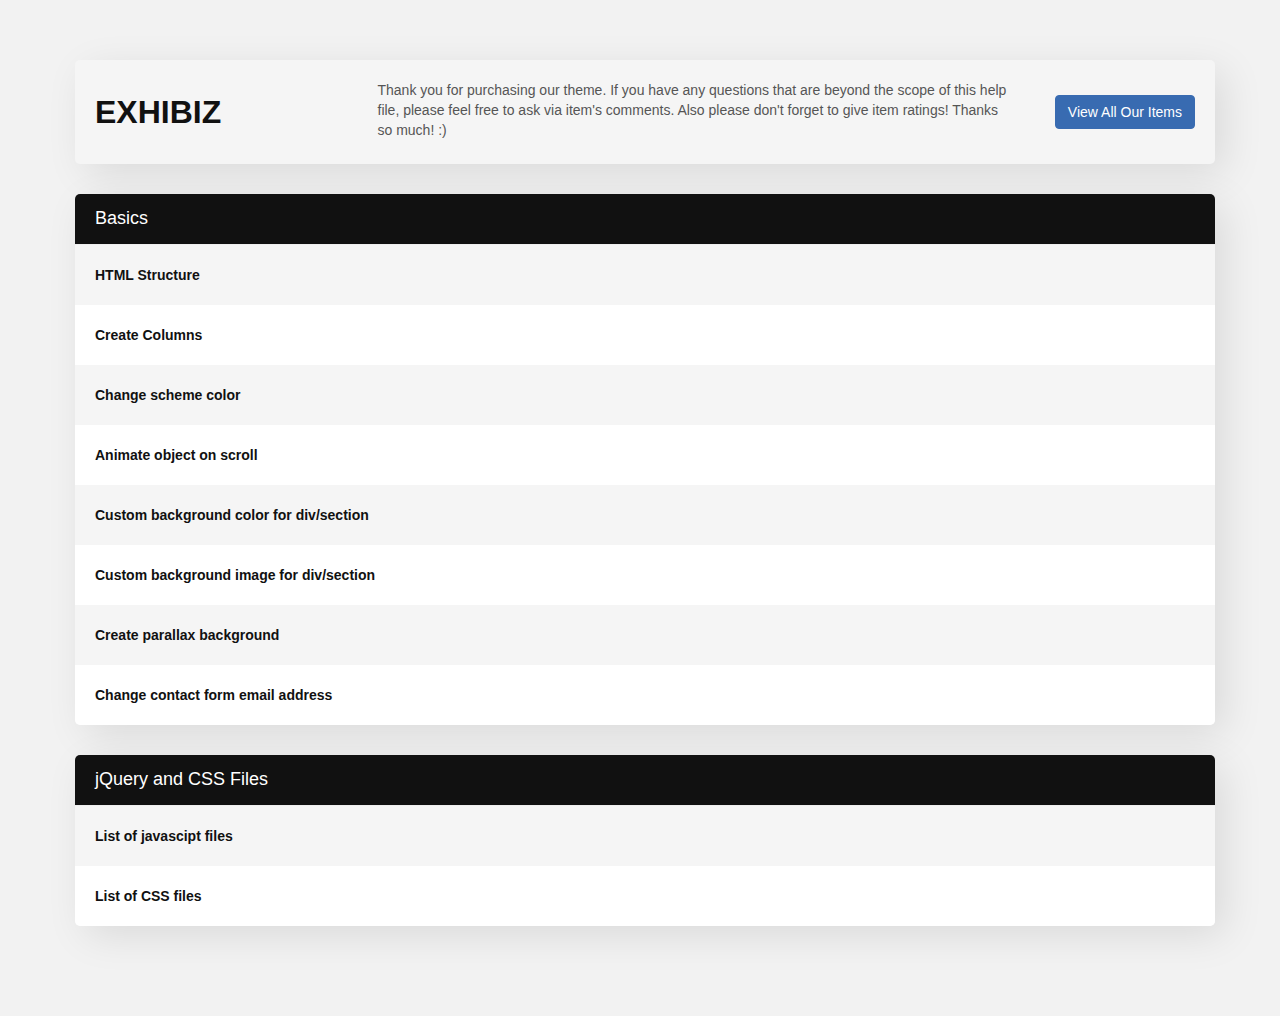
<file: Documentation/Exhibiz Help/index.html>
<!DOCTYPE html PUBLIC "-//W3C//DTD XHTML 1.0 Transitional//EN" "http://www.w3.org/TR/xhtml1/DTD/xhtml1-transitional.dtd">
<html xmlns="http://www.w3.org/1999/xhtml">
<head>
<meta http-equiv="Content-Type" content="text/html; charset=utf-8" />
<title>Exhibiz Documentation</title>

<link rel="stylesheet" href="css/bootstrap.css" type="text/css" media="screen">
<link rel="stylesheet" href="css/style.css" type="text/css" media="screen">

</head>

<body>

<div class="container">

<section class="bg-color">
        	<div class="row">
            	<div class="col-md-3">
            	  <h1 class="title">Exhibiz</h1>
           	  </div>
                <div class="col-md-7">Thank you for purchasing our theme. If you have any questions that are beyond the scope of this help file, please feel free to ask via item's comments. Also please don't forget to give item ratings! Thanks so much! :)
</div>
                <div class="col-md-2 text-right"><a class="btn btn-primary mt15" href="http://themeforest.net/user/designesia/portfolio">View All Our Items</a></div>
            </div>
    </section>
    
    <section>
		<h2>Basics</h2>
		
    	<div class="expand">
			<div class="title">HTML Structure</div>
			<div class="content">This template using Bootstrap framework. Main content is placed between header and footer area. The content is nested within <strong>&lt;div id=&quot;content&quot;&gt;</strong>. 
            
            <pre>... header area ...

&lt;div id=&quot;<strong>content</strong>&quot;&gt;
     &lt;div class=&quot;<strong>container</strong>&quot;&gt;
          &lt;div class=&quot;<strong>row</strong>&quot;&gt;
               &lt;div class=&quot;<strong>col-md-4</strong>&quot;&gt;
                    this is your content			
               &lt;/div&gt;
               &lt;div class=&quot;<strong>col-md-8</strong>&quot;&gt;<strong>
</strong>                    this is your content
               &lt;/div&gt;
          &lt;/div&gt;
     &lt;/div&gt;

     &lt;section&gt;
          &lt;div class=&quot;<strong>container</strong>&quot;&gt;
               &lt;div class=&quot;<strong>row</strong>&quot;&gt;
                    this is your content
               &lt;/div&gt;
          &lt;/div&gt;
     &lt;/section&gt;

&lt;/div&gt;


... footer area ...
        </pre>
            
            </div>
		</div>
		
		<div class="expand">
			<div class="title">Create Columns</div>
			<div class="content">
            <p>For a simple two column layout, create a <strong>.row</strong> and add the appropriate number of <strong>.col-md-*</strong> columns. As this is a 12-column grid, each <strong>.col-md-*</strong> spans a number of those 12 columns, and should always add up to 12 for each row (or the number of columns in the parent).</p>
			
			<p>Please read more for Bootstrap grid system here: <a href="https://getbootstrap.com/docs/4.5/layout/grid/">https://getbootstrap.com/docs/4.5/layout/grid/</a></p>
			
      <pre>&lt;div class=&quot;<strong>row</strong>&quot;&gt;<br>     &lt;div class=&quot;<strong>col-md-6</strong>&quot;&gt; this is 1/2 columns &lt;/div&gt;<br>     &lt;div class=&quot;<strong>col-md-6</strong>&quot;&gt; this is 1/2 columns &lt;/div&gt;<br>&lt;/div&gt;

&lt;div class=&quot;<strong>row</strong>&quot;&gt;<br>     &lt;div class=&quot;<strong>col-md-4</strong>&quot;&gt; this is 1/3 columns &lt;/div&gt;<br>     &lt;div class=&quot;<strong>col-md-8</strong>&quot;&gt; this is 2/3 columns &lt;/div&gt;<br>&lt;/div&gt;

&lt;div class=&quot;<strong>row</strong>&quot;&gt;<br>     &lt;div class=&quot;<strong>col-md-3</strong>&quot;&gt; this is 1/4 columns &lt;/div&gt;<br>     &lt;div class=&quot;<strong>col-md-9</strong>&quot;&gt; this is 3/4 columns &lt;/div&gt;<br>&lt;/div&gt;</pre>

			</div>
		</div>
		
		<div class="expand">
			<div class="title">Change scheme color</div>
			<div class="content">
			  <p>For each template page, look at line 30 below</p>
			  <pre>&lt;link id=&quot;colors&quot; href=&quot;css/colors/magenta.css&quot; rel=&quot;stylesheet&quot; type=&quot;text/css&quot;&gt;</pre>
			  <p>Then replace magenta.css with another value.</p>
			  <p>All premade color on this template can be found inside folder css/colors/.</p>
			</div>
		</div>
		
		<div class="expand">
			<div class="title">Animate object on scroll</div>
			<div class="content"><p>Select an object that you want to animate. As example you want create animate for H1 element. You can see below:        </p>
        <pre>&lt;h1 class=<strong>&quot;wow fadeIn&quot;</strong> data-wow-delay=<strong>&quot;.2s&quot; data-wow-duration=&quot;.5s&quot;</strong>&gt;Animate Text&lt;/h1&gt;
</pre>
        <ul>
          <li>You must add class name &quot;<strong>wow</strong>&quot; for object that you want to animate.
          </li>
          <li><strong>fadeIn</strong>: sample type of animation. You can see all animation available from: <a href="http://daneden.github.io/animate.css/">http://daneden.github.io/animate.css/</a></li>
          <li><strong>data-wow-delay</strong>: determine when animation will start (on second)</li>
		  <li><strong>data-wow-duration</strong>: determine duration of animation (on second)</li>
        </ul>
			</div>
		</div>
		
		<div class="expand">
			<div class="title">Custom background color for div/section</div>
			<div class="content">
            	
				<p>To make custom background color without touching css file, you can use code <strong>data-bgcolor=&quot;#hex-color&quot;</strong>            within your div/section tag. See sample below:</p>
				<pre>&lt;div <strong>data-bgcolor</strong>=&quot;#333333&quot;&gt;<br>     my div content...<br>&lt;/div&gt;</pre>
				
			</div>
		</div>
		
		<div class="expand">
			<div class="title">Custom background image for div/section</div>
			<div class="content">
            	
				<p>To make custom background image without touching css file, you can use code <strong>data-bgimage=&quot;url(your-image-url)&quot; </strong>            within your div/section tag. See sample below:</p>
				<pre>&lt;div <strong>data-bgimage</strong>=&quot;<strong>url(images/background/bg-1.jpg)</strong>&quot;&gt;<br>     my div content...<br>&lt;/div&gt;        </pre>
				
			</div>
		</div>
		
		<div class="expand">
			<div class="title">Create parallax background</div>
			<div class="content">
            	
				<p>First create custom background for your section/div, you can use code <strong>data-bgimage=&quot;url(your-image-url)&quot; </strong>            within your div/section tag. See sample below:</p>
				<pre>&lt;div <strong>data-bgimage</strong>=&quot;<strong>url(images/background/bg-1.jpg)</strong>&quot;&gt;<br>     my div content...<br>&lt;/div&gt;        </pre>
				
				<p>Add attribute data-stellar-background-ratio for images speed.</p>
				<pre>&lt;div data-bgimage=&quot;url(images/background/bg-1.jpg)&quot; data-stellar-background-ratio=&quot;.2&quot;&gt; my div content... &lt;/div&gt;</pre>
			</div>
		</div>
		
        <div class="expand">
			<div class="title">Change contact form email address </div>
			<div class="content">Open &gt; <strong>email.php</strong>. Change<strong> $to</strong> value with your email.</div>
		</div>
        
	</section>
    
	    
	<section>
		<h2>jQuery and CSS Files</h2>
		
    	<div class="expand">
			<div class="title">List of javascipt files</div>
			<div class="content">
				<ul>
				  <li><strong>jquery.min.js</strong> - http://docs.jquery.com/Downloading_jQuery</li>
					<li><strong>bootstrap.min.js</strong> - bootstrap js file</li>
					<li><strong>designesia.js</strong> - custom js file</li>
					<li><strong>jquery.isotope.min.js</strong> - used in gallery page</li>
					<li><strong>jquery.magnific-popup.min.js</strong> - used to open popup image</li>
					<li><strong>easing.js</strong> - http://archive.plugins.jquery.com/project/Easing</li>
					<li><strong>jquery.ui.totop.js</strong> - used to scroll to top</li>
					<li><strong>validation.js</strong> - used for contact form validation</li>
			  </ul>
			</div>
		</div>
		
		<div class="expand">
			<div class="title">List of CSS files</div>
			<div class="content">
            	<ul>
                	<li><strong>animate.css</strong> - used to make animation </li>
                	<li><strong>bg.css</strong> - used to set background for all section and subheader</li>
                    <li><strong>bootstrap.css</strong> - main css framework for this theme</li>
                    <li><strong>color.css</strong> - used to load color for template</li>
                    <li><strong>magnific-popup.css</strong> - for maginfic popup jquery</li>
                    <li><strong>owl.carousel.css, owl.theme.css, owl.transitions.css</strong> - for owl carousel jquery</li>
                    <li><strong>plugin.css</strong> - overwrite default plugin css</li>
                    <li><strong>rev-settings.css</strong> - custom css for Revolution Slider</li>
                    <li><strong>style.css</strong> - main css file for this template</li>
                </ul>
            </div>
		</div>
		
	</section>

</div>
	
</body>

    <script src="js/jquery.min.js"></script>
    <script src="js/easing.js"></script>
    <script src="js/custom.js"></script>

</html>
</file>
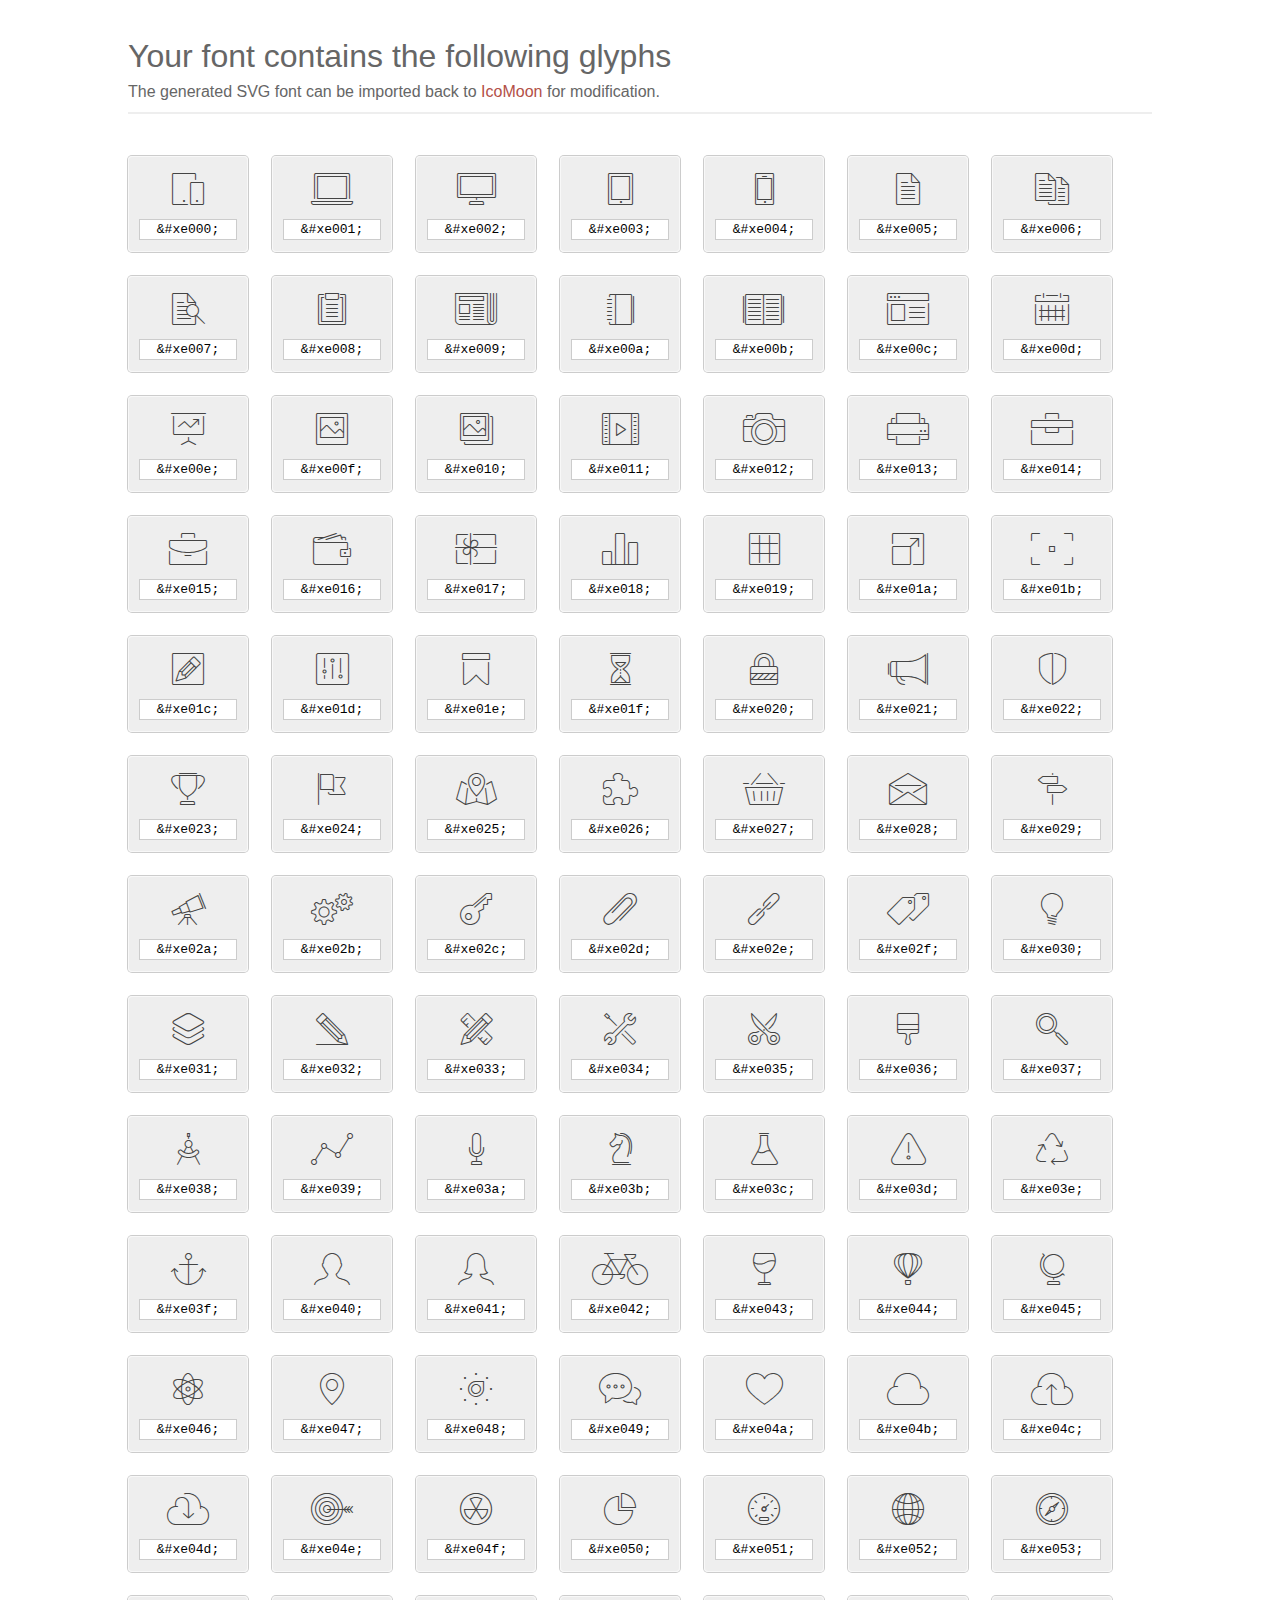
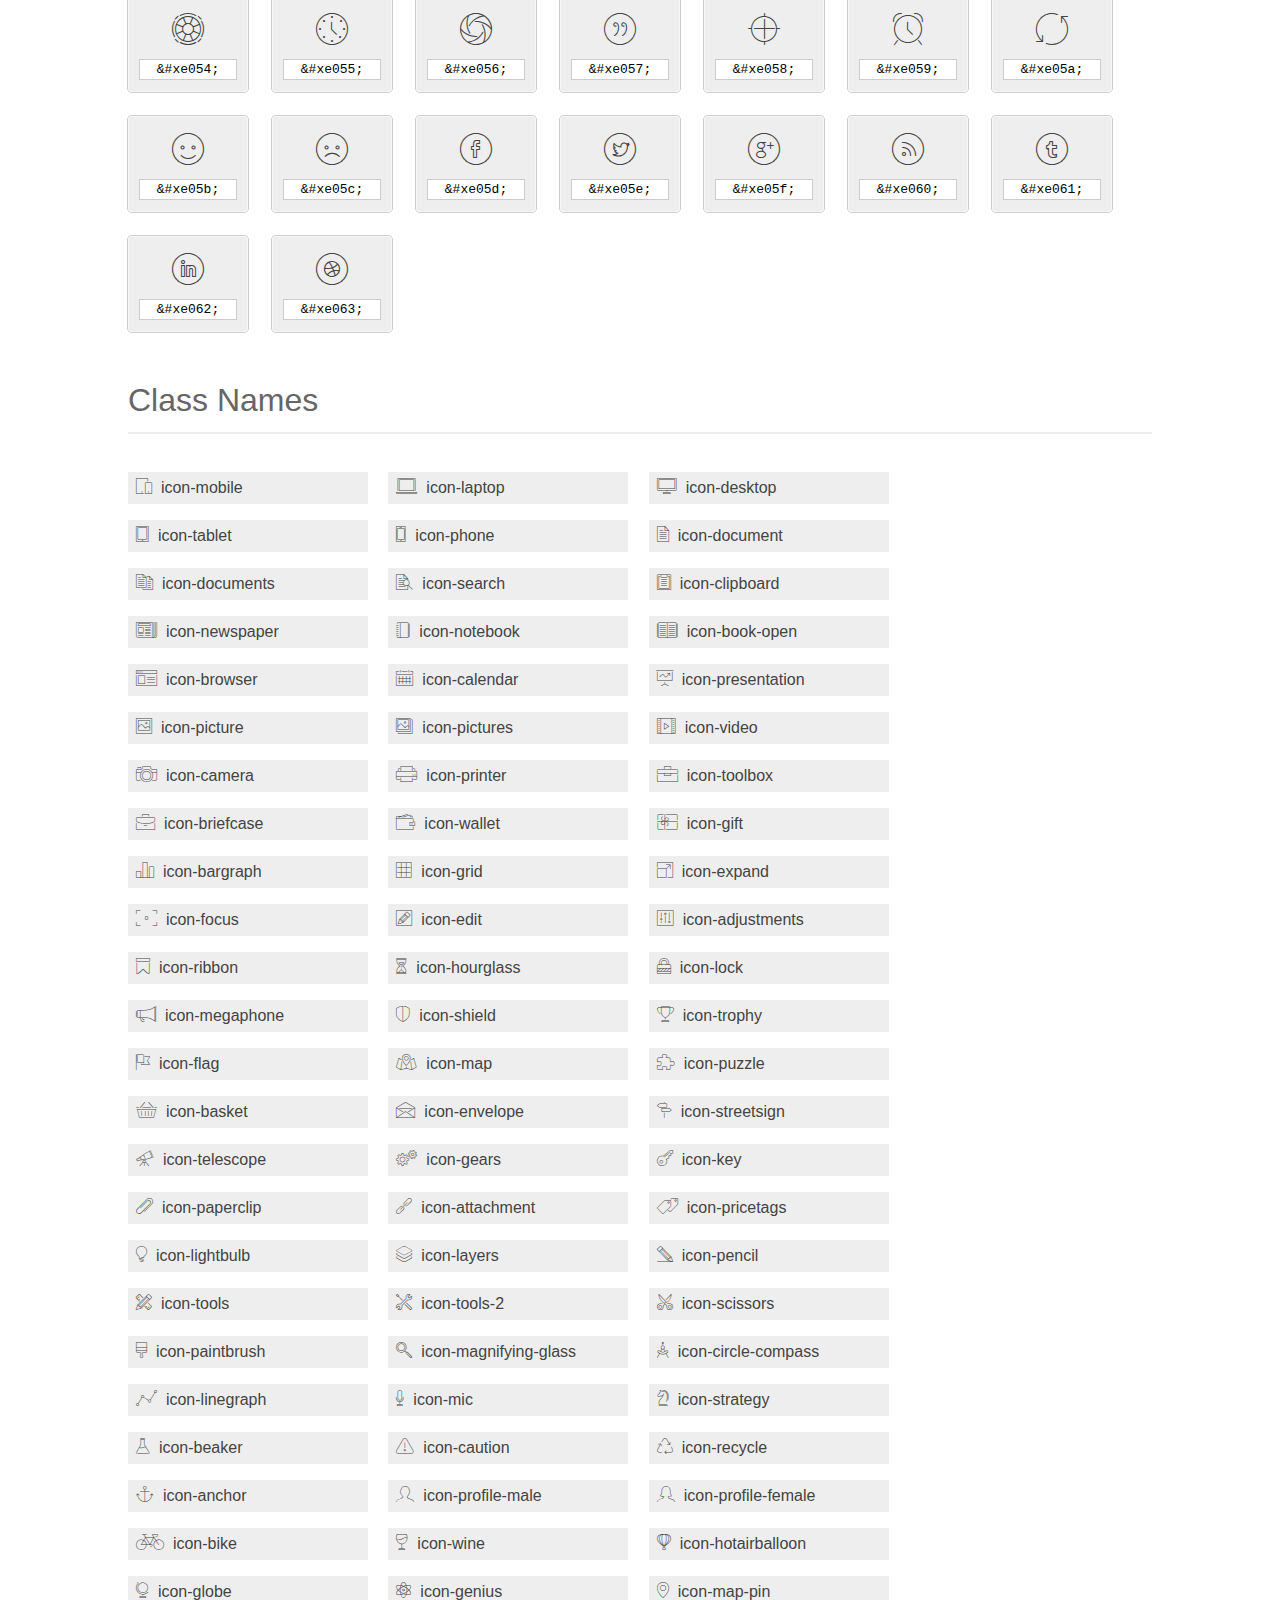
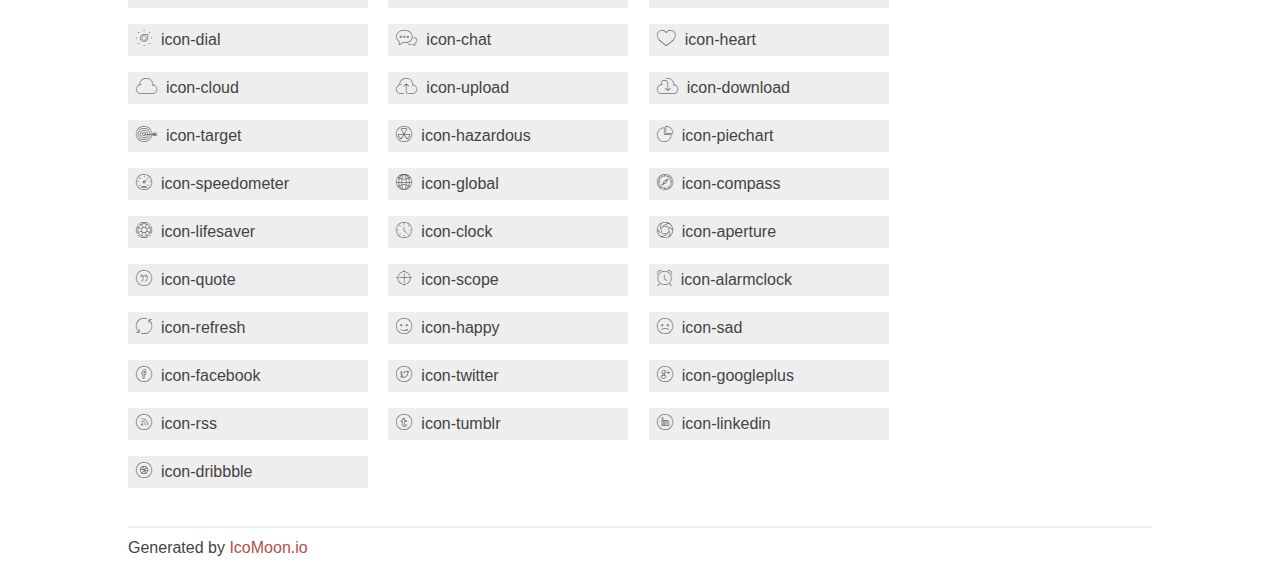
<file: Exhibiz HTML/fonts/et-line-font/index.html>
<!doctype html>
<html>
<head>
<title>Your Font/Glyphs</title>
<link rel="stylesheet" href="style.css" />
<!--[if lte IE 7]><script src="lte-ie7.js"></script><![endif]-->
<style>
	section, header, footer {display: block;}
	body {
		font-family: sans-serif;
		color: #444;
		line-height: 1.5;
		font-size: 1em;
	}
	* {
		-moz-box-sizing: border-box;
		-webkit-box-sizing: border-box;
		box-sizing: border-box;
		margin: 0;
		padding: 0;
	}
	.glyph {
		font-size: 16px;
		float: left;
		text-align: center;
		background: #eee;
		padding: .75em;
		margin: .75em 1.5em .75em 0;
		width: 7.5em;
		border-radius: .25em;
		box-shadow: inset 0 0 0 1px #f8f8f8, 0 0 0 1px #CCC;
	}
	.glyph input {
		font-family: consolas, monospace;
		font-size: 13px;
		width: 100%;
		text-align: center;
		border: 0;
		box-shadow: 0 0 0 1px #ccc;
		padding: .125em;
	}
	.w-main {
		width: 80%;
	}
	.centered {
		margin-left: auto;
		margin-right: auto;
	}
	.fs1 {
		font-size: 2em;
	}
	header {
		margin: 2em 0;
		padding-bottom: .5em;
		color: #666;
		box-shadow: 0 2px #eee;
	}
	header h1 {
		font-size: 2em;
		font-weight: normal;
	}
	.clearfix:before, .clearfix:after { content: ""; display: table; }
	.clearfix:after, .clear { clear: both; }
	footer {
		margin-top: 2em;
		padding: .5em 0;
		box-shadow: 0 -2px #eee;
	}
	a, a:visited {
		color: #B35047;
		text-decoration: none;
	}
	a:hover, a:focus {color: #000;}
	.box1 {
		font-size: 16px;
		display: inline-block;
		width: 15em;
		padding: .25em .5em;
		background: #eee;
		margin: .5em 1em .5em 0;
	}
</style>
</head>
<body>
	<div class="w-main centered">
	<section class="mtm clearfix" id="glyphs">
	<header>
		<h1>Your font contains the following glyphs</h1>
		<p>The generated SVG font can be imported back to <a href="http://icomoon.io/app">IcoMoon</a> for modification.</p>
	</header>
	<div class="glyph">
		<div class="fs1" aria-hidden="true" data-icon="&#xe000;"></div>
		<input type="text" readonly="readonly" value="&amp;#xe000;" />
	</div>
	<div class="glyph">
		<div class="fs1" aria-hidden="true" data-icon="&#xe001;"></div>
		<input type="text" readonly="readonly" value="&amp;#xe001;" />
	</div>
	<div class="glyph">
		<div class="fs1" aria-hidden="true" data-icon="&#xe002;"></div>
		<input type="text" readonly="readonly" value="&amp;#xe002;" />
	</div>
	<div class="glyph">
		<div class="fs1" aria-hidden="true" data-icon="&#xe003;"></div>
		<input type="text" readonly="readonly" value="&amp;#xe003;" />
	</div>
	<div class="glyph">
		<div class="fs1" aria-hidden="true" data-icon="&#xe004;"></div>
		<input type="text" readonly="readonly" value="&amp;#xe004;" />
	</div>
	<div class="glyph">
		<div class="fs1" aria-hidden="true" data-icon="&#xe005;"></div>
		<input type="text" readonly="readonly" value="&amp;#xe005;" />
	</div>
	<div class="glyph">
		<div class="fs1" aria-hidden="true" data-icon="&#xe006;"></div>
		<input type="text" readonly="readonly" value="&amp;#xe006;" />
	</div>
	<div class="glyph">
		<div class="fs1" aria-hidden="true" data-icon="&#xe007;"></div>
		<input type="text" readonly="readonly" value="&amp;#xe007;" />
	</div>
	<div class="glyph">
		<div class="fs1" aria-hidden="true" data-icon="&#xe008;"></div>
		<input type="text" readonly="readonly" value="&amp;#xe008;" />
	</div>
	<div class="glyph">
		<div class="fs1" aria-hidden="true" data-icon="&#xe009;"></div>
		<input type="text" readonly="readonly" value="&amp;#xe009;" />
	</div>
	<div class="glyph">
		<div class="fs1" aria-hidden="true" data-icon="&#xe00a;"></div>
		<input type="text" readonly="readonly" value="&amp;#xe00a;" />
	</div>
	<div class="glyph">
		<div class="fs1" aria-hidden="true" data-icon="&#xe00b;"></div>
		<input type="text" readonly="readonly" value="&amp;#xe00b;" />
	</div>
	<div class="glyph">
		<div class="fs1" aria-hidden="true" data-icon="&#xe00c;"></div>
		<input type="text" readonly="readonly" value="&amp;#xe00c;" />
	</div>
	<div class="glyph">
		<div class="fs1" aria-hidden="true" data-icon="&#xe00d;"></div>
		<input type="text" readonly="readonly" value="&amp;#xe00d;" />
	</div>
	<div class="glyph">
		<div class="fs1" aria-hidden="true" data-icon="&#xe00e;"></div>
		<input type="text" readonly="readonly" value="&amp;#xe00e;" />
	</div>
	<div class="glyph">
		<div class="fs1" aria-hidden="true" data-icon="&#xe00f;"></div>
		<input type="text" readonly="readonly" value="&amp;#xe00f;" />
	</div>
	<div class="glyph">
		<div class="fs1" aria-hidden="true" data-icon="&#xe010;"></div>
		<input type="text" readonly="readonly" value="&amp;#xe010;" />
	</div>
	<div class="glyph">
		<div class="fs1" aria-hidden="true" data-icon="&#xe011;"></div>
		<input type="text" readonly="readonly" value="&amp;#xe011;" />
	</div>
	<div class="glyph">
		<div class="fs1" aria-hidden="true" data-icon="&#xe012;"></div>
		<input type="text" readonly="readonly" value="&amp;#xe012;" />
	</div>
	<div class="glyph">
		<div class="fs1" aria-hidden="true" data-icon="&#xe013;"></div>
		<input type="text" readonly="readonly" value="&amp;#xe013;" />
	</div>
	<div class="glyph">
		<div class="fs1" aria-hidden="true" data-icon="&#xe014;"></div>
		<input type="text" readonly="readonly" value="&amp;#xe014;" />
	</div>
	<div class="glyph">
		<div class="fs1" aria-hidden="true" data-icon="&#xe015;"></div>
		<input type="text" readonly="readonly" value="&amp;#xe015;" />
	</div>
	<div class="glyph">
		<div class="fs1" aria-hidden="true" data-icon="&#xe016;"></div>
		<input type="text" readonly="readonly" value="&amp;#xe016;" />
	</div>
	<div class="glyph">
		<div class="fs1" aria-hidden="true" data-icon="&#xe017;"></div>
		<input type="text" readonly="readonly" value="&amp;#xe017;" />
	</div>
	<div class="glyph">
		<div class="fs1" aria-hidden="true" data-icon="&#xe018;"></div>
		<input type="text" readonly="readonly" value="&amp;#xe018;" />
	</div>
	<div class="glyph">
		<div class="fs1" aria-hidden="true" data-icon="&#xe019;"></div>
		<input type="text" readonly="readonly" value="&amp;#xe019;" />
	</div>
	<div class="glyph">
		<div class="fs1" aria-hidden="true" data-icon="&#xe01a;"></div>
		<input type="text" readonly="readonly" value="&amp;#xe01a;" />
	</div>
	<div class="glyph">
		<div class="fs1" aria-hidden="true" data-icon="&#xe01b;"></div>
		<input type="text" readonly="readonly" value="&amp;#xe01b;" />
	</div>
	<div class="glyph">
		<div class="fs1" aria-hidden="true" data-icon="&#xe01c;"></div>
		<input type="text" readonly="readonly" value="&amp;#xe01c;" />
	</div>
	<div class="glyph">
		<div class="fs1" aria-hidden="true" data-icon="&#xe01d;"></div>
		<input type="text" readonly="readonly" value="&amp;#xe01d;" />
	</div>
	<div class="glyph">
		<div class="fs1" aria-hidden="true" data-icon="&#xe01e;"></div>
		<input type="text" readonly="readonly" value="&amp;#xe01e;" />
	</div>
	<div class="glyph">
		<div class="fs1" aria-hidden="true" data-icon="&#xe01f;"></div>
		<input type="text" readonly="readonly" value="&amp;#xe01f;" />
	</div>
	<div class="glyph">
		<div class="fs1" aria-hidden="true" data-icon="&#xe020;"></div>
		<input type="text" readonly="readonly" value="&amp;#xe020;" />
	</div>
	<div class="glyph">
		<div class="fs1" aria-hidden="true" data-icon="&#xe021;"></div>
		<input type="text" readonly="readonly" value="&amp;#xe021;" />
	</div>
	<div class="glyph">
		<div class="fs1" aria-hidden="true" data-icon="&#xe022;"></div>
		<input type="text" readonly="readonly" value="&amp;#xe022;" />
	</div>
	<div class="glyph">
		<div class="fs1" aria-hidden="true" data-icon="&#xe023;"></div>
		<input type="text" readonly="readonly" value="&amp;#xe023;" />
	</div>
	<div class="glyph">
		<div class="fs1" aria-hidden="true" data-icon="&#xe024;"></div>
		<input type="text" readonly="readonly" value="&amp;#xe024;" />
	</div>
	<div class="glyph">
		<div class="fs1" aria-hidden="true" data-icon="&#xe025;"></div>
		<input type="text" readonly="readonly" value="&amp;#xe025;" />
	</div>
	<div class="glyph">
		<div class="fs1" aria-hidden="true" data-icon="&#xe026;"></div>
		<input type="text" readonly="readonly" value="&amp;#xe026;" />
	</div>
	<div class="glyph">
		<div class="fs1" aria-hidden="true" data-icon="&#xe027;"></div>
		<input type="text" readonly="readonly" value="&amp;#xe027;" />
	</div>
	<div class="glyph">
		<div class="fs1" aria-hidden="true" data-icon="&#xe028;"></div>
		<input type="text" readonly="readonly" value="&amp;#xe028;" />
	</div>
	<div class="glyph">
		<div class="fs1" aria-hidden="true" data-icon="&#xe029;"></div>
		<input type="text" readonly="readonly" value="&amp;#xe029;" />
	</div>
	<div class="glyph">
		<div class="fs1" aria-hidden="true" data-icon="&#xe02a;"></div>
		<input type="text" readonly="readonly" value="&amp;#xe02a;" />
	</div>
	<div class="glyph">
		<div class="fs1" aria-hidden="true" data-icon="&#xe02b;"></div>
		<input type="text" readonly="readonly" value="&amp;#xe02b;" />
	</div>
	<div class="glyph">
		<div class="fs1" aria-hidden="true" data-icon="&#xe02c;"></div>
		<input type="text" readonly="readonly" value="&amp;#xe02c;" />
	</div>
	<div class="glyph">
		<div class="fs1" aria-hidden="true" data-icon="&#xe02d;"></div>
		<input type="text" readonly="readonly" value="&amp;#xe02d;" />
	</div>
	<div class="glyph">
		<div class="fs1" aria-hidden="true" data-icon="&#xe02e;"></div>
		<input type="text" readonly="readonly" value="&amp;#xe02e;" />
	</div>
	<div class="glyph">
		<div class="fs1" aria-hidden="true" data-icon="&#xe02f;"></div>
		<input type="text" readonly="readonly" value="&amp;#xe02f;" />
	</div>
	<div class="glyph">
		<div class="fs1" aria-hidden="true" data-icon="&#xe030;"></div>
		<input type="text" readonly="readonly" value="&amp;#xe030;" />
	</div>
	<div class="glyph">
		<div class="fs1" aria-hidden="true" data-icon="&#xe031;"></div>
		<input type="text" readonly="readonly" value="&amp;#xe031;" />
	</div>
	<div class="glyph">
		<div class="fs1" aria-hidden="true" data-icon="&#xe032;"></div>
		<input type="text" readonly="readonly" value="&amp;#xe032;" />
	</div>
	<div class="glyph">
		<div class="fs1" aria-hidden="true" data-icon="&#xe033;"></div>
		<input type="text" readonly="readonly" value="&amp;#xe033;" />
	</div>
	<div class="glyph">
		<div class="fs1" aria-hidden="true" data-icon="&#xe034;"></div>
		<input type="text" readonly="readonly" value="&amp;#xe034;" />
	</div>
	<div class="glyph">
		<div class="fs1" aria-hidden="true" data-icon="&#xe035;"></div>
		<input type="text" readonly="readonly" value="&amp;#xe035;" />
	</div>
	<div class="glyph">
		<div class="fs1" aria-hidden="true" data-icon="&#xe036;"></div>
		<input type="text" readonly="readonly" value="&amp;#xe036;" />
	</div>
	<div class="glyph">
		<div class="fs1" aria-hidden="true" data-icon="&#xe037;"></div>
		<input type="text" readonly="readonly" value="&amp;#xe037;" />
	</div>
	<div class="glyph">
		<div class="fs1" aria-hidden="true" data-icon="&#xe038;"></div>
		<input type="text" readonly="readonly" value="&amp;#xe038;" />
	</div>
	<div class="glyph">
		<div class="fs1" aria-hidden="true" data-icon="&#xe039;"></div>
		<input type="text" readonly="readonly" value="&amp;#xe039;" />
	</div>
	<div class="glyph">
		<div class="fs1" aria-hidden="true" data-icon="&#xe03a;"></div>
		<input type="text" readonly="readonly" value="&amp;#xe03a;" />
	</div>
	<div class="glyph">
		<div class="fs1" aria-hidden="true" data-icon="&#xe03b;"></div>
		<input type="text" readonly="readonly" value="&amp;#xe03b;" />
	</div>
	<div class="glyph">
		<div class="fs1" aria-hidden="true" data-icon="&#xe03c;"></div>
		<input type="text" readonly="readonly" value="&amp;#xe03c;" />
	</div>
	<div class="glyph">
		<div class="fs1" aria-hidden="true" data-icon="&#xe03d;"></div>
		<input type="text" readonly="readonly" value="&amp;#xe03d;" />
	</div>
	<div class="glyph">
		<div class="fs1" aria-hidden="true" data-icon="&#xe03e;"></div>
		<input type="text" readonly="readonly" value="&amp;#xe03e;" />
	</div>
	<div class="glyph">
		<div class="fs1" aria-hidden="true" data-icon="&#xe03f;"></div>
		<input type="text" readonly="readonly" value="&amp;#xe03f;" />
	</div>
	<div class="glyph">
		<div class="fs1" aria-hidden="true" data-icon="&#xe040;"></div>
		<input type="text" readonly="readonly" value="&amp;#xe040;" />
	</div>
	<div class="glyph">
		<div class="fs1" aria-hidden="true" data-icon="&#xe041;"></div>
		<input type="text" readonly="readonly" value="&amp;#xe041;" />
	</div>
	<div class="glyph">
		<div class="fs1" aria-hidden="true" data-icon="&#xe042;"></div>
		<input type="text" readonly="readonly" value="&amp;#xe042;" />
	</div>
	<div class="glyph">
		<div class="fs1" aria-hidden="true" data-icon="&#xe043;"></div>
		<input type="text" readonly="readonly" value="&amp;#xe043;" />
	</div>
	<div class="glyph">
		<div class="fs1" aria-hidden="true" data-icon="&#xe044;"></div>
		<input type="text" readonly="readonly" value="&amp;#xe044;" />
	</div>
	<div class="glyph">
		<div class="fs1" aria-hidden="true" data-icon="&#xe045;"></div>
		<input type="text" readonly="readonly" value="&amp;#xe045;" />
	</div>
	<div class="glyph">
		<div class="fs1" aria-hidden="true" data-icon="&#xe046;"></div>
		<input type="text" readonly="readonly" value="&amp;#xe046;" />
	</div>
	<div class="glyph">
		<div class="fs1" aria-hidden="true" data-icon="&#xe047;"></div>
		<input type="text" readonly="readonly" value="&amp;#xe047;" />
	</div>
	<div class="glyph">
		<div class="fs1" aria-hidden="true" data-icon="&#xe048;"></div>
		<input type="text" readonly="readonly" value="&amp;#xe048;" />
	</div>
	<div class="glyph">
		<div class="fs1" aria-hidden="true" data-icon="&#xe049;"></div>
		<input type="text" readonly="readonly" value="&amp;#xe049;" />
	</div>
	<div class="glyph">
		<div class="fs1" aria-hidden="true" data-icon="&#xe04a;"></div>
		<input type="text" readonly="readonly" value="&amp;#xe04a;" />
	</div>
	<div class="glyph">
		<div class="fs1" aria-hidden="true" data-icon="&#xe04b;"></div>
		<input type="text" readonly="readonly" value="&amp;#xe04b;" />
	</div>
	<div class="glyph">
		<div class="fs1" aria-hidden="true" data-icon="&#xe04c;"></div>
		<input type="text" readonly="readonly" value="&amp;#xe04c;" />
	</div>
	<div class="glyph">
		<div class="fs1" aria-hidden="true" data-icon="&#xe04d;"></div>
		<input type="text" readonly="readonly" value="&amp;#xe04d;" />
	</div>
	<div class="glyph">
		<div class="fs1" aria-hidden="true" data-icon="&#xe04e;"></div>
		<input type="text" readonly="readonly" value="&amp;#xe04e;" />
	</div>
	<div class="glyph">
		<div class="fs1" aria-hidden="true" data-icon="&#xe04f;"></div>
		<input type="text" readonly="readonly" value="&amp;#xe04f;" />
	</div>
	<div class="glyph">
		<div class="fs1" aria-hidden="true" data-icon="&#xe050;"></div>
		<input type="text" readonly="readonly" value="&amp;#xe050;" />
	</div>
	<div class="glyph">
		<div class="fs1" aria-hidden="true" data-icon="&#xe051;"></div>
		<input type="text" readonly="readonly" value="&amp;#xe051;" />
	</div>
	<div class="glyph">
		<div class="fs1" aria-hidden="true" data-icon="&#xe052;"></div>
		<input type="text" readonly="readonly" value="&amp;#xe052;" />
	</div>
	<div class="glyph">
		<div class="fs1" aria-hidden="true" data-icon="&#xe053;"></div>
		<input type="text" readonly="readonly" value="&amp;#xe053;" />
	</div>
	<div class="glyph">
		<div class="fs1" aria-hidden="true" data-icon="&#xe054;"></div>
		<input type="text" readonly="readonly" value="&amp;#xe054;" />
	</div>
	<div class="glyph">
		<div class="fs1" aria-hidden="true" data-icon="&#xe055;"></div>
		<input type="text" readonly="readonly" value="&amp;#xe055;" />
	</div>
	<div class="glyph">
		<div class="fs1" aria-hidden="true" data-icon="&#xe056;"></div>
		<input type="text" readonly="readonly" value="&amp;#xe056;" />
	</div>
	<div class="glyph">
		<div class="fs1" aria-hidden="true" data-icon="&#xe057;"></div>
		<input type="text" readonly="readonly" value="&amp;#xe057;" />
	</div>
	<div class="glyph">
		<div class="fs1" aria-hidden="true" data-icon="&#xe058;"></div>
		<input type="text" readonly="readonly" value="&amp;#xe058;" />
	</div>
	<div class="glyph">
		<div class="fs1" aria-hidden="true" data-icon="&#xe059;"></div>
		<input type="text" readonly="readonly" value="&amp;#xe059;" />
	</div>
	<div class="glyph">
		<div class="fs1" aria-hidden="true" data-icon="&#xe05a;"></div>
		<input type="text" readonly="readonly" value="&amp;#xe05a;" />
	</div>
	<div class="glyph">
		<div class="fs1" aria-hidden="true" data-icon="&#xe05b;"></div>
		<input type="text" readonly="readonly" value="&amp;#xe05b;" />
	</div>
	<div class="glyph">
		<div class="fs1" aria-hidden="true" data-icon="&#xe05c;"></div>
		<input type="text" readonly="readonly" value="&amp;#xe05c;" />
	</div>
	<div class="glyph">
		<div class="fs1" aria-hidden="true" data-icon="&#xe05d;"></div>
		<input type="text" readonly="readonly" value="&amp;#xe05d;" />
	</div>
	<div class="glyph">
		<div class="fs1" aria-hidden="true" data-icon="&#xe05e;"></div>
		<input type="text" readonly="readonly" value="&amp;#xe05e;" />
	</div>
	<div class="glyph">
		<div class="fs1" aria-hidden="true" data-icon="&#xe05f;"></div>
		<input type="text" readonly="readonly" value="&amp;#xe05f;" />
	</div>
	<div class="glyph">
		<div class="fs1" aria-hidden="true" data-icon="&#xe060;"></div>
		<input type="text" readonly="readonly" value="&amp;#xe060;" />
	</div>
	<div class="glyph">
		<div class="fs1" aria-hidden="true" data-icon="&#xe061;"></div>
		<input type="text" readonly="readonly" value="&amp;#xe061;" />
	</div>
	<div class="glyph">
		<div class="fs1" aria-hidden="true" data-icon="&#xe062;"></div>
		<input type="text" readonly="readonly" value="&amp;#xe062;" />
	</div>
	<div class="glyph">
		<div class="fs1" aria-hidden="true" data-icon="&#xe063;"></div>
		<input type="text" readonly="readonly" value="&amp;#xe063;" />
	</div>
	</section>
	<div class="clear"></div>
	<section class="mtm clearfix" id="glyphs">
	<header>
		<h1>Class Names</h1>
	</header>
	<span class="box1">
		<span aria-hidden="true" class="icon-mobile"></span>
		&nbsp;icon-mobile
	</span>
	<span class="box1">
		<span aria-hidden="true" class="icon-laptop"></span>
		&nbsp;icon-laptop
	</span>
	<span class="box1">
		<span aria-hidden="true" class="icon-desktop"></span>
		&nbsp;icon-desktop
	</span>
	<span class="box1">
		<span aria-hidden="true" class="icon-tablet"></span>
		&nbsp;icon-tablet
	</span>
	<span class="box1">
		<span aria-hidden="true" class="icon-phone"></span>
		&nbsp;icon-phone
	</span>
	<span class="box1">
		<span aria-hidden="true" class="icon-document"></span>
		&nbsp;icon-document
	</span>
	<span class="box1">
		<span aria-hidden="true" class="icon-documents"></span>
		&nbsp;icon-documents
	</span>
	<span class="box1">
		<span aria-hidden="true" class="icon-search"></span>
		&nbsp;icon-search
	</span>
	<span class="box1">
		<span aria-hidden="true" class="icon-clipboard"></span>
		&nbsp;icon-clipboard
	</span>
	<span class="box1">
		<span aria-hidden="true" class="icon-newspaper"></span>
		&nbsp;icon-newspaper
	</span>
	<span class="box1">
		<span aria-hidden="true" class="icon-notebook"></span>
		&nbsp;icon-notebook
	</span>
	<span class="box1">
		<span aria-hidden="true" class="icon-book-open"></span>
		&nbsp;icon-book-open
	</span>
	<span class="box1">
		<span aria-hidden="true" class="icon-browser"></span>
		&nbsp;icon-browser
	</span>
	<span class="box1">
		<span aria-hidden="true" class="icon-calendar"></span>
		&nbsp;icon-calendar
	</span>
	<span class="box1">
		<span aria-hidden="true" class="icon-presentation"></span>
		&nbsp;icon-presentation
	</span>
	<span class="box1">
		<span aria-hidden="true" class="icon-picture"></span>
		&nbsp;icon-picture
	</span>
	<span class="box1">
		<span aria-hidden="true" class="icon-pictures"></span>
		&nbsp;icon-pictures
	</span>
	<span class="box1">
		<span aria-hidden="true" class="icon-video"></span>
		&nbsp;icon-video
	</span>
	<span class="box1">
		<span aria-hidden="true" class="icon-camera"></span>
		&nbsp;icon-camera
	</span>
	<span class="box1">
		<span aria-hidden="true" class="icon-printer"></span>
		&nbsp;icon-printer
	</span>
	<span class="box1">
		<span aria-hidden="true" class="icon-toolbox"></span>
		&nbsp;icon-toolbox
	</span>
	<span class="box1">
		<span aria-hidden="true" class="icon-briefcase"></span>
		&nbsp;icon-briefcase
	</span>
	<span class="box1">
		<span aria-hidden="true" class="icon-wallet"></span>
		&nbsp;icon-wallet
	</span>
	<span class="box1">
		<span aria-hidden="true" class="icon-gift"></span>
		&nbsp;icon-gift
	</span>
	<span class="box1">
		<span aria-hidden="true" class="icon-bargraph"></span>
		&nbsp;icon-bargraph
	</span>
	<span class="box1">
		<span aria-hidden="true" class="icon-grid"></span>
		&nbsp;icon-grid
	</span>
	<span class="box1">
		<span aria-hidden="true" class="icon-expand"></span>
		&nbsp;icon-expand
	</span>
	<span class="box1">
		<span aria-hidden="true" class="icon-focus"></span>
		&nbsp;icon-focus
	</span>
	<span class="box1">
		<span aria-hidden="true" class="icon-edit"></span>
		&nbsp;icon-edit
	</span>
	<span class="box1">
		<span aria-hidden="true" class="icon-adjustments"></span>
		&nbsp;icon-adjustments
	</span>
	<span class="box1">
		<span aria-hidden="true" class="icon-ribbon"></span>
		&nbsp;icon-ribbon
	</span>
	<span class="box1">
		<span aria-hidden="true" class="icon-hourglass"></span>
		&nbsp;icon-hourglass
	</span>
	<span class="box1">
		<span aria-hidden="true" class="icon-lock"></span>
		&nbsp;icon-lock
	</span>
	<span class="box1">
		<span aria-hidden="true" class="icon-megaphone"></span>
		&nbsp;icon-megaphone
	</span>
	<span class="box1">
		<span aria-hidden="true" class="icon-shield"></span>
		&nbsp;icon-shield
	</span>
	<span class="box1">
		<span aria-hidden="true" class="icon-trophy"></span>
		&nbsp;icon-trophy
	</span>
	<span class="box1">
		<span aria-hidden="true" class="icon-flag"></span>
		&nbsp;icon-flag
	</span>
	<span class="box1">
		<span aria-hidden="true" class="icon-map"></span>
		&nbsp;icon-map
	</span>
	<span class="box1">
		<span aria-hidden="true" class="icon-puzzle"></span>
		&nbsp;icon-puzzle
	</span>
	<span class="box1">
		<span aria-hidden="true" class="icon-basket"></span>
		&nbsp;icon-basket
	</span>
	<span class="box1">
		<span aria-hidden="true" class="icon-envelope"></span>
		&nbsp;icon-envelope
	</span>
	<span class="box1">
		<span aria-hidden="true" class="icon-streetsign"></span>
		&nbsp;icon-streetsign
	</span>
	<span class="box1">
		<span aria-hidden="true" class="icon-telescope"></span>
		&nbsp;icon-telescope
	</span>
	<span class="box1">
		<span aria-hidden="true" class="icon-gears"></span>
		&nbsp;icon-gears
	</span>
	<span class="box1">
		<span aria-hidden="true" class="icon-key"></span>
		&nbsp;icon-key
	</span>
	<span class="box1">
		<span aria-hidden="true" class="icon-paperclip"></span>
		&nbsp;icon-paperclip
	</span>
	<span class="box1">
		<span aria-hidden="true" class="icon-attachment"></span>
		&nbsp;icon-attachment
	</span>
	<span class="box1">
		<span aria-hidden="true" class="icon-pricetags"></span>
		&nbsp;icon-pricetags
	</span>
	<span class="box1">
		<span aria-hidden="true" class="icon-lightbulb"></span>
		&nbsp;icon-lightbulb
	</span>
	<span class="box1">
		<span aria-hidden="true" class="icon-layers"></span>
		&nbsp;icon-layers
	</span>
	<span class="box1">
		<span aria-hidden="true" class="icon-pencil"></span>
		&nbsp;icon-pencil
	</span>
	<span class="box1">
		<span aria-hidden="true" class="icon-tools"></span>
		&nbsp;icon-tools
	</span>
	<span class="box1">
		<span aria-hidden="true" class="icon-tools-2"></span>
		&nbsp;icon-tools-2
	</span>
	<span class="box1">
		<span aria-hidden="true" class="icon-scissors"></span>
		&nbsp;icon-scissors
	</span>
	<span class="box1">
		<span aria-hidden="true" class="icon-paintbrush"></span>
		&nbsp;icon-paintbrush
	</span>
	<span class="box1">
		<span aria-hidden="true" class="icon-magnifying-glass"></span>
		&nbsp;icon-magnifying-glass
	</span>
	<span class="box1">
		<span aria-hidden="true" class="icon-circle-compass"></span>
		&nbsp;icon-circle-compass
	</span>
	<span class="box1">
		<span aria-hidden="true" class="icon-linegraph"></span>
		&nbsp;icon-linegraph
	</span>
	<span class="box1">
		<span aria-hidden="true" class="icon-mic"></span>
		&nbsp;icon-mic
	</span>
	<span class="box1">
		<span aria-hidden="true" class="icon-strategy"></span>
		&nbsp;icon-strategy
	</span>
	<span class="box1">
		<span aria-hidden="true" class="icon-beaker"></span>
		&nbsp;icon-beaker
	</span>
	<span class="box1">
		<span aria-hidden="true" class="icon-caution"></span>
		&nbsp;icon-caution
	</span>
	<span class="box1">
		<span aria-hidden="true" class="icon-recycle"></span>
		&nbsp;icon-recycle
	</span>
	<span class="box1">
		<span aria-hidden="true" class="icon-anchor"></span>
		&nbsp;icon-anchor
	</span>
	<span class="box1">
		<span aria-hidden="true" class="icon-profile-male"></span>
		&nbsp;icon-profile-male
	</span>
	<span class="box1">
		<span aria-hidden="true" class="icon-profile-female"></span>
		&nbsp;icon-profile-female
	</span>
	<span class="box1">
		<span aria-hidden="true" class="icon-bike"></span>
		&nbsp;icon-bike
	</span>
	<span class="box1">
		<span aria-hidden="true" class="icon-wine"></span>
		&nbsp;icon-wine
	</span>
	<span class="box1">
		<span aria-hidden="true" class="icon-hotairballoon"></span>
		&nbsp;icon-hotairballoon
	</span>
	<span class="box1">
		<span aria-hidden="true" class="icon-globe"></span>
		&nbsp;icon-globe
	</span>
	<span class="box1">
		<span aria-hidden="true" class="icon-genius"></span>
		&nbsp;icon-genius
	</span>
	<span class="box1">
		<span aria-hidden="true" class="icon-map-pin"></span>
		&nbsp;icon-map-pin
	</span>
	<span class="box1">
		<span aria-hidden="true" class="icon-dial"></span>
		&nbsp;icon-dial
	</span>
	<span class="box1">
		<span aria-hidden="true" class="icon-chat"></span>
		&nbsp;icon-chat
	</span>
	<span class="box1">
		<span aria-hidden="true" class="icon-heart"></span>
		&nbsp;icon-heart
	</span>
	<span class="box1">
		<span aria-hidden="true" class="icon-cloud"></span>
		&nbsp;icon-cloud
	</span>
	<span class="box1">
		<span aria-hidden="true" class="icon-upload"></span>
		&nbsp;icon-upload
	</span>
	<span class="box1">
		<span aria-hidden="true" class="icon-download"></span>
		&nbsp;icon-download
	</span>
	<span class="box1">
		<span aria-hidden="true" class="icon-target"></span>
		&nbsp;icon-target
	</span>
	<span class="box1">
		<span aria-hidden="true" class="icon-hazardous"></span>
		&nbsp;icon-hazardous
	</span>
	<span class="box1">
		<span aria-hidden="true" class="icon-piechart"></span>
		&nbsp;icon-piechart
	</span>
	<span class="box1">
		<span aria-hidden="true" class="icon-speedometer"></span>
		&nbsp;icon-speedometer
	</span>
	<span class="box1">
		<span aria-hidden="true" class="icon-global"></span>
		&nbsp;icon-global
	</span>
	<span class="box1">
		<span aria-hidden="true" class="icon-compass"></span>
		&nbsp;icon-compass
	</span>
	<span class="box1">
		<span aria-hidden="true" class="icon-lifesaver"></span>
		&nbsp;icon-lifesaver
	</span>
	<span class="box1">
		<span aria-hidden="true" class="icon-clock"></span>
		&nbsp;icon-clock
	</span>
	<span class="box1">
		<span aria-hidden="true" class="icon-aperture"></span>
		&nbsp;icon-aperture
	</span>
	<span class="box1">
		<span aria-hidden="true" class="icon-quote"></span>
		&nbsp;icon-quote
	</span>
	<span class="box1">
		<span aria-hidden="true" class="icon-scope"></span>
		&nbsp;icon-scope
	</span>
	<span class="box1">
		<span aria-hidden="true" class="icon-alarmclock"></span>
		&nbsp;icon-alarmclock
	</span>
	<span class="box1">
		<span aria-hidden="true" class="icon-refresh"></span>
		&nbsp;icon-refresh
	</span>
	<span class="box1">
		<span aria-hidden="true" class="icon-happy"></span>
		&nbsp;icon-happy
	</span>
	<span class="box1">
		<span aria-hidden="true" class="icon-sad"></span>
		&nbsp;icon-sad
	</span>
	<span class="box1">
		<span aria-hidden="true" class="icon-facebook"></span>
		&nbsp;icon-facebook
	</span>
	<span class="box1">
		<span aria-hidden="true" class="icon-twitter"></span>
		&nbsp;icon-twitter
	</span>
	<span class="box1">
		<span aria-hidden="true" class="icon-googleplus"></span>
		&nbsp;icon-googleplus
	</span>
	<span class="box1">
		<span aria-hidden="true" class="icon-rss"></span>
		&nbsp;icon-rss
	</span>
	<span class="box1">
		<span aria-hidden="true" class="icon-tumblr"></span>
		&nbsp;icon-tumblr
	</span>
	<span class="box1">
		<span aria-hidden="true" class="icon-linkedin"></span>
		&nbsp;icon-linkedin
	</span>
	<span class="box1">
		<span aria-hidden="true" class="icon-dribbble"></span>
		&nbsp;icon-dribbble
	</span>
	</section>
	<footer>
		<p>Generated by <a href="http://icomoon.io">IcoMoon.io</a></p>
	</footer>
	</div>
	<script>
	document.getElementById("glyphs").addEventListener("click", function(e) {
		var target = e.target;
		if (target.tagName === "INPUT") {
			target.select();
		}
	});
	</script>
</body>
</html>
</file>
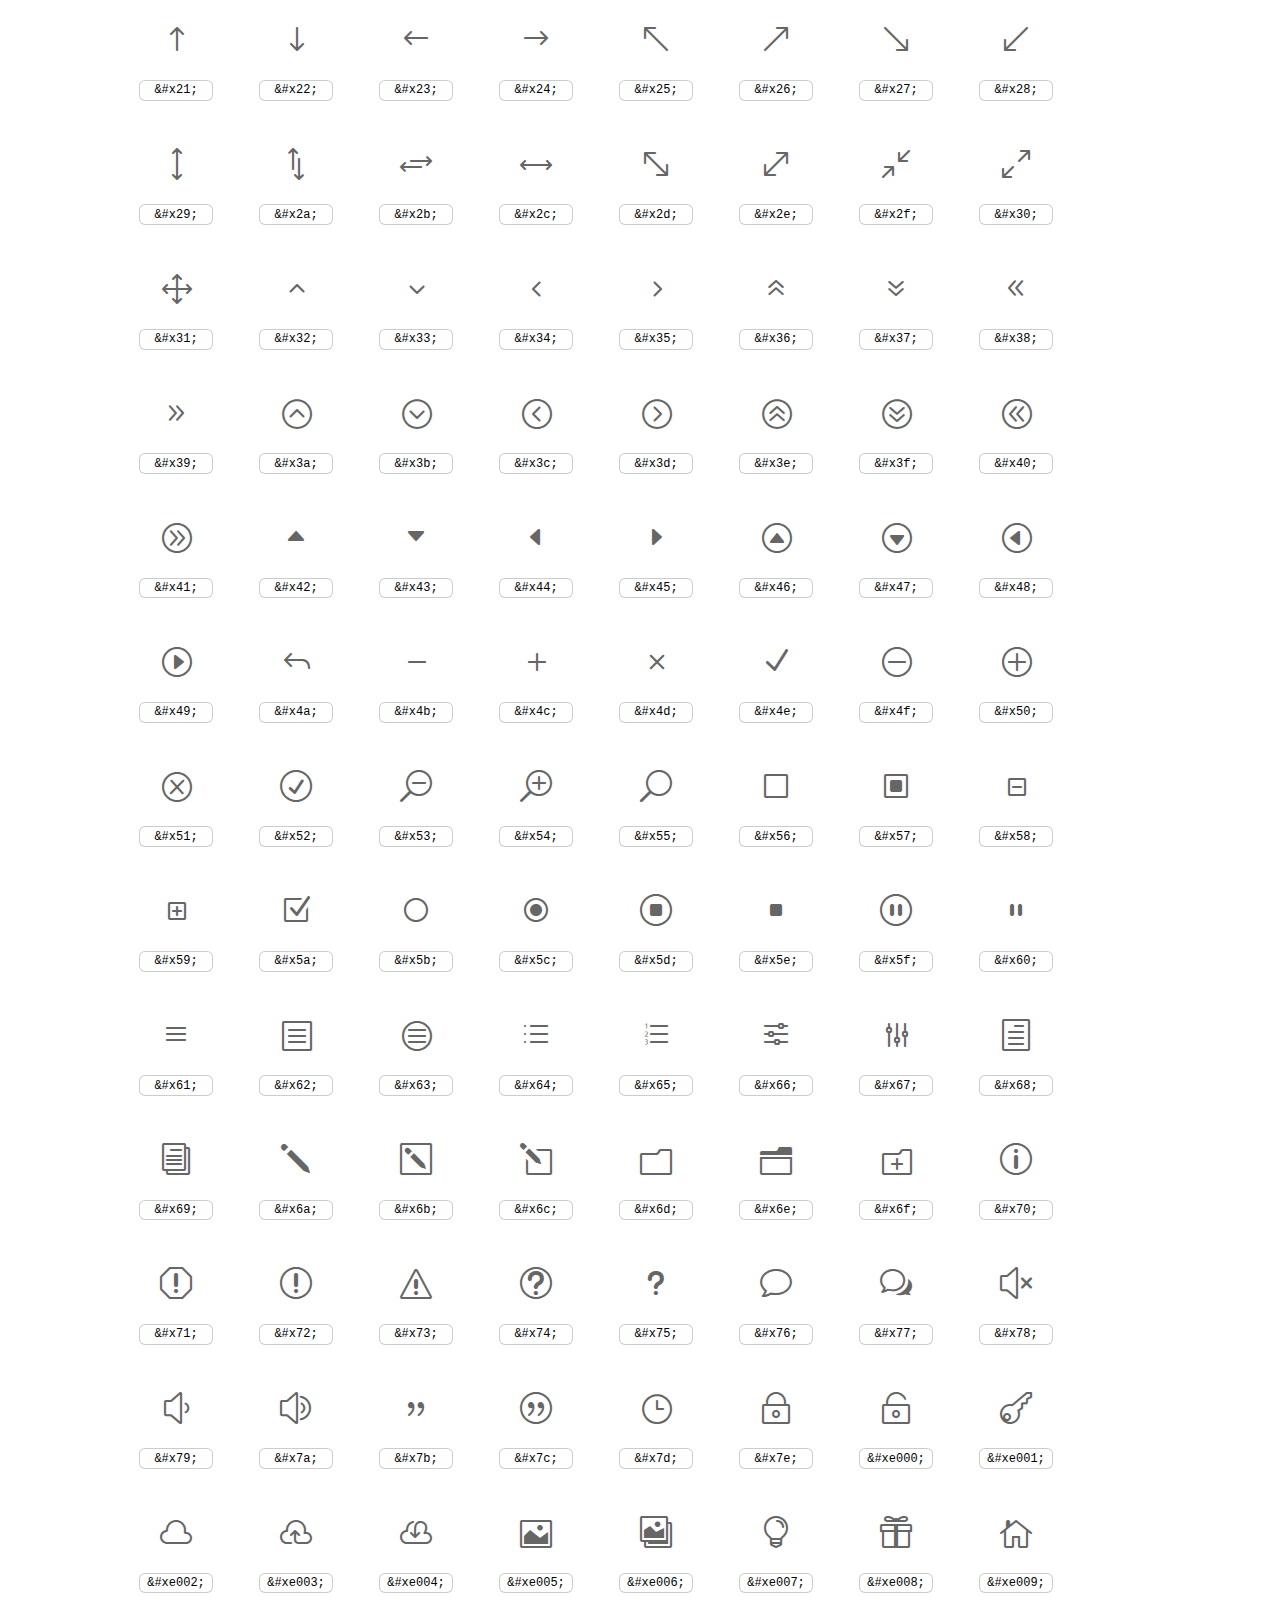
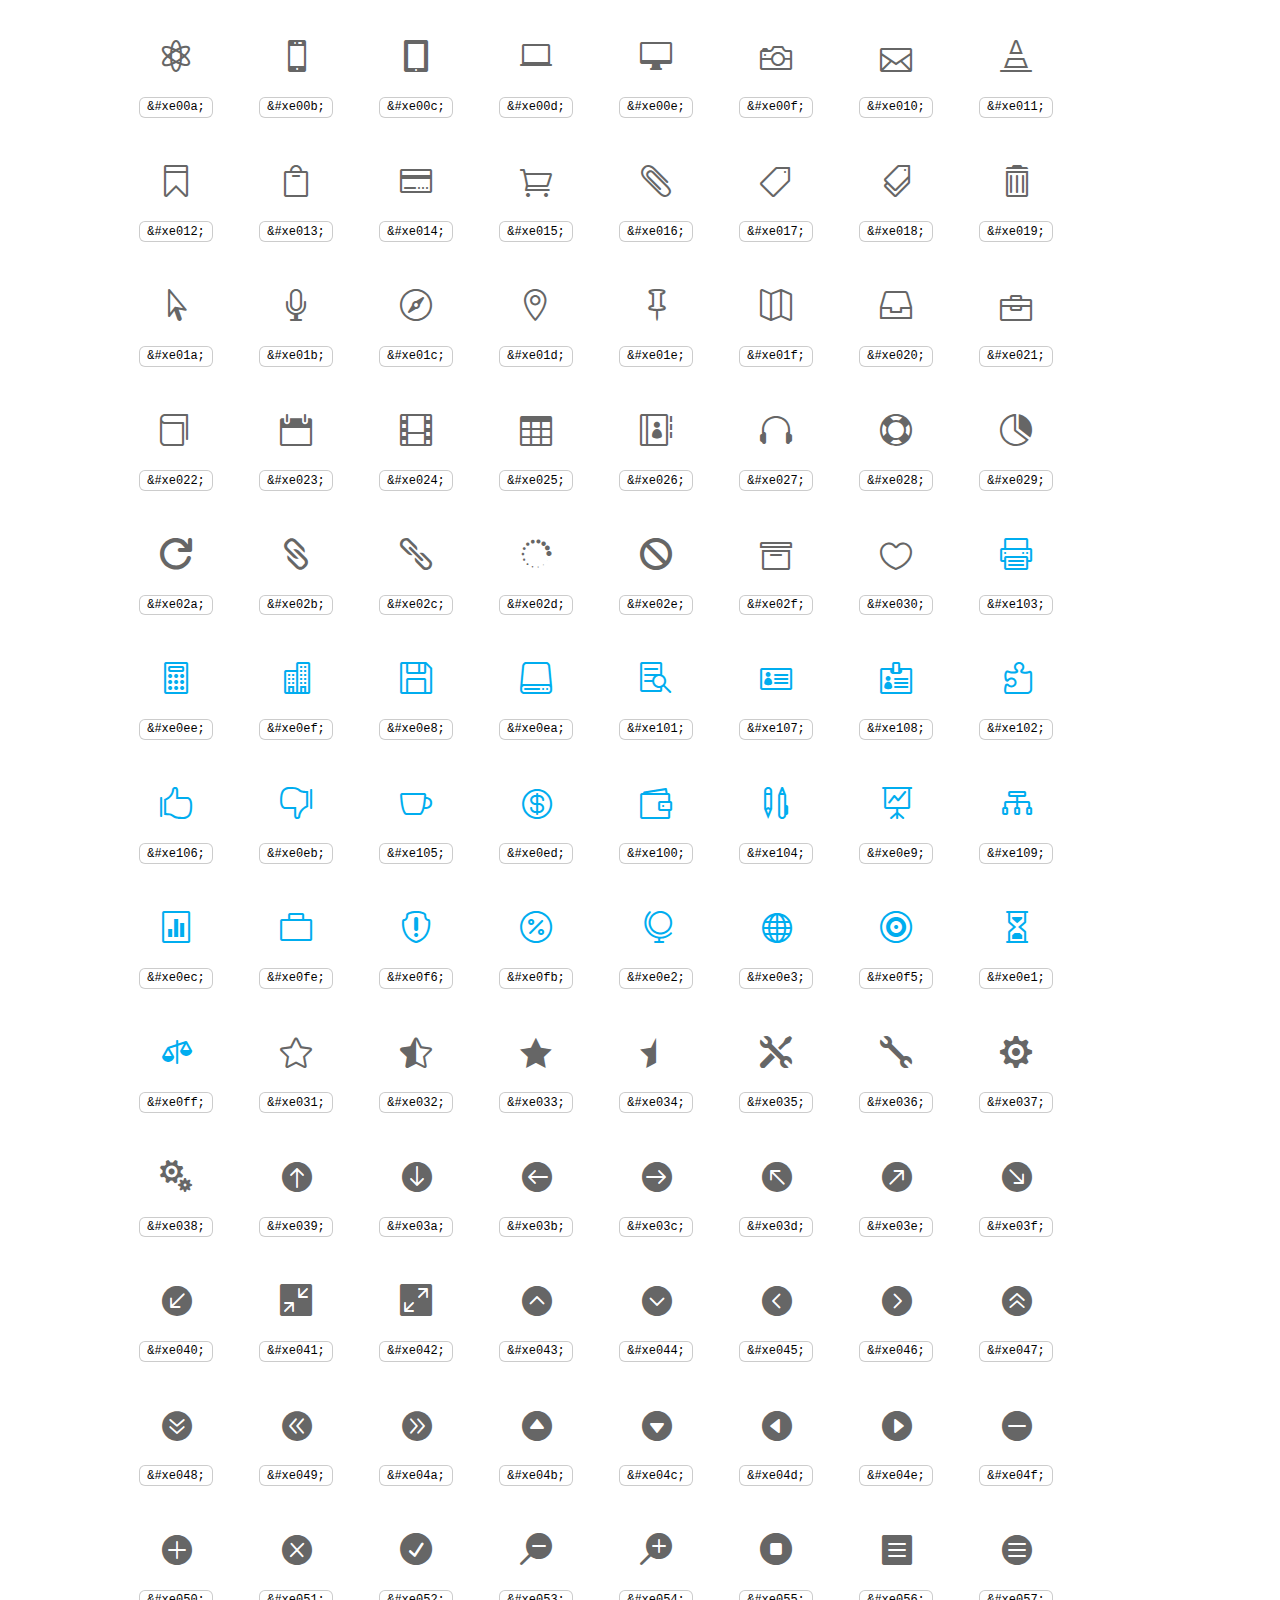
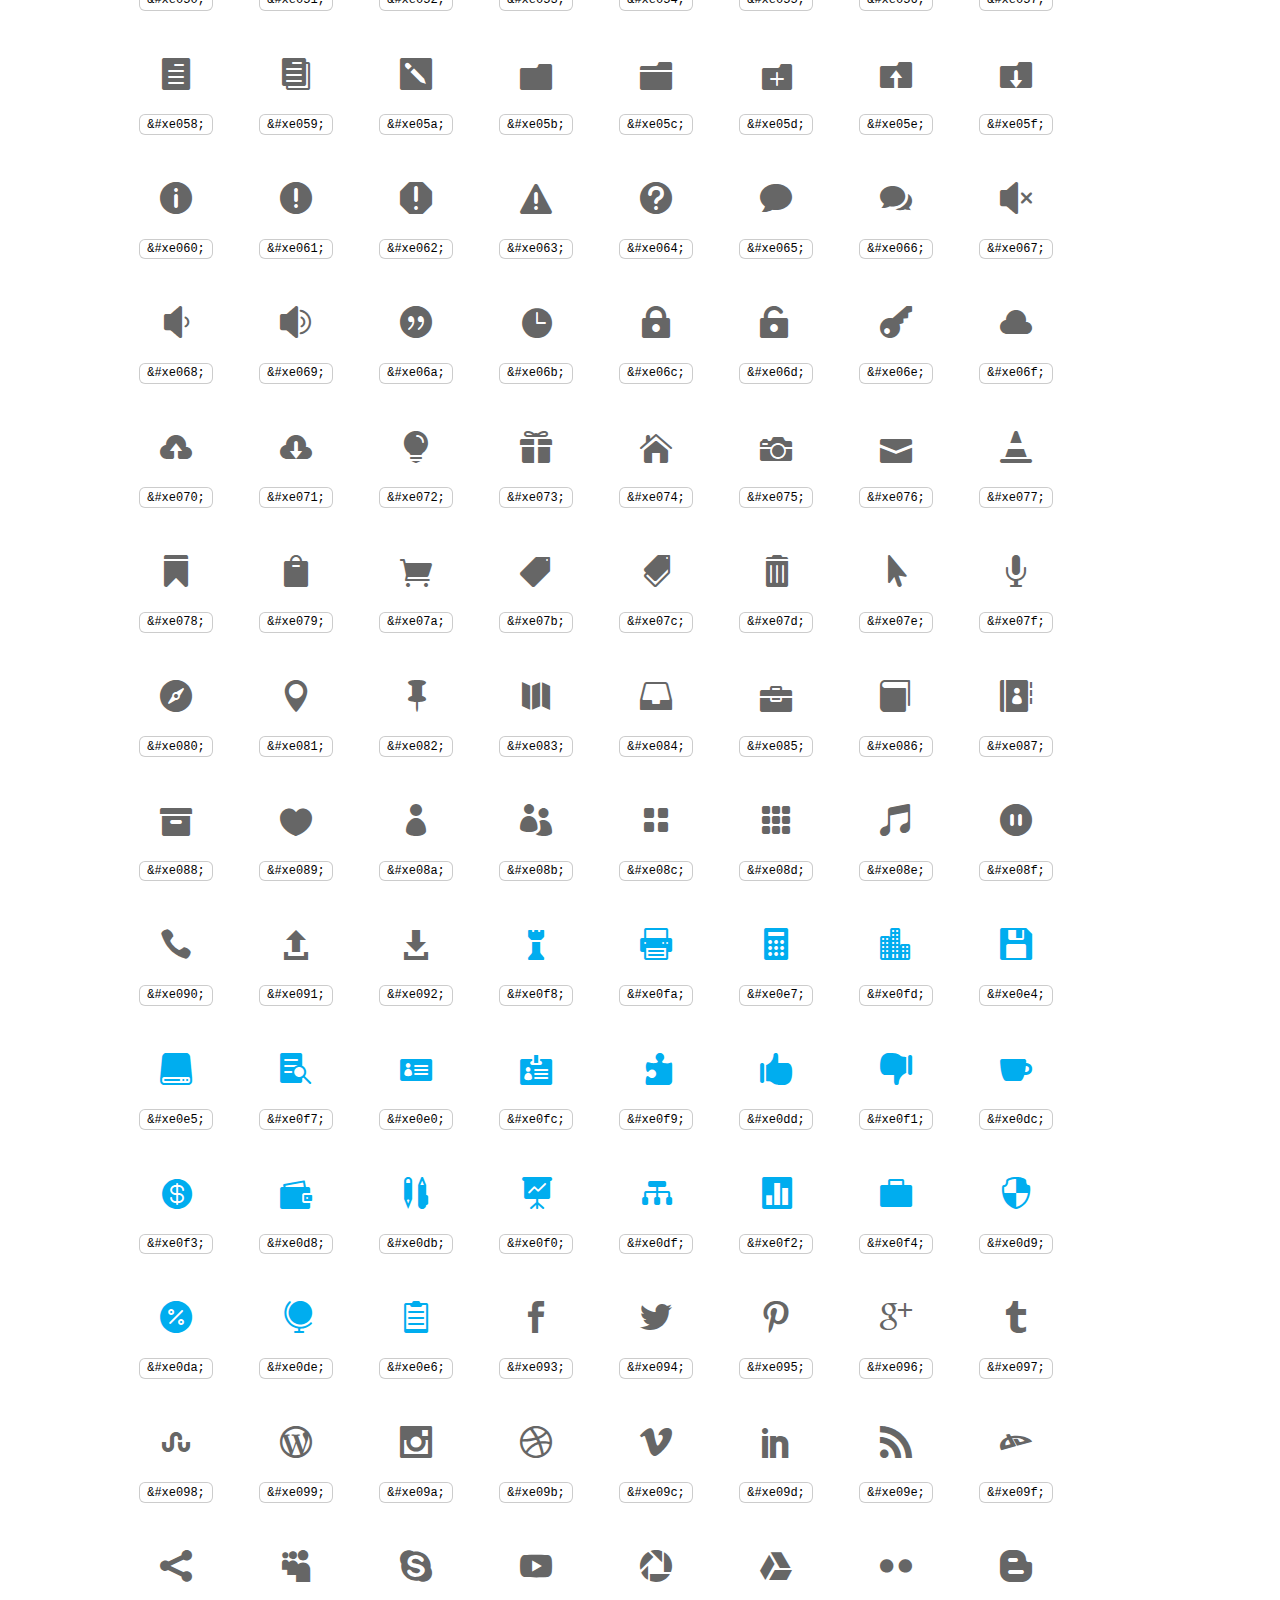
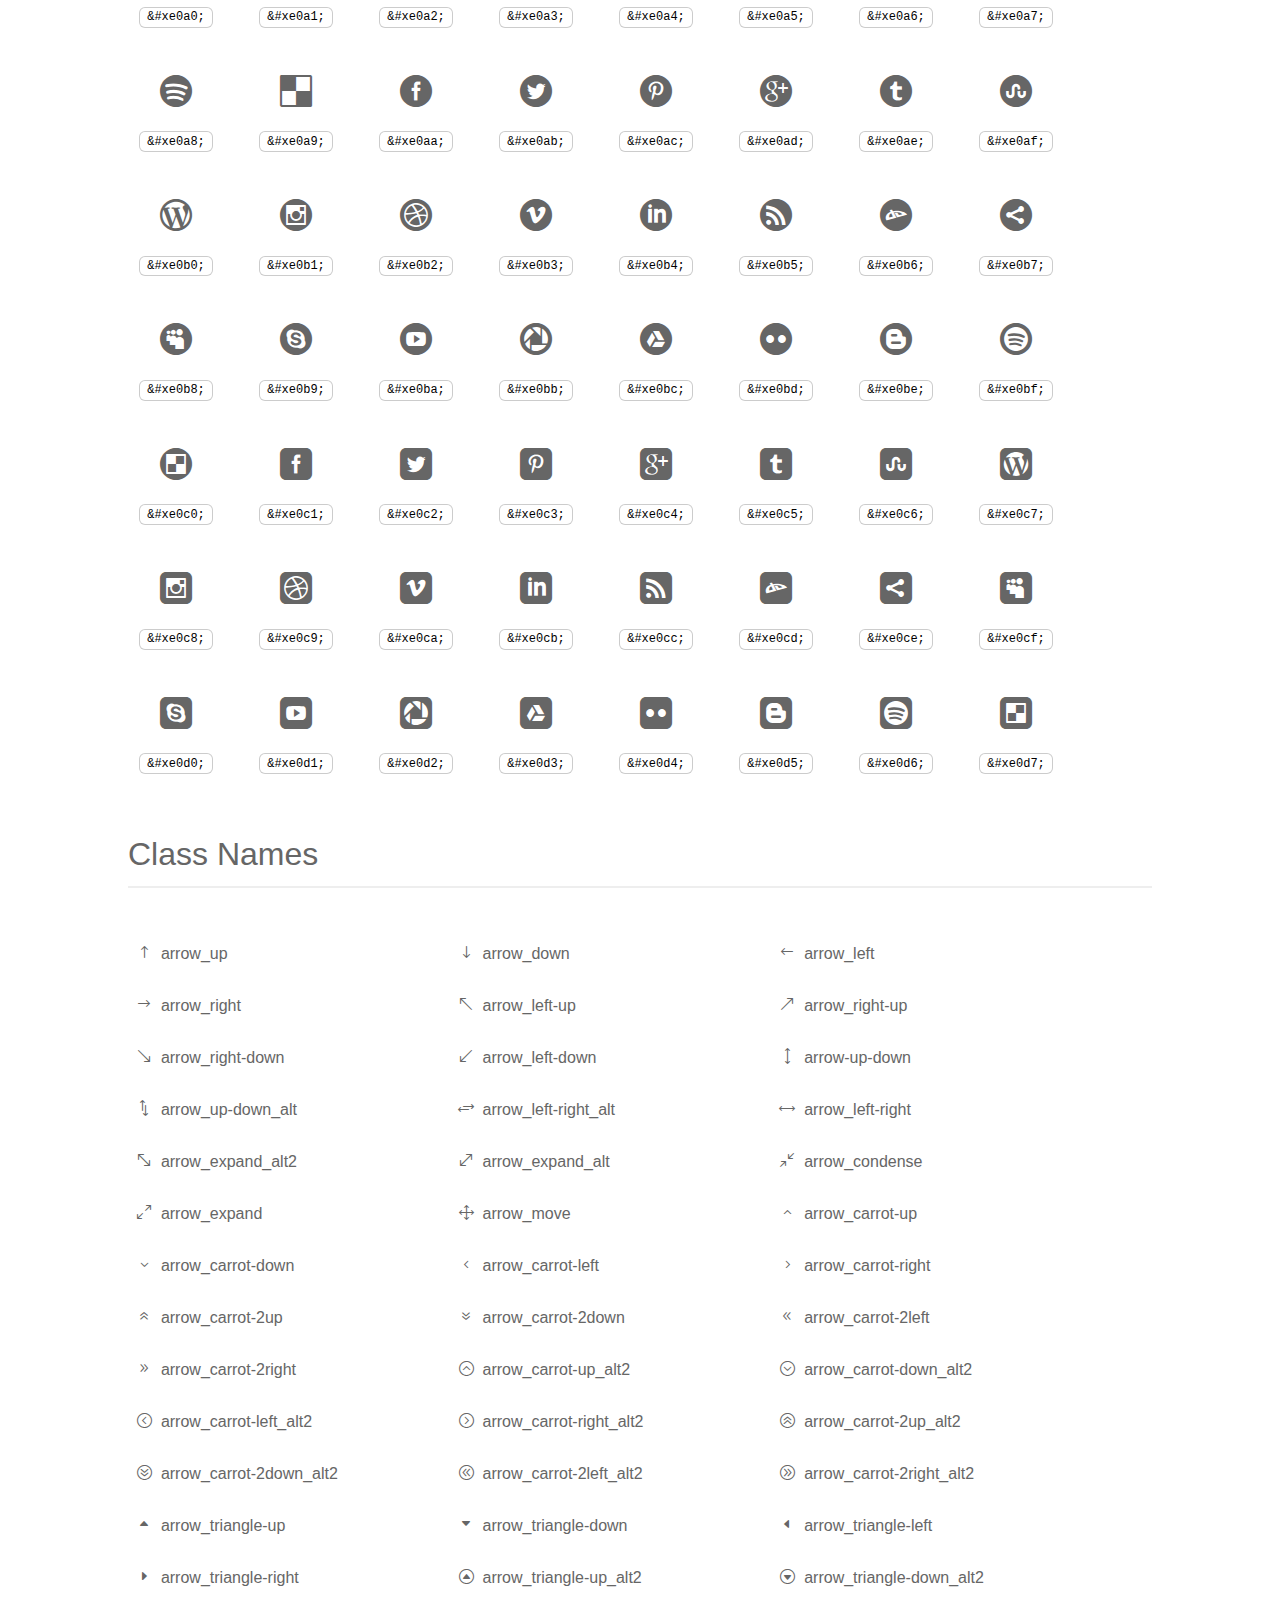
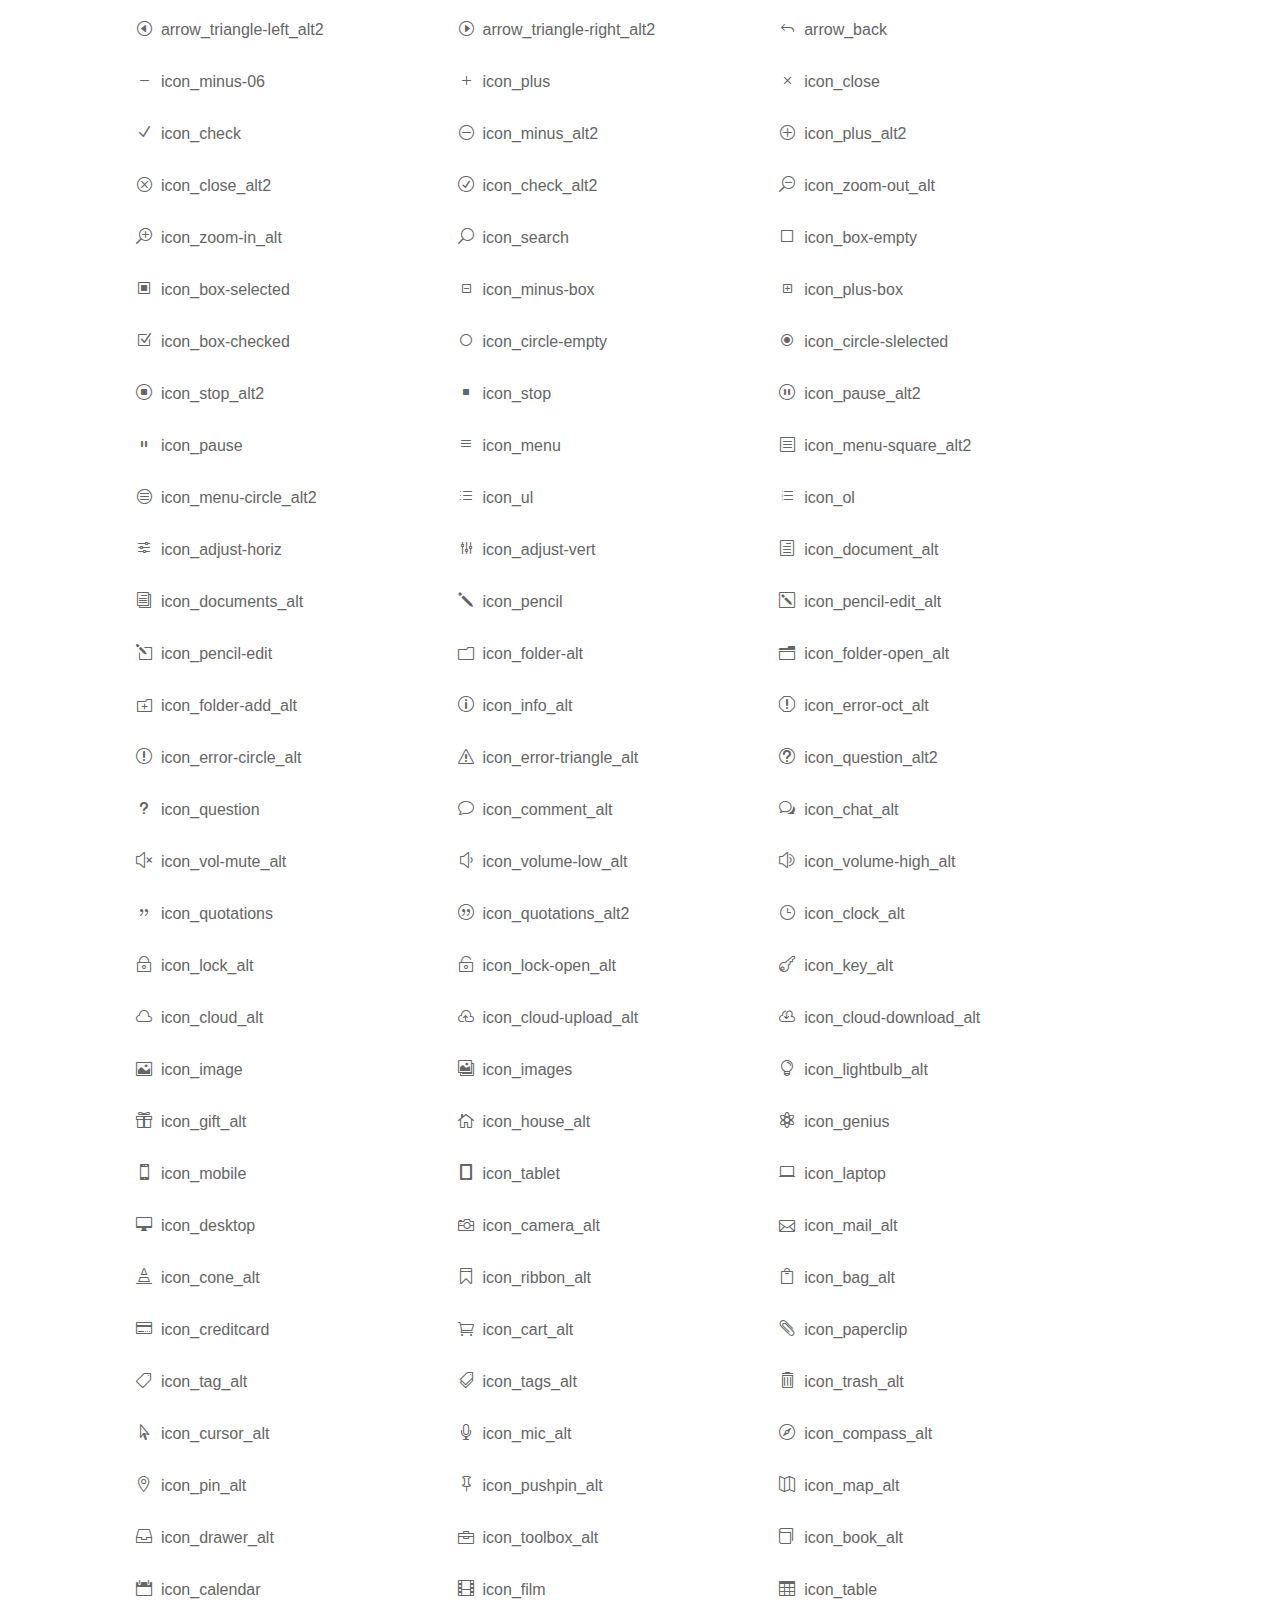
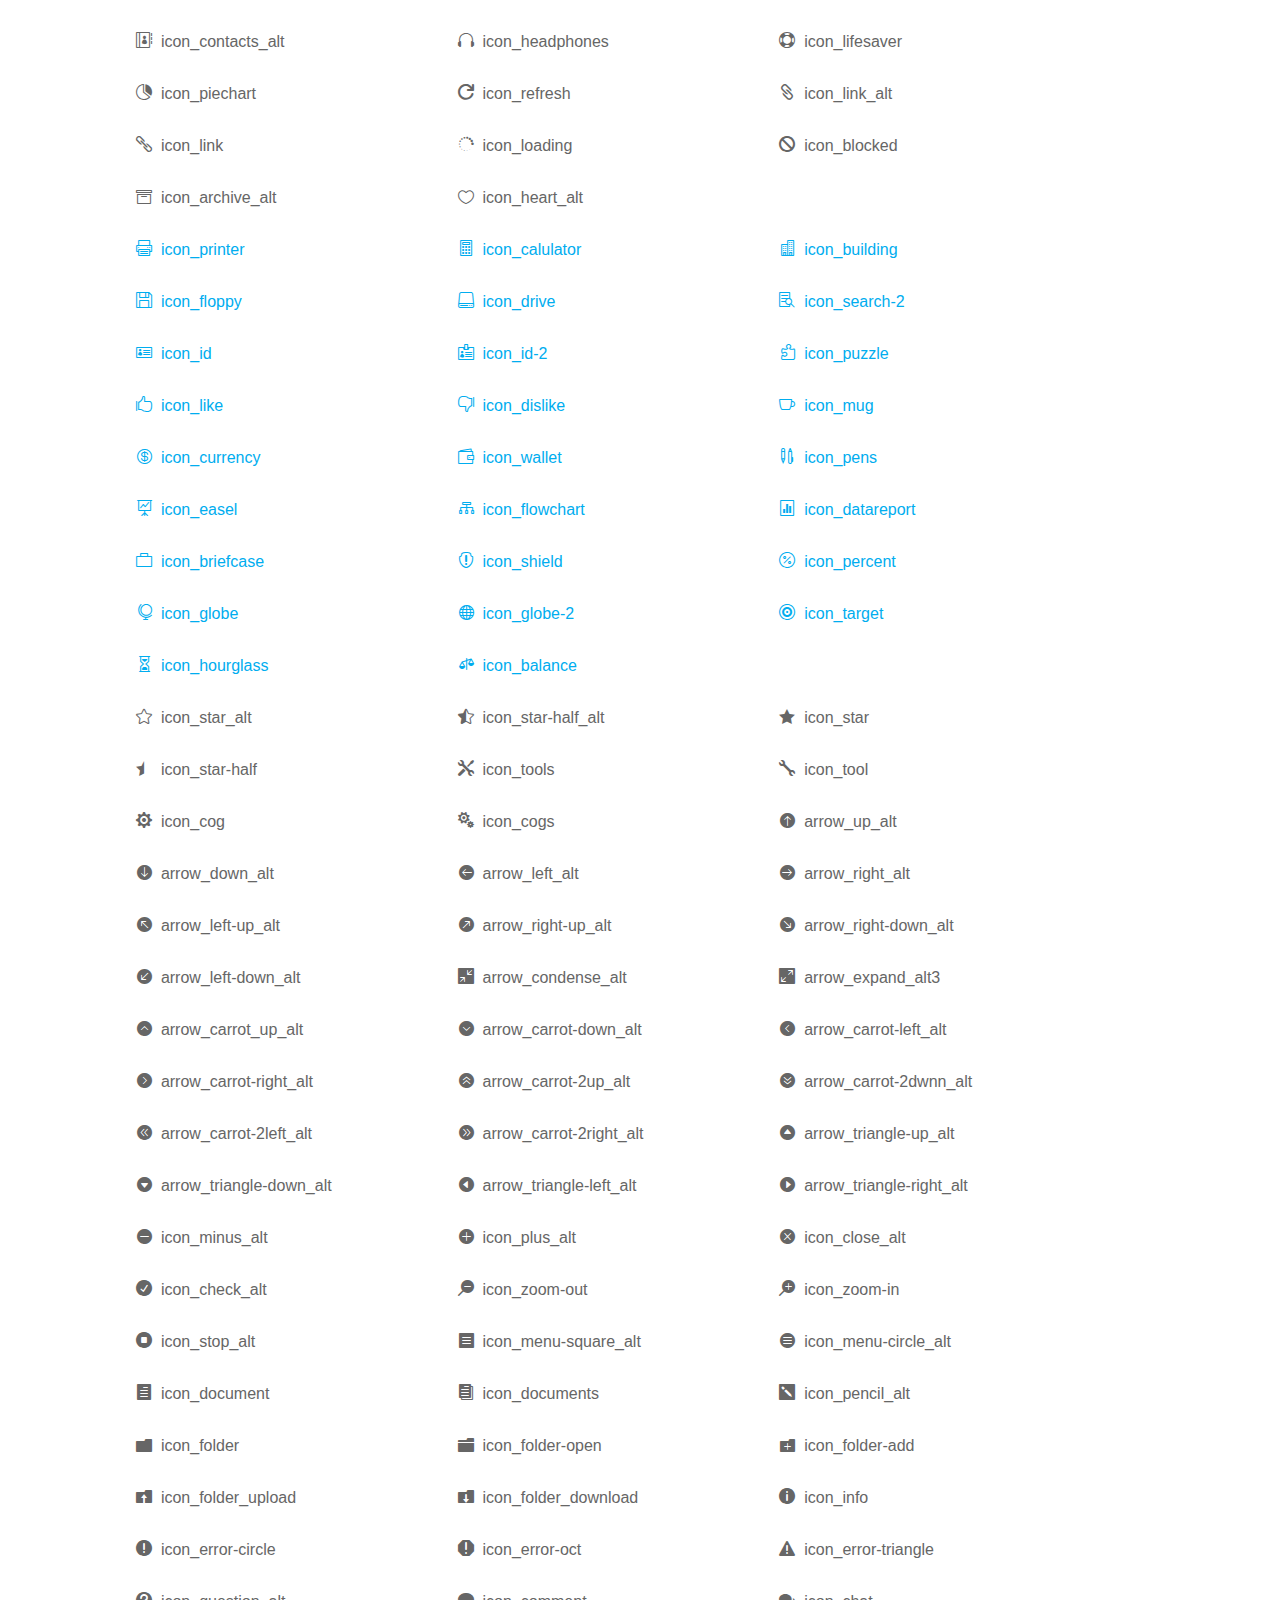
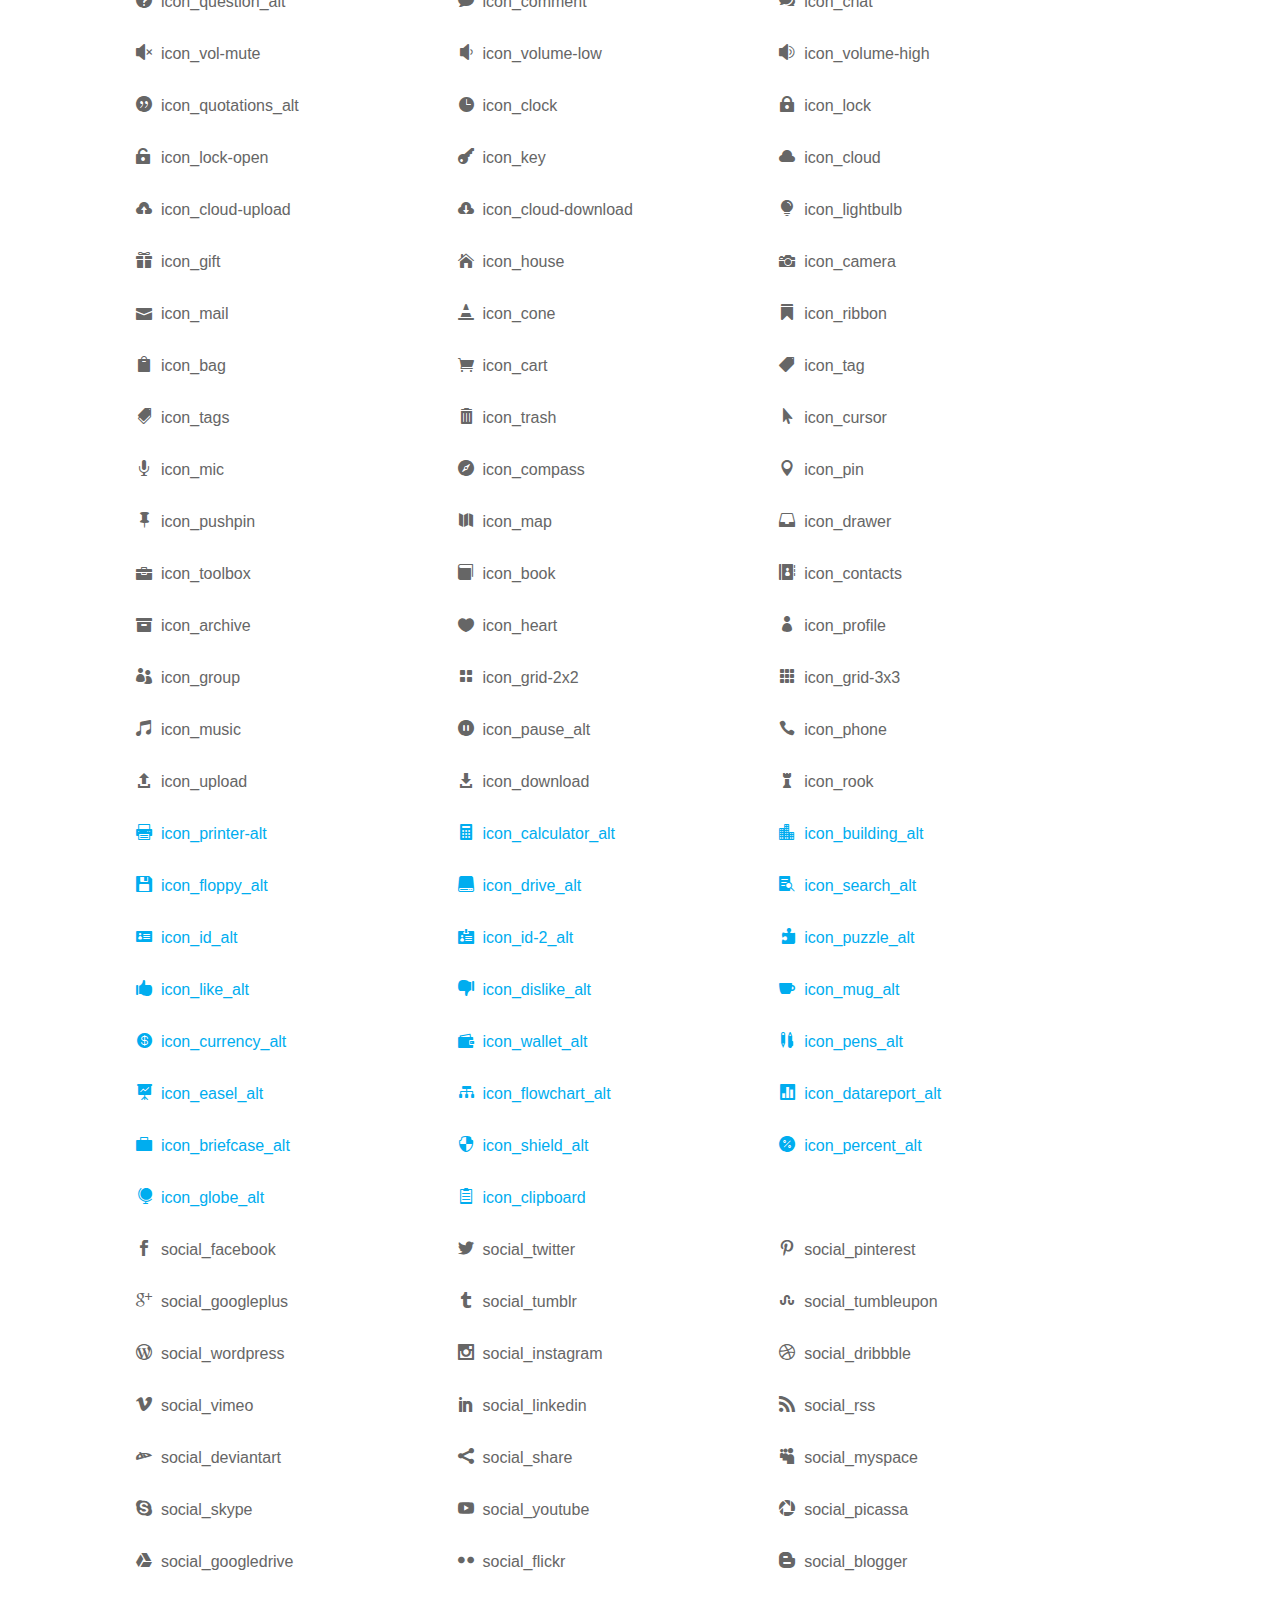
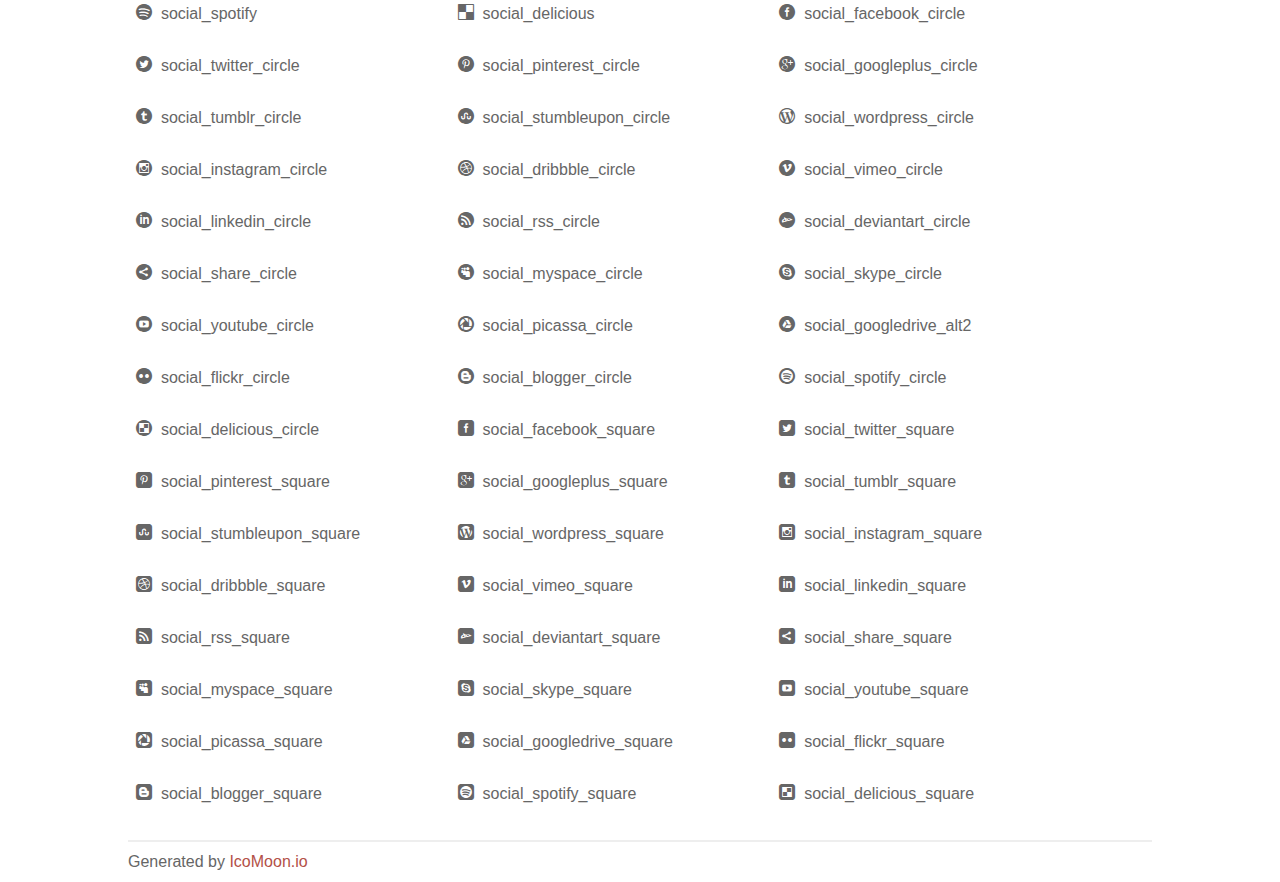
<file: Exhibiz HTML/fonts/elegant_font/HTML_CSS/index.html>
<!doctype html>
<html>
<head>
<title>Your Font/Glyphs</title>
<link rel="stylesheet" href="style.css" />
<!--[if lte IE 7]><script src="lte-ie7.js"></script><![endif]-->
<style>
	section, header, footer {display: block;}
	body {
		font-family: sans-serif;
		color: #666;
		line-height: 1.5;
		font-size: 1em;
	}
	* {
		-moz-box-sizing: border-box;
		-webkit-box-sizing: border-box;
		box-sizing: border-box;
		margin: 0;
		padding: 0;
	}
	.glyph {
		float: left;
		text-align: center;
		padding: .75em;
		margin: .4em 1.5em .75em 0;
		width: 6em;
		text-shadow: none;
	}
	
	.glyph input {
		font-family: consolas, monospace;
		font-size: 12px;
		width: 100%;
		text-align: center;
		border: 0;
		box-shadow: 0 0 0 1px #ccc;
		padding: .2em;
                -moz-border-radius: 5px;
                -webkit-border-radius: 5px;
	}
	
	

	.new {
		color:#00adef !important;
	}

	
	.w-main {
		width: 80%;
	}
	.centered {
		margin-left: auto;
		margin-right: auto;
	}
	.fs1 {
		font-size: 2em;
	}
	header {
		margin: 2em 0;
		padding-bottom: .5em;
		color: #666;
		box-shadow: 0 2px #eee;
	}
	header h1 {
		font-size: 2em;
		font-weight: normal;
	}
	.clearfix:before, .clearfix:after { content: ""; display: table; }
	.clearfix:after, .clear { clear: both; }
	footer {
		margin-top: 2em;
		padding: .5em 0;
		box-shadow: 0 -2px #eee;
	}
	a, a:visited {
		color: #B35047;
		text-decoration: none;
	}
	a:hover, a:focus {color: #000;}
	
	.box1 {
		font-size: 16px;
		display: inline-block;
		width: 30%;
		padding: .25em .5em;
		margin: 20px 10px 0 0;
	}
</style>
</head>
<body>
	<div class="w-main centered">
	<section class="mtm clearfix" id="glyphs">
	<div class="glyph">
		<div class="fs1" aria-hidden="true" data-icon="&#x21;"></div>
		<input type="text" readonly value="&amp;#x21;" />
	</div>
	<div class="glyph">
		<div class="fs1" aria-hidden="true" data-icon="&#x22;"></div>
		<input type="text" readonly value="&amp;#x22;" />
	</div>
	<div class="glyph">
		<div class="fs1" aria-hidden="true" data-icon="&#x23;"></div>
		<input type="text" readonly value="&amp;#x23;" />
	</div>
	<div class="glyph">
		<div class="fs1" aria-hidden="true" data-icon="&#x24;"></div>
		<input type="text" readonly value="&amp;#x24;" />
	</div>
	<div class="glyph">
		<div class="fs1" aria-hidden="true" data-icon="&#x25;"></div>
		<input type="text" readonly value="&amp;#x25;" />
	</div>
	<div class="glyph">
		<div class="fs1" aria-hidden="true" data-icon="&#x26;"></div>
		<input type="text" readonly value="&amp;#x26;" />
	</div>
	<div class="glyph">
		<div class="fs1" aria-hidden="true" data-icon="&#x27;"></div>
		<input type="text" readonly value="&amp;#x27;" />
	</div>
	<div class="glyph">
		<div class="fs1" aria-hidden="true" data-icon="&#x28;"></div>
		<input type="text" readonly value="&amp;#x28;" />
	</div>
	<div class="glyph">
		<div class="fs1" aria-hidden="true" data-icon="&#x29;"></div>
		<input type="text" readonly value="&amp;#x29;" />
	</div>
	<div class="glyph">
		<div class="fs1" aria-hidden="true" data-icon="&#x2a;"></div>
		<input type="text" readonly value="&amp;#x2a;" />
	</div>
	<div class="glyph">
		<div class="fs1" aria-hidden="true" data-icon="&#x2b;"></div>
		<input type="text" readonly value="&amp;#x2b;" />
	</div>
	<div class="glyph">
		<div class="fs1" aria-hidden="true" data-icon="&#x2c;"></div>
		<input type="text" readonly value="&amp;#x2c;" />
	</div>
	<div class="glyph">
		<div class="fs1" aria-hidden="true" data-icon="&#x2d;"></div>
		<input type="text" readonly value="&amp;#x2d;" />
	</div>
	<div class="glyph">
		<div class="fs1" aria-hidden="true" data-icon="&#x2e;"></div>
		<input type="text" readonly value="&amp;#x2e;" />
	</div>
	<div class="glyph">
		<div class="fs1" aria-hidden="true" data-icon="&#x2f;"></div>
		<input type="text" readonly value="&amp;#x2f;" />
	</div>
	<div class="glyph">
		<div class="fs1" aria-hidden="true" data-icon="&#x30;"></div>
		<input type="text" readonly value="&amp;#x30;" />
	</div>
	<div class="glyph">
		<div class="fs1" aria-hidden="true" data-icon="&#x31;"></div>
		<input type="text" readonly value="&amp;#x31;" />
	</div>
	<div class="glyph">
		<div class="fs1" aria-hidden="true" data-icon="&#x32;"></div>
		<input type="text" readonly value="&amp;#x32;" />
	</div>
	<div class="glyph">
		<div class="fs1" aria-hidden="true" data-icon="&#x33;"></div>
		<input type="text" readonly value="&amp;#x33;" />
	</div>
	<div class="glyph">
		<div class="fs1" aria-hidden="true" data-icon="&#x34;"></div>
		<input type="text" readonly value="&amp;#x34;" />
	</div>
	<div class="glyph">
		<div class="fs1" aria-hidden="true" data-icon="&#x35;"></div>
		<input type="text" readonly value="&amp;#x35;" />
	</div>
	<div class="glyph">
		<div class="fs1" aria-hidden="true" data-icon="&#x36;"></div>
		<input type="text" readonly value="&amp;#x36;" />
	</div>
	<div class="glyph">
		<div class="fs1" aria-hidden="true" data-icon="&#x37;"></div>
		<input type="text" readonly value="&amp;#x37;" />
	</div>
	<div class="glyph">
		<div class="fs1" aria-hidden="true" data-icon="&#x38;"></div>
		<input type="text" readonly value="&amp;#x38;" />
	</div>
	<div class="glyph">
		<div class="fs1" aria-hidden="true" data-icon="&#x39;"></div>
		<input type="text" readonly value="&amp;#x39;" />
	</div>
	<div class="glyph">
		<div class="fs1" aria-hidden="true" data-icon="&#x3a;"></div>
		<input type="text" readonly value="&amp;#x3a;" />
	</div>
	<div class="glyph">
		<div class="fs1" aria-hidden="true" data-icon="&#x3b;"></div>
		<input type="text" readonly value="&amp;#x3b;" />
	</div>
	<div class="glyph">
		<div class="fs1" aria-hidden="true" data-icon="&#x3c;"></div>
		<input type="text" readonly value="&amp;#x3c;" />
	</div>
	<div class="glyph">
		<div class="fs1" aria-hidden="true" data-icon="&#x3d;"></div>
		<input type="text" readonly value="&amp;#x3d;" />
	</div>
	<div class="glyph">
		<div class="fs1" aria-hidden="true" data-icon="&#x3e;"></div>
		<input type="text" readonly value="&amp;#x3e;" />
	</div>
	<div class="glyph">
		<div class="fs1" aria-hidden="true" data-icon="&#x3f;"></div>
		<input type="text" readonly value="&amp;#x3f;" />
	</div>
	<div class="glyph">
		<div class="fs1" aria-hidden="true" data-icon="&#x40;"></div>
		<input type="text" readonly value="&amp;#x40;" />
	</div>
	<div class="glyph">
		<div class="fs1" aria-hidden="true" data-icon="&#x41;"></div>
		<input type="text" readonly value="&amp;#x41;" />
	</div>
	<div class="glyph">
		<div class="fs1" aria-hidden="true" data-icon="&#x42;"></div>
		<input type="text" readonly value="&amp;#x42;" />
	</div>
	<div class="glyph">
		<div class="fs1" aria-hidden="true" data-icon="&#x43;"></div>
		<input type="text" readonly value="&amp;#x43;" />
	</div>
	<div class="glyph">
		<div class="fs1" aria-hidden="true" data-icon="&#x44;"></div>
		<input type="text" readonly value="&amp;#x44;" />
	</div>
	<div class="glyph">
		<div class="fs1" aria-hidden="true" data-icon="&#x45;"></div>
		<input type="text" readonly value="&amp;#x45;" />
	</div>
	<div class="glyph">
		<div class="fs1" aria-hidden="true" data-icon="&#x46;"></div>
		<input type="text" readonly value="&amp;#x46;" />
	</div>
	<div class="glyph">
		<div class="fs1" aria-hidden="true" data-icon="&#x47;"></div>
		<input type="text" readonly value="&amp;#x47;" />
	</div>
	<div class="glyph">
		<div class="fs1" aria-hidden="true" data-icon="&#x48;"></div>
		<input type="text" readonly value="&amp;#x48;" />
	</div>
	<div class="glyph">
		<div class="fs1" aria-hidden="true" data-icon="&#x49;"></div>
		<input type="text" readonly value="&amp;#x49;" />
	</div>
	<div class="glyph">
		<div class="fs1" aria-hidden="true" data-icon="&#x4a;"></div>
		<input type="text" readonly value="&amp;#x4a;" />
	</div>
	<div class="glyph">
		<div class="fs1" aria-hidden="true" data-icon="&#x4b;"></div>
		<input type="text" readonly value="&amp;#x4b;" />
	</div>
	<div class="glyph">
		<div class="fs1" aria-hidden="true" data-icon="&#x4c;"></div>
		<input type="text" readonly value="&amp;#x4c;" />
	</div>
	<div class="glyph">
		<div class="fs1" aria-hidden="true" data-icon="&#x4d;"></div>
		<input type="text" readonly value="&amp;#x4d;" />
	</div>
	<div class="glyph">
		<div class="fs1" aria-hidden="true" data-icon="&#x4e;"></div>
		<input type="text" readonly value="&amp;#x4e;" />
	</div>
	<div class="glyph">
		<div class="fs1" aria-hidden="true" data-icon="&#x4f;"></div>
		<input type="text" readonly value="&amp;#x4f;" />
	</div>
	<div class="glyph">
		<div class="fs1" aria-hidden="true" data-icon="&#x50;"></div>
		<input type="text" readonly value="&amp;#x50;" />
	</div>
	<div class="glyph">
		<div class="fs1" aria-hidden="true" data-icon="&#x51;"></div>
		<input type="text" readonly value="&amp;#x51;" />
	</div>
	<div class="glyph">
		<div class="fs1" aria-hidden="true" data-icon="&#x52;"></div>
		<input type="text" readonly value="&amp;#x52;" />
	</div>
	<div class="glyph">
		<div class="fs1" aria-hidden="true" data-icon="&#x53;"></div>
		<input type="text" readonly value="&amp;#x53;" />
	</div>
	<div class="glyph">
		<div class="fs1" aria-hidden="true" data-icon="&#x54;"></div>
		<input type="text" readonly value="&amp;#x54;" />
	</div>
	<div class="glyph">
		<div class="fs1" aria-hidden="true" data-icon="&#x55;"></div>
		<input type="text" readonly value="&amp;#x55;" />
	</div>
	<div class="glyph">
		<div class="fs1" aria-hidden="true" data-icon="&#x56;"></div>
		<input type="text" readonly value="&amp;#x56;" />
	</div>
	<div class="glyph">
		<div class="fs1" aria-hidden="true" data-icon="&#x57;"></div>
		<input type="text" readonly value="&amp;#x57;" />
	</div>
	<div class="glyph">
		<div class="fs1" aria-hidden="true" data-icon="&#x58;"></div>
		<input type="text" readonly value="&amp;#x58;" />
	</div>
	<div class="glyph">
		<div class="fs1" aria-hidden="true" data-icon="&#x59;"></div>
		<input type="text" readonly value="&amp;#x59;" />
	</div>
	<div class="glyph">
		<div class="fs1" aria-hidden="true" data-icon="&#x5a;"></div>
		<input type="text" readonly value="&amp;#x5a;" />
	</div>
	<div class="glyph">
		<div class="fs1" aria-hidden="true" data-icon="&#x5b;"></div>
		<input type="text" readonly value="&amp;#x5b;" />
	</div>
	<div class="glyph">
		<div class="fs1" aria-hidden="true" data-icon="&#x5c;"></div>
		<input type="text" readonly value="&amp;#x5c;" />
	</div>
	<div class="glyph">
		<div class="fs1" aria-hidden="true" data-icon="&#x5d;"></div>
		<input type="text" readonly value="&amp;#x5d;" />
	</div>
	<div class="glyph">
		<div class="fs1" aria-hidden="true" data-icon="&#x5e;"></div>
		<input type="text" readonly value="&amp;#x5e;" />
	</div>
	<div class="glyph">
		<div class="fs1" aria-hidden="true" data-icon="&#x5f;"></div>
		<input type="text" readonly value="&amp;#x5f;" />
	</div>
	<div class="glyph">
		<div class="fs1" aria-hidden="true" data-icon="&#x60;"></div>
		<input type="text" readonly value="&amp;#x60;" />
	</div>
	<div class="glyph">
		<div class="fs1" aria-hidden="true" data-icon="&#x61;"></div>
		<input type="text" readonly value="&amp;#x61;" />
	</div>
	<div class="glyph">
		<div class="fs1" aria-hidden="true" data-icon="&#x62;"></div>
		<input type="text" readonly value="&amp;#x62;" />
	</div>
	<div class="glyph">
		<div class="fs1" aria-hidden="true" data-icon="&#x63;"></div>
		<input type="text" readonly value="&amp;#x63;" />
	</div>
	<div class="glyph">
		<div class="fs1" aria-hidden="true" data-icon="&#x64;"></div>
		<input type="text" readonly value="&amp;#x64;" />
	</div>
	<div class="glyph">
		<div class="fs1" aria-hidden="true" data-icon="&#x65;"></div>
		<input type="text" readonly value="&amp;#x65;" />
	</div>
	<div class="glyph">
		<div class="fs1" aria-hidden="true" data-icon="&#x66;"></div>
		<input type="text" readonly value="&amp;#x66;" />
	</div>
	<div class="glyph">
		<div class="fs1" aria-hidden="true" data-icon="&#x67;"></div>
		<input type="text" readonly value="&amp;#x67;" />
	</div>
	<div class="glyph">
		<div class="fs1" aria-hidden="true" data-icon="&#x68;"></div>
		<input type="text" readonly value="&amp;#x68;" />
	</div>
	<div class="glyph">
		<div class="fs1" aria-hidden="true" data-icon="&#x69;"></div>
		<input type="text" readonly value="&amp;#x69;" />
	</div>
	<div class="glyph">
		<div class="fs1" aria-hidden="true" data-icon="&#x6a;"></div>
		<input type="text" readonly value="&amp;#x6a;" />
	</div>
	<div class="glyph">
		<div class="fs1" aria-hidden="true" data-icon="&#x6b;"></div>
		<input type="text" readonly value="&amp;#x6b;" />
	</div>
	<div class="glyph">
		<div class="fs1" aria-hidden="true" data-icon="&#x6c;"></div>
		<input type="text" readonly value="&amp;#x6c;" />
	</div>
	<div class="glyph">
		<div class="fs1" aria-hidden="true" data-icon="&#x6d;"></div>
		<input type="text" readonly value="&amp;#x6d;" />
	</div>
	<div class="glyph">
		<div class="fs1" aria-hidden="true" data-icon="&#x6e;"></div>
		<input type="text" readonly value="&amp;#x6e;" />
	</div>
	<div class="glyph">
		<div class="fs1" aria-hidden="true" data-icon="&#x6f;"></div>
		<input type="text" readonly value="&amp;#x6f;" />
	</div>
	<div class="glyph">
		<div class="fs1" aria-hidden="true" data-icon="&#x70;"></div>
		<input type="text" readonly value="&amp;#x70;" />
	</div>
	<div class="glyph">
		<div class="fs1" aria-hidden="true" data-icon="&#x71;"></div>
		<input type="text" readonly value="&amp;#x71;" />
	</div>
	<div class="glyph">
		<div class="fs1" aria-hidden="true" data-icon="&#x72;"></div>
		<input type="text" readonly value="&amp;#x72;" />
	</div>
	<div class="glyph">
		<div class="fs1" aria-hidden="true" data-icon="&#x73;"></div>
		<input type="text" readonly value="&amp;#x73;" />
	</div>
	<div class="glyph">
		<div class="fs1" aria-hidden="true" data-icon="&#x74;"></div>
		<input type="text" readonly value="&amp;#x74;" />
	</div>
	<div class="glyph">
		<div class="fs1" aria-hidden="true" data-icon="&#x75;"></div>
		<input type="text" readonly value="&amp;#x75;" />
	</div>
	<div class="glyph">
		<div class="fs1" aria-hidden="true" data-icon="&#x76;"></div>
		<input type="text" readonly value="&amp;#x76;" />
	</div>
	<div class="glyph">
		<div class="fs1" aria-hidden="true" data-icon="&#x77;"></div>
		<input type="text" readonly value="&amp;#x77;" />
	</div>
	<div class="glyph">
		<div class="fs1" aria-hidden="true" data-icon="&#x78;"></div>
		<input type="text" readonly value="&amp;#x78;" />
	</div>
	<div class="glyph">
		<div class="fs1" aria-hidden="true" data-icon="&#x79;"></div>
		<input type="text" readonly value="&amp;#x79;" />
	</div>
	<div class="glyph">
		<div class="fs1" aria-hidden="true" data-icon="&#x7a;"></div>
		<input type="text" readonly value="&amp;#x7a;" />
	</div>
	<div class="glyph">
		<div class="fs1" aria-hidden="true" data-icon="&#x7b;"></div>
		<input type="text" readonly value="&amp;#x7b;" />
	</div>
	<div class="glyph">
		<div class="fs1" aria-hidden="true" data-icon="&#x7c;"></div>
		<input type="text" readonly value="&amp;#x7c;" />
	</div>
	<div class="glyph">
		<div class="fs1" aria-hidden="true" data-icon="&#x7d;"></div>
		<input type="text" readonly value="&amp;#x7d;" />
	</div>
	<div class="glyph">
		<div class="fs1" aria-hidden="true" data-icon="&#x7e;"></div>
		<input type="text" readonly value="&amp;#x7e;" />
	</div>
	<div class="glyph">
		<div class="fs1" aria-hidden="true" data-icon="&#xe000;"></div>
		<input type="text" readonly value="&amp;#xe000;" />
	</div>
	<div class="glyph">
		<div class="fs1" aria-hidden="true" data-icon="&#xe001;"></div>
		<input type="text" readonly value="&amp;#xe001;" />
	</div>
	<div class="glyph">
		<div class="fs1" aria-hidden="true" data-icon="&#xe002;"></div>
		<input type="text" readonly value="&amp;#xe002;" />
	</div>
	<div class="glyph">
		<div class="fs1" aria-hidden="true" data-icon="&#xe003;"></div>
		<input type="text" readonly value="&amp;#xe003;" />
	</div>
	<div class="glyph">
		<div class="fs1" aria-hidden="true" data-icon="&#xe004;"></div>
		<input type="text" readonly value="&amp;#xe004;" />
	</div>
	<div class="glyph">
		<div class="fs1" aria-hidden="true" data-icon="&#xe005;"></div>
		<input type="text" readonly value="&amp;#xe005;" />
	</div>
	<div class="glyph">
		<div class="fs1" aria-hidden="true" data-icon="&#xe006;"></div>
		<input type="text" readonly value="&amp;#xe006;" />
	</div>
	<div class="glyph">
		<div class="fs1" aria-hidden="true" data-icon="&#xe007;"></div>
		<input type="text" readonly value="&amp;#xe007;" />
	</div>
	<div class="glyph">
		<div class="fs1" aria-hidden="true" data-icon="&#xe008;"></div>
		<input type="text" readonly value="&amp;#xe008;" />
	</div>
	<div class="glyph">
		<div class="fs1" aria-hidden="true" data-icon="&#xe009;"></div>
		<input type="text" readonly value="&amp;#xe009;" />
	</div>
	<div class="glyph">
		<div class="fs1" aria-hidden="true" data-icon="&#xe00a;"></div>
		<input type="text" readonly value="&amp;#xe00a;" />
	</div>
	<div class="glyph">
		<div class="fs1" aria-hidden="true" data-icon="&#xe00b;"></div>
		<input type="text" readonly value="&amp;#xe00b;" />
	</div>
	<div class="glyph">
		<div class="fs1" aria-hidden="true" data-icon="&#xe00c;"></div>
		<input type="text" readonly value="&amp;#xe00c;" />
	</div>
	<div class="glyph">
		<div class="fs1" aria-hidden="true" data-icon="&#xe00d;"></div>
		<input type="text" readonly value="&amp;#xe00d;" />
	</div>
	<div class="glyph">
		<div class="fs1" aria-hidden="true" data-icon="&#xe00e;"></div>
		<input type="text" readonly value="&amp;#xe00e;" />
	</div>
	<div class="glyph">
		<div class="fs1" aria-hidden="true" data-icon="&#xe00f;"></div>
		<input type="text" readonly value="&amp;#xe00f;" />
	</div>
	<div class="glyph">
		<div class="fs1" aria-hidden="true" data-icon="&#xe010;"></div>
		<input type="text" readonly value="&amp;#xe010;" />
	</div>
	<div class="glyph">
		<div class="fs1" aria-hidden="true" data-icon="&#xe011;"></div>
		<input type="text" readonly value="&amp;#xe011;" />
	</div>
	<div class="glyph">
		<div class="fs1" aria-hidden="true" data-icon="&#xe012;"></div>
		<input type="text" readonly value="&amp;#xe012;" />
	</div>
	<div class="glyph">
		<div class="fs1" aria-hidden="true" data-icon="&#xe013;"></div>
		<input type="text" readonly value="&amp;#xe013;" />
	</div>
	<div class="glyph">
		<div class="fs1" aria-hidden="true" data-icon="&#xe014;"></div>
		<input type="text" readonly value="&amp;#xe014;" />
	</div>
	<div class="glyph">
		<div class="fs1" aria-hidden="true" data-icon="&#xe015;"></div>
		<input type="text" readonly value="&amp;#xe015;" />
	</div>
	<div class="glyph">
		<div class="fs1" aria-hidden="true" data-icon="&#xe016;"></div>
		<input type="text" readonly value="&amp;#xe016;" />
	</div>
	<div class="glyph">
		<div class="fs1" aria-hidden="true" data-icon="&#xe017;"></div>
		<input type="text" readonly value="&amp;#xe017;" />
	</div>
	<div class="glyph">
		<div class="fs1" aria-hidden="true" data-icon="&#xe018;"></div>
		<input type="text" readonly value="&amp;#xe018;" />
	</div>
	<div class="glyph">
		<div class="fs1" aria-hidden="true" data-icon="&#xe019;"></div>
		<input type="text" readonly value="&amp;#xe019;" />
	</div>
	<div class="glyph">
		<div class="fs1" aria-hidden="true" data-icon="&#xe01a;"></div>
		<input type="text" readonly value="&amp;#xe01a;" />
	</div>
	<div class="glyph">
		<div class="fs1" aria-hidden="true" data-icon="&#xe01b;"></div>
		<input type="text" readonly value="&amp;#xe01b;" />
	</div>
	<div class="glyph">
		<div class="fs1" aria-hidden="true" data-icon="&#xe01c;"></div>
		<input type="text" readonly value="&amp;#xe01c;" />
	</div>
	<div class="glyph">
		<div class="fs1" aria-hidden="true" data-icon="&#xe01d;"></div>
		<input type="text" readonly value="&amp;#xe01d;" />
	</div>
	<div class="glyph">
		<div class="fs1" aria-hidden="true" data-icon="&#xe01e;"></div>
		<input type="text" readonly value="&amp;#xe01e;" />
	</div>
	<div class="glyph">
		<div class="fs1" aria-hidden="true" data-icon="&#xe01f;"></div>
		<input type="text" readonly value="&amp;#xe01f;" />
	</div>
	<div class="glyph">
		<div class="fs1" aria-hidden="true" data-icon="&#xe020;"></div>
		<input type="text" readonly value="&amp;#xe020;" />
	</div>
	<div class="glyph">
		<div class="fs1" aria-hidden="true" data-icon="&#xe021;"></div>
		<input type="text" readonly value="&amp;#xe021;" />
	</div>
	<div class="glyph">
		<div class="fs1" aria-hidden="true" data-icon="&#xe022;"></div>
		<input type="text" readonly value="&amp;#xe022;" />
	</div>
	<div class="glyph">
		<div class="fs1" aria-hidden="true" data-icon="&#xe023;"></div>
		<input type="text" readonly value="&amp;#xe023;" />
	</div>
	<div class="glyph">
		<div class="fs1" aria-hidden="true" data-icon="&#xe024;"></div>
		<input type="text" readonly value="&amp;#xe024;" />
	</div>
	<div class="glyph">
		<div class="fs1" aria-hidden="true" data-icon="&#xe025;"></div>
		<input type="text" readonly value="&amp;#xe025;" />
	</div>
	<div class="glyph">
		<div class="fs1" aria-hidden="true" data-icon="&#xe026;"></div>
		<input type="text" readonly value="&amp;#xe026;" />
	</div>
	<div class="glyph">
		<div class="fs1" aria-hidden="true" data-icon="&#xe027;"></div>
		<input type="text" readonly value="&amp;#xe027;" />
	</div>
	<div class="glyph">
		<div class="fs1" aria-hidden="true" data-icon="&#xe028;"></div>
		<input type="text" readonly value="&amp;#xe028;" />
	</div>
	<div class="glyph">
		<div class="fs1" aria-hidden="true" data-icon="&#xe029;"></div>
		<input type="text" readonly value="&amp;#xe029;" />
	</div>
	<div class="glyph">
		<div class="fs1" aria-hidden="true" data-icon="&#xe02a;"></div>
		<input type="text" readonly value="&amp;#xe02a;" />
	</div>
	<div class="glyph">
		<div class="fs1" aria-hidden="true" data-icon="&#xe02b;"></div>
		<input type="text" readonly value="&amp;#xe02b;" />
	</div>
	<div class="glyph">
		<div class="fs1" aria-hidden="true" data-icon="&#xe02c;"></div>
		<input type="text" readonly value="&amp;#xe02c;" />
	</div>
	<div class="glyph">
		<div class="fs1" aria-hidden="true" data-icon="&#xe02d;"></div>
		<input type="text" readonly value="&amp;#xe02d;" />
	</div>
	<div class="glyph">
		<div class="fs1" aria-hidden="true" data-icon="&#xe02e;"></div>
		<input type="text" readonly value="&amp;#xe02e;" />
	</div>
	<div class="glyph">
		<div class="fs1" aria-hidden="true" data-icon="&#xe02f;"></div>
		<input type="text" readonly value="&amp;#xe02f;" />
	</div>
	<div class="glyph">
		<div class="fs1" aria-hidden="true" data-icon="&#xe030;"></div>
		<input type="text" readonly value="&amp;#xe030;" />
	</div>
    
    <div class="new">
    
    <div class="glyph">
		<div class="fs1" aria-hidden="true" data-icon="&#xe103;"></div>
		<input type="text" readonly value="&amp;#xe103;" />
	</div>
	<div class="glyph">
		<div class="fs1" aria-hidden="true" data-icon="&#xe0ee;"></div>
		<input type="text" readonly value="&amp;#xe0ee;" />
	</div>
	<div class="glyph">
		<div class="fs1" aria-hidden="true" data-icon="&#xe0ef;"></div>
		<input type="text" readonly value="&amp;#xe0ef;" />
	</div>
	<div class="glyph">
		<div class="fs1" aria-hidden="true" data-icon="&#xe0e8;"></div>
		<input type="text" readonly value="&amp;#xe0e8;" />
	</div>
	<div class="glyph">
		<div class="fs1" aria-hidden="true" data-icon="&#xe0ea;"></div>
		<input type="text" readonly value="&amp;#xe0ea;" />
	</div>
	<div class="glyph">
		<div class="fs1" aria-hidden="true" data-icon="&#xe101;"></div>
		<input type="text" readonly value="&amp;#xe101;" />
	</div>
	<div class="glyph">
		<div class="fs1" aria-hidden="true" data-icon="&#xe107;"></div>
		<input type="text" readonly value="&amp;#xe107;" />
	</div>
	<div class="glyph">
		<div class="fs1" aria-hidden="true" data-icon="&#xe108;"></div>
		<input type="text" readonly value="&amp;#xe108;" />
	</div>
	<div class="glyph">
		<div class="fs1" aria-hidden="true" data-icon="&#xe102;"></div>
		<input type="text" readonly value="&amp;#xe102;" />
	</div>
	<div class="glyph">
		<div class="fs1" aria-hidden="true" data-icon="&#xe106;"></div>
		<input type="text" readonly value="&amp;#xe106;" />
	</div>
	<div class="glyph">
		<div class="fs1" aria-hidden="true" data-icon="&#xe0eb;"></div>
		<input type="text" readonly value="&amp;#xe0eb;" />
	</div>
	<div class="glyph">
		<div class="fs1" aria-hidden="true" data-icon="&#xe105;"></div>
		<input type="text" readonly value="&amp;#xe105;" />
	</div>
	<div class="glyph">
		<div class="fs1" aria-hidden="true" data-icon="&#xe0ed;"></div>
		<input type="text" readonly value="&amp;#xe0ed;" />
	</div>
	<div class="glyph">
		<div class="fs1" aria-hidden="true" data-icon="&#xe100;"></div>
		<input type="text" readonly value="&amp;#xe100;" />
	</div>
	<div class="glyph">
		<div class="fs1" aria-hidden="true" data-icon="&#xe104;"></div>
		<input type="text" readonly value="&amp;#xe104;" />
	</div>
	<div class="glyph">
		<div class="fs1" aria-hidden="true" data-icon="&#xe0e9;"></div>
		<input type="text" readonly value="&amp;#xe0e9;" />
	</div>
	<div class="glyph">
		<div class="fs1" aria-hidden="true" data-icon="&#xe109;"></div>
		<input type="text" readonly value="&amp;#xe109;" />
	</div>
	<div class="glyph">
		<div class="fs1" aria-hidden="true" data-icon="&#xe0ec;"></div>
		<input type="text" readonly value="&amp;#xe0ec;" />
	</div>
	<div class="glyph">
		<div class="fs1" aria-hidden="true" data-icon="&#xe0fe;"></div>
		<input type="text" readonly value="&amp;#xe0fe;" />
	</div>
	<div class="glyph">
		<div class="fs1" aria-hidden="true" data-icon="&#xe0f6;"></div>
		<input type="text" readonly value="&amp;#xe0f6;" />
	</div>
	<div class="glyph">
		<div class="fs1" aria-hidden="true" data-icon="&#xe0fb;"></div>
		<input type="text" readonly value="&amp;#xe0fb;" />
	</div>
	<div class="glyph">
		<div class="fs1" aria-hidden="true" data-icon="&#xe0e2;"></div>
		<input type="text" readonly value="&amp;#xe0e2;" />
	</div>
	<div class="glyph">
		<div class="fs1" aria-hidden="true" data-icon="&#xe0e3;"></div>
		<input type="text" readonly value="&amp;#xe0e3;" />
	</div>
	<div class="glyph">
		<div class="fs1" aria-hidden="true" data-icon="&#xe0f5;"></div>
		<input type="text" readonly value="&amp;#xe0f5;" />
	</div>
	<div class="glyph">
		<div class="fs1" aria-hidden="true" data-icon="&#xe0e1;"></div>
		<input type="text" readonly value="&amp;#xe0e1;" />
	</div>
	<div class="glyph">
		<div class="fs1" aria-hidden="true" data-icon="&#xe0ff;"></div>
		<input type="text" readonly value="&amp;#xe0ff;" />
	</div>
    
    </div>
    
	<div class="glyph">
		<div class="fs1" aria-hidden="true" data-icon="&#xe031;"></div>
		<input type="text" readonly value="&amp;#xe031;" />
	</div>
	<div class="glyph">
		<div class="fs1" aria-hidden="true" data-icon="&#xe032;"></div>
		<input type="text" readonly value="&amp;#xe032;" />
	</div>
	<div class="glyph">
		<div class="fs1" aria-hidden="true" data-icon="&#xe033;"></div>
		<input type="text" readonly value="&amp;#xe033;" />
	</div>
	<div class="glyph">
		<div class="fs1" aria-hidden="true" data-icon="&#xe034;"></div>
		<input type="text" readonly value="&amp;#xe034;" />
	</div>
	<div class="glyph">
		<div class="fs1" aria-hidden="true" data-icon="&#xe035;"></div>
		<input type="text" readonly value="&amp;#xe035;" />
	</div>
	<div class="glyph">
		<div class="fs1" aria-hidden="true" data-icon="&#xe036;"></div>
		<input type="text" readonly value="&amp;#xe036;" />
	</div>
	<div class="glyph">
		<div class="fs1" aria-hidden="true" data-icon="&#xe037;"></div>
		<input type="text" readonly value="&amp;#xe037;" />
	</div>
	<div class="glyph">
		<div class="fs1" aria-hidden="true" data-icon="&#xe038;"></div>
		<input type="text" readonly value="&amp;#xe038;" />
	</div>
	<div class="glyph">
		<div class="fs1" aria-hidden="true" data-icon="&#xe039;"></div>
		<input type="text" readonly value="&amp;#xe039;" />
	</div>
	<div class="glyph">
		<div class="fs1" aria-hidden="true" data-icon="&#xe03a;"></div>
		<input type="text" readonly value="&amp;#xe03a;" />
	</div>
	<div class="glyph">
		<div class="fs1" aria-hidden="true" data-icon="&#xe03b;"></div>
		<input type="text" readonly value="&amp;#xe03b;" />
	</div>
	<div class="glyph">
		<div class="fs1" aria-hidden="true" data-icon="&#xe03c;"></div>
		<input type="text" readonly value="&amp;#xe03c;" />
	</div>
	<div class="glyph">
		<div class="fs1" aria-hidden="true" data-icon="&#xe03d;"></div>
		<input type="text" readonly value="&amp;#xe03d;" />
	</div>
	<div class="glyph">
		<div class="fs1" aria-hidden="true" data-icon="&#xe03e;"></div>
		<input type="text" readonly value="&amp;#xe03e;" />
	</div>
	<div class="glyph">
		<div class="fs1" aria-hidden="true" data-icon="&#xe03f;"></div>
		<input type="text" readonly value="&amp;#xe03f;" />
	</div>
	<div class="glyph">
		<div class="fs1" aria-hidden="true" data-icon="&#xe040;"></div>
		<input type="text" readonly value="&amp;#xe040;" />
	</div>
	<div class="glyph">
		<div class="fs1" aria-hidden="true" data-icon="&#xe041;"></div>
		<input type="text" readonly value="&amp;#xe041;" />
	</div>
	<div class="glyph">
		<div class="fs1" aria-hidden="true" data-icon="&#xe042;"></div>
		<input type="text" readonly value="&amp;#xe042;" />
	</div>
	<div class="glyph">
		<div class="fs1" aria-hidden="true" data-icon="&#xe043;"></div>
		<input type="text" readonly value="&amp;#xe043;" />
	</div>
	<div class="glyph">
		<div class="fs1" aria-hidden="true" data-icon="&#xe044;"></div>
		<input type="text" readonly value="&amp;#xe044;" />
	</div>
	<div class="glyph">
		<div class="fs1" aria-hidden="true" data-icon="&#xe045;"></div>
		<input type="text" readonly value="&amp;#xe045;" />
	</div>
	<div class="glyph">
		<div class="fs1" aria-hidden="true" data-icon="&#xe046;"></div>
		<input type="text" readonly value="&amp;#xe046;" />
	</div>
	<div class="glyph">
		<div class="fs1" aria-hidden="true" data-icon="&#xe047;"></div>
		<input type="text" readonly value="&amp;#xe047;" />
	</div>
	<div class="glyph">
		<div class="fs1" aria-hidden="true" data-icon="&#xe048;"></div>
		<input type="text" readonly value="&amp;#xe048;" />
	</div>
	<div class="glyph">
		<div class="fs1" aria-hidden="true" data-icon="&#xe049;"></div>
		<input type="text" readonly value="&amp;#xe049;" />
	</div>
	<div class="glyph">
		<div class="fs1" aria-hidden="true" data-icon="&#xe04a;"></div>
		<input type="text" readonly value="&amp;#xe04a;" />
	</div>
	<div class="glyph">
		<div class="fs1" aria-hidden="true" data-icon="&#xe04b;"></div>
		<input type="text" readonly value="&amp;#xe04b;" />
	</div>
	<div class="glyph">
		<div class="fs1" aria-hidden="true" data-icon="&#xe04c;"></div>
		<input type="text" readonly value="&amp;#xe04c;" />
	</div>
	<div class="glyph">
		<div class="fs1" aria-hidden="true" data-icon="&#xe04d;"></div>
		<input type="text" readonly value="&amp;#xe04d;" />
	</div>
	<div class="glyph">
		<div class="fs1" aria-hidden="true" data-icon="&#xe04e;"></div>
		<input type="text" readonly value="&amp;#xe04e;" />
	</div>
	<div class="glyph">
		<div class="fs1" aria-hidden="true" data-icon="&#xe04f;"></div>
		<input type="text" readonly value="&amp;#xe04f;" />
	</div>
	<div class="glyph">
		<div class="fs1" aria-hidden="true" data-icon="&#xe050;"></div>
		<input type="text" readonly value="&amp;#xe050;" />
	</div>
	<div class="glyph">
		<div class="fs1" aria-hidden="true" data-icon="&#xe051;"></div>
		<input type="text" readonly value="&amp;#xe051;" />
	</div>
	<div class="glyph">
		<div class="fs1" aria-hidden="true" data-icon="&#xe052;"></div>
		<input type="text" readonly value="&amp;#xe052;" />
	</div>
	<div class="glyph">
		<div class="fs1" aria-hidden="true" data-icon="&#xe053;"></div>
		<input type="text" readonly value="&amp;#xe053;" />
	</div>
	<div class="glyph">
		<div class="fs1" aria-hidden="true" data-icon="&#xe054;"></div>
		<input type="text" readonly value="&amp;#xe054;" />
	</div>
	<div class="glyph">
		<div class="fs1" aria-hidden="true" data-icon="&#xe055;"></div>
		<input type="text" readonly value="&amp;#xe055;" />
	</div>
	<div class="glyph">
		<div class="fs1" aria-hidden="true" data-icon="&#xe056;"></div>
		<input type="text" readonly value="&amp;#xe056;" />
	</div>
	<div class="glyph">
		<div class="fs1" aria-hidden="true" data-icon="&#xe057;"></div>
		<input type="text" readonly value="&amp;#xe057;" />
	</div>
	<div class="glyph">
		<div class="fs1" aria-hidden="true" data-icon="&#xe058;"></div>
		<input type="text" readonly value="&amp;#xe058;" />
	</div>
	<div class="glyph">
		<div class="fs1" aria-hidden="true" data-icon="&#xe059;"></div>
		<input type="text" readonly value="&amp;#xe059;" />
	</div>
	<div class="glyph">
		<div class="fs1" aria-hidden="true" data-icon="&#xe05a;"></div>
		<input type="text" readonly value="&amp;#xe05a;" />
	</div>
	<div class="glyph">
		<div class="fs1" aria-hidden="true" data-icon="&#xe05b;"></div>
		<input type="text" readonly value="&amp;#xe05b;" />
	</div>
	<div class="glyph">
		<div class="fs1" aria-hidden="true" data-icon="&#xe05c;"></div>
		<input type="text" readonly value="&amp;#xe05c;" />
	</div>
	<div class="glyph">
		<div class="fs1" aria-hidden="true" data-icon="&#xe05d;"></div>
		<input type="text" readonly value="&amp;#xe05d;" />
	</div>
	<div class="glyph">
		<div class="fs1" aria-hidden="true" data-icon="&#xe05e;"></div>
		<input type="text" readonly value="&amp;#xe05e;" />
	</div>
	<div class="glyph">
		<div class="fs1" aria-hidden="true" data-icon="&#xe05f;"></div>
		<input type="text" readonly value="&amp;#xe05f;" />
	</div>
	<div class="glyph">
		<div class="fs1" aria-hidden="true" data-icon="&#xe060;"></div>
		<input type="text" readonly value="&amp;#xe060;" />
	</div>
	<div class="glyph">
		<div class="fs1" aria-hidden="true" data-icon="&#xe061;"></div>
		<input type="text" readonly value="&amp;#xe061;" />
	</div>
	<div class="glyph">
		<div class="fs1" aria-hidden="true" data-icon="&#xe062;"></div>
		<input type="text" readonly value="&amp;#xe062;" />
	</div>
	<div class="glyph">
		<div class="fs1" aria-hidden="true" data-icon="&#xe063;"></div>
		<input type="text" readonly value="&amp;#xe063;" />
	</div>
	<div class="glyph">
		<div class="fs1" aria-hidden="true" data-icon="&#xe064;"></div>
		<input type="text" readonly value="&amp;#xe064;" />
	</div>
	<div class="glyph">
		<div class="fs1" aria-hidden="true" data-icon="&#xe065;"></div>
		<input type="text" readonly value="&amp;#xe065;" />
	</div>
	<div class="glyph">
		<div class="fs1" aria-hidden="true" data-icon="&#xe066;"></div>
		<input type="text" readonly value="&amp;#xe066;" />
	</div>
	<div class="glyph">
		<div class="fs1" aria-hidden="true" data-icon="&#xe067;"></div>
		<input type="text" readonly value="&amp;#xe067;" />
	</div>
	<div class="glyph">
		<div class="fs1" aria-hidden="true" data-icon="&#xe068;"></div>
		<input type="text" readonly value="&amp;#xe068;" />
	</div>
	<div class="glyph">
		<div class="fs1" aria-hidden="true" data-icon="&#xe069;"></div>
		<input type="text" readonly value="&amp;#xe069;" />
	</div>
	<div class="glyph">
		<div class="fs1" aria-hidden="true" data-icon="&#xe06a;"></div>
		<input type="text" readonly value="&amp;#xe06a;" />
	</div>
	<div class="glyph">
		<div class="fs1" aria-hidden="true" data-icon="&#xe06b;"></div>
		<input type="text" readonly value="&amp;#xe06b;" />
	</div>
	<div class="glyph">
		<div class="fs1" aria-hidden="true" data-icon="&#xe06c;"></div>
		<input type="text" readonly value="&amp;#xe06c;" />
	</div>
	<div class="glyph">
		<div class="fs1" aria-hidden="true" data-icon="&#xe06d;"></div>
		<input type="text" readonly value="&amp;#xe06d;" />
	</div>
	<div class="glyph">
		<div class="fs1" aria-hidden="true" data-icon="&#xe06e;"></div>
		<input type="text" readonly value="&amp;#xe06e;" />
	</div>
	<div class="glyph">
		<div class="fs1" aria-hidden="true" data-icon="&#xe06f;"></div>
		<input type="text" readonly value="&amp;#xe06f;" />
	</div>
	<div class="glyph">
		<div class="fs1" aria-hidden="true" data-icon="&#xe070;"></div>
		<input type="text" readonly value="&amp;#xe070;" />
	</div>
	<div class="glyph">
		<div class="fs1" aria-hidden="true" data-icon="&#xe071;"></div>
		<input type="text" readonly value="&amp;#xe071;" />
	</div>
	<div class="glyph">
		<div class="fs1" aria-hidden="true" data-icon="&#xe072;"></div>
		<input type="text" readonly value="&amp;#xe072;" />
	</div>
	<div class="glyph">
		<div class="fs1" aria-hidden="true" data-icon="&#xe073;"></div>
		<input type="text" readonly value="&amp;#xe073;" />
	</div>
	<div class="glyph">
		<div class="fs1" aria-hidden="true" data-icon="&#xe074;"></div>
		<input type="text" readonly value="&amp;#xe074;" />
	</div>
	<div class="glyph">
		<div class="fs1" aria-hidden="true" data-icon="&#xe075;"></div>
		<input type="text" readonly value="&amp;#xe075;" />
	</div>
	<div class="glyph">
		<div class="fs1" aria-hidden="true" data-icon="&#xe076;"></div>
		<input type="text" readonly value="&amp;#xe076;" />
	</div>
	<div class="glyph">
		<div class="fs1" aria-hidden="true" data-icon="&#xe077;"></div>
		<input type="text" readonly value="&amp;#xe077;" />
	</div>
	<div class="glyph">
		<div class="fs1" aria-hidden="true" data-icon="&#xe078;"></div>
		<input type="text" readonly value="&amp;#xe078;" />
	</div>
	<div class="glyph">
		<div class="fs1" aria-hidden="true" data-icon="&#xe079;"></div>
		<input type="text" readonly value="&amp;#xe079;" />
	</div>
	<div class="glyph">
		<div class="fs1" aria-hidden="true" data-icon="&#xe07a;"></div>
		<input type="text" readonly value="&amp;#xe07a;" />
	</div>
	<div class="glyph">
		<div class="fs1" aria-hidden="true" data-icon="&#xe07b;"></div>
		<input type="text" readonly value="&amp;#xe07b;" />
	</div>
	<div class="glyph">
		<div class="fs1" aria-hidden="true" data-icon="&#xe07c;"></div>
		<input type="text" readonly value="&amp;#xe07c;" />
	</div>
	<div class="glyph">
		<div class="fs1" aria-hidden="true" data-icon="&#xe07d;"></div>
		<input type="text" readonly value="&amp;#xe07d;" />
	</div>
	<div class="glyph">
		<div class="fs1" aria-hidden="true" data-icon="&#xe07e;"></div>
		<input type="text" readonly value="&amp;#xe07e;" />
	</div>
	<div class="glyph">
		<div class="fs1" aria-hidden="true" data-icon="&#xe07f;"></div>
		<input type="text" readonly value="&amp;#xe07f;" />
	</div>
	<div class="glyph">
		<div class="fs1" aria-hidden="true" data-icon="&#xe080;"></div>
		<input type="text" readonly value="&amp;#xe080;" />
	</div>
	<div class="glyph">
		<div class="fs1" aria-hidden="true" data-icon="&#xe081;"></div>
		<input type="text" readonly value="&amp;#xe081;" />
	</div>
	<div class="glyph">
		<div class="fs1" aria-hidden="true" data-icon="&#xe082;"></div>
		<input type="text" readonly value="&amp;#xe082;" />
	</div>
	<div class="glyph">
		<div class="fs1" aria-hidden="true" data-icon="&#xe083;"></div>
		<input type="text" readonly value="&amp;#xe083;" />
	</div>
	<div class="glyph">
		<div class="fs1" aria-hidden="true" data-icon="&#xe084;"></div>
		<input type="text" readonly value="&amp;#xe084;" />
	</div>
	<div class="glyph">
		<div class="fs1" aria-hidden="true" data-icon="&#xe085;"></div>
		<input type="text" readonly value="&amp;#xe085;" />
	</div>
	<div class="glyph">
		<div class="fs1" aria-hidden="true" data-icon="&#xe086;"></div>
		<input type="text" readonly value="&amp;#xe086;" />
	</div>
	<div class="glyph">
		<div class="fs1" aria-hidden="true" data-icon="&#xe087;"></div>
		<input type="text" readonly value="&amp;#xe087;" />
	</div>
	<div class="glyph">
		<div class="fs1" aria-hidden="true" data-icon="&#xe088;"></div>
		<input type="text" readonly value="&amp;#xe088;" />
	</div>
	<div class="glyph">
		<div class="fs1" aria-hidden="true" data-icon="&#xe089;"></div>
		<input type="text" readonly value="&amp;#xe089;" />
	</div>
	<div class="glyph">
		<div class="fs1" aria-hidden="true" data-icon="&#xe08a;"></div>
		<input type="text" readonly value="&amp;#xe08a;" />
	</div>
	<div class="glyph">
		<div class="fs1" aria-hidden="true" data-icon="&#xe08b;"></div>
		<input type="text" readonly value="&amp;#xe08b;" />
	</div>
	<div class="glyph">
		<div class="fs1" aria-hidden="true" data-icon="&#xe08c;"></div>
		<input type="text" readonly value="&amp;#xe08c;" />
	</div>
	<div class="glyph">
		<div class="fs1" aria-hidden="true" data-icon="&#xe08d;"></div>
		<input type="text" readonly value="&amp;#xe08d;" />
	</div>
	<div class="glyph">
		<div class="fs1" aria-hidden="true" data-icon="&#xe08e;"></div>
		<input type="text" readonly value="&amp;#xe08e;" />
	</div>
	<div class="glyph">
		<div class="fs1" aria-hidden="true" data-icon="&#xe08f;"></div>
		<input type="text" readonly value="&amp;#xe08f;" />
	</div>
	<div class="glyph">
		<div class="fs1" aria-hidden="true" data-icon="&#xe090;"></div>
		<input type="text" readonly value="&amp;#xe090;" />
	</div>
	<div class="glyph">
		<div class="fs1" aria-hidden="true" data-icon="&#xe091;"></div>
		<input type="text" readonly value="&amp;#xe091;" />
	</div>
	<div class="glyph">
		<div class="fs1" aria-hidden="true" data-icon="&#xe092;"></div>
		<input type="text" readonly value="&amp;#xe092;" />
	</div>
    
    <div class="new">
    
    <div class="glyph">
		<div class="fs1" aria-hidden="true" data-icon="&#xe0f8;"></div>
		<input type="text" readonly value="&amp;#xe0f8;" />
	</div>
	<div class="glyph">
		<div class="fs1" aria-hidden="true" data-icon="&#xe0fa;"></div>
		<input type="text" readonly value="&amp;#xe0fa;" />
	</div>
	<div class="glyph">
		<div class="fs1" aria-hidden="true" data-icon="&#xe0e7;"></div>
		<input type="text" readonly value="&amp;#xe0e7;" />
	</div>
	<div class="glyph">
		<div class="fs1" aria-hidden="true" data-icon="&#xe0fd;"></div>
		<input type="text" readonly value="&amp;#xe0fd;" />
	</div>
	<div class="glyph">
		<div class="fs1" aria-hidden="true" data-icon="&#xe0e4;"></div>
		<input type="text" readonly value="&amp;#xe0e4;" />
	</div>
	<div class="glyph">
		<div class="fs1" aria-hidden="true" data-icon="&#xe0e5;"></div>
		<input type="text" readonly value="&amp;#xe0e5;" />
	</div>
	<div class="glyph">
		<div class="fs1" aria-hidden="true" data-icon="&#xe0f7;"></div>
		<input type="text" readonly value="&amp;#xe0f7;" />
	</div>
	<div class="glyph">
		<div class="fs1" aria-hidden="true" data-icon="&#xe0e0;"></div>
		<input type="text" readonly value="&amp;#xe0e0;" />
	</div>
	<div class="glyph">
		<div class="fs1" aria-hidden="true" data-icon="&#xe0fc;"></div>
		<input type="text" readonly value="&amp;#xe0fc;" />
	</div>
	<div class="glyph">
		<div class="fs1" aria-hidden="true" data-icon="&#xe0f9;"></div>
		<input type="text" readonly value="&amp;#xe0f9;" />
	</div>
	<div class="glyph">
		<div class="fs1" aria-hidden="true" data-icon="&#xe0dd;"></div>
		<input type="text" readonly value="&amp;#xe0dd;" />
	</div>
	<div class="glyph">
		<div class="fs1" aria-hidden="true" data-icon="&#xe0f1;"></div>
		<input type="text" readonly value="&amp;#xe0f1;" />
	</div>
	<div class="glyph">
		<div class="fs1" aria-hidden="true" data-icon="&#xe0dc;"></div>
		<input type="text" readonly value="&amp;#xe0dc;" />
	</div>
	<div class="glyph">
		<div class="fs1" aria-hidden="true" data-icon="&#xe0f3;"></div>
		<input type="text" readonly value="&amp;#xe0f3;" />
	</div>
	<div class="glyph">
		<div class="fs1" aria-hidden="true" data-icon="&#xe0d8;"></div>
		<input type="text" readonly value="&amp;#xe0d8;" />
	</div>
	<div class="glyph">
		<div class="fs1" aria-hidden="true" data-icon="&#xe0db;"></div>
		<input type="text" readonly value="&amp;#xe0db;" />
	</div>
	<div class="glyph">
		<div class="fs1" aria-hidden="true" data-icon="&#xe0f0;"></div>
		<input type="text" readonly value="&amp;#xe0f0;" />
	</div>
	<div class="glyph">
		<div class="fs1" aria-hidden="true" data-icon="&#xe0df;"></div>
		<input type="text" readonly value="&amp;#xe0df;" />
	</div>
	<div class="glyph">
		<div class="fs1" aria-hidden="true" data-icon="&#xe0f2;"></div>
		<input type="text" readonly value="&amp;#xe0f2;" />
	</div>
	<div class="glyph">
		<div class="fs1" aria-hidden="true" data-icon="&#xe0f4;"></div>
		<input type="text" readonly value="&amp;#xe0f4;" />
	</div>
	<div class="glyph">
		<div class="fs1" aria-hidden="true" data-icon="&#xe0d9;"></div>
		<input type="text" readonly value="&amp;#xe0d9;" />
	</div>
	<div class="glyph">
		<div class="fs1" aria-hidden="true" data-icon="&#xe0da;"></div>
		<input type="text" readonly value="&amp;#xe0da;" />
	</div>
	<div class="glyph">
		<div class="fs1" aria-hidden="true" data-icon="&#xe0de;"></div>
		<input type="text" readonly value="&amp;#xe0de;" />
	</div>
	<div class="glyph">
		<div class="fs1" aria-hidden="true" data-icon="&#xe0e6;"></div>
		<input type="text" readonly value="&amp;#xe0e6;" />
	</div>
    
    </div>
    
	<div class="glyph">
		<div class="fs1" aria-hidden="true" data-icon="&#xe093;"></div>
		<input type="text" readonly value="&amp;#xe093;" />
	</div>
	<div class="glyph">
		<div class="fs1" aria-hidden="true" data-icon="&#xe094;"></div>
		<input type="text" readonly value="&amp;#xe094;" />
	</div>
	<div class="glyph">
		<div class="fs1" aria-hidden="true" data-icon="&#xe095;"></div>
		<input type="text" readonly value="&amp;#xe095;" />
	</div>
	<div class="glyph">
		<div class="fs1" aria-hidden="true" data-icon="&#xe096;"></div>
		<input type="text" readonly value="&amp;#xe096;" />
	</div>
	<div class="glyph">
		<div class="fs1" aria-hidden="true" data-icon="&#xe097;"></div>
		<input type="text" readonly value="&amp;#xe097;" />
	</div>
	<div class="glyph">
		<div class="fs1" aria-hidden="true" data-icon="&#xe098;"></div>
		<input type="text" readonly value="&amp;#xe098;" />
	</div>
	<div class="glyph">
		<div class="fs1" aria-hidden="true" data-icon="&#xe099;"></div>
		<input type="text" readonly value="&amp;#xe099;" />
	</div>
	<div class="glyph">
		<div class="fs1" aria-hidden="true" data-icon="&#xe09a;"></div>
		<input type="text" readonly value="&amp;#xe09a;" />
	</div>
	<div class="glyph">
		<div class="fs1" aria-hidden="true" data-icon="&#xe09b;"></div>
		<input type="text" readonly value="&amp;#xe09b;" />
	</div>
	<div class="glyph">
		<div class="fs1" aria-hidden="true" data-icon="&#xe09c;"></div>
		<input type="text" readonly value="&amp;#xe09c;" />
	</div>
	<div class="glyph">
		<div class="fs1" aria-hidden="true" data-icon="&#xe09d;"></div>
		<input type="text" readonly value="&amp;#xe09d;" />
	</div>
	<div class="glyph">
		<div class="fs1" aria-hidden="true" data-icon="&#xe09e;"></div>
		<input type="text" readonly value="&amp;#xe09e;" />
	</div>
	<div class="glyph">
		<div class="fs1" aria-hidden="true" data-icon="&#xe09f;"></div>
		<input type="text" readonly value="&amp;#xe09f;" />
	</div>
	<div class="glyph">
		<div class="fs1" aria-hidden="true" data-icon="&#xe0a0;"></div>
		<input type="text" readonly value="&amp;#xe0a0;" />
	</div>
	<div class="glyph">
		<div class="fs1" aria-hidden="true" data-icon="&#xe0a1;"></div>
		<input type="text" readonly value="&amp;#xe0a1;" />
	</div>
	<div class="glyph">
		<div class="fs1" aria-hidden="true" data-icon="&#xe0a2;"></div>
		<input type="text" readonly value="&amp;#xe0a2;" />
	</div>
	<div class="glyph">
		<div class="fs1" aria-hidden="true" data-icon="&#xe0a3;"></div>
		<input type="text" readonly value="&amp;#xe0a3;" />
	</div>
	<div class="glyph">
		<div class="fs1" aria-hidden="true" data-icon="&#xe0a4;"></div>
		<input type="text" readonly value="&amp;#xe0a4;" />
	</div>
	<div class="glyph">
		<div class="fs1" aria-hidden="true" data-icon="&#xe0a5;"></div>
		<input type="text" readonly value="&amp;#xe0a5;" />
	</div>
	<div class="glyph">
		<div class="fs1" aria-hidden="true" data-icon="&#xe0a6;"></div>
		<input type="text" readonly value="&amp;#xe0a6;" />
	</div>
	<div class="glyph">
		<div class="fs1" aria-hidden="true" data-icon="&#xe0a7;"></div>
		<input type="text" readonly value="&amp;#xe0a7;" />
	</div>
	<div class="glyph">
		<div class="fs1" aria-hidden="true" data-icon="&#xe0a8;"></div>
		<input type="text" readonly value="&amp;#xe0a8;" />
	</div>
	<div class="glyph">
		<div class="fs1" aria-hidden="true" data-icon="&#xe0a9;"></div>
		<input type="text" readonly value="&amp;#xe0a9;" />
	</div>
	<div class="glyph">
		<div class="fs1" aria-hidden="true" data-icon="&#xe0aa;"></div>
		<input type="text" readonly value="&amp;#xe0aa;" />
	</div>
	<div class="glyph">
		<div class="fs1" aria-hidden="true" data-icon="&#xe0ab;"></div>
		<input type="text" readonly value="&amp;#xe0ab;" />
	</div>
	<div class="glyph">
		<div class="fs1" aria-hidden="true" data-icon="&#xe0ac;"></div>
		<input type="text" readonly value="&amp;#xe0ac;" />
	</div>
	<div class="glyph">
		<div class="fs1" aria-hidden="true" data-icon="&#xe0ad;"></div>
		<input type="text" readonly value="&amp;#xe0ad;" />
	</div>
	<div class="glyph">
		<div class="fs1" aria-hidden="true" data-icon="&#xe0ae;"></div>
		<input type="text" readonly value="&amp;#xe0ae;" />
	</div>
	<div class="glyph">
		<div class="fs1" aria-hidden="true" data-icon="&#xe0af;"></div>
		<input type="text" readonly value="&amp;#xe0af;" />
	</div>
	<div class="glyph">
		<div class="fs1" aria-hidden="true" data-icon="&#xe0b0;"></div>
		<input type="text" readonly value="&amp;#xe0b0;" />
	</div>
	<div class="glyph">
		<div class="fs1" aria-hidden="true" data-icon="&#xe0b1;"></div>
		<input type="text" readonly value="&amp;#xe0b1;" />
	</div>
	<div class="glyph">
		<div class="fs1" aria-hidden="true" data-icon="&#xe0b2;"></div>
		<input type="text" readonly value="&amp;#xe0b2;" />
	</div>
	<div class="glyph">
		<div class="fs1" aria-hidden="true" data-icon="&#xe0b3;"></div>
		<input type="text" readonly value="&amp;#xe0b3;" />
	</div>
	<div class="glyph">
		<div class="fs1" aria-hidden="true" data-icon="&#xe0b4;"></div>
		<input type="text" readonly value="&amp;#xe0b4;" />
	</div>
	<div class="glyph">
		<div class="fs1" aria-hidden="true" data-icon="&#xe0b5;"></div>
		<input type="text" readonly value="&amp;#xe0b5;" />
	</div>
	<div class="glyph">
		<div class="fs1" aria-hidden="true" data-icon="&#xe0b6;"></div>
		<input type="text" readonly value="&amp;#xe0b6;" />
	</div>
	<div class="glyph">
		<div class="fs1" aria-hidden="true" data-icon="&#xe0b7;"></div>
		<input type="text" readonly value="&amp;#xe0b7;" />
	</div>
	<div class="glyph">
		<div class="fs1" aria-hidden="true" data-icon="&#xe0b8;"></div>
		<input type="text" readonly value="&amp;#xe0b8;" />
	</div>
	<div class="glyph">
		<div class="fs1" aria-hidden="true" data-icon="&#xe0b9;"></div>
		<input type="text" readonly value="&amp;#xe0b9;" />
	</div>
	<div class="glyph">
		<div class="fs1" aria-hidden="true" data-icon="&#xe0ba;"></div>
		<input type="text" readonly value="&amp;#xe0ba;" />
	</div>
	<div class="glyph">
		<div class="fs1" aria-hidden="true" data-icon="&#xe0bb;"></div>
		<input type="text" readonly value="&amp;#xe0bb;" />
	</div>
	<div class="glyph">
		<div class="fs1" aria-hidden="true" data-icon="&#xe0bc;"></div>
		<input type="text" readonly value="&amp;#xe0bc;" />
	</div>
	<div class="glyph">
		<div class="fs1" aria-hidden="true" data-icon="&#xe0bd;"></div>
		<input type="text" readonly value="&amp;#xe0bd;" />
	</div>
	<div class="glyph">
		<div class="fs1" aria-hidden="true" data-icon="&#xe0be;"></div>
		<input type="text" readonly value="&amp;#xe0be;" />
	</div>
	<div class="glyph">
		<div class="fs1" aria-hidden="true" data-icon="&#xe0bf;"></div>
		<input type="text" readonly value="&amp;#xe0bf;" />
	</div>
	<div class="glyph">
		<div class="fs1" aria-hidden="true" data-icon="&#xe0c0;"></div>
		<input type="text" readonly value="&amp;#xe0c0;" />
	</div>
	<div class="glyph">
		<div class="fs1" aria-hidden="true" data-icon="&#xe0c1;"></div>
		<input type="text" readonly value="&amp;#xe0c1;" />
	</div>
	<div class="glyph">
		<div class="fs1" aria-hidden="true" data-icon="&#xe0c2;"></div>
		<input type="text" readonly value="&amp;#xe0c2;" />
	</div>
	<div class="glyph">
		<div class="fs1" aria-hidden="true" data-icon="&#xe0c3;"></div>
		<input type="text" readonly value="&amp;#xe0c3;" />
	</div>
	<div class="glyph">
		<div class="fs1" aria-hidden="true" data-icon="&#xe0c4;"></div>
		<input type="text" readonly value="&amp;#xe0c4;" />
	</div>
	<div class="glyph">
		<div class="fs1" aria-hidden="true" data-icon="&#xe0c5;"></div>
		<input type="text" readonly value="&amp;#xe0c5;" />
	</div>
	<div class="glyph">
		<div class="fs1" aria-hidden="true" data-icon="&#xe0c6;"></div>
		<input type="text" readonly value="&amp;#xe0c6;" />
	</div>
	<div class="glyph">
		<div class="fs1" aria-hidden="true" data-icon="&#xe0c7;"></div>
		<input type="text" readonly value="&amp;#xe0c7;" />
	</div>
	<div class="glyph">
		<div class="fs1" aria-hidden="true" data-icon="&#xe0c8;"></div>
		<input type="text" readonly value="&amp;#xe0c8;" />
	</div>
	<div class="glyph">
		<div class="fs1" aria-hidden="true" data-icon="&#xe0c9;"></div>
		<input type="text" readonly value="&amp;#xe0c9;" />
	</div>
	<div class="glyph">
		<div class="fs1" aria-hidden="true" data-icon="&#xe0ca;"></div>
		<input type="text" readonly value="&amp;#xe0ca;" />
	</div>
	<div class="glyph">
		<div class="fs1" aria-hidden="true" data-icon="&#xe0cb;"></div>
		<input type="text" readonly value="&amp;#xe0cb;" />
	</div>
	<div class="glyph">
		<div class="fs1" aria-hidden="true" data-icon="&#xe0cc;"></div>
		<input type="text" readonly value="&amp;#xe0cc;" />
	</div>
	<div class="glyph">
		<div class="fs1" aria-hidden="true" data-icon="&#xe0cd;"></div>
		<input type="text" readonly value="&amp;#xe0cd;" />
	</div>
	<div class="glyph">
		<div class="fs1" aria-hidden="true" data-icon="&#xe0ce;"></div>
		<input type="text" readonly value="&amp;#xe0ce;" />
	</div>
	<div class="glyph">
		<div class="fs1" aria-hidden="true" data-icon="&#xe0cf;"></div>
		<input type="text" readonly value="&amp;#xe0cf;" />
	</div>
	<div class="glyph">
		<div class="fs1" aria-hidden="true" data-icon="&#xe0d0;"></div>
		<input type="text" readonly value="&amp;#xe0d0;" />
	</div>
	<div class="glyph">
		<div class="fs1" aria-hidden="true" data-icon="&#xe0d1;"></div>
		<input type="text" readonly value="&amp;#xe0d1;" />
	</div>
	<div class="glyph">
		<div class="fs1" aria-hidden="true" data-icon="&#xe0d2;"></div>
		<input type="text" readonly value="&amp;#xe0d2;" />
	</div>
	<div class="glyph">
		<div class="fs1" aria-hidden="true" data-icon="&#xe0d3;"></div>
		<input type="text" readonly value="&amp;#xe0d3;" />
	</div>    
	<div class="glyph">
		<div class="fs1" aria-hidden="true" data-icon="&#xe0d4;"></div>
		<input type="text" readonly value="&amp;#xe0d4;" />
	</div>
	<div class="glyph">
		<div class="fs1" aria-hidden="true" data-icon="&#xe0d5;"></div>
		<input type="text" readonly value="&amp;#xe0d5;" />
	</div>
	<div class="glyph">
		<div class="fs1" aria-hidden="true" data-icon="&#xe0d6;"></div>
		<input type="text" readonly value="&amp;#xe0d6;" />
	</div>
	<div class="glyph">
		<div class="fs1" aria-hidden="true" data-icon="&#xe0d7;"></div>
		<input type="text" readonly value="&amp;#xe0d7;" />
	</div>    
	</section>
	<div class="clear"></div>
	<section class="mtm clearfix" id="glyphs">
	<header>
		<h1>Class Names</h1>
	</header>
	<span class="box1">
		<span aria-hidden="true" class="arrow_up"></span>
		&nbsp;arrow_up
	</span>
	<span class="box1">
		<span aria-hidden="true" class="arrow_down"></span>
		&nbsp;arrow_down
	</span>
	<span class="box1">
		<span aria-hidden="true" class="arrow_left"></span>
		&nbsp;arrow_left
	</span>
	<span class="box1">
		<span aria-hidden="true" class="arrow_right"></span>
		&nbsp;arrow_right
	</span>
	<span class="box1">
		<span aria-hidden="true" class="arrow_left-up"></span>
		&nbsp;arrow_left-up
	</span>
	<span class="box1">
		<span aria-hidden="true" class="arrow_right-up"></span>
		&nbsp;arrow_right-up
	</span>
	<span class="box1">
		<span aria-hidden="true" class="arrow_right-down"></span>
		&nbsp;arrow_right-down
	</span>
	<span class="box1">
		<span aria-hidden="true" class="arrow_left-down"></span>
		&nbsp;arrow_left-down
	</span>
	<span class="box1">
		<span aria-hidden="true" class="arrow-up-down"></span>
		&nbsp;arrow-up-down
	</span>
	<span class="box1">
		<span aria-hidden="true" class="arrow_up-down_alt"></span>
		&nbsp;arrow_up-down_alt
	</span>
	<span class="box1">
		<span aria-hidden="true" class="arrow_left-right_alt"></span>
		&nbsp;arrow_left-right_alt
	</span>
	<span class="box1">
		<span aria-hidden="true" class="arrow_left-right"></span>
		&nbsp;arrow_left-right
	</span>
	<span class="box1">
		<span aria-hidden="true" class="arrow_expand_alt2"></span>
		&nbsp;arrow_expand_alt2
	</span>
	<span class="box1">
		<span aria-hidden="true" class="arrow_expand_alt"></span>
		&nbsp;arrow_expand_alt
	</span>
	<span class="box1">
		<span aria-hidden="true" class="arrow_condense"></span>
		&nbsp;arrow_condense
	</span>
	<span class="box1">
		<span aria-hidden="true" class="arrow_expand"></span>
		&nbsp;arrow_expand
	</span>
	<span class="box1">
		<span aria-hidden="true" class="arrow_move"></span>
		&nbsp;arrow_move
	</span>
	<span class="box1">
		<span aria-hidden="true" class="arrow_carrot-up"></span>
		&nbsp;arrow_carrot-up
	</span>
	<span class="box1">
		<span aria-hidden="true" class="arrow_carrot-down"></span>
		&nbsp;arrow_carrot-down
	</span>
	<span class="box1">
		<span aria-hidden="true" class="arrow_carrot-left"></span>
		&nbsp;arrow_carrot-left
	</span>
	<span class="box1">
		<span aria-hidden="true" class="arrow_carrot-right"></span>
		&nbsp;arrow_carrot-right
	</span>
	<span class="box1">
		<span aria-hidden="true" class="arrow_carrot-2up"></span>
		&nbsp;arrow_carrot-2up
	</span>
	<span class="box1">
		<span aria-hidden="true" class="arrow_carrot-2down"></span>
		&nbsp;arrow_carrot-2down
	</span>
	<span class="box1">
		<span aria-hidden="true" class="arrow_carrot-2left"></span>
		&nbsp;arrow_carrot-2left
	</span>
	<span class="box1">
		<span aria-hidden="true" class="arrow_carrot-2right"></span>
		&nbsp;arrow_carrot-2right
	</span>
	<span class="box1">
		<span aria-hidden="true" class="arrow_carrot-up_alt2"></span>
		&nbsp;arrow_carrot-up_alt2
	</span>
	<span class="box1">
		<span aria-hidden="true" class="arrow_carrot-down_alt2"></span>
		&nbsp;arrow_carrot-down_alt2
	</span>
	<span class="box1">
		<span aria-hidden="true" class="arrow_carrot-left_alt2"></span>
		&nbsp;arrow_carrot-left_alt2
	</span>
	<span class="box1">
		<span aria-hidden="true" class="arrow_carrot-right_alt2"></span>
		&nbsp;arrow_carrot-right_alt2
	</span>
	<span class="box1">
		<span aria-hidden="true" class="arrow_carrot-2up_alt2"></span>
		&nbsp;arrow_carrot-2up_alt2
	</span>
	<span class="box1">
		<span aria-hidden="true" class="arrow_carrot-2down_alt2"></span>
		&nbsp;arrow_carrot-2down_alt2
	</span>
	<span class="box1">
		<span aria-hidden="true" class="arrow_carrot-2left_alt2"></span>
		&nbsp;arrow_carrot-2left_alt2
	</span>
	<span class="box1">
		<span aria-hidden="true" class="arrow_carrot-2right_alt2"></span>
		&nbsp;arrow_carrot-2right_alt2
	</span>
	<span class="box1">
		<span aria-hidden="true" class="arrow_triangle-up"></span>
		&nbsp;arrow_triangle-up
	</span>
	<span class="box1">
		<span aria-hidden="true" class="arrow_triangle-down"></span>
		&nbsp;arrow_triangle-down
	</span>
	<span class="box1">
		<span aria-hidden="true" class="arrow_triangle-left"></span>
		&nbsp;arrow_triangle-left
	</span>
	<span class="box1">
		<span aria-hidden="true" class="arrow_triangle-right"></span>
		&nbsp;arrow_triangle-right
	</span>
	<span class="box1">
		<span aria-hidden="true" class="arrow_triangle-up_alt2"></span>
		&nbsp;arrow_triangle-up_alt2
	</span>
	<span class="box1">
		<span aria-hidden="true" class="arrow_triangle-down_alt2"></span>
		&nbsp;arrow_triangle-down_alt2
	</span>
	<span class="box1">
		<span aria-hidden="true" class="arrow_triangle-left_alt2"></span>
		&nbsp;arrow_triangle-left_alt2
	</span>
	<span class="box1">
		<span aria-hidden="true" class="arrow_triangle-right_alt2"></span>
		&nbsp;arrow_triangle-right_alt2
	</span>
	<span class="box1">
		<span aria-hidden="true" class="arrow_back"></span>
		&nbsp;arrow_back
	</span>
	<span class="box1">
		<span aria-hidden="true" class="icon_minus-06"></span>
		&nbsp;icon_minus-06
	</span>
	<span class="box1">
		<span aria-hidden="true" class="icon_plus"></span>
		&nbsp;icon_plus
	</span>
	<span class="box1">
		<span aria-hidden="true" class="icon_close"></span>
		&nbsp;icon_close
	</span>
	<span class="box1">
		<span aria-hidden="true" class="icon_check"></span>
		&nbsp;icon_check
	</span>
	<span class="box1">
		<span aria-hidden="true" class="icon_minus_alt2"></span>
		&nbsp;icon_minus_alt2
	</span>
	<span class="box1">
		<span aria-hidden="true" class="icon_plus_alt2"></span>
		&nbsp;icon_plus_alt2
	</span>
	<span class="box1">
		<span aria-hidden="true" class="icon_close_alt2"></span>
		&nbsp;icon_close_alt2
	</span>
	<span class="box1">
		<span aria-hidden="true" class="icon_check_alt2"></span>
		&nbsp;icon_check_alt2
	</span>
	<span class="box1">
		<span aria-hidden="true" class="icon_zoom-out_alt"></span>
		&nbsp;icon_zoom-out_alt
	</span>
	<span class="box1">
		<span aria-hidden="true" class="icon_zoom-in_alt"></span>
		&nbsp;icon_zoom-in_alt
	</span>
	<span class="box1">
		<span aria-hidden="true" class="icon_search"></span>
		&nbsp;icon_search
	</span>
	<span class="box1">
		<span aria-hidden="true" class="icon_box-empty"></span>
		&nbsp;icon_box-empty
	</span>
	<span class="box1">
		<span aria-hidden="true" class="icon_box-selected"></span>
		&nbsp;icon_box-selected
	</span>
	<span class="box1">
		<span aria-hidden="true" class="icon_minus-box"></span>
		&nbsp;icon_minus-box
	</span>
	<span class="box1">
		<span aria-hidden="true" class="icon_plus-box"></span>
		&nbsp;icon_plus-box
	</span>
	<span class="box1">
		<span aria-hidden="true" class="icon_box-checked"></span>
		&nbsp;icon_box-checked
	</span>
	<span class="box1">
		<span aria-hidden="true" class="icon_circle-empty"></span>
		&nbsp;icon_circle-empty
	</span>
	<span class="box1">
		<span aria-hidden="true" class="icon_circle-slelected"></span>
		&nbsp;icon_circle-slelected
	</span>
	<span class="box1">
		<span aria-hidden="true" class="icon_stop_alt2"></span>
		&nbsp;icon_stop_alt2
	</span>
	<span class="box1">
		<span aria-hidden="true" class="icon_stop"></span>
		&nbsp;icon_stop
	</span>
	<span class="box1">
		<span aria-hidden="true" class="icon_pause_alt2"></span>
		&nbsp;icon_pause_alt2
	</span>
	<span class="box1">
		<span aria-hidden="true" class="icon_pause"></span>
		&nbsp;icon_pause
	</span>
	<span class="box1">
		<span aria-hidden="true" class="icon_menu"></span>
		&nbsp;icon_menu
	</span>
	<span class="box1">
		<span aria-hidden="true" class="icon_menu-square_alt2"></span>
		&nbsp;icon_menu-square_alt2
	</span>
	<span class="box1">
		<span aria-hidden="true" class="icon_menu-circle_alt2"></span>
		&nbsp;icon_menu-circle_alt2
	</span>
	<span class="box1">
		<span aria-hidden="true" class="icon_ul"></span>
		&nbsp;icon_ul
	</span>
	<span class="box1">
		<span aria-hidden="true" class="icon_ol"></span>
		&nbsp;icon_ol
	</span>
	<span class="box1">
		<span aria-hidden="true" class="icon_adjust-horiz"></span>
		&nbsp;icon_adjust-horiz
	</span>
	<span class="box1">
		<span aria-hidden="true" class="icon_adjust-vert"></span>
		&nbsp;icon_adjust-vert
	</span>
	<span class="box1">
		<span aria-hidden="true" class="icon_document_alt"></span>
		&nbsp;icon_document_alt
	</span>
	<span class="box1">
		<span aria-hidden="true" class="icon_documents_alt"></span>
		&nbsp;icon_documents_alt
	</span>
	<span class="box1">
		<span aria-hidden="true" class="icon_pencil"></span>
		&nbsp;icon_pencil
	</span>
	<span class="box1">
		<span aria-hidden="true" class="icon_pencil-edit_alt"></span>
		&nbsp;icon_pencil-edit_alt
	</span>
	<span class="box1">
		<span aria-hidden="true" class="icon_pencil-edit"></span>
		&nbsp;icon_pencil-edit
	</span>
	<span class="box1">
		<span aria-hidden="true" class="icon_folder-alt"></span>
		&nbsp;icon_folder-alt
	</span>
	<span class="box1">
		<span aria-hidden="true" class="icon_folder-open_alt"></span>
		&nbsp;icon_folder-open_alt
	</span>
	<span class="box1">
		<span aria-hidden="true" class="icon_folder-add_alt"></span>
		&nbsp;icon_folder-add_alt
	</span>
	<span class="box1">
		<span aria-hidden="true" class="icon_info_alt"></span>
		&nbsp;icon_info_alt
	</span>
	<span class="box1">
		<span aria-hidden="true" class="icon_error-oct_alt"></span>
		&nbsp;icon_error-oct_alt
	</span>
	<span class="box1">
		<span aria-hidden="true" class="icon_error-circle_alt"></span>
		&nbsp;icon_error-circle_alt
	</span>
	<span class="box1">
		<span aria-hidden="true" class="icon_error-triangle_alt"></span>
		&nbsp;icon_error-triangle_alt
	</span>
	<span class="box1">
		<span aria-hidden="true" class="icon_question_alt2"></span>
		&nbsp;icon_question_alt2
	</span>
	<span class="box1">
		<span aria-hidden="true" class="icon_question"></span>
		&nbsp;icon_question
	</span>
	<span class="box1">
		<span aria-hidden="true" class="icon_comment_alt"></span>
		&nbsp;icon_comment_alt
	</span>
	<span class="box1">
		<span aria-hidden="true" class="icon_chat_alt"></span>
		&nbsp;icon_chat_alt
	</span>
	<span class="box1">
		<span aria-hidden="true" class="icon_vol-mute_alt"></span>
		&nbsp;icon_vol-mute_alt
	</span>
	<span class="box1">
		<span aria-hidden="true" class="icon_volume-low_alt"></span>
		&nbsp;icon_volume-low_alt
	</span>
	<span class="box1">
		<span aria-hidden="true" class="icon_volume-high_alt"></span>
		&nbsp;icon_volume-high_alt
	</span>
	<span class="box1">
		<span aria-hidden="true" class="icon_quotations"></span>
		&nbsp;icon_quotations
	</span>
	<span class="box1">
		<span aria-hidden="true" class="icon_quotations_alt2"></span>
		&nbsp;icon_quotations_alt2
	</span>
	<span class="box1">
		<span aria-hidden="true" class="icon_clock_alt"></span>
		&nbsp;icon_clock_alt
	</span>
	<span class="box1">
		<span aria-hidden="true" class="icon_lock_alt"></span>
		&nbsp;icon_lock_alt
	</span>
	<span class="box1">
		<span aria-hidden="true" class="icon_lock-open_alt"></span>
		&nbsp;icon_lock-open_alt
	</span>
	<span class="box1">
		<span aria-hidden="true" class="icon_key_alt"></span>
		&nbsp;icon_key_alt
	</span>
	<span class="box1">
		<span aria-hidden="true" class="icon_cloud_alt"></span>
		&nbsp;icon_cloud_alt
	</span>
	<span class="box1">
		<span aria-hidden="true" class="icon_cloud-upload_alt"></span>
		&nbsp;icon_cloud-upload_alt
	</span>
	<span class="box1">
		<span aria-hidden="true" class="icon_cloud-download_alt"></span>
		&nbsp;icon_cloud-download_alt
	</span>
	<span class="box1">
		<span aria-hidden="true" class="icon_image"></span>
		&nbsp;icon_image
	</span>
	<span class="box1">
		<span aria-hidden="true" class="icon_images"></span>
		&nbsp;icon_images
	</span>
	<span class="box1">
		<span aria-hidden="true" class="icon_lightbulb_alt"></span>
		&nbsp;icon_lightbulb_alt
	</span>
	<span class="box1">
		<span aria-hidden="true" class="icon_gift_alt"></span>
		&nbsp;icon_gift_alt
	</span>
	<span class="box1">
		<span aria-hidden="true" class="icon_house_alt"></span>
		&nbsp;icon_house_alt
	</span>
	<span class="box1">
		<span aria-hidden="true" class="icon_genius"></span>
		&nbsp;icon_genius
	</span>
	<span class="box1">
		<span aria-hidden="true" class="icon_mobile"></span>
		&nbsp;icon_mobile
	</span>
	<span class="box1">
		<span aria-hidden="true" class="icon_tablet"></span>
		&nbsp;icon_tablet
	</span>
	<span class="box1">
		<span aria-hidden="true" class="icon_laptop"></span>
		&nbsp;icon_laptop
	</span>
	<span class="box1">
		<span aria-hidden="true" class="icon_desktop"></span>
		&nbsp;icon_desktop
	</span>
	<span class="box1">
		<span aria-hidden="true" class="icon_camera_alt"></span>
		&nbsp;icon_camera_alt
	</span>
	<span class="box1">
		<span aria-hidden="true" class="icon_mail_alt"></span>
		&nbsp;icon_mail_alt
	</span>
	<span class="box1">
		<span aria-hidden="true" class="icon_cone_alt"></span>
		&nbsp;icon_cone_alt
	</span>
	<span class="box1">
		<span aria-hidden="true" class="icon_ribbon_alt"></span>
		&nbsp;icon_ribbon_alt
	</span>
	<span class="box1">
		<span aria-hidden="true" class="icon_bag_alt"></span>
		&nbsp;icon_bag_alt
	</span>
	<span class="box1">
		<span aria-hidden="true" class="icon_creditcard"></span>
		&nbsp;icon_creditcard
	</span>
	<span class="box1">
		<span aria-hidden="true" class="icon_cart_alt"></span>
		&nbsp;icon_cart_alt
	</span>
	<span class="box1">
		<span aria-hidden="true" class="icon_paperclip"></span>
		&nbsp;icon_paperclip
	</span>
	<span class="box1">
		<span aria-hidden="true" class="icon_tag_alt"></span>
		&nbsp;icon_tag_alt
	</span>
	<span class="box1">
		<span aria-hidden="true" class="icon_tags_alt"></span>
		&nbsp;icon_tags_alt
	</span>
	<span class="box1">
		<span aria-hidden="true" class="icon_trash_alt"></span>
		&nbsp;icon_trash_alt
	</span>
	<span class="box1">
		<span aria-hidden="true" class="icon_cursor_alt"></span>
		&nbsp;icon_cursor_alt
	</span>
	<span class="box1">
		<span aria-hidden="true" class="icon_mic_alt"></span>
		&nbsp;icon_mic_alt
	</span>
	<span class="box1">
		<span aria-hidden="true" class="icon_compass_alt"></span>
		&nbsp;icon_compass_alt
	</span>
	<span class="box1">
		<span aria-hidden="true" class="icon_pin_alt"></span>
		&nbsp;icon_pin_alt
	</span>
	<span class="box1">
		<span aria-hidden="true" class="icon_pushpin_alt"></span>
		&nbsp;icon_pushpin_alt
	</span>
	<span class="box1">
		<span aria-hidden="true" class="icon_map_alt"></span>
		&nbsp;icon_map_alt
	</span>
	<span class="box1">
		<span aria-hidden="true" class="icon_drawer_alt"></span>
		&nbsp;icon_drawer_alt
	</span>
	<span class="box1">
		<span aria-hidden="true" class="icon_toolbox_alt"></span>
		&nbsp;icon_toolbox_alt
	</span>
	<span class="box1">
		<span aria-hidden="true" class="icon_book_alt"></span>
		&nbsp;icon_book_alt
	</span>
	<span class="box1">
		<span aria-hidden="true" class="icon_calendar"></span>
		&nbsp;icon_calendar
	</span>
	<span class="box1">
		<span aria-hidden="true" class="icon_film"></span>
		&nbsp;icon_film
	</span>
	<span class="box1">
		<span aria-hidden="true" class="icon_table"></span>
		&nbsp;icon_table
	</span>
	<span class="box1">
		<span aria-hidden="true" class="icon_contacts_alt"></span>
		&nbsp;icon_contacts_alt
	</span>
	<span class="box1">
		<span aria-hidden="true" class="icon_headphones"></span>
		&nbsp;icon_headphones
	</span>
	<span class="box1">
		<span aria-hidden="true" class="icon_lifesaver"></span>
		&nbsp;icon_lifesaver
	</span>
	<span class="box1">
		<span aria-hidden="true" class="icon_piechart"></span>
		&nbsp;icon_piechart
	</span>
	<span class="box1">
		<span aria-hidden="true" class="icon_refresh"></span>
		&nbsp;icon_refresh
	</span>
	<span class="box1">
		<span aria-hidden="true" class="icon_link_alt"></span>
		&nbsp;icon_link_alt
	</span>
	<span class="box1">
		<span aria-hidden="true" class="icon_link"></span>
		&nbsp;icon_link
	</span>
	<span class="box1">
		<span aria-hidden="true" class="icon_loading"></span>
		&nbsp;icon_loading
	</span>
	<span class="box1">
		<span aria-hidden="true" class="icon_blocked"></span>
		&nbsp;icon_blocked
	</span>
	<span class="box1">
		<span aria-hidden="true" class="icon_archive_alt"></span>
		&nbsp;icon_archive_alt
	</span>
	<span class="box1">
		<span aria-hidden="true" class="icon_heart_alt"></span>
		&nbsp;icon_heart_alt
	</span>
    
    <div class="new">
    
    <span class="box1">
		<span aria-hidden="true" class="icon_printer"></span>
		&nbsp;icon_printer
	</span>
	<span class="box1">
		<span aria-hidden="true" class="icon_calulator"></span>
		&nbsp;icon_calulator
	</span>
	<span class="box1">
		<span aria-hidden="true" class="icon_building"></span>
		&nbsp;icon_building
	</span>
	<span class="box1">
		<span aria-hidden="true" class="icon_floppy"></span>
		&nbsp;icon_floppy
	</span>
	<span class="box1">
		<span aria-hidden="true" class="icon_drive"></span>
		&nbsp;icon_drive
	</span>
	<span class="box1">
		<span aria-hidden="true" class="icon_search-2"></span>
		&nbsp;icon_search-2
	</span>
	<span class="box1">
		<span aria-hidden="true" class="icon_id"></span>
		&nbsp;icon_id
	</span>
	<span class="box1">
		<span aria-hidden="true" class="icon_id-2"></span>
		&nbsp;icon_id-2
	</span>
	<span class="box1">
		<span aria-hidden="true" class="icon_puzzle"></span>
		&nbsp;icon_puzzle
	</span>
	<span class="box1">
		<span aria-hidden="true" class="icon_like"></span>
		&nbsp;icon_like
	</span>
	<span class="box1">
		<span aria-hidden="true" class="icon_dislike"></span>
		&nbsp;icon_dislike
	</span>
	<span class="box1">
		<span aria-hidden="true" class="icon_mug"></span>
		&nbsp;icon_mug
	</span>
	<span class="box1">
		<span aria-hidden="true" class="icon_currency"></span>
		&nbsp;icon_currency
	</span>
	<span class="box1">
		<span aria-hidden="true" class="icon_wallet"></span>
		&nbsp;icon_wallet
	</span>
	<span class="box1">
		<span aria-hidden="true" class="icon_pens"></span>
		&nbsp;icon_pens
	</span>
	<span class="box1">
		<span aria-hidden="true" class="icon_easel"></span>
		&nbsp;icon_easel
	</span>
	<span class="box1">
		<span aria-hidden="true" class="icon_flowchart"></span>
		&nbsp;icon_flowchart
	</span>
	<span class="box1">
		<span aria-hidden="true" class="icon_datareport"></span>
		&nbsp;icon_datareport
	</span>
	<span class="box1">
		<span aria-hidden="true" class="icon_briefcase"></span>
		&nbsp;icon_briefcase
	</span>
	<span class="box1">
		<span aria-hidden="true" class="icon_shield"></span>
		&nbsp;icon_shield
	</span>
	<span class="box1">
		<span aria-hidden="true" class="icon_percent"></span>
		&nbsp;icon_percent
	</span>
	<span class="box1">
		<span aria-hidden="true" class="icon_globe"></span>
		&nbsp;icon_globe
	</span>
	<span class="box1">
		<span aria-hidden="true" class="icon_globe-2"></span>
		&nbsp;icon_globe-2
	</span>
	<span class="box1">
		<span aria-hidden="true" class="icon_target"></span>
		&nbsp;icon_target
	</span>
	<span class="box1">
		<span aria-hidden="true" class="icon_hourglass"></span>
		&nbsp;icon_hourglass
	</span>
	<span class="box1">
		<span aria-hidden="true" class="icon_balance"></span>
		&nbsp;icon_balance
	</span>
    
    </div>
    
	<span class="box1">
		<span aria-hidden="true" class="icon_star_alt"></span>
		&nbsp;icon_star_alt
	</span>
	<span class="box1">
		<span aria-hidden="true" class="icon_star-half_alt"></span>
		&nbsp;icon_star-half_alt
	</span>
	<span class="box1">
		<span aria-hidden="true" class="icon_star"></span>
		&nbsp;icon_star
	</span>
	<span class="box1">
		<span aria-hidden="true" class="icon_star-half"></span>
		&nbsp;icon_star-half
	</span>
	<span class="box1">
		<span aria-hidden="true" class="icon_tools"></span>
		&nbsp;icon_tools
	</span>
	<span class="box1">
		<span aria-hidden="true" class="icon_tool"></span>
		&nbsp;icon_tool
	</span>
	<span class="box1">
		<span aria-hidden="true" class="icon_cog"></span>
		&nbsp;icon_cog
	</span>
	<span class="box1">
		<span aria-hidden="true" class="icon_cogs"></span>
		&nbsp;icon_cogs
	</span>
	<span class="box1">
		<span aria-hidden="true" class="arrow_up_alt"></span>
		&nbsp;arrow_up_alt
	</span>
	<span class="box1">
		<span aria-hidden="true" class="arrow_down_alt"></span>
		&nbsp;arrow_down_alt
	</span>
	<span class="box1">
		<span aria-hidden="true" class="arrow_left_alt"></span>
		&nbsp;arrow_left_alt
	</span>
	<span class="box1">
		<span aria-hidden="true" class="arrow_right_alt"></span>
		&nbsp;arrow_right_alt
	</span>
	<span class="box1">
		<span aria-hidden="true" class="arrow_left-up_alt"></span>
		&nbsp;arrow_left-up_alt
	</span>
	<span class="box1">
		<span aria-hidden="true" class="arrow_right-up_alt"></span>
		&nbsp;arrow_right-up_alt
	</span>
	<span class="box1">
		<span aria-hidden="true" class="arrow_right-down_alt"></span>
		&nbsp;arrow_right-down_alt
	</span>
	<span class="box1">
		<span aria-hidden="true" class="arrow_left-down_alt"></span>
		&nbsp;arrow_left-down_alt
	</span>
	<span class="box1">
		<span aria-hidden="true" class="arrow_condense_alt"></span>
		&nbsp;arrow_condense_alt
	</span>
	<span class="box1">
		<span aria-hidden="true" class="arrow_expand_alt3"></span>
		&nbsp;arrow_expand_alt3
	</span>
	<span class="box1">
		<span aria-hidden="true" class="arrow_carrot_up_alt"></span>
		&nbsp;arrow_carrot_up_alt
	</span>
	<span class="box1">
		<span aria-hidden="true" class="arrow_carrot-down_alt"></span>
		&nbsp;arrow_carrot-down_alt
	</span>
	<span class="box1">
		<span aria-hidden="true" class="arrow_carrot-left_alt"></span>
		&nbsp;arrow_carrot-left_alt
	</span>
	<span class="box1">
		<span aria-hidden="true" class="arrow_carrot-right_alt"></span>
		&nbsp;arrow_carrot-right_alt
	</span>
	<span class="box1">
		<span aria-hidden="true" class="arrow_carrot-2up_alt"></span>
		&nbsp;arrow_carrot-2up_alt
	</span>
	<span class="box1">
		<span aria-hidden="true" class="arrow_carrot-2dwnn_alt"></span>
		&nbsp;arrow_carrot-2dwnn_alt
	</span>
	<span class="box1">
		<span aria-hidden="true" class="arrow_carrot-2left_alt"></span>
		&nbsp;arrow_carrot-2left_alt
	</span>
	<span class="box1">
		<span aria-hidden="true" class="arrow_carrot-2right_alt"></span>
		&nbsp;arrow_carrot-2right_alt
	</span>
	<span class="box1">
		<span aria-hidden="true" class="arrow_triangle-up_alt"></span>
		&nbsp;arrow_triangle-up_alt
	</span>
	<span class="box1">
		<span aria-hidden="true" class="arrow_triangle-down_alt"></span>
		&nbsp;arrow_triangle-down_alt
	</span>
	<span class="box1">
		<span aria-hidden="true" class="arrow_triangle-left_alt"></span>
		&nbsp;arrow_triangle-left_alt
	</span>
	<span class="box1">
		<span aria-hidden="true" class="arrow_triangle-right_alt"></span>
		&nbsp;arrow_triangle-right_alt
	</span>
	<span class="box1">
		<span aria-hidden="true" class="icon_minus_alt"></span>
		&nbsp;icon_minus_alt
	</span>
	<span class="box1">
		<span aria-hidden="true" class="icon_plus_alt"></span>
		&nbsp;icon_plus_alt
	</span>
	<span class="box1">
		<span aria-hidden="true" class="icon_close_alt"></span>
		&nbsp;icon_close_alt
	</span>
	<span class="box1">
		<span aria-hidden="true" class="icon_check_alt"></span>
		&nbsp;icon_check_alt
	</span>
	<span class="box1">
		<span aria-hidden="true" class="icon_zoom-out"></span>
		&nbsp;icon_zoom-out
	</span>
	<span class="box1">
		<span aria-hidden="true" class="icon_zoom-in"></span>
		&nbsp;icon_zoom-in
	</span>
	<span class="box1">
		<span aria-hidden="true" class="icon_stop_alt"></span>
		&nbsp;icon_stop_alt
	</span>
	<span class="box1">
		<span aria-hidden="true" class="icon_menu-square_alt"></span>
		&nbsp;icon_menu-square_alt
	</span>
	<span class="box1">
		<span aria-hidden="true" class="icon_menu-circle_alt"></span>
		&nbsp;icon_menu-circle_alt
	</span>
	<span class="box1">
		<span aria-hidden="true" class="icon_document"></span>
		&nbsp;icon_document
	</span>
	<span class="box1">
		<span aria-hidden="true" class="icon_documents"></span>
		&nbsp;icon_documents
	</span>
	<span class="box1">
		<span aria-hidden="true" class="icon_pencil_alt"></span>
		&nbsp;icon_pencil_alt
	</span>
	<span class="box1">
		<span aria-hidden="true" class="icon_folder"></span>
		&nbsp;icon_folder
	</span>
	<span class="box1">
		<span aria-hidden="true" class="icon_folder-open"></span>
		&nbsp;icon_folder-open
	</span>
	<span class="box1">
		<span aria-hidden="true" class="icon_folder-add"></span>
		&nbsp;icon_folder-add
	</span>
	<span class="box1">
		<span aria-hidden="true" class="icon_folder_upload"></span>
		&nbsp;icon_folder_upload
	</span>
	<span class="box1">
		<span aria-hidden="true" class="icon_folder_download"></span>
		&nbsp;icon_folder_download
	</span>
	<span class="box1">
		<span aria-hidden="true" class="icon_info"></span>
		&nbsp;icon_info
	</span>
	<span class="box1">
		<span aria-hidden="true" class="icon_error-circle"></span>
		&nbsp;icon_error-circle
	</span>
	<span class="box1">
		<span aria-hidden="true" class="icon_error-oct"></span>
		&nbsp;icon_error-oct
	</span>
	<span class="box1">
		<span aria-hidden="true" class="icon_error-triangle"></span>
		&nbsp;icon_error-triangle
	</span>
	<span class="box1">
		<span aria-hidden="true" class="icon_question_alt"></span>
		&nbsp;icon_question_alt
	</span>
	<span class="box1">
		<span aria-hidden="true" class="icon_comment"></span>
		&nbsp;icon_comment
	</span>
	<span class="box1">
		<span aria-hidden="true" class="icon_chat"></span>
		&nbsp;icon_chat
	</span>
	<span class="box1">
		<span aria-hidden="true" class="icon_vol-mute"></span>
		&nbsp;icon_vol-mute
	</span>
	<span class="box1">
		<span aria-hidden="true" class="icon_volume-low"></span>
		&nbsp;icon_volume-low
	</span>
	<span class="box1">
		<span aria-hidden="true" class="icon_volume-high"></span>
		&nbsp;icon_volume-high
	</span>
	<span class="box1">
		<span aria-hidden="true" class="icon_quotations_alt"></span>
		&nbsp;icon_quotations_alt
	</span>
	<span class="box1">
		<span aria-hidden="true" class="icon_clock"></span>
		&nbsp;icon_clock
	</span>
	<span class="box1">
		<span aria-hidden="true" class="icon_lock"></span>
		&nbsp;icon_lock
	</span>
	<span class="box1">
		<span aria-hidden="true" class="icon_lock-open"></span>
		&nbsp;icon_lock-open
	</span>
	<span class="box1">
		<span aria-hidden="true" class="icon_key"></span>
		&nbsp;icon_key
	</span>
	<span class="box1">
		<span aria-hidden="true" class="icon_cloud"></span>
		&nbsp;icon_cloud
	</span>
	<span class="box1">
		<span aria-hidden="true" class="icon_cloud-upload"></span>
		&nbsp;icon_cloud-upload
	</span>
	<span class="box1">
		<span aria-hidden="true" class="icon_cloud-download"></span>
		&nbsp;icon_cloud-download
	</span>
	<span class="box1">
		<span aria-hidden="true" class="icon_lightbulb"></span>
		&nbsp;icon_lightbulb
	</span>
	<span class="box1">
		<span aria-hidden="true" class="icon_gift"></span>
		&nbsp;icon_gift
	</span>
	<span class="box1">
		<span aria-hidden="true" class="icon_house"></span>
		&nbsp;icon_house
	</span>
	<span class="box1">
		<span aria-hidden="true" class="icon_camera"></span>
		&nbsp;icon_camera
	</span>
	<span class="box1">
		<span aria-hidden="true" class="icon_mail"></span>
		&nbsp;icon_mail
	</span>
	<span class="box1">
		<span aria-hidden="true" class="icon_cone"></span>
		&nbsp;icon_cone
	</span>
	<span class="box1">
		<span aria-hidden="true" class="icon_ribbon"></span>
		&nbsp;icon_ribbon
	</span>
	<span class="box1">
		<span aria-hidden="true" class="icon_bag"></span>
		&nbsp;icon_bag
	</span>
	<span class="box1">
		<span aria-hidden="true" class="icon_cart"></span>
		&nbsp;icon_cart
	</span>
	<span class="box1">
		<span aria-hidden="true" class="icon_tag"></span>
		&nbsp;icon_tag
	</span>
	<span class="box1">
		<span aria-hidden="true" class="icon_tags"></span>
		&nbsp;icon_tags
	</span>
	<span class="box1">
		<span aria-hidden="true" class="icon_trash"></span>
		&nbsp;icon_trash
	</span>
	<span class="box1">
		<span aria-hidden="true" class="icon_cursor"></span>
		&nbsp;icon_cursor
	</span>
	<span class="box1">
		<span aria-hidden="true" class="icon_mic"></span>
		&nbsp;icon_mic
	</span>
	<span class="box1">
		<span aria-hidden="true" class="icon_compass"></span>
		&nbsp;icon_compass
	</span>
	<span class="box1">
		<span aria-hidden="true" class="icon_pin"></span>
		&nbsp;icon_pin
	</span>
	<span class="box1">
		<span aria-hidden="true" class="icon_pushpin"></span>
		&nbsp;icon_pushpin
	</span>
	<span class="box1">
		<span aria-hidden="true" class="icon_map"></span>
		&nbsp;icon_map
	</span>
	<span class="box1">
		<span aria-hidden="true" class="icon_drawer"></span>
		&nbsp;icon_drawer
	</span>
	<span class="box1">
		<span aria-hidden="true" class="icon_toolbox"></span>
		&nbsp;icon_toolbox
	</span>
	<span class="box1">
		<span aria-hidden="true" class="icon_book"></span>
		&nbsp;icon_book
	</span>
	<span class="box1">
		<span aria-hidden="true" class="icon_contacts"></span>
		&nbsp;icon_contacts
	</span>
	<span class="box1">
		<span aria-hidden="true" class="icon_archive"></span>
		&nbsp;icon_archive
	</span>
	<span class="box1">
		<span aria-hidden="true" class="icon_heart"></span>
		&nbsp;icon_heart
	</span>
	<span class="box1">
		<span aria-hidden="true" class="icon_profile"></span>
		&nbsp;icon_profile
	</span>
	<span class="box1">
		<span aria-hidden="true" class="icon_group"></span>
		&nbsp;icon_group
	</span>
	<span class="box1">
		<span aria-hidden="true" class="icon_grid-2x2"></span>
		&nbsp;icon_grid-2x2
	</span>
	<span class="box1">
		<span aria-hidden="true" class="icon_grid-3x3"></span>
		&nbsp;icon_grid-3x3
	</span>
	<span class="box1">
		<span aria-hidden="true" class="icon_music"></span>
		&nbsp;icon_music
	</span>
	<span class="box1">
		<span aria-hidden="true" class="icon_pause_alt"></span>
		&nbsp;icon_pause_alt
	</span>
	<span class="box1">
		<span aria-hidden="true" class="icon_phone"></span>
		&nbsp;icon_phone
	</span>
	<span class="box1">
		<span aria-hidden="true" class="icon_upload"></span>
		&nbsp;icon_upload
	</span>
	<span class="box1">
		<span aria-hidden="true" class="icon_download"></span>
		&nbsp;icon_download
	</span>
    <span class="box1">
		<span aria-hidden="true" class="icon_rook"></span>
		&nbsp;icon_rook
	</span>
    
    <div class="new">
    
	<span class="box1">
		<span aria-hidden="true" class="icon_printer-alt"></span>
		&nbsp;icon_printer-alt
	</span>
	<span class="box1">
		<span aria-hidden="true" class="icon_calculator_alt"></span>
		&nbsp;icon_calculator_alt
	</span>
	<span class="box1">
		<span aria-hidden="true" class="icon_building_alt"></span>
		&nbsp;icon_building_alt
	</span>
	<span class="box1">
		<span aria-hidden="true" class="icon_floppy_alt"></span>
		&nbsp;icon_floppy_alt
	</span>
	<span class="box1">
		<span aria-hidden="true" class="icon_drive_alt"></span>
		&nbsp;icon_drive_alt
	</span>
	<span class="box1">
		<span aria-hidden="true" class="icon_search_alt"></span>
		&nbsp;icon_search_alt
	</span>
	<span class="box1">
		<span aria-hidden="true" class="icon_id_alt"></span>
		&nbsp;icon_id_alt
	</span>
	<span class="box1">
		<span aria-hidden="true" class="icon_id-2_alt"></span>
		&nbsp;icon_id-2_alt
	</span>
	<span class="box1">
		<span aria-hidden="true" class="icon_puzzle_alt"></span>
		&nbsp;icon_puzzle_alt
	</span>
	<span class="box1">
		<span aria-hidden="true" class="icon_like_alt"></span>
		&nbsp;icon_like_alt
	</span>
	<span class="box1">
		<span aria-hidden="true" class="icon_dislike_alt"></span>
		&nbsp;icon_dislike_alt
	</span>
	<span class="box1">
		<span aria-hidden="true" class="icon_mug_alt"></span>
		&nbsp;icon_mug_alt
	</span>
	<span class="box1">
		<span aria-hidden="true" class="icon_currency_alt"></span>
		&nbsp;icon_currency_alt
	</span>
	<span class="box1">
		<span aria-hidden="true" class="icon_wallet_alt"></span>
		&nbsp;icon_wallet_alt
	</span>
	<span class="box1">
		<span aria-hidden="true" class="icon_pens_alt"></span>
		&nbsp;icon_pens_alt
	</span>
	<span class="box1">
		<span aria-hidden="true" class="icon_easel_alt"></span>
		&nbsp;icon_easel_alt
	</span>
	<span class="box1">
		<span aria-hidden="true" class="icon_flowchart_alt"></span>
		&nbsp;icon_flowchart_alt
	</span>
	<span class="box1">
		<span aria-hidden="true" class="icon_datareport_alt"></span>
		&nbsp;icon_datareport_alt
	</span>
	<span class="box1">
		<span aria-hidden="true" class="icon_briefcase_alt"></span>
		&nbsp;icon_briefcase_alt
	</span>
	<span class="box1">
		<span aria-hidden="true" class="icon_shield_alt"></span>
		&nbsp;icon_shield_alt
	</span>
	<span class="box1">
		<span aria-hidden="true" class="icon_percent_alt"></span>
		&nbsp;icon_percent_alt
	</span>
	<span class="box1">
		<span aria-hidden="true" class="icon_globe_alt"></span>
		&nbsp;icon_globe_alt
	</span>
	<span class="box1">
		<span aria-hidden="true" class="icon_clipboard"></span>
		&nbsp;icon_clipboard
	</span>
    
    </div>
    
	<span class="box1">
		<span aria-hidden="true" class="social_facebook"></span>
		&nbsp;social_facebook
	</span>
	<span class="box1">
		<span aria-hidden="true" class="social_twitter"></span>
		&nbsp;social_twitter
	</span>
	<span class="box1">
		<span aria-hidden="true" class="social_pinterest"></span>
		&nbsp;social_pinterest
	</span>
	<span class="box1">
		<span aria-hidden="true" class="social_googleplus"></span>
		&nbsp;social_googleplus
	</span>
	<span class="box1">
		<span aria-hidden="true" class="social_tumblr"></span>
		&nbsp;social_tumblr
	</span>
	<span class="box1">
		<span aria-hidden="true" class="social_tumbleupon"></span>
		&nbsp;social_tumbleupon
	</span>
	<span class="box1">
		<span aria-hidden="true" class="social_wordpress"></span>
		&nbsp;social_wordpress
	</span>
	<span class="box1">
		<span aria-hidden="true" class="social_instagram"></span>
		&nbsp;social_instagram
	</span>
	<span class="box1">
		<span aria-hidden="true" class="social_dribbble"></span>
		&nbsp;social_dribbble
	</span>
	<span class="box1">
		<span aria-hidden="true" class="social_vimeo"></span>
		&nbsp;social_vimeo
	</span>
	<span class="box1">
		<span aria-hidden="true" class="social_linkedin"></span>
		&nbsp;social_linkedin
	</span>
	<span class="box1">
		<span aria-hidden="true" class="social_rss"></span>
		&nbsp;social_rss
	</span>
	<span class="box1">
		<span aria-hidden="true" class="social_deviantart"></span>
		&nbsp;social_deviantart
	</span>
	<span class="box1">
		<span aria-hidden="true" class="social_share"></span>
		&nbsp;social_share
	</span>
	<span class="box1">
		<span aria-hidden="true" class="social_myspace"></span>
		&nbsp;social_myspace
	</span>
	<span class="box1">
		<span aria-hidden="true" class="social_skype"></span>
		&nbsp;social_skype
	</span>
	<span class="box1">
		<span aria-hidden="true" class="social_youtube"></span>
		&nbsp;social_youtube
	</span>
	<span class="box1">
		<span aria-hidden="true" class="social_picassa"></span>
		&nbsp;social_picassa
	</span>
	<span class="box1">
		<span aria-hidden="true" class="social_googledrive"></span>
		&nbsp;social_googledrive
	</span>
	<span class="box1">
		<span aria-hidden="true" class="social_flickr"></span>
		&nbsp;social_flickr
	</span>
	<span class="box1">
		<span aria-hidden="true" class="social_blogger"></span>
		&nbsp;social_blogger
	</span>
	<span class="box1">
		<span aria-hidden="true" class="social_spotify"></span>
		&nbsp;social_spotify
	</span>
	<span class="box1">
		<span aria-hidden="true" class="social_delicious"></span>
		&nbsp;social_delicious
	</span>
	<span class="box1">
		<span aria-hidden="true" class="social_facebook_circle"></span>
		&nbsp;social_facebook_circle
	</span>
	<span class="box1">
		<span aria-hidden="true" class="social_twitter_circle"></span>
		&nbsp;social_twitter_circle
	</span>
	<span class="box1">
		<span aria-hidden="true" class="social_pinterest_circle"></span>
		&nbsp;social_pinterest_circle
	</span>
	<span class="box1">
		<span aria-hidden="true" class="social_googleplus_circle"></span>
		&nbsp;social_googleplus_circle
	</span>
	<span class="box1">
		<span aria-hidden="true" class="social_tumblr_circle"></span>
		&nbsp;social_tumblr_circle
	</span>
	<span class="box1">
		<span aria-hidden="true" class="social_stumbleupon_circle"></span>
		&nbsp;social_stumbleupon_circle
	</span>
	<span class="box1">
		<span aria-hidden="true" class="social_wordpress_circle"></span>
		&nbsp;social_wordpress_circle
	</span>
	<span class="box1">
		<span aria-hidden="true" class="social_instagram_circle"></span>
		&nbsp;social_instagram_circle
	</span>
	<span class="box1">
		<span aria-hidden="true" class="social_dribbble_circle"></span>
		&nbsp;social_dribbble_circle
	</span>
	<span class="box1">
		<span aria-hidden="true" class="social_vimeo_circle"></span>
		&nbsp;social_vimeo_circle
	</span>
	<span class="box1">
		<span aria-hidden="true" class="social_linkedin_circle"></span>
		&nbsp;social_linkedin_circle
	</span>
	<span class="box1">
		<span aria-hidden="true" class="social_rss_circle"></span>
		&nbsp;social_rss_circle
	</span>
	<span class="box1">
		<span aria-hidden="true" class="social_deviantart_circle"></span>
		&nbsp;social_deviantart_circle
	</span>
	<span class="box1">
		<span aria-hidden="true" class="social_share_circle"></span>
		&nbsp;social_share_circle
	</span>
	<span class="box1">
		<span aria-hidden="true" class="social_myspace_circle"></span>
		&nbsp;social_myspace_circle
	</span>
	<span class="box1">
		<span aria-hidden="true" class="social_skype_circle"></span>
		&nbsp;social_skype_circle
	</span>
	<span class="box1">
		<span aria-hidden="true" class="social_youtube_circle"></span>
		&nbsp;social_youtube_circle
	</span>
	<span class="box1">
		<span aria-hidden="true" class="social_picassa_circle"></span>
		&nbsp;social_picassa_circle
	</span>
	<span class="box1">
		<span aria-hidden="true" class="social_googledrive_alt2"></span>
		&nbsp;social_googledrive_alt2
	</span>
	<span class="box1">
		<span aria-hidden="true" class="social_flickr_circle"></span>
		&nbsp;social_flickr_circle
	</span>
	<span class="box1">
		<span aria-hidden="true" class="social_blogger_circle"></span>
		&nbsp;social_blogger_circle
	</span>
	<span class="box1">
		<span aria-hidden="true" class="social_spotify_circle"></span>
		&nbsp;social_spotify_circle
	</span>
	<span class="box1">
		<span aria-hidden="true" class="social_delicious_circle"></span>
		&nbsp;social_delicious_circle
	</span>
	<span class="box1">
		<span aria-hidden="true" class="social_facebook_square"></span>
		&nbsp;social_facebook_square
	</span>
	<span class="box1">
		<span aria-hidden="true" class="social_twitter_square"></span>
		&nbsp;social_twitter_square
	</span>
	<span class="box1">
		<span aria-hidden="true" class="social_pinterest_square"></span>
		&nbsp;social_pinterest_square
	</span>
	<span class="box1">
		<span aria-hidden="true" class="social_googleplus_square"></span>
		&nbsp;social_googleplus_square
	</span>
	<span class="box1">
		<span aria-hidden="true" class="social_tumblr_square"></span>
		&nbsp;social_tumblr_square
	</span>
	<span class="box1">
		<span aria-hidden="true" class="social_stumbleupon_square"></span>
		&nbsp;social_stumbleupon_square
	</span>
	<span class="box1">
		<span aria-hidden="true" class="social_wordpress_square"></span>
		&nbsp;social_wordpress_square
	</span>
	<span class="box1">
		<span aria-hidden="true" class="social_instagram_square"></span>
		&nbsp;social_instagram_square
	</span>
	<span class="box1">
		<span aria-hidden="true" class="social_dribbble_square"></span>
		&nbsp;social_dribbble_square
	</span>
	<span class="box1">
		<span aria-hidden="true" class="social_vimeo_square"></span>
		&nbsp;social_vimeo_square
	</span>
	<span class="box1">
		<span aria-hidden="true" class="social_linkedin_square"></span>
		&nbsp;social_linkedin_square
	</span>
	<span class="box1">
		<span aria-hidden="true" class="social_rss_square"></span>
		&nbsp;social_rss_square
	</span>
	<span class="box1">
		<span aria-hidden="true" class="social_deviantart_square"></span>
		&nbsp;social_deviantart_square
	</span>
	<span class="box1">
		<span aria-hidden="true" class="social_share_square"></span>
		&nbsp;social_share_square
	</span>
	<span class="box1">
		<span aria-hidden="true" class="social_myspace_square"></span>
		&nbsp;social_myspace_square
	</span>
	<span class="box1">
		<span aria-hidden="true" class="social_skype_square"></span>
		&nbsp;social_skype_square
	</span>
	<span class="box1">
		<span aria-hidden="true" class="social_youtube_square"></span>
		&nbsp;social_youtube_square
	</span>
	<span class="box1">
		<span aria-hidden="true" class="social_picassa_square"></span>
		&nbsp;social_picassa_square
	</span>
	<span class="box1">
		<span aria-hidden="true" class="social_googledrive_square"></span>
		&nbsp;social_googledrive_square
	</span>
	<span class="box1">
		<span aria-hidden="true" class="social_flickr_square"></span>
		&nbsp;social_flickr_square
	</span>
	<span class="box1">
		<span aria-hidden="true" class="social_blogger_square"></span>
		&nbsp;social_blogger_square
	</span>
	<span class="box1">
		<span aria-hidden="true" class="social_spotify_square"></span>
		&nbsp;social_spotify_square
	</span>
	<span class="box1">
		<span aria-hidden="true" class="social_delicious_square"></span>
		&nbsp;social_delicious_square
	</span>
	</section>
	<footer>
		<p>Generated by <a href="http://icomoon.io">IcoMoon.io</a></p>
	</footer>
	</div>
	<script>
	document.getElementById("glyphs").addEventListener("click", function(e) {
		var target = e.target;
		if (target.tagName === "INPUT") {
			target.select();
		}
	});
	</script>
</body>
</html>
</file>
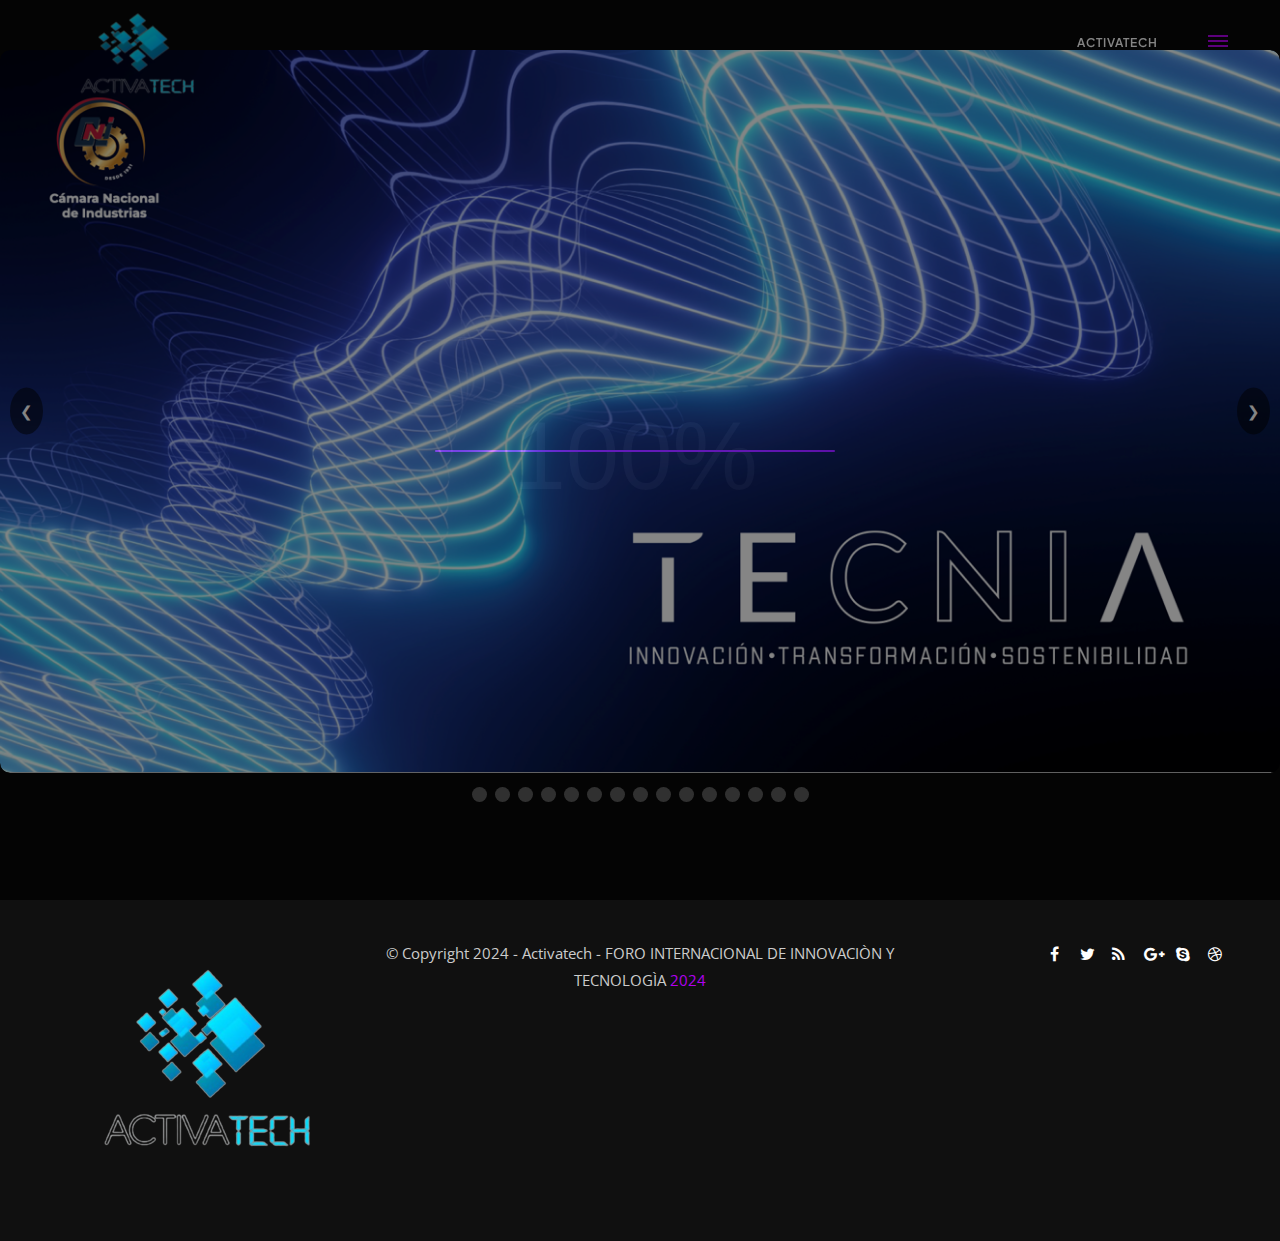
<file: Exhibiz HTML/tecnia.html>
<!DOCTYPE html>
<html lang="zxx">

<head>
    <meta charset="utf-8">
    <link rel="icon" href="images/activatech.jpg" type="image/gif" sizes="16x16">
    <title>ACTIVATECH - FORO INTERNACIONAL DE INNOVACI`N Y TECNOLOGÌA</title>
    <meta name="viewport" content="width=device-width, initial-scale=1.0">
    <meta name="description" content="">
    <meta name="keywords" content="">
    <meta name="author" content="">

    <!-- CSS Files
    ================================================== -->
    <link href="css/bootstrap.min.css" rel="stylesheet" type="text/css" id="bootstrap">
    <link href="css/bootstrap-grid.min.css" rel="stylesheet" type="text/css" id="bootstrap-grid">
    <link href="css/bootstrap-reboot.min.css" rel="stylesheet" type="text/css" id="bootstrap-reboot">
    <link href="css/plugins.css" rel="stylesheet" type="text/css">
    <link href="css/style.css" rel="stylesheet" type="text/css">
    <link href="css/rev-settings.css" rel="stylesheet" type="text/css">
    <link href="css/color.css" rel="stylesheet" type="text/css">

    <!-- color scheme -->
	<link rel="stylesheet" href="css/colors/magenta.css" type="text/css" id="colors">

	<!-- custom font -->
	<link rel="stylesheet" href="css/font-style.css" type="text/css">
    <script>
        // Función para reproducir o pausar la música de fondo
        function toggleBackgroundMusic() {
            var audio = document.getElementById('backgroundMusic');
            if (audio.paused) {
                audio.play();
            } else {
                audio.pause();
            }
        }
    </script>
    <style>
        body {
            font-family: 'Open Sans', sans-serif;
            background-color: #101010;
            color: #aaaaaa;
            text-align: center;
        }
        .header {
            background-color: #222;
            padding: 20px;
            color: #ffffff;
        }
        .content {
            margin: 50px 0;
        }
        .content h1 {
            font-size: 2.5em;
            background: linear-gradient(90deg, #4f78ff, #9337ff);
            -webkit-background-clip: text;
            -webkit-text-fill-color: transparent;
        }
        .content p {
            font-size: 1.5em;
            color: #ffffff;
        }
        .carousel {
            position: relative;
            max-width: 100%;
            margin: auto;
            overflow: hidden;
            border-radius: 10px;
        }
        .slides {
            display: flex;
            transition: transform 0.5s ease-in-out;
        }
        .slides img {
            width: 100%;
            border-radius: 10px;
        }
        .prev, .next {
            position: absolute;
            top: 50%;
            transform: translateY(-50%);
            background-color: rgba(0, 0, 0, 0.5);
            color: white;
            border: none;
            cursor: pointer;
            padding: 10px;
            border-radius: 50%;
        }
        .prev {
            left: 10px;
        }
        .next {
            right: 10px;
        }
        .dots {
            text-align: center;
            margin-top: 10px;
        }
        .dots span {
            height: 15px;
            width: 15px;
            margin: 0 2px;
            background-color: #bbb;
            border-radius: 50%;
            display: inline-block;
            transition: background-color 0.6s ease;
        }
        .active, .dots span:hover {
            background-color: #717171;
        }
    </style>
</head>

<body id="homepage">

    <div id="wrapper">

        <!-- header begin -->
        <header class="transparent">
            <div class="info">
                <div class="container">
                    <div class="row">
                        
                    </div>
                </div>
            </div>

            <div class="container">
                <div class="row">
                    <div class="col-md-12">
                        <!-- logo begin -->
                        <div id="logo">
                            <a href="index.html">
                                <img class="logo" src="images/sinfondoactivatech (1) (1).png" alt="">
                            </a>
                        </div>
                        <!-- logo close -->

                            <!-- small button begin -->
                            <span id="menu-btn"></span>
                            <!-- small button close -->

                            <div class="header-extra">
                                <div class="v-center">
                                    <span id="b-menu">
                                        <span></span>
                                        <span></span>
                                        <span></span>
                                    </span>
                                </div>
                            </div>

                            <!-- mainmenu begin -->
							<ul id="mainmenu" class="ms-2">
								<!--<li><a href="#section-hero">Home<span></span></a>-->
                                    
                                </li>
						<!--<li><a href="#section-hero">ACTIVATECH<span></span></a></li>-->
						<li><a href="index.html">ACTIVATECH<span></span></a></li>
						
							</ul>
							
							<!-- mainmenu close -->

                            

                    </div>
                    

                </div>
            </div>
        </header>
        <audio id="backgroundMusic" loop autoplay>
            <source src="audio/pruebamusica2.mp3" type="audio/mpeg">
            <!-- Asegúrate de proporcionar una fuente de respaldo para navegadores que no admiten MP3 -->
            Your browser does not support the audio element.
        </audio>
        <!--<div class="music-control">
            <button onclick="toggleBackgroundMusic()">Toggle Music</button>
        </div>-->
        <!-- header close -->

<!--<!DOCTYPE html>
<html lang="zxx">

<head>
    <meta charset="utf-8">
    <link rel="icon" href="images/activatech.jpg" type="image/gif" sizes="16x16">
    <title>ACTIVATECH - FORO INTERNACIONAL DE INNOVACI`N Y TECNOLOGÌA</title>
    <meta name="viewport" content="width=device-width, initial-scale=1.0">
    <meta name="description" content="">
    <meta name="keywords" content="">
    <meta name="author" content="">

    <!-- CSS Files
    ================================================== 
    <link href="css/bootstrap.min.css" rel="stylesheet" type="text/css" id="bootstrap">
    <link href="css/bootstrap-grid.min.css" rel="stylesheet" type="text/css" id="bootstrap-grid">
    <link href="css/bootstrap-reboot.min.css" rel="stylesheet" type="text/css" id="bootstrap-reboot">
    <link href="css/plugins.css" rel="stylesheet" type="text/css">
    <link href="css/style.css" rel="stylesheet" type="text/css">
    <link href="css/rev-settings.css" rel="stylesheet" type="text/css">
    <link href="css/color.css" rel="stylesheet" type="text/css">

    <!-- color scheme 
	<link rel="stylesheet" href="css/colors/magenta.css" type="text/css" id="colors">

	<!-- custom font --
	<link rel="stylesheet" href="css/font-style.css" type="text/css">
</head>

<body id="homepage">

    <div id="wrapper">

        <!-- header begin 
        <header class="transparent">
            <div class="info">
                <div class="container-fluid">
                    <div class="row-fluid">
                        <div class="col-md-12">
                            <div class="column">Working Hours Monday - Friday <span class="id-color"><strong>08:00-16:00</strong></span></div>
                            <div class="column">Toll Free <span class="id-color"><strong>1800.899.900</strong></span></div>
                            <!-- social icons --
                            <div class="column social">
                                <a href="#"><i class="fa fa-facebook"></i></a>
                                <a href="#"><i class="fa fa-twitter"></i></a>
                                <a href="#"><i class="fa fa-rss"></i></a>
                                <a href="#"><i class="fa fa-google-plus"></i></a>
                                <a href="#"><i class="fa fa-envelope-o"></i></a>
                            </div>
                            <!-- social icons close --
                        </div>
                    </div>
                </div>
            </div>

            <div class="container-fluid">
                <div class="row-fluid">
                    <div class="col-md-12">
                        <!-- logo begin --
                        <div id="logo">
                            <a href="index.html">
                                <img class="logo" src="images/sinfondoactivatech (1).png" alt="">
                            </a>
                        </div>
                        <!-- logo close --

                        <!-- small button begin --
								<div id="mo-button-open">
									<div></div>
									<div></div>
									<div></div>
								</div>

								<!-- small button close --

                    </div>
                    

                </div>
            </div>
        </header>
        <!-- header close -->		
		
		<!-- menu overlay begin --
		<div id="menu-overlay" class="slideDown">
			<div class="container-fluid">
				<div class="row-fluid">
					<div class="col-md-12">
							
						<div id="mo-button-close">
				<div class="line-1"></div>
				<div class="line-2"></div>
			</div>
			
			<div class="pt80 pb80">
			
			<div class="mo-nav text-center">
				<a href="index.html">
					<img class="logo" src="images/INFOACTIVA-removebg-preview.png" alt="">
				</a>
				
				<div class="spacer-single"></div>
							
				<!-- mainmenu begin --
                    <ul id="mo-menu">
                        <li><a href="#section-hero">ACTIVATECH<span></span></a></li>
						<li><a href="#section-about">ACERCA DE<span></span></a></li>
						<li><a href="#section-speakers">SPEAKERS<span></span></a></li>
						<li><a href="#section-schedule">HORARIO - CRONOGRAMA<span></span></a></li>
						<li><a href="#section-ticket">TICKETS<span></span></a></li>
						<li><a href="#section-sponsors">SPONSOR<span></span></a></li>
						<li><a href="#section-register">REGISTRATE<span></span></a></li>
                    </ul>
				<!-- mainmenu close --
					
                </div>
				
			</div>
			
			</div>
							
					</div>
				</div>
			</div>
			
		</div>
		<!-- menu overlay close -->


        <!-- content begin -->
        <div id="content" class="no-bottom no-top">
		
			<section id="section-hero" class="full-height no-padding text-light" data-speed="5" data-type="background">
                <div class="de-video-container">
                    <div class="de-video-content">
                        <div class="container">
						<div class="row">
							<div class="col-md-12 text-center">
								<div id="defaultCountdown" class="countdown-s2"></div>
								<div class="spacer-single"></div>
								
								
								<div class="spacer-single"></div>
								
							</div>
						</div>
					</div>
                    </div>

                    <div class="de-video-overlay t50"></div>

                    <!-- load your video here -->
                    <div class="content">
                        <!-- Aquí va el contenido previo de la página -->
                        
                        <!-- Reemplazar el video con el carrusel de imágenes -->
                        <div class="carousel">
                            <div class="slides">
                                <img src="images/tecnia1.png" alt="Imagen 1">
                                <img src="images/tecnia2.png" alt="Imagen 2">
                                <img src="images/tecnia3.png" alt="Imagen 3">
                                <img src="images/tecnia4.png" alt="Imagen 1">
                                <img src="images/tecnia5.png" alt="Imagen 2">
                                <img src="images/tecnia6.png" alt="Imagen 3">
                                <img src="images/tecnia7.png" alt="Imagen 1">
                                <img src="images/tecnia8.png" alt="Imagen 2">
                                <img src="images/tecnia9.png" alt="Imagen 3">
                                <img src="images/tecnia10.png" alt="Imagen 1">
                                <img src="images/tecnia11.png" alt="Imagen 2">
                                <img src="images/tecnia12.png" alt="Imagen 3">
                                <img src="images/tecnia13.png" alt="Imagen 1">
                                <img src="images/tecnia14.png" alt="Imagen 2">
                                <img src="images/tecnia15.png" alt="Imagen 3">
                            </div>
                            <button class="prev" onclick="plusSlides(-1)">&#10094;</button>
                            <button class="next" onclick="plusSlides(1)">&#10095;</button>
                        </div>
                        <div class="dots">
                            <span class="dot" onclick="currentSlide(1)"></span>
                            <span class="dot" onclick="currentSlide(2)"></span>
                            <span class="dot" onclick="currentSlide(3)"></span>
                            <span class="dot" onclick="currentSlide(4)"></span>
                            <span class="dot" onclick="currentSlide(5)"></span>
                            <span class="dot" onclick="currentSlide(6)"></span>
                            <span class="dot" onclick="currentSlide(7)"></span>
                            <span class="dot" onclick="currentSlide(8)"></span>
                            <span class="dot" onclick="currentSlide(9)"></span>
                            <span class="dot" onclick="currentSlide(10)"></span>
                            <span class="dot" onclick="currentSlide(11)"></span>
                            <span class="dot" onclick="currentSlide(12)"></span>
                            <span class="dot" onclick="currentSlide(13)"></span>
                            <span class="dot" onclick="currentSlide(14)"></span>
                            <span class="dot" onclick="currentSlide(15)"></span>
                        </div>
                
                        <!-- Aquí sigue el contenido posterior de la página -->
                    </div>
                    <script>
                        let slideIndex = 0;
                        showSlides();
                
                        function showSlides() {
                            let slides = document.querySelectorAll(".slides img");
                            let dots = document.querySelectorAll(".dot");
                            for (let i = 0; i < slides.length; i++) {
                                slides[i].style.display = "none";
                            }
                            slideIndex++;
                            if (slideIndex > slides.length) {slideIndex = 1}
                            for (let i = 0; i < dots.length; i++) {
                                dots[i].className = dots[i].className.replace(" active", "");
                            }
                            slides[slideIndex-1].style.display = "block";
                            dots[slideIndex-1].className += " active";
                            setTimeout(showSlides, 2000); // Cambia la imagen cada 2 segundos
                        }
                
                        function plusSlides(n) {
                            slideIndex += n - 1;
                            showSlides();
                        }
                
                        function currentSlide(n) {
                            slideIndex = n - 1;
                            showSlides();
                        }
                    </script>
                    <!--<video preload="true" autoplay="autoplay" loop="true"  poster="images/video-poster.jpg">
                        <source src="images/WhatsApp Video 2024-06-11 at 3.41.42 PM (1).mp4" type="video/mp4" />
                    </video>-->
                    

                </div>

            </section>
           


            <!-- footer begin -->
        <footer class="style-2">
            <div class="container">
                <div class="row align-items-middle">
                    <div class="col-md-3">
                        <img src="images/sinfondoactivatech (1).png" class="logo-small" alt=""><br>
                    </div>

                    <div class="col-md-6">
                        &copy; Copyright 2024 - Activatech - FORO INTERNACIONAL DE INNOVACIÒN Y
                        TECNOLOGÌA <span class="id-color">2024</span>
                    </div>

                    <div class="col-md-3 text-right">
                        <div class="social-icons">
                            <a href="#"><i class="fa fa-facebook fa-lg"></i></a>
                            <a href="#"><i class="fa fa-twitter fa-lg"></i></a>
                            <a href="#"><i class="fa fa-rss fa-lg"></i></a>
                            <a href="#"><i class="fa fa-google-plus fa-lg"></i></a>
                            <a href="#"><i class="fa fa-skype fa-lg"></i></a>
                            <a href="#"><i class="fa fa-dribbble fa-lg"></i></a>
                        </div>
                    </div>
                </div>
            </div>


            <a href="#" id="back-to-top" class="custom-1"></a>
        </footer>
        <!-- footer close -->
        </div>
    </div>

    <!-- Javascript Files
    ================================================== -->
    <script src="js/plugins.js"></script>
    <script src="js/designesia.js"></script>
    <script src="js/validation.js"></script>
    
	</body>

</html>
</file>
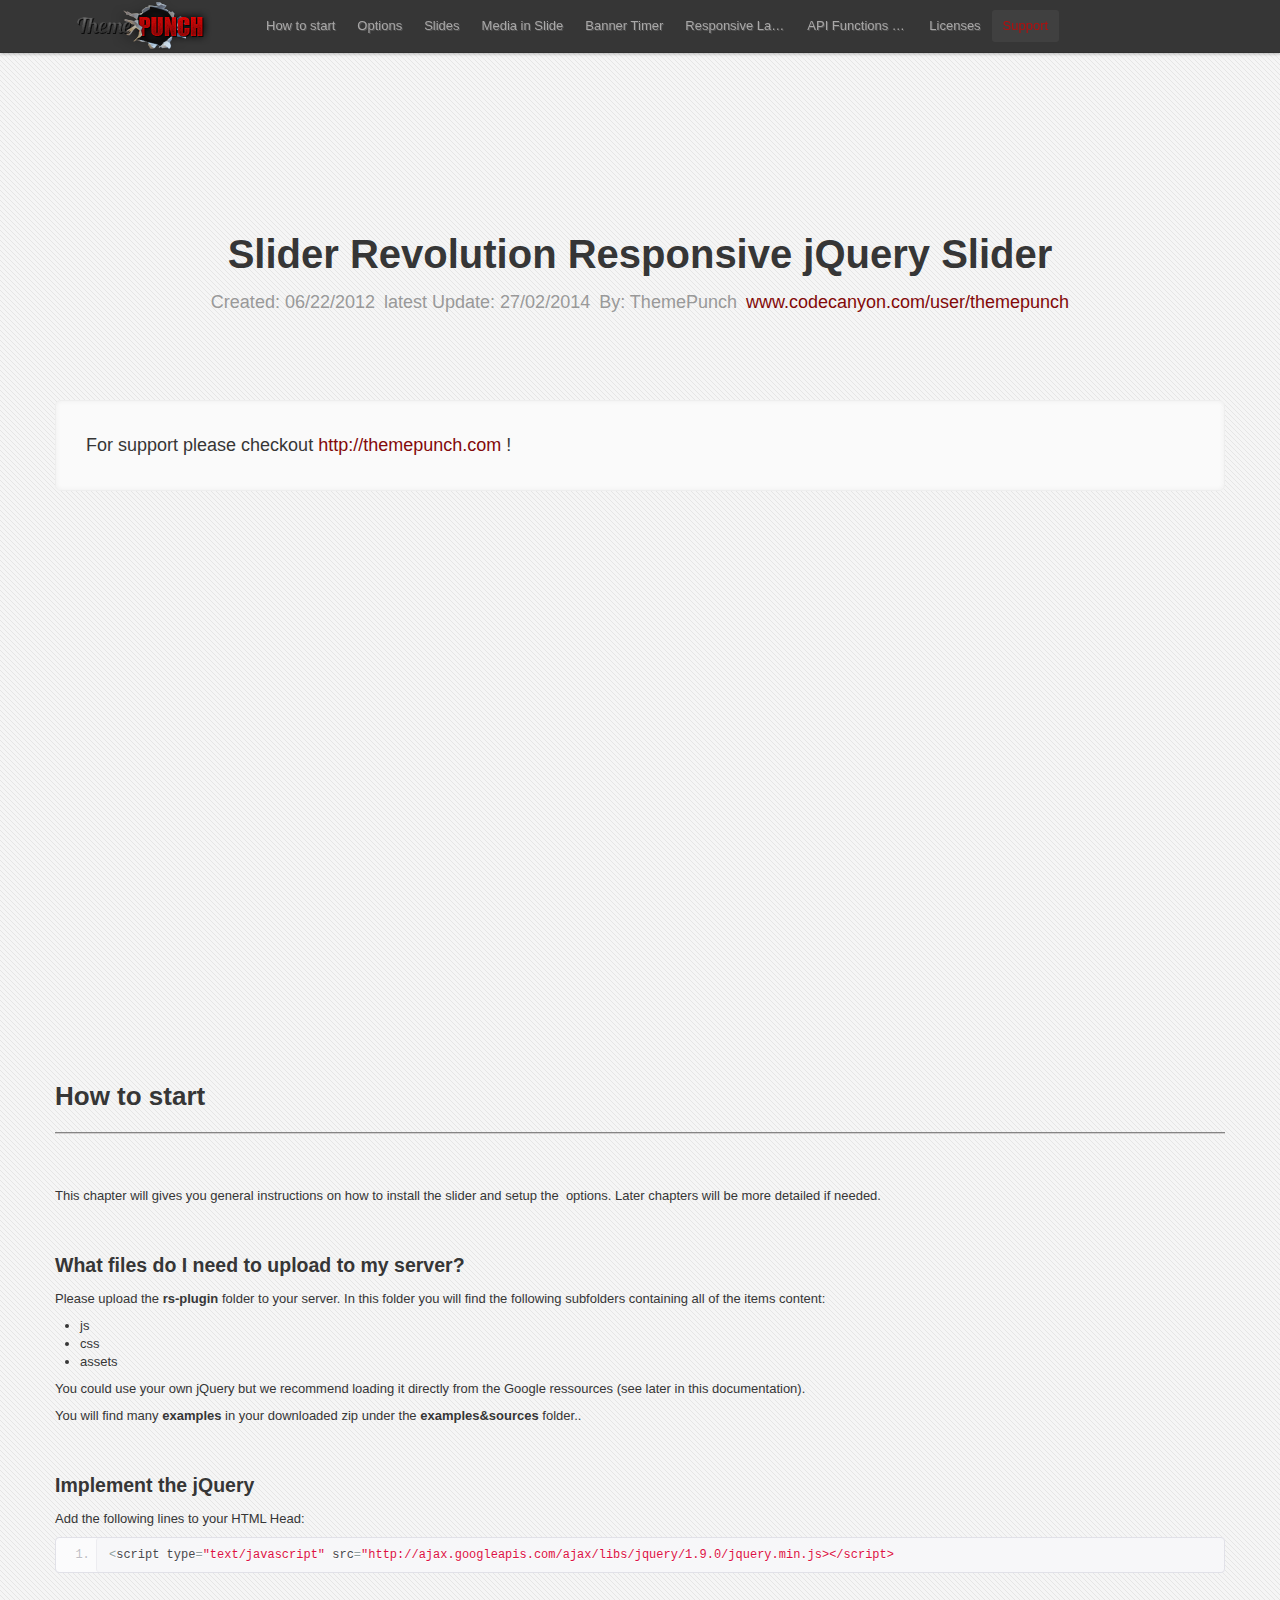
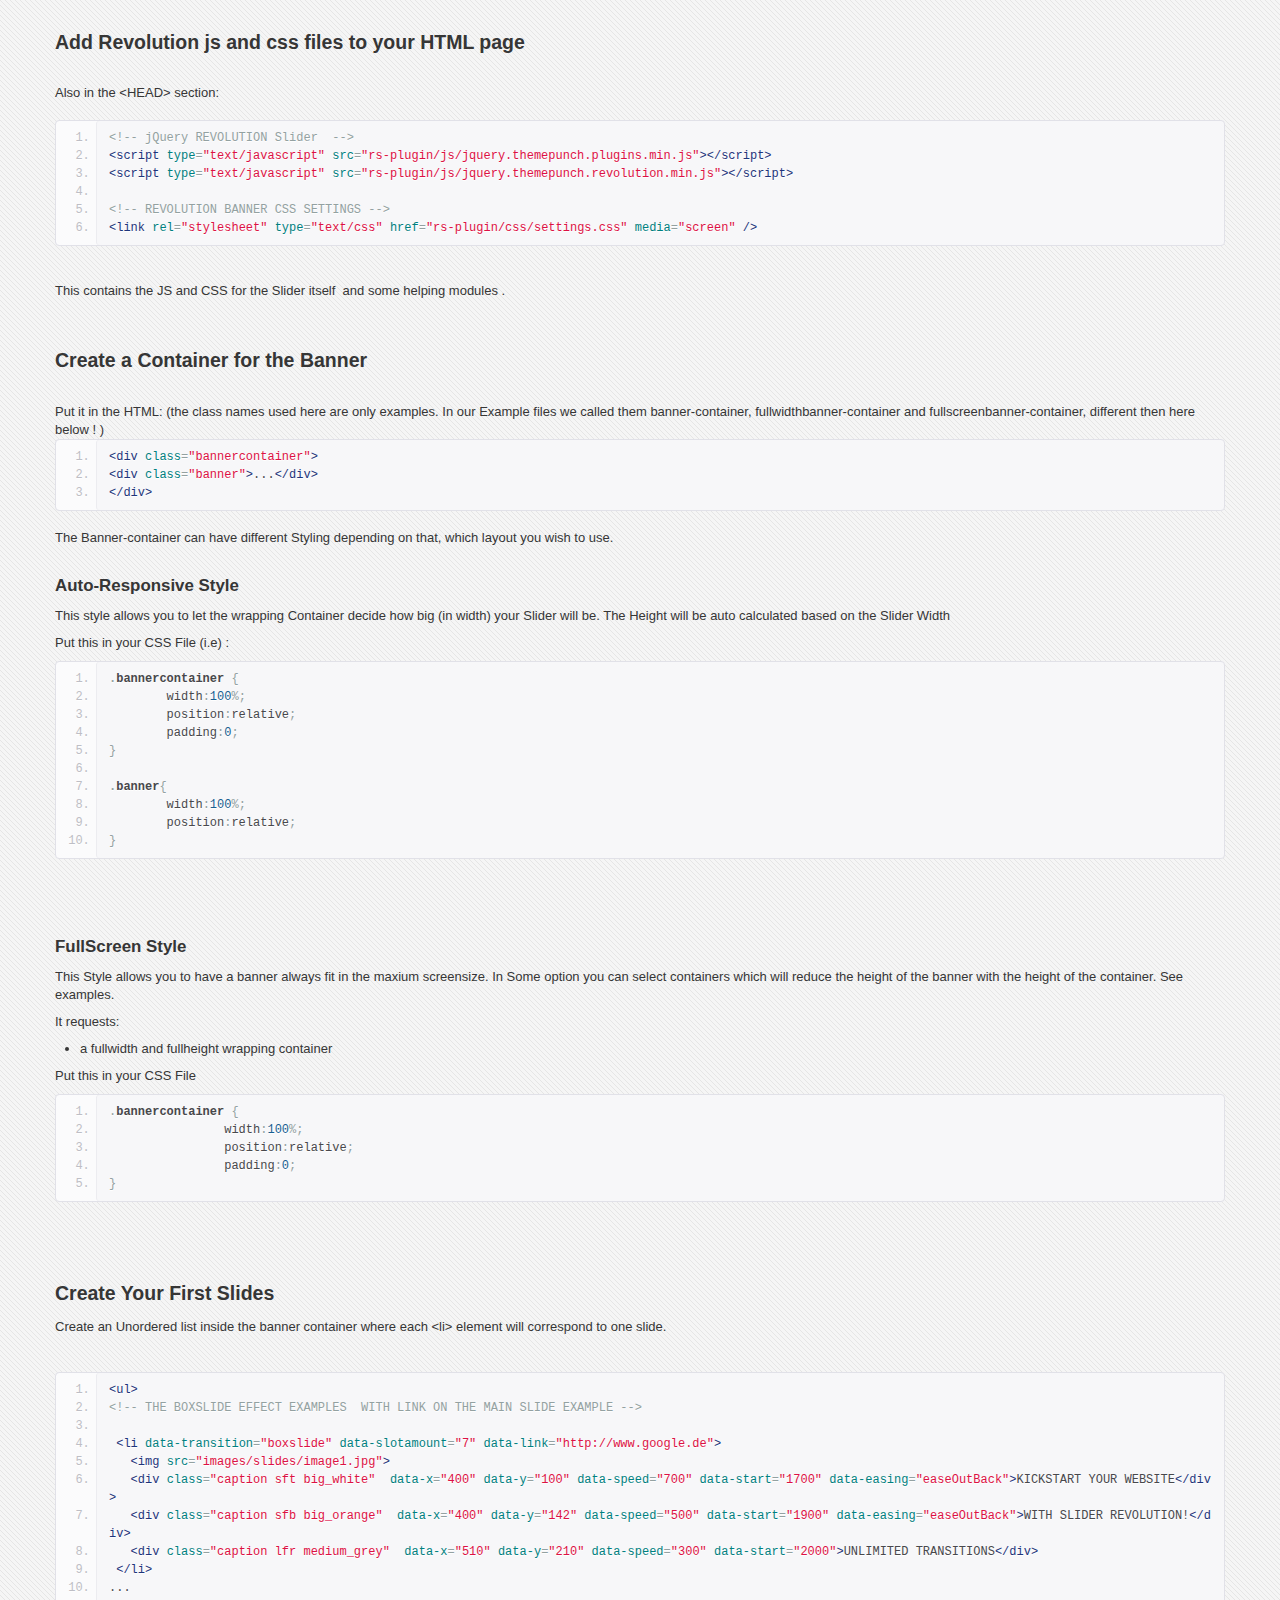
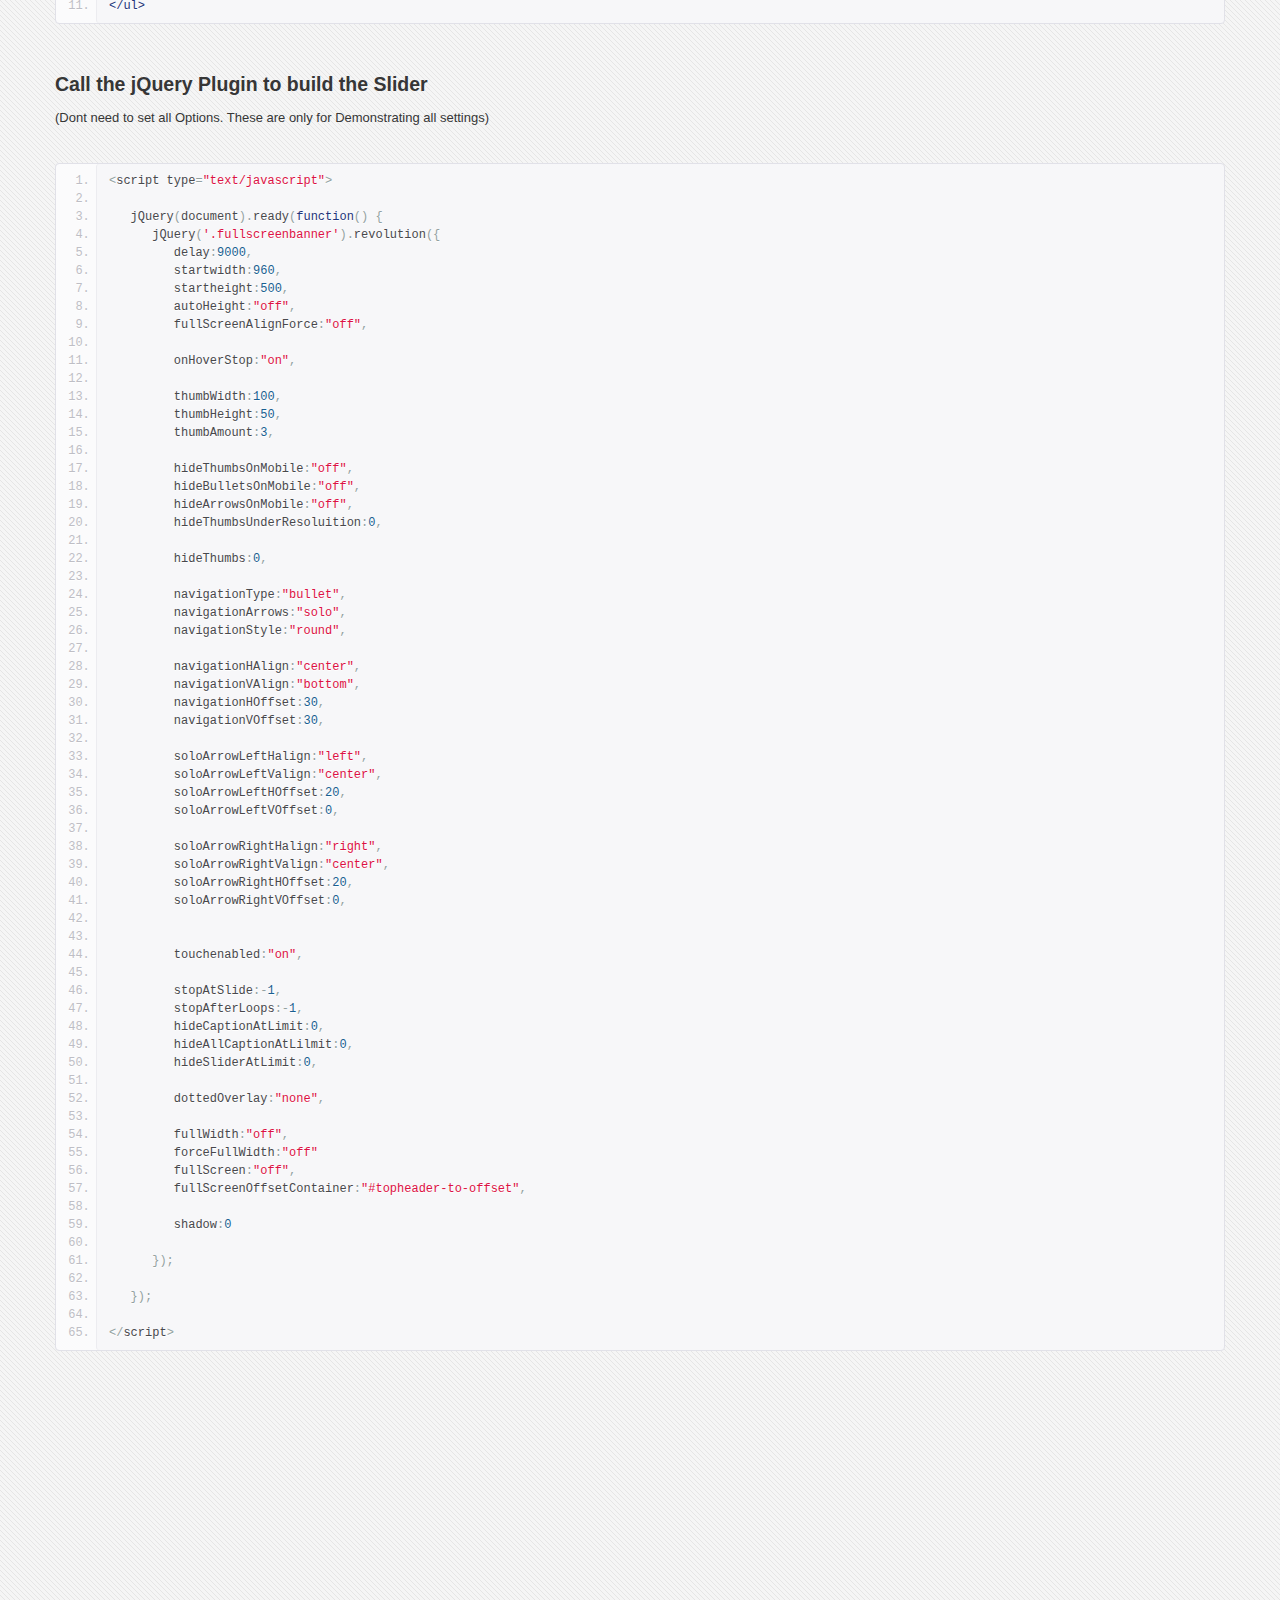
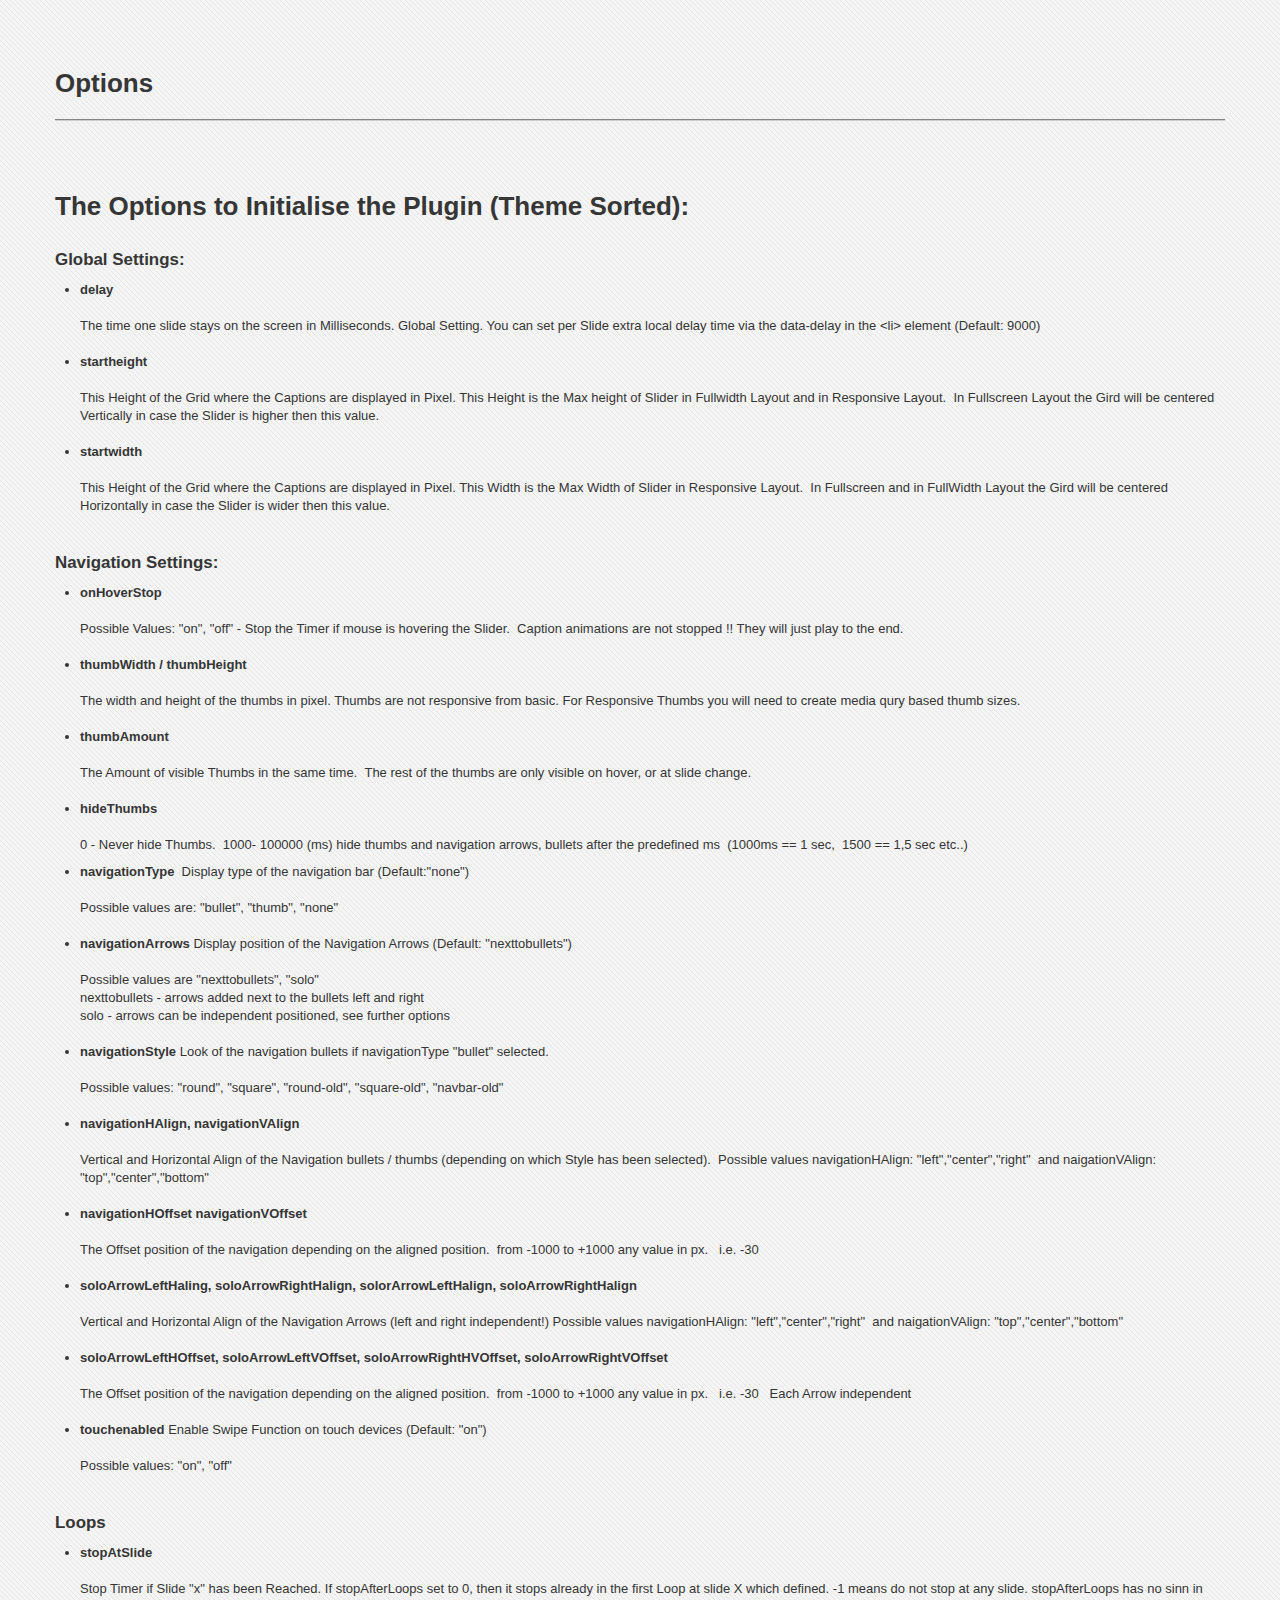
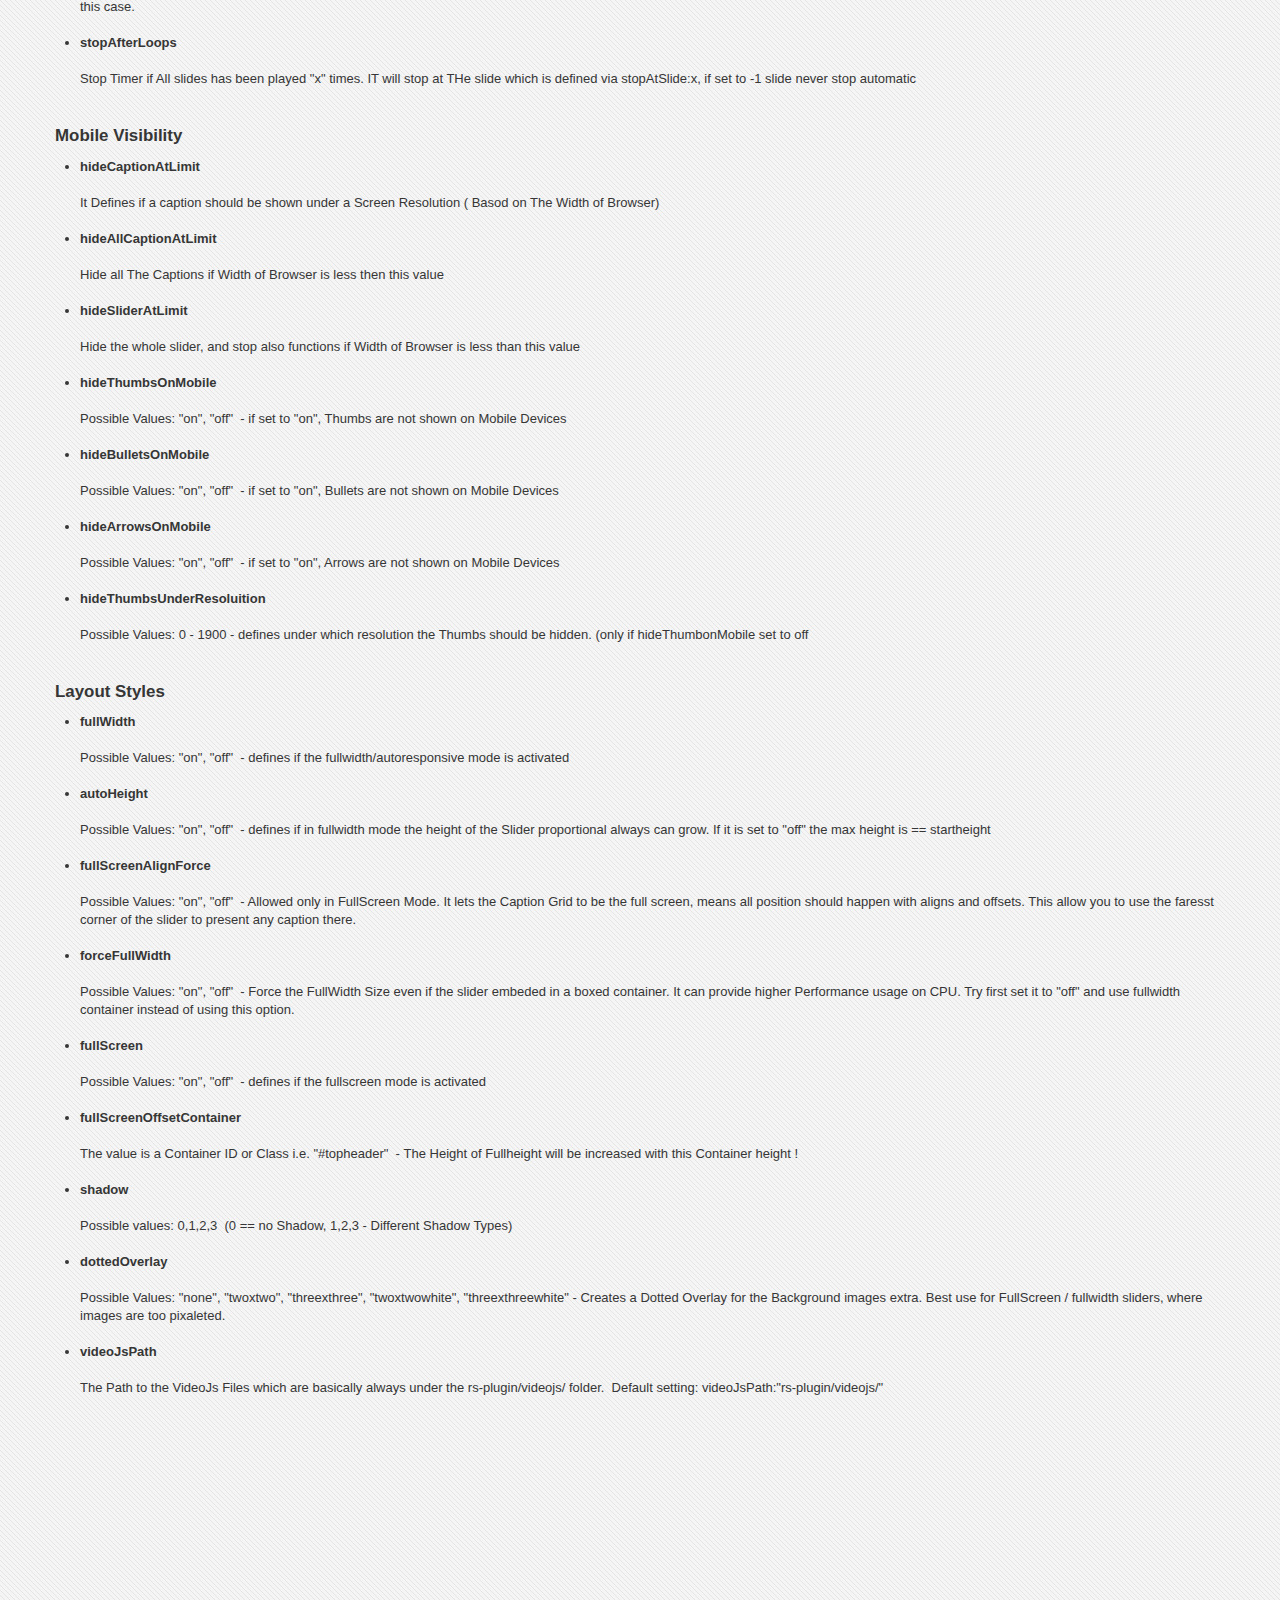
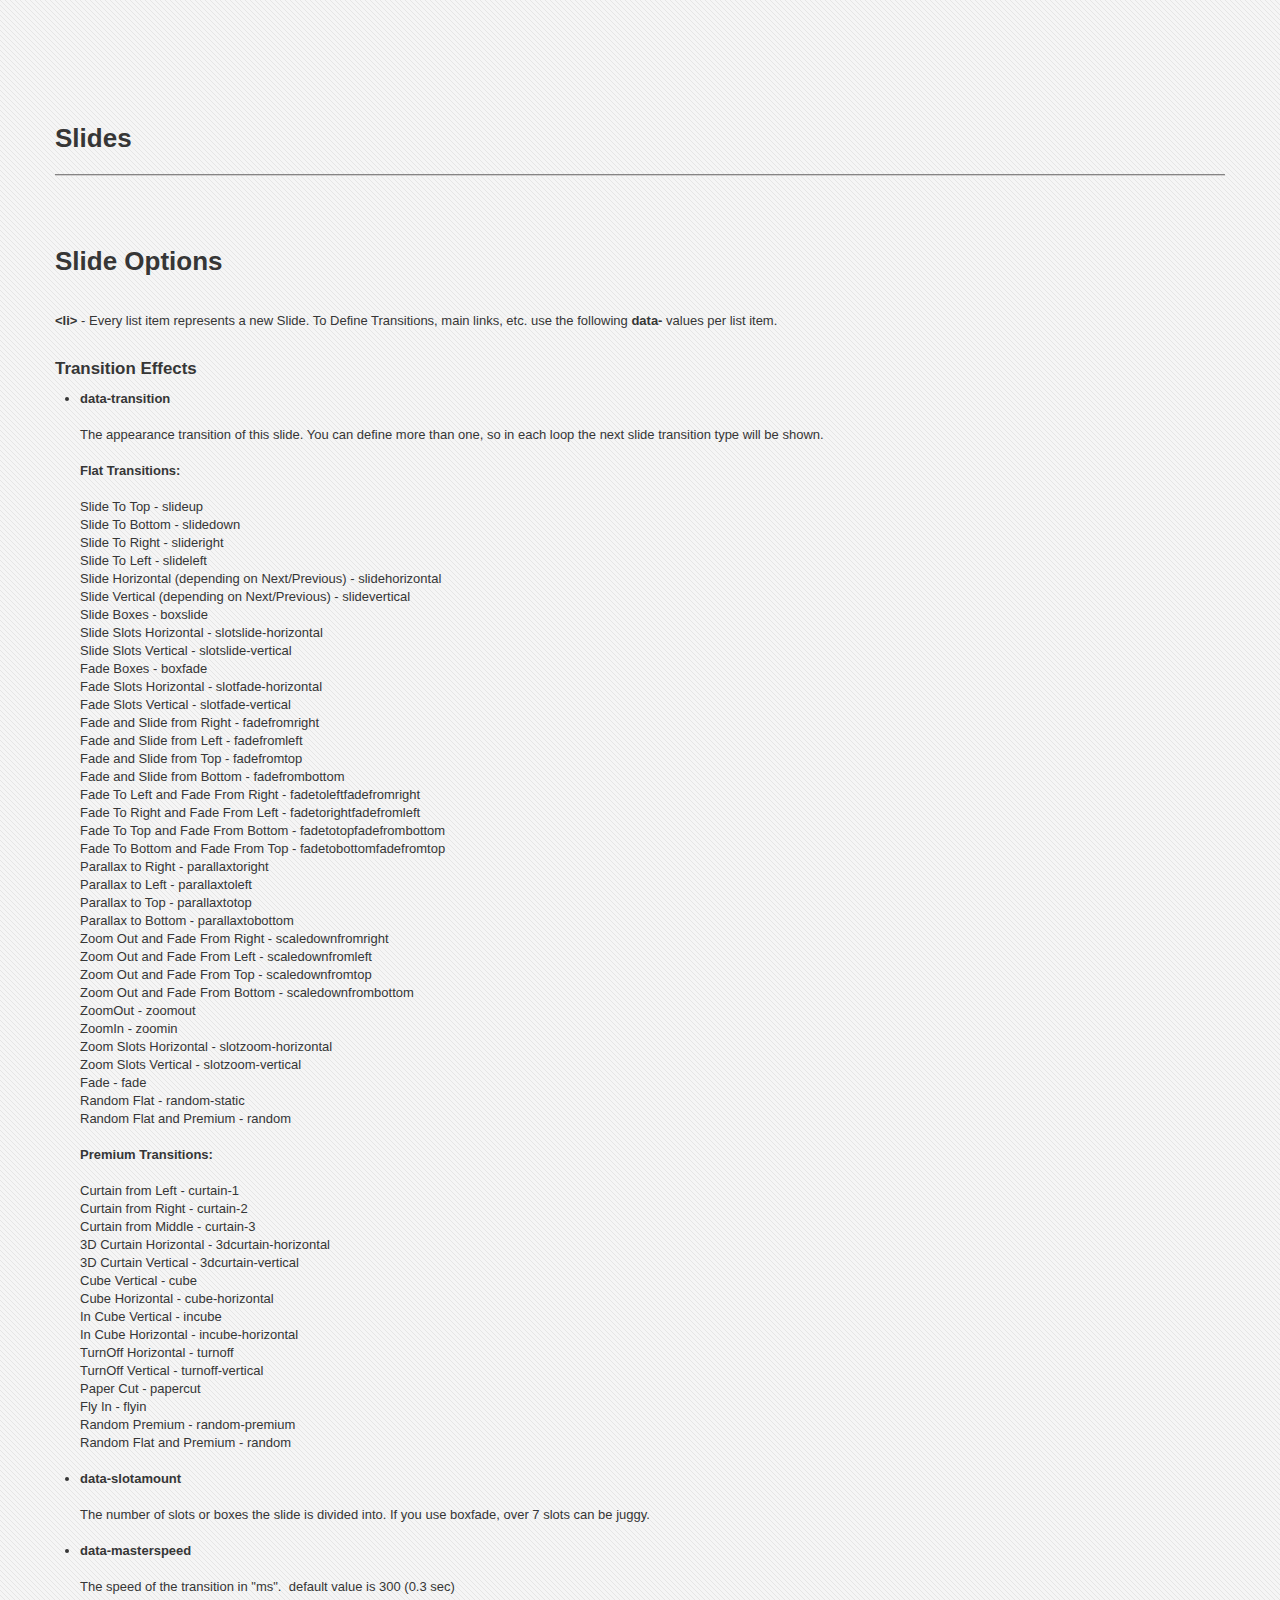
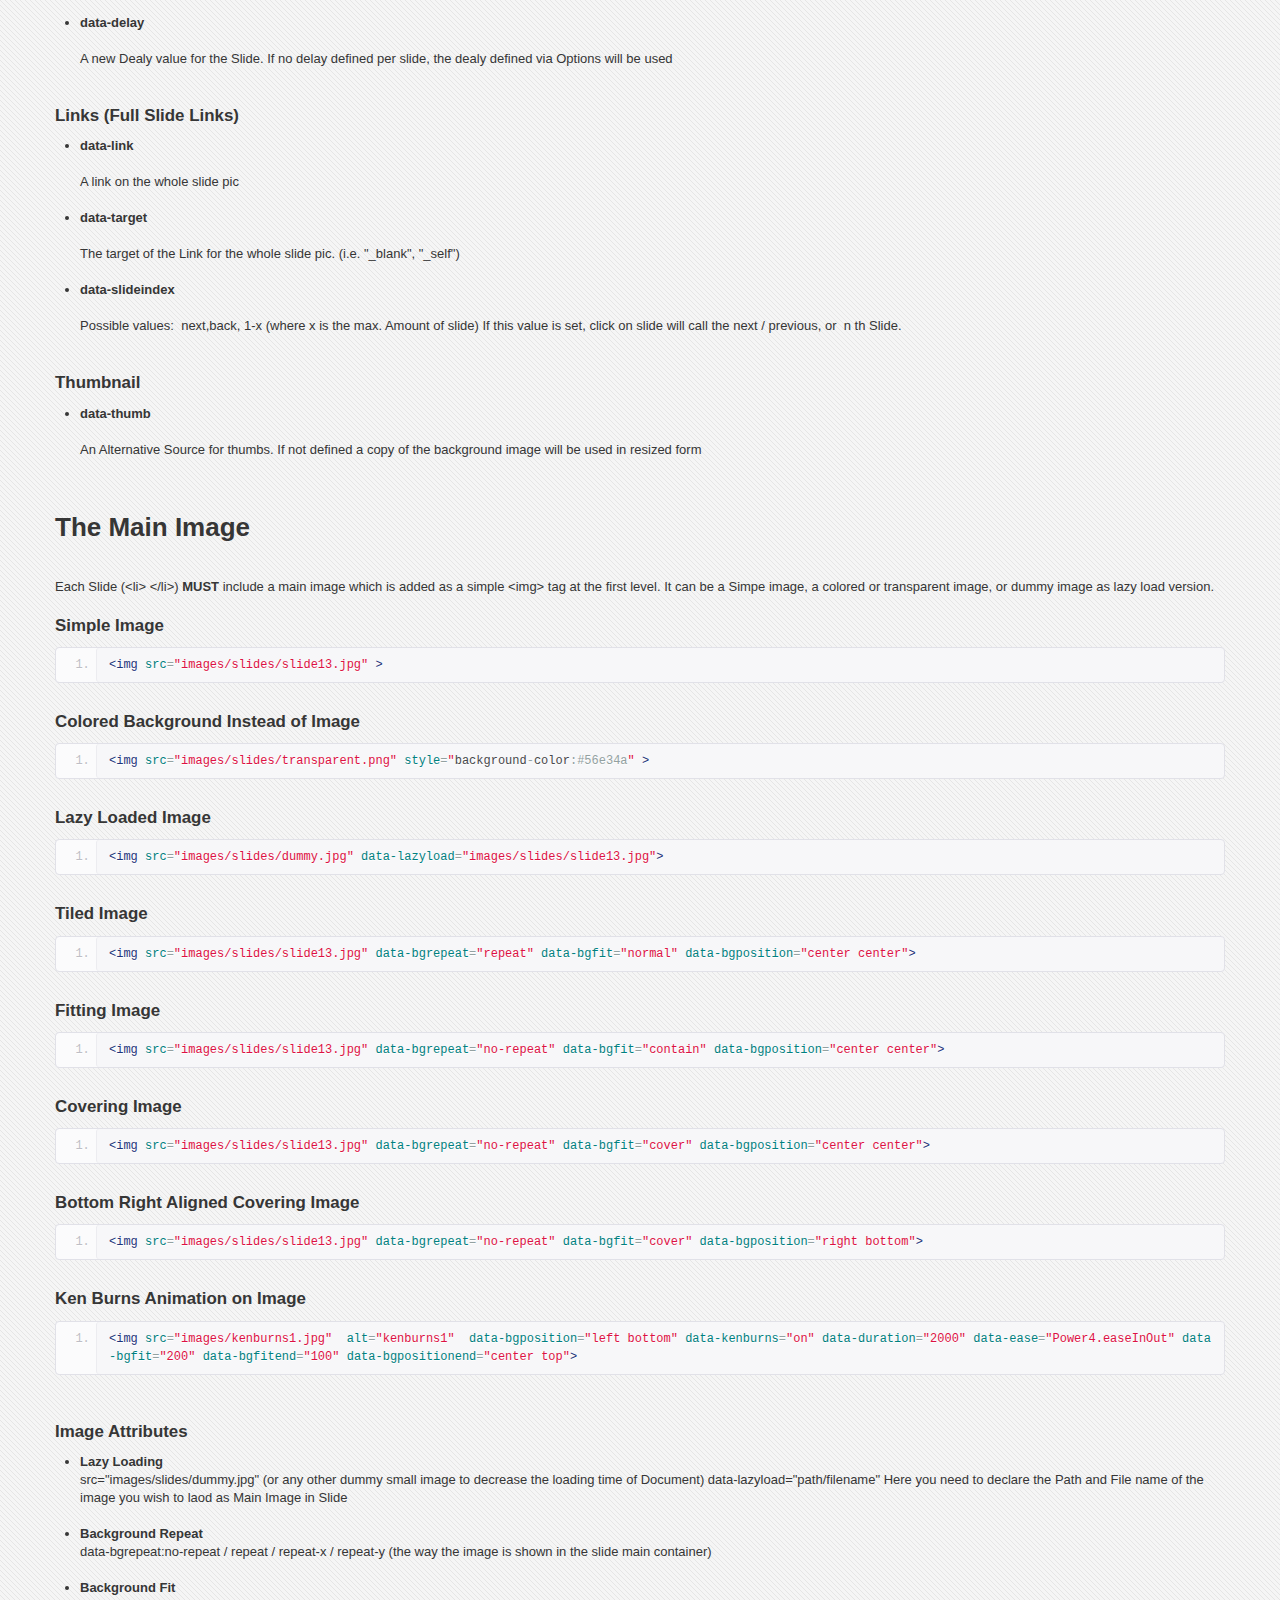
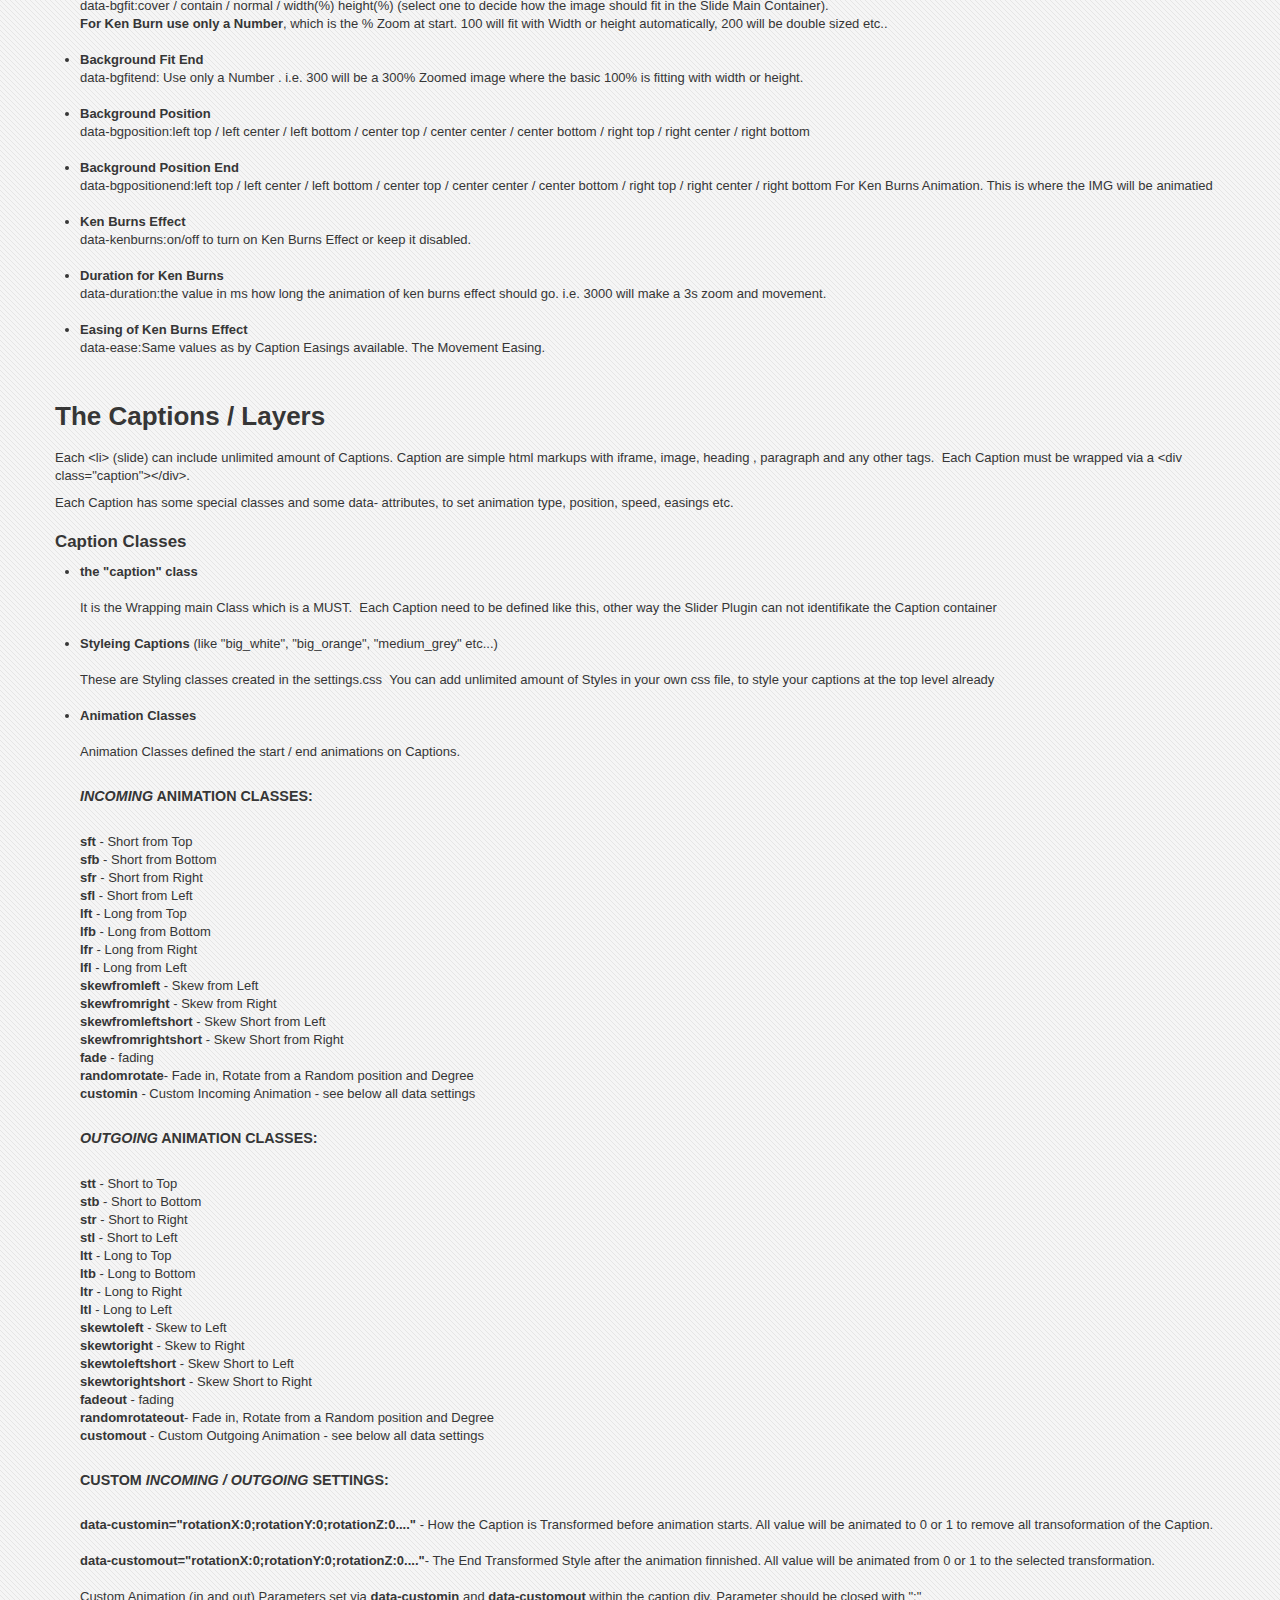
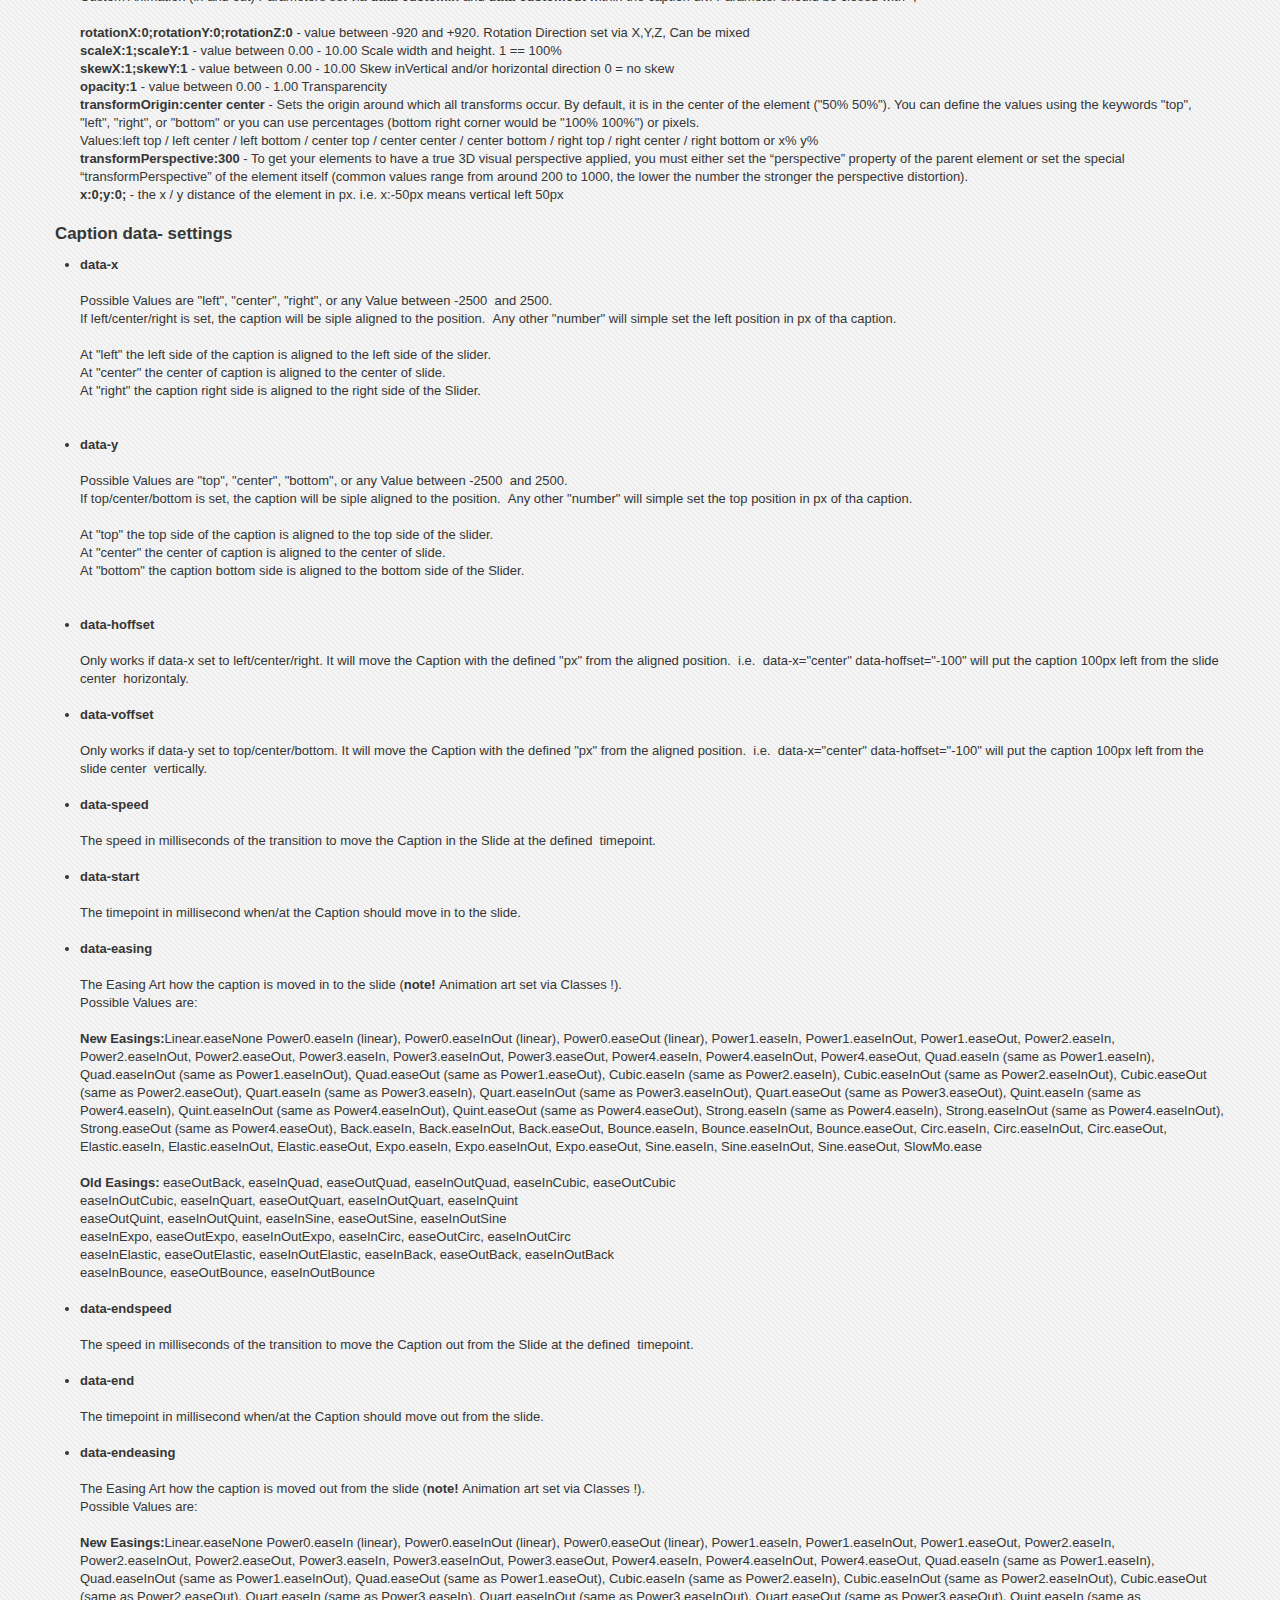
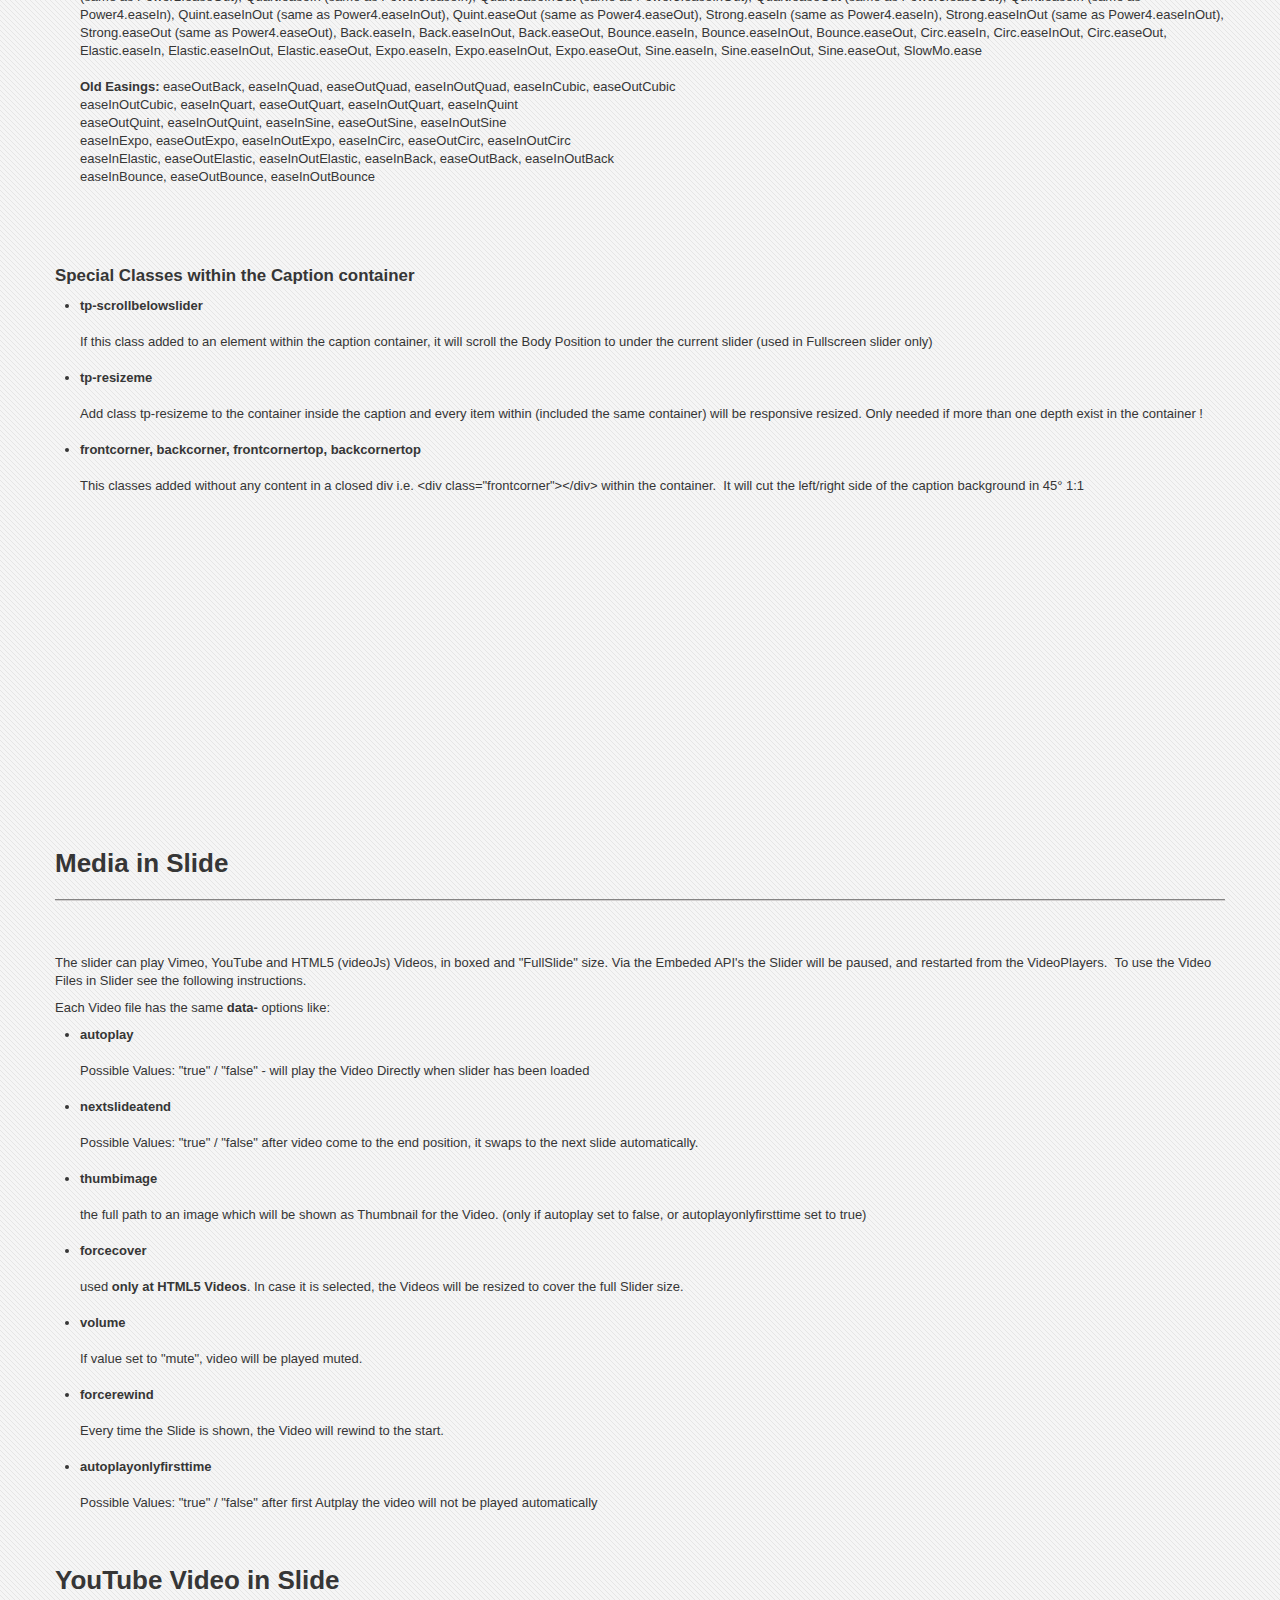
<file: Documentation/Revolution Slider Help/documentation.html>
<!DOCTYPE html>
<html lang="en">
    <head>
    <meta charset="utf-8">
	<title>Slider Revolution Responsive jQuery Slider</title>
 	<meta name="description" content="">
	<meta name="author" content="ThemePunch">
	<meta name="copyright" content="ThemePunch">
	<meta name="generator" content="Documenter v2.0 http://rxa.li/documenter">
	<meta name="date" content="2014-02-27T00:00:00+02:00">

    <meta name="viewport" content="width=device-width, initial-scale=1.0, maximum-scale=1.0, minimum-scale=1.0">

    <link href="assets/css/bootstrap.css" rel="stylesheet">
    <link href="assets/js/google-code-prettify/prettify.css" rel="stylesheet">
    <link href="assets/css/bootstrap-responsive.css" rel="stylesheet">
    <link href="assets/css/documenter_style.css" rel="stylesheet">
    <!-- Le HTML5 shim, for IE6-8 support of HTML5 elements -->
    <!--[if lt IE 9]>
      <script src="//html5shim.googlecode.com/svn/trunk/html5.js"></script>
    <![endif]-->



	<style>
		html, body{background-color:#A8A7A7;color:#363636;background-image:url(assets/images/image_1.gif);background-repeat:repeat;background-attachment:scroll;}
		h1,h2,h3,h4,h5,h6{color:#363636;}
		section table{background-color:#A8A7A7;}
		::-moz-selection{background:#404040;color:#B50D0D;}
		::selection{background:#404040;color:#B50D0D;}
		a.brand{background-image:url(assets/images/image_2.png);}
		a, a:hover, a:active{color:#830909;}
		hr{border-top:1px solid #858484;border-bottom:1px solid #CFCDCD;}
		div.navbar-inner, .navbar .nav li ul{background:#363636;color:#A8A7A7;}
		a.btn-navbar{background:#363636;color:#A8A7A7;}
		.navbar .nav li a{color:#A8A7A7;text-shadow:1px 1px 0px #575757;}
		.navbar .nav li a:hover, .navbar .nav li.active a{text-shadow:none;}
		div.navbar-inner ul{}
		.marketing-byline{color:#CFCDCD;}
		.navbar .nav > li a{color:#A8A7A7;}
		.navbar .nav > li a:hover, a.btn-navbar:hover{background:#404040;color:#B50D0D;}
		.navbar .nav .active > a, .navbar .nav .active > a:hover, a.btn-navbar:active{background-color:#404040;color:#B50D0D;}
		.navbar .nav li ul li a:hover{background:#404040;color:#B50D0D;}
		.navbar .nav li ul li a:active{background:#404040;color:#B50D0D;}
		.btn-primary {
			  background-image: -moz-linear-gradient(top, #, #);
			  background-image: -ms-linear-gradient(top, #, #);
			  background-image: -webkit-gradient(linear, 0 0, 0 %, from(#363636), to(#));
			  background-image: -webkit-linear-gradient(top, #, #);
			  background-image: -o-linear-gradient(top, #, #);
			  background-image: linear-gradient(top, #, #);
			  filter: progid:DXImageTransform.Microsoft.gradient(startColorstr='#', endColorstr='#', GradientType=0);
			  border-color: # # #bfbfbf;
			  color:#;
		}
		.btn-primary:hover,
		.btn-primary:active,
		.btn-primary.active,
		.btn-primary.disabled,
		.btn-primary[disabled] {
		  background-color: #;
		}
		#documenter_copyright{display:block !important;visibility:visible !important;}

			.navbar .nav {
			position: relative;
			left: 0;
			display: block;
			float: left;
			margin: 10px 10px 0 0 !important;
			}
	</style>



    </head>

<body data-spy="scroll" id="top">

<!-- Documentation Navbar -->

<div class="navbar navbar-fixed-top">
	<div class="navbar-inner">
		<div class="container">
			<a class="btn btn-navbar" data-toggle="collapse" data-target=".nav-collapse"> <span class="icon-bar"></span> <span class="icon-bar"></span> <span class="icon-bar"></span> </a>
			<a class="brand" href="#">Slider Revolution Responsive jQuery Slider</a>
			<div class="nav-collapse">
			<ul class="nav">

			<li><a href="#how_to_start" title="How to start">How to start</a></li>
			<li><a href="#options" title="Options">Options</a></li>
			<li><a href="#slides" title="Slides">Slides</a></li>
			<li><a href="#media_in_slide" title="Media in Slide">Media in Slide</a></li>
			<li><a href="#banner_timer" title="Banner Timer">Banner Timer</a></li>
			<li><a href="#responsive_layouts" title="Responsive Layouts">Responsive Layouts</a></li>
			<li><a href="#api_functions_and_events" title="API Functions and Events">API Functions and Events</a></li>
			<li><a href="#licenses" title="Licenses">Licenses</a></li>
			<li><a href="#support" title="Support">Support</a></li>

			</ul>
			</div>
		</div>
	</div>
</div> <!-- End of Navbar -->

<!-- Main Container Beginning -->

<div class="container" id="documenter_content">

	<div id="documenter-cover">
	<div class="masthead">
	    <h1>Slider Revolution Responsive jQuery Slider</h1>
		<br>
	    <ul class="marketing-byline">
			<li>Created: 06/22/2012</li>
			<li>latest Update: 27/02/2014</li>
			<li>By: ThemePunch</li>
			<li><a href="http://www.codecanyon.com/user/themepunch?ref=themepunch">www.codecanyon.com/user/themepunch</a></li>
		</ul>
	    <p class="download-info">

		</p>

	</div> <!-- masthead -->

   <div id="intro">
    <p class="highlight hero-unit">For support please checkout <a href="http://themepunch.com" target="_blank">http://themepunch.com </a> !</p>
   </div> <!-- intro -->

	</div>

  <section id="how_to_start">
	<div class="page-header"><h3>How to start</h3><hr class="notop"></div>
<p>
	This chapter will gives you general instructions on how to install the slider and setup the &nbsp;options. Later chapters will be more detailed if needed.</p>
<p>
	&nbsp;</p>
<h4 id="how_to_start_what_files_do_i_need_to_upload_to_my_server">What files do I need to upload to my server?</h4>
<p>
	Please upload the <strong>rs-plugin</strong> folder to your server. In this folder you will find the following subfolders containing all of the items content:</p>
<ul>
	<li>
		js</li>
	<li>
		css</li>
	<li>
		assets</li>
</ul>
<p>
	You could use your own jQuery but we recommend loading it directly from the Google ressources (see later in this documentation).</p>
<p>
	You will find many <strong>examples</strong>&nbsp;in your downloaded zip under the <strong>examples&amp;sources</strong> folder..&nbsp;</p>
<p>
	&nbsp;</p>
<h4 id="how_to_start_implement_the_jquery">Implement the jQuery</h4>
<p>
	Add the following lines to your HTML Head:&nbsp;</p>
<pre class="prettyprint lang-js linenums">
&lt;script type=&quot;text/javascript&quot; src=&quot;http://ajax.googleapis.com/ajax/libs/jquery/1.9.0/jquery.min.js&gt;&lt;/script&gt;</pre>

<p>
	&nbsp;</p>
<h4 id="how_to_start_add_revolution_js_and_css_files_to_your_html_page">Add Revolution js and css files to your HTML page</h4>
<div>
	&nbsp;</div>
<div>
	Also in the &lt;HEAD&gt; section:</div>
<div>
	&nbsp;</div>
<div>
	<pre class="prettyprint lang-html linenums">
&lt;!-- jQuery REVOLUTION Slider  --&gt;
&lt;script type=&quot;text/javascript&quot; src=&quot;rs-plugin/js/jquery.themepunch.plugins.min.js&quot;&gt;&lt;/script&gt;
&lt;script type=&quot;text/javascript&quot; src=&quot;rs-plugin/js/jquery.themepunch.revolution.min.js&quot;&gt;&lt;/script&gt;

&lt;!-- REVOLUTION BANNER CSS SETTINGS --&gt;
&lt;link rel=&quot;stylesheet&quot; type=&quot;text/css&quot; href=&quot;rs-plugin/css/settings.css&quot; media=&quot;screen&quot; /&gt;
</pre>
	<div>
		&nbsp;</div>
</div>
<div>
	This contains the JS and CSS for the Slider itself &nbsp;and some helping modules .</div>
<div>
	&nbsp;</div>
<div>
	&nbsp;</div>
<div>
	<h4 id="how_to_start_create_a_container_for_the_banner">Create a Container for the Banner</h4>
	<div>
		&nbsp;</div>
	<div>
		Put it in the HTML: (the class names used here are only examples. In our Example files we called them banner-container, fullwidthbanner-container and fullscreenbanner-container, different then here below ! )</div>
	<pre class="prettyprint lang-html linenums">
&lt;div class=&quot;bannercontainer&quot;&gt;
&lt;div class=&quot;banner&quot;&gt;...&lt;/div&gt;
&lt;/div&gt;
</pre>
	<div>
		The Banner-container can have different Styling depending on that, which layout you wish to use.&nbsp;</div>
	<div>
		&nbsp;</div>
	<div>
		<h5>
			Auto-Responsive Style&nbsp;</h5>
		<p>
			This style allows you to let the wrapping Container decide how big (in width) your Slider will be. The Height will be auto calculated based on the Slider Width</p>
		<p>
			Put this in your CSS File (i.e) :</p>
		<pre class="prettyprint lang-css linenums">
<strong>.bannercontainer</strong> {
	width:100%;
	position:relative;
	padding:0;
}

<strong>.banner</strong>{
	width:100%;
	position:relative;
}
</pre>
	</div>
	<div>
		<h4 id="how_to_start__nbsp">&nbsp;</h4>
		<h5>
			FullScreen Style</h5>
		<p>
			This Style allows you to have a banner always fit in the maxium screensize. In Some option you can select containers which will reduce the height of the banner with the height of the container. See examples.</p>
		<p>
			It requests:</p>
		<ul>
			<li>
				a fullwidth and fullheight wrapping container</li>
		</ul>
		<p>
			Put this in your CSS File</p>
		<pre class="prettyprint lang-css linenums">
.<strong>bannercontainer</strong> {
		width:100%;
		position:relative;
		padding:0;
}</pre>
		<h4 id="how_to_start__nbsp">&nbsp;</h4>
		<h4 id="how_to_start_create_your_first_slides">Create Your First Slides</h4>
		<p>
			Create an Unordered list inside the banner container where each &lt;li&gt; element will correspond to one slide.</p>
		<p>
			&nbsp;</p>
		<pre class="prettyprint lang-html linenums">
&lt;ul&gt;
&lt;!-- THE BOXSLIDE EFFECT EXAMPLES  WITH LINK ON THE MAIN SLIDE EXAMPLE --&gt;

 &lt;li data-transition=&quot;boxslide&quot; data-slotamount=&quot;7&quot; data-link=&quot;http://www.google.de&quot;&gt;
   &lt;img src=&quot;images/slides/image1.jpg&quot;&gt;
   &lt;div class=&quot;caption sft big_white&quot;  data-x=&quot;400&quot; data-y=&quot;100&quot; data-speed=&quot;700&quot; data-start=&quot;1700&quot; data-easing=&quot;easeOutBack&quot;&gt;KICKSTART YOUR WEBSITE&lt;/div&gt;
   &lt;div class=&quot;caption sfb big_orange&quot;  data-x=&quot;400&quot; data-y=&quot;142&quot; data-speed=&quot;500&quot; data-start=&quot;1900&quot; data-easing=&quot;easeOutBack&quot;&gt;WITH SLIDER REVOLUTION!&lt;/div&gt;
   &lt;div class=&quot;caption lfr medium_grey&quot;  data-x=&quot;510&quot; data-y=&quot;210&quot; data-speed=&quot;300&quot; data-start=&quot;2000&quot;&gt;UNLIMITED TRANSITIONS&lt;/div&gt;
 &lt;/li&gt;
...
&lt;/ul&gt;</pre>
		<div>
			&nbsp;</div>
		<h4 id="how_to_start_call_the_jquery_plugin_to_build_the_slider_options_need_to_be_set_of_course_">Call the jQuery Plugin to build the Slider</h4>
		<p> (Dont need to set all Options. These are only for Demonstrating all settings)</p>
		<p>
			&nbsp;</p>
		<pre class="prettyprint lang-js linenums">
&lt;script type=&quot;text/javascript&quot;&gt;

&nbsp;&nbsp;&nbsp;jQuery(document).ready(function() {
&nbsp;&nbsp;&nbsp;&nbsp;&nbsp;&nbsp;jQuery(&#39;.fullscreenbanner&#39;).revolution({
&nbsp;&nbsp;&nbsp;&nbsp;&nbsp;&nbsp;&nbsp;&nbsp;&nbsp;delay:9000,
&nbsp;&nbsp;&nbsp;&nbsp;&nbsp;&nbsp;&nbsp;&nbsp;&nbsp;startwidth:960,
&nbsp;&nbsp;&nbsp;&nbsp;&nbsp;&nbsp;&nbsp;&nbsp;&nbsp;startheight:500,
&nbsp;&nbsp;&nbsp;&nbsp;&nbsp;&nbsp;&nbsp;&nbsp;&nbsp;autoHeight:"off",
&nbsp;&nbsp;&nbsp;&nbsp;&nbsp;&nbsp;&nbsp;&nbsp;&nbsp;fullScreenAlignForce:"off",

&nbsp;&nbsp;&nbsp;&nbsp;&nbsp;&nbsp;&nbsp;&nbsp;&nbsp;onHoverStop:&quot;on&quot;,

&nbsp;&nbsp;&nbsp;&nbsp;&nbsp;&nbsp;&nbsp;&nbsp;&nbsp;thumbWidth:100,
&nbsp;&nbsp;&nbsp;&nbsp;&nbsp;&nbsp;&nbsp;&nbsp;&nbsp;thumbHeight:50,
&nbsp;&nbsp;&nbsp;&nbsp;&nbsp;&nbsp;&nbsp;&nbsp;&nbsp;thumbAmount:3,

&nbsp;&nbsp;&nbsp;&nbsp;&nbsp;&nbsp;&nbsp;&nbsp;&nbsp;hideThumbsOnMobile:"off",
&nbsp;&nbsp;&nbsp;&nbsp;&nbsp;&nbsp;&nbsp;&nbsp;&nbsp;hideBulletsOnMobile:"off",
&nbsp;&nbsp;&nbsp;&nbsp;&nbsp;&nbsp;&nbsp;&nbsp;&nbsp;hideArrowsOnMobile:"off",
&nbsp;&nbsp;&nbsp;&nbsp;&nbsp;&nbsp;&nbsp;&nbsp;&nbsp;hideThumbsUnderResoluition:0,

&nbsp;&nbsp;&nbsp;&nbsp;&nbsp;&nbsp;&nbsp;&nbsp;&nbsp;hideThumbs:0,

&nbsp;&nbsp;&nbsp;&nbsp;&nbsp;&nbsp;&nbsp;&nbsp;&nbsp;navigationType:&quot;bullet&quot;,
&nbsp;&nbsp;&nbsp;&nbsp;&nbsp;&nbsp;&nbsp;&nbsp;&nbsp;navigationArrows:&quot;solo&quot;,
&nbsp;&nbsp;&nbsp;&nbsp;&nbsp;&nbsp;&nbsp;&nbsp;&nbsp;navigationStyle:&quot;round&quot;,

&nbsp;&nbsp;&nbsp;&nbsp;&nbsp;&nbsp;&nbsp;&nbsp;&nbsp;navigationHAlign:&quot;center&quot;,
&nbsp;&nbsp;&nbsp;&nbsp;&nbsp;&nbsp;&nbsp;&nbsp;&nbsp;navigationVAlign:&quot;bottom&quot;,
&nbsp;&nbsp;&nbsp;&nbsp;&nbsp;&nbsp;&nbsp;&nbsp;&nbsp;navigationHOffset:30,
&nbsp;&nbsp;&nbsp;&nbsp;&nbsp;&nbsp;&nbsp;&nbsp;&nbsp;navigationVOffset:30,

&nbsp;&nbsp;&nbsp;&nbsp;&nbsp;&nbsp;&nbsp;&nbsp;&nbsp;soloArrowLeftHalign:&quot;left&quot;,
&nbsp;&nbsp;&nbsp;&nbsp;&nbsp;&nbsp;&nbsp;&nbsp;&nbsp;soloArrowLeftValign:&quot;center&quot;,
&nbsp;&nbsp;&nbsp;&nbsp;&nbsp;&nbsp;&nbsp;&nbsp;&nbsp;soloArrowLeftHOffset:20,
&nbsp;&nbsp;&nbsp;&nbsp;&nbsp;&nbsp;&nbsp;&nbsp;&nbsp;soloArrowLeftVOffset:0,

&nbsp;&nbsp;&nbsp;&nbsp;&nbsp;&nbsp;&nbsp;&nbsp;&nbsp;soloArrowRightHalign:&quot;right&quot;,
&nbsp;&nbsp;&nbsp;&nbsp;&nbsp;&nbsp;&nbsp;&nbsp;&nbsp;soloArrowRightValign:&quot;center&quot;,
&nbsp;&nbsp;&nbsp;&nbsp;&nbsp;&nbsp;&nbsp;&nbsp;&nbsp;soloArrowRightHOffset:20,
&nbsp;&nbsp;&nbsp;&nbsp;&nbsp;&nbsp;&nbsp;&nbsp;&nbsp;soloArrowRightVOffset:0,


&nbsp;&nbsp;&nbsp;&nbsp;&nbsp;&nbsp;&nbsp;&nbsp;&nbsp;touchenabled:&quot;on&quot;,

&nbsp;&nbsp;&nbsp;&nbsp;&nbsp;&nbsp;&nbsp;&nbsp;&nbsp;stopAtSlide:-1,
&nbsp;&nbsp;&nbsp;&nbsp;&nbsp;&nbsp;&nbsp;&nbsp;&nbsp;stopAfterLoops:-1,
&nbsp;&nbsp;&nbsp;&nbsp;&nbsp;&nbsp;&nbsp;&nbsp;&nbsp;hideCaptionAtLimit:0,
&nbsp;&nbsp;&nbsp;&nbsp;&nbsp;&nbsp;&nbsp;&nbsp;&nbsp;hideAllCaptionAtLilmit:0,
&nbsp;&nbsp;&nbsp;&nbsp;&nbsp;&nbsp;&nbsp;&nbsp;&nbsp;hideSliderAtLimit:0,

&nbsp;&nbsp;&nbsp;&nbsp;&nbsp;&nbsp;&nbsp;&nbsp;&nbsp;dottedOverlay:"none",

&nbsp;&nbsp;&nbsp;&nbsp;&nbsp;&nbsp;&nbsp;&nbsp;&nbsp;fullWidth:&quot;off&quot;,
&nbsp;&nbsp;&nbsp;&nbsp;&nbsp;&nbsp;&nbsp;&nbsp;&nbsp;forceFullWidth:"off"
&nbsp;&nbsp;&nbsp;&nbsp;&nbsp;&nbsp;&nbsp;&nbsp;&nbsp;fullScreen:&quot;off&quot;,
&nbsp;&nbsp;&nbsp;&nbsp;&nbsp;&nbsp;&nbsp;&nbsp;&nbsp;fullScreenOffsetContainer:&quot;#topheader-to-offset&quot;,

&nbsp;&nbsp;&nbsp;&nbsp;&nbsp;&nbsp;&nbsp;&nbsp;&nbsp;shadow:0

&nbsp;&nbsp;&nbsp;&nbsp;&nbsp;&nbsp;});

&nbsp;&nbsp;&nbsp;});

&lt;/script&gt;</pre>
	</div>
</div>
<p>
	&nbsp;</p>
</section>
<section id="options">
	<div class="page-header"><h3>Options</h3><hr class="notop"></div>
<h3>
	The Options to Initialise the Plugin (Theme Sorted):</h3>
<h5>
	Global Settings:</h5>
<div>
	<ul>
		<li>
			<strong>delay</strong>&nbsp;<br>
			<br>
			The time one slide stays on the screen in Milliseconds. Global Setting. You can set per Slide extra local delay time via the data-delay in the &lt;li&gt; element (Default: 9000)<br>
			&nbsp;</li>
		<li>
			<strong>startheight&nbsp;</strong><br>
			<br>
			This Height of the Grid where the Captions are displayed in Pixel. This Height is the Max height of Slider in Fullwidth Layout and in Responsive Layout. &nbsp;In Fullscreen Layout the Gird will be centered Vertically in case the Slider is higher then this value.<br>
			&nbsp;</li>
		<li>
			<strong>startwidth&nbsp;</strong><br>
			<br>
			This Height of the Grid where the Captions are displayed in Pixel. This Width is the Max Width of Slider in Responsive Layout. &nbsp;In Fullscreen and in FullWidth Layout the Gird will be centered Horizontally in case the Slider is wider then this value.<br>
			&nbsp;</li>
	</ul>
	<h5>
		Navigation Settings:</h5>
	<ul>
		<li>
			<strong>onHoverStop</strong><br>
			<br>
			Possible Values: &quot;on&quot;, &quot;off&quot; - Stop the Timer if mouse is hovering the Slider. &nbsp;Caption animations are not stopped !! They will just play to the end.<br>
			&nbsp;</li>
		<li>
			<strong>thumbWidth / thumbHeight</strong><br>
			<br>
			The width and height of the thumbs in pixel. Thumbs are not responsive from basic. For Responsive Thumbs you will need to create media qury based thumb sizes.&nbsp;<br>
			&nbsp;</li>
		<li>
			<strong>thumbAmount</strong><br>
			<br>
			The Amount of visible Thumbs in the same time. &nbsp;The rest of the thumbs are only visible on hover, or at slide change.<br>
			&nbsp;</li>
		<li>
			<strong>hideThumbs</strong><br>
			<br>
			0 - Never hide Thumbs. &nbsp;1000- 100000 (ms) hide thumbs and navigation arrows, bullets after the predefined ms &nbsp;(1000ms == 1 sec, &nbsp;1500 == 1,5 sec etc..)</li>
	</ul>
	<ul>
		<li>
			<strong>navigationType</strong>&nbsp; Display type of the navigation bar&nbsp;(Default:&quot;none&quot;)<br>
			<br>
			Possible values are: &quot;bullet&quot;, &quot;thumb&quot;, &quot;none&quot;&nbsp;<br>
			&nbsp;</li>
		<li>
			<strong>navigationArrows</strong>&nbsp;Display position of the Navigation Arrows (Default: &quot;nexttobullets&quot;)<br>
			<br>
			Possible values are &quot;nexttobullets&quot;, &quot;solo&quot;&nbsp;<br>
			nexttobullets - arrows added next to the bullets left and right<br>
			solo - arrows can be independent positioned, see further options<br>
			&nbsp;</li>
		<li>
			<strong>navigationStyle</strong>&nbsp;Look of the navigation bullets if navigationType &quot;bullet&quot; selected.<br>
			<br>
			Possible values: &quot;round&quot;, &quot;square&quot;, &quot;round-old&quot;, &quot;square-old&quot;, &quot;navbar-old&quot;<br>
			&nbsp;</li>
		<li>
			<strong>navigationHAlign, navigationVAlign</strong><br>
			<br>
			Vertical and Horizontal Align of the Navigation bullets / thumbs (depending on which Style has been selected). &nbsp;Possible values navigationHAlign: &quot;left&quot;,&quot;center&quot;,&quot;right&quot; &nbsp;and naigationVAlign: &quot;top&quot;,&quot;center&quot;,&quot;bottom&quot;<br>
			&nbsp;</li>
		<li>
			<strong>navigationHOffset navigationVOffset</strong><br>
			<br>
			The Offset position of the navigation depending on the aligned position. &nbsp;from -1000 to +1000 any value in px. &nbsp; i.e. -30 &nbsp;<br>
			&nbsp;</li>
		<li>
			<strong>soloArrowLeftHaling, soloArrowRightHalign, solorArrowLeftHalign, soloArrowRightHalign</strong><br>
			<br>
			Vertical and Horizontal Align of the Navigation Arrows (left and right independent!) Possible values navigationHAlign: &quot;left&quot;,&quot;center&quot;,&quot;right&quot; &nbsp;and naigationVAlign: &quot;top&quot;,&quot;center&quot;,&quot;bottom&quot;<br>
			&nbsp;</li>
		<li>
			<strong>soloArrowLeftHOffset, soloArrowLeftVOffset,&nbsp;</strong><strong>soloArrowRightHVOffset, soloArrowRightVOffset</strong><br>
			<br>
			The Offset position of the navigation depending on the aligned position. &nbsp;from -1000 to +1000 any value in px. &nbsp; i.e. -30 &nbsp; Each Arrow independent<br>
			&nbsp;</li>
		<li>
			<strong>touchenabled</strong>&nbsp;Enable Swipe Function on touch devices&nbsp;(Default: &quot;on&quot;)<br>
			<br>
			Possible values: &quot;on&quot;, &quot;off&quot;<br>
			&nbsp;</li>
	</ul>
	<h5>
		Loops</h5>
	<ul>
		<li>
			<strong>stopAtSlide</strong><br>
			<br>
			Stop Timer if Slide &quot;x&quot; has been Reached. If stopAfterLoops set to 0, then it stops already in the first Loop at slide X which defined. -1 means do not stop at any slide. stopAfterLoops has no sinn in this case.<br>
			&nbsp;</li>
		<li>
			<strong>stopAfterLoops</strong><br>
			<br>
			Stop Timer if All slides has been played &quot;x&quot; times. IT will stop at THe slide which is defined via stopAtSlide:x, if set to -1 slide never stop automatic<br>
			&nbsp;</li>
	</ul>
	<h5>
		Mobile Visibility</h5>
	<ul>
		<li>
			<strong>hideCaptionAtLimit</strong><br>
			<br>
			It Defines if a caption should be shown under a Screen Resolution ( Basod on The Width of Browser)<br>
			&nbsp;</li>
		<li>
			<strong>hideAllCaptionAtLimit</strong><br>
			<br>
			Hide all The Captions if Width of Browser is less then this value<br>
			&nbsp;</li>
		<li>
			<strong>hideSliderAtLimit</strong><br>
			<br>
			Hide the whole slider, and stop also functions if Width of Browser is less than this value</li><br>
		<li>
			<strong>hideThumbsOnMobile</strong><br>
			<br>
			Possible Values: &quot;on&quot;, &quot;off&quot; &nbsp;- if set to "on", Thumbs are not shown on Mobile Devices<br>
			&nbsp;</li>
		<li>
			<strong>hideBulletsOnMobile</strong><br>
			<br>
			Possible Values: &quot;on&quot;, &quot;off&quot; &nbsp;- if set to "on", Bullets are not shown on Mobile Devices<br>
			&nbsp;</li>
		<li>
			<strong>hideArrowsOnMobile</strong><br>
			<br>
			Possible Values: &quot;on&quot;, &quot;off&quot; &nbsp;- if set to "on", Arrows are not shown on Mobile Devices<br>
			&nbsp;</li>
		<li>
			<strong>hideThumbsUnderResoluition</strong><br>
			<br>
			Possible Values: 0 - 1900  - defines under which resolution the Thumbs should be hidden. (only if hideThumbonMobile set to off<br>
			&nbsp;</li>



	</ul>
	<h5>

		Layout Styles</h5>
	<ul>
		<li>
			<strong>fullWidth</strong><br>
			<br>
			Possible Values: &quot;on&quot;, &quot;off&quot; &nbsp;- defines if the fullwidth/autoresponsive mode is activated<br>
			&nbsp;</li>
		<li>
			<strong>autoHeight</strong><br>
			<br>
			Possible Values: &quot;on&quot;, &quot;off&quot; &nbsp;- defines if in fullwidth mode the height of the Slider proportional always can grow. If it is set to "off" the max height is == startheight<br>
			&nbsp;</li>
		<li>
			<strong>fullScreenAlignForce</strong><br>
			<br>
			Possible Values: &quot;on&quot;, &quot;off&quot; &nbsp;- Allowed only in FullScreen Mode. It lets the Caption Grid to be the full screen, means all position should happen with aligns and offsets. This allow you to use the faresst corner of the slider to present any caption there.<br>
			&nbsp;</li>

		<li>
			<strong>forceFullWidth</strong><br>
			<br>
			Possible Values: &quot;on&quot;, &quot;off&quot; &nbsp;- Force the FullWidth Size even if the slider embeded in a boxed container. It can provide higher Performance usage on CPU. Try first set it to "off" and use fullwidth container instead of using this option.<br>
			&nbsp;</li>

		<li>
			<strong>fullScreen</strong><br>
			<br>
			Possible Values: &quot;on&quot;, &quot;off&quot; &nbsp;- defines if the fullscreen mode is activated<br>
			&nbsp;</li>
		<li>
			<strong>fullScreenOffsetContainer</strong><br>
			<br>
			The value is a Container ID or Class i.e. &quot;#topheader&quot; &nbsp;-&nbsp;The Height of Fullheight will be increased with this Container height !<br>
			&nbsp;</li>
		<li>
			<strong>shadow</strong><br>
			<br>
			Possible values: 0,1,2,3 &nbsp;(0 == no Shadow, 1,2,3 - Different Shadow Types)<br>
			&nbsp;</li>

		<li>
			<strong>dottedOverlay</strong><br>
			<br>
			Possible Values: &quot;none&quot;, &quot;twoxtwo&quot;, &quot;threexthree&quot;, &quot;twoxtwowhite&quot;, &quot;threexthreewhite&quot;&nbsp;- Creates a Dotted Overlay for the Background images extra. Best use for FullScreen / fullwidth sliders, where images are too pixaleted.<br>
			&nbsp;</li>

		<li>
			<strong>videoJsPath</strong><br>
			<br>
			The Path to the VideoJs Files which are basically always under the rs-plugin/videojs/ folder. &nbsp;Default setting:&nbsp;videoJsPath:&quot;rs-plugin/videojs/&quot;<br>
			&nbsp;</li>


	</ul>
</div>
<p>
	&nbsp;</p>
</section>
<section id="slides">
	<div class="page-header"><h3>Slides</h3><hr class="notop"></div>
<h3>
	Slide Options</h3>
<div>
	&nbsp;</div>
<div>
	<strong>&lt;li&gt;</strong> - Every list item represents a new Slide. To Define Transitions, main links, etc. use the following <strong>data-</strong> values per list item.</div>
<div>
	&nbsp;</div>
<h5>
	Transition Effects</h5>
<ul>
	<li>
		<strong>data-transition </strong><br>
		<br>
		The appearance transition of this slide. You can define more than one, so in each loop the next slide transition type will be shown.<br>
		<div>
			<br>
			<strong>Flat Transitions:&nbsp;</strong></div><br>
			Slide To Top - slideup<br>
			Slide To Bottom - slidedown<br>
			Slide To Right - slideright<br>
			Slide To Left - slideleft<br>
			Slide Horizontal (depending on Next/Previous) - slidehorizontal<br>
			Slide Vertical (depending on Next/Previous) - slidevertical<br>
			Slide Boxes - boxslide<br>
			Slide Slots Horizontal - slotslide-horizontal<br>
			Slide Slots Vertical - slotslide-vertical<br>
			Fade Boxes - boxfade<br>
			Fade Slots Horizontal - slotfade-horizontal<br>
			Fade Slots Vertical - slotfade-vertical<br>
			Fade and Slide from Right - fadefromright<br>
			Fade and Slide from Left - fadefromleft<br>
			Fade and Slide from Top - fadefromtop<br>
			Fade and Slide from Bottom - fadefrombottom<br>
			Fade To Left and Fade From Right - fadetoleftfadefromright<br>
			Fade To Right and Fade From Left - fadetorightfadefromleft<br>
			Fade To Top and Fade From Bottom - fadetotopfadefrombottom<br>
			Fade To Bottom and Fade From Top - fadetobottomfadefromtop<br>
			Parallax to Right - parallaxtoright<br>
			Parallax to Left - parallaxtoleft<br>
			Parallax to Top - parallaxtotop<br>
			Parallax to Bottom - parallaxtobottom<br>
			Zoom Out and Fade From Right - scaledownfromright<br>
			Zoom Out and Fade From Left - scaledownfromleft<br>
			Zoom Out and Fade From Top - scaledownfromtop<br>
			Zoom Out and Fade From Bottom - scaledownfrombottom<br>
			ZoomOut - zoomout<br>
			ZoomIn - zoomin<br>
			Zoom Slots Horizontal - slotzoom-horizontal<br>
			Zoom Slots Vertical - slotzoom-vertical<br>
			Fade - fade<br>
			Random Flat - random-static<br>
			Random Flat and Premium - random<br>

			<div><br>
			<strong>Premium Transitions:&nbsp;</strong></div><br>
			Curtain from Left - curtain-1<br>
			Curtain from Right - curtain-2<br>
			Curtain from Middle - curtain-3<br>
			3D Curtain Horizontal - 3dcurtain-horizontal<br>
			3D Curtain Vertical - 3dcurtain-vertical<br>
			Cube Vertical - cube<br>
			Cube Horizontal - cube-horizontal<br>
			In Cube Vertical - incube<br>
			In Cube Horizontal - incube-horizontal<br>
			TurnOff Horizontal - turnoff<br>
			TurnOff Vertical - turnoff-vertical<br>
			Paper Cut - papercut<br>
			Fly In - flyin<br>
			Random Premium - random-premium<br>
			Random Flat and Premium - random<br>
			<br>
	</li>

	<li>

		<div>
			<strong>data-slotamount</strong>&nbsp;<br>
			<br>
			The number of slots or boxes the slide is divided into. If you use boxfade, over 7 slots can be juggy.<br>
			&nbsp;</div>
	</li>
	<li>
		<div>
			<strong>data-masterspeed</strong><br>
			<br>
			The speed of the transition in &quot;ms&quot;. &nbsp;default value is 300 (0.3 sec)<br>
			&nbsp;</div>
	</li>
	<li>
		<strong>data-delay</strong>&nbsp;<br>
		<br>
		A new Dealy value for the Slide. If no delay defined per slide, the dealy defined via Options will be used<br>
		&nbsp;</li>
</ul>
<h5>
	Links (Full Slide Links)</h5>
<ul>
	<li>
		<strong>data-link</strong><br>
		<br>
		A link on the whole slide pic<br>
		&nbsp;</li>
	<li>
		<strong>data-target</strong><br>
		<br>
		The target of the Link for the whole slide pic. (i.e. &quot;_blank&quot;, &quot;_self&quot;)<br>
		&nbsp;</li>
	<li>
		<strong>data-slideindex</strong><br>
		<br>
		Possible values: &nbsp;next,back, 1-x (where x is the max. Amount of slide) If this value is set, click on slide will call the next / previous, or &nbsp;n th Slide.<br>
		&nbsp;</li>
</ul>
<h5>
	Thumbnail</h5>
<ul>
	<li>
		<strong>data-thumb</strong><br>
		<br>
		An Alternative Source for thumbs. If not defined a copy of the background image will be used in resized form</li>
</ul>
<p>
	&nbsp;</p>
<h3>
	The Main Image</h3>
<p>
	<br>
	Each Slide (&lt;li&gt; &lt;/li&gt;)&nbsp;<strong>MUST&nbsp;</strong>include a main image which is added as a simple &lt;img&gt; tag at the first level. It can be a Simpe image, a colored or transparent image, or dummy image as lazy load version.</p>
<h5>
	Simple Image</h5>
<pre class="prettyprint lang-html linenums">
&lt;img src=&quot;images/slides/slide13.jpg&quot; &gt;</pre>
<h5>
	Colored Background Instead of Image</h5>
<pre class="prettyprint lang-html linenums">
&lt;img src=&quot;images/slides/transparent.png&quot; style=&quot;background-color:#56e34a&quot; &gt;</pre>
<h5>
	Lazy Loaded Image</h5>
<pre class="prettyprint lang-html linenums">
&lt;img src=&quot;images/slides/dummy.jpg&quot; data-lazyload=&quot;images/slides/slide13.jpg&quot;&gt;</pre>
<div>
<h5>
	Tiled Image</h5>
<pre class="prettyprint lang-html linenums">
&lt;img src=&quot;images/slides/slide13.jpg&quot; data-bgrepeat=&quot;repeat&quot; data-bgfit=&quot;normal&quot; data-bgposition=&quot;center center&quot;&gt;</pre>

<h5>
	Fitting Image</h5>
<pre class="prettyprint lang-html linenums">
&lt;img src=&quot;images/slides/slide13.jpg&quot; data-bgrepeat=&quot;no-repeat&quot; data-bgfit=&quot;contain&quot; data-bgposition=&quot;center center&quot;&gt;</pre>

<h5>
	Covering Image</h5>
<pre class="prettyprint lang-html linenums">
&lt;img src=&quot;images/slides/slide13.jpg&quot; data-bgrepeat=&quot;no-repeat&quot; data-bgfit=&quot;cover&quot; data-bgposition=&quot;center center&quot;&gt;</pre>

<h5>
	Bottom Right Aligned Covering Image</h5>
<pre class="prettyprint lang-html linenums">
&lt;img src=&quot;images/slides/slide13.jpg&quot; data-bgrepeat=&quot;no-repeat&quot; data-bgfit=&quot;cover&quot; data-bgposition=&quot;right bottom&quot;&gt;</pre>


<h5>
	Ken Burns Animation on Image</h5>
<pre class="prettyprint lang-html linenums">
&lt;img src=&quot;images/kenburns1.jpg&quot;  alt=&quot;kenburns1&quot;  data-bgposition=&quot;left bottom&quot; data-kenburns=&quot;on&quot; data-duration=&quot;2000&quot; data-ease=&quot;Power4.easeInOut&quot; data-bgfit=&quot;200&quot; data-bgfitend=&quot;100&quot; data-bgpositionend=&quot;center top&quot;&gt;</pre>

	&nbsp;</div>

<h5>
		Image Attributes</h5>
	<ul>
		<li>
			<strong>Lazy Loading</strong><br>
			src="images/slides/dummy.jpg"  (or any other dummy small image to decrease the loading time of Document)
			data-lazyload="path/filename" Here you need to declare the Path and File name of the image you wish to laod as Main Image in Slide
			&nbsp;<br><br></li>
		<li>
			<strong>Background Repeat</strong><br>
			data-bgrepeat:no-repeat / repeat / repeat-x / repeat-y  (the way the image is shown in the slide main container)
			&nbsp;<br><br></li>
		<li>
			<strong>Background Fit</strong><br>
			data-bgfit:cover / contain / normal / width(%) height(%)  (select one to decide how the image should fit in the Slide Main Container).<br>
			<strong>For Ken Burn use only a Number</strong>, which is the % Zoom at start.  100 will fit with Width or height automatically, 200 will be double sized etc..
			&nbsp;<br><br></li>
		<li>
			<strong>Background Fit End</strong><br>
			data-bgfitend: Use only a Number . i.e. 300 will be a 300% Zoomed image where the basic 100% is fitting with width or height.
			&nbsp;<br><br></li>
		<li>
			<strong>Background Position</strong><br>
			data-bgposition:left top / left center / left bottom / center top / center center / center bottom / right top / right center / right bottom
			&nbsp;<br><br></li>
		<li>
			<strong>Background Position End</strong><br>
			data-bgpositionend:left top / left center / left bottom / center top / center center / center bottom / right top / right center / right bottom  For Ken Burns Animation. This is where the IMG will be animatied
			&nbsp;<br><br></li>
		<li>
			<strong>Ken Burns Effect</strong><br>
			data-kenburns:on/off  to turn on Ken Burns Effect or keep it disabled.
			&nbsp;<br><br></li>

		<li>
			<strong>Duration for Ken Burns</strong><br>
			data-duration:the value in ms how long the animation of ken burns effect should go. i.e. 3000 will make a 3s zoom and movement.
			&nbsp;<br><br></li>

		<li>
			<strong>Easing of Ken Burns Effect</strong><br>
			data-ease:Same values as by Caption Easings available. The Movement Easing.
			&nbsp;<br><br></li>

	</ul>

<div>
	<h3>
		The Captions / Layers</h3>
	<p>
		Each &lt;li&gt; (slide) can include unlimited amount of Captions. Caption are simple html markups with iframe, image, heading , paragraph and any other tags. &nbsp;Each Caption must be wrapped via a &lt;div class=&quot;caption&quot;&gt;&lt;/div&gt;.</p>
	<p>
		Each Caption has some special classes and some data- attributes, to set animation type, position, speed, easings etc.</p>
	<h5>
		Caption Classes</h5>
	<ul>
		<li>
			<strong>the &quot;caption&quot; class</strong><br>
			<br>
			It is the Wrapping main Class which is a MUST. &nbsp;Each Caption need to be defined like this, other way the Slider Plugin can not identifikate the Caption container<br>
			&nbsp;</li>
		<li>
			<strong>Styleing Captions</strong>&nbsp;(like &quot;big_white&quot;, &quot;big_orange&quot;, &quot;medium_grey&quot; etc...)<br>
			<br>
			These are Styling classes created in the settings.css &nbsp;You can add unlimited amount of Styles in your own css file, to style your captions at the top level already<br>
			&nbsp;</li>
		<li>
			<strong>Animation Classes</strong><br>
			<br>
			Animation Classes defined the start / end animations on Captions. &nbsp;<br>
			<br>
			<h6><em>Incoming</em> animation Classes:</h6>
			<br>
			<div>
				<strong>sft</strong>&nbsp;- Short from Top</div>
			<div>
				<strong>sfb</strong>&nbsp;- Short from Bottom</div>
			<div>
				<strong>sfr</strong>&nbsp;- Short from Right</div>
			<div>
				<strong>sfl</strong>&nbsp;- Short from Left</div>
			<div>
				<strong>lft</strong>&nbsp;- Long from Top</div>
			<div>
				<strong>lfb</strong>&nbsp;- Long from Bottom</div>
			<div>
				<strong>lfr</strong>&nbsp;- Long from Right</div>
			<div>
				<strong>lfl</strong>&nbsp;- Long from Left</div>
			<div>
				<strong>skewfromleft</strong>&nbsp;- Skew from Left</div>
			<div>
				<strong>skewfromright</strong>&nbsp;- Skew from Right</div>
			<div>
				<strong>skewfromleftshort</strong>&nbsp;- Skew Short from Left</div>
			<div>
				<strong>skewfromrightshort</strong>&nbsp;- Skew Short from Right</div>
			<div>
				<strong>fade</strong>&nbsp;- fading</div>
			<div>
				<strong>randomrotate</strong>- Fade in, Rotate from a Random position and Degree<br></div>
			<div>
				<strong>customin</strong>&nbsp;- Custom Incoming Animation - see below all data settings</div>
			<br>
			<h6><em>Outgoing</em> animation Classes:</h6>
			<br>
			<div>
				<strong>stt</strong>&nbsp;- Short to Top</div>
			<div>
				<strong>stb</strong>&nbsp;- Short to Bottom</div>
			<div>
				<strong>str</strong>&nbsp;- Short to Right</div>
			<div>
				<strong>stl</strong>&nbsp;- Short to Left</div>
			<div>
				<strong>ltt</strong>&nbsp;- Long to Top</div>
			<div>
				<strong>ltb</strong>&nbsp;- Long to Bottom</div>
			<div>
				<strong>ltr</strong>&nbsp;- Long to Right</div>
			<div>
				<strong>ltl</strong>&nbsp;- Long to Left</div>
			<div>
				<strong>skewtoleft</strong>&nbsp;- Skew to Left</div>
			<div>
				<strong>skewtoright</strong>&nbsp;- Skew to Right</div>
			<div>
				<strong>skewtoleftshort</strong>&nbsp;- Skew Short to Left</div>
			<div>
				<strong>skewtorightshort</strong>&nbsp;- Skew Short to Right</div>
			<div>
				<strong>fadeout</strong>&nbsp;- fading</div>
			<div>
				<strong>randomrotateout</strong>- Fade in, Rotate from a Random position and Degree</div>
			<div>
				<strong>customout</strong>&nbsp;- Custom Outgoing Animation - see below all data settings</div>
			<br>
			<h6>Custom <em>Incoming / OutGoing</em> settings:</h6>
			<br>
			<div>
				<strong>data-customin="rotationX:0;rotationY:0;rotationZ:0...."</strong> - How the Caption is Transformed before animation starts. All value will be animated to 0 or 1 to remove all transoformation of the Caption.<br><br>
				<strong>data-customout="rotationX:0;rotationY:0;rotationZ:0...."</strong>- The End Transformed Style after the animation finnished. All value will be animated from 0 or 1 to the selected transformation.</div><br>
				<div>Custom Animation (in and out) Parameters set via <strong>data-customin</strong> and <strong>data-customout</strong> within the caption div. Parameter should be closed with ";"</div><br>

				<strong>rotationX:0;rotationY:0;rotationZ:0</strong>  - value between -920 and +920.  Rotation Direction set via X,Y,Z, Can be mixed<br>
				<strong>scaleX:1;scaleY:1</strong>  - value between 0.00 - 10.00  Scale width and height. 1 == 100%<br>
				<strong>skewX:1;skewY:1</strong>  - value between 0.00 - 10.00  Skew inVertical and/or horizontal direction 0 = no skew<br>
				<strong>opacity:1</strong>  - value between 0.00 - 1.00  Transparencity<br>
				<strong>transformOrigin:center center</strong>  - Sets the origin around which all transforms occur. By default, it is in the center of the element ("50% 50%"). You can define the values using the keywords "top", "left", "right", or "bottom" or you can use percentages (bottom right corner would be "100% 100%") or pixels. <br>
				Values:left top / left center / left bottom / center top / center center / center bottom / right top / right center / right bottom or x% y%<br>
				<strong>transformPerspective:300</strong> - To get your elements to have a true 3D visual perspective applied, you must either set the “perspective” property of the parent element or set the special “transformPerspective” of the element itself (common values range from around 200 to 1000, the lower the number the stronger the perspective distortion).</br>
				<strong>x:0;y:0;</strong> - the x / y distance of the element in px.  i.e. x:-50px means vertical left 50px


			</div>
		</li>
	</ul>
	<h5>
		Caption data- settings</h5>
	<ul>
		<li>
			<strong>data-x</strong><br>
			<br>
			Possible Values are &quot;left&quot;, &quot;center&quot;, &quot;right&quot;, or any Value between -2500 &nbsp;and 2500.<br>
			If left/center/right is set, the caption will be siple aligned to the position. &nbsp;Any other &quot;number&quot; will simple set the left position in px of tha caption.&nbsp;<br>
			<br>
			At &quot;left&quot; the left side of the caption is aligned to the left side of the slider.<br>
			At &quot;center&quot; the center of caption is aligned to the center of slide. &nbsp;<br>
			At &quot;right&quot; the caption right side is aligned to the right side of the Slider.<br>
			<br>
			&nbsp;</li>
		<li>
			<strong>data-y</strong><br>
			<br>
			Possible Values are &quot;top&quot;, &quot;center&quot;, &quot;bottom&quot;, or any Value between -2500 &nbsp;and 2500.&nbsp;<br>
			If top/center/bottom is set, the caption will be siple aligned to the position. &nbsp;Any other &quot;number&quot; will simple set the top position in px of tha caption.<br>
			<br>
			At &quot;top&quot; the top side of the caption is aligned to the top side of the slider.<br>
			At &quot;center&quot; the center of caption is aligned to the center of slide. &nbsp;<br>
			At &quot;bottom&quot; the caption bottom side is aligned to the bottom side of the Slider.</li>
	</ul>
	<p>
		&nbsp;</p>
	<ul>
		<li>
			<strong>data-hoffset</strong><br>
			<br>
			Only works if data-x set to left/center/right. It will move the Caption with the defined &quot;px&quot; from the aligned position. &nbsp;i.e. &nbsp;data-x=&quot;center&quot; data-hoffset=&quot;-100&quot; will put the caption 100px left from the slide center &nbsp;horizontaly. &nbsp;<br>
			&nbsp;</li>
		<li>
			<strong>data-voffset</strong><br>
			<br>
			Only works if data-y set to top/center/bottom. It will move the Caption with the defined &quot;px&quot; from the aligned position. &nbsp;i.e. &nbsp;data-x=&quot;center&quot; data-hoffset=&quot;-100&quot; will put the caption 100px left from the slide center &nbsp;vertically. &nbsp;<br>
			&nbsp;</li>
		<li>
			<strong>data-speed</strong><br>
			<br>
			The speed in milliseconds of the transition to move the Caption in the Slide at the defined &nbsp;timepoint.<br>
			&nbsp;</li>
		<li>
			<strong>data-start</strong><br>
			<br>
			The timepoint in millisecond when/at the Caption should move in to the slide.<br>
			&nbsp;</li>
		<li>
			<strong>data-easing</strong><br>
			<br>
			The Easing Art how the caption is moved in to the slide (<strong>note!</strong>&nbsp;Animation art set via Classes !).<br>
			Possible Values are:<br><br>
			<div><strong>New Easings:</strong>Linear.easeNone
Power0.easeIn  (linear),
Power0.easeInOut  (linear),
Power0.easeOut  (linear),
Power1.easeIn,
Power1.easeInOut,
Power1.easeOut,
Power2.easeIn,
Power2.easeInOut,
Power2.easeOut,
Power3.easeIn,
Power3.easeInOut,
Power3.easeOut,
Power4.easeIn,
Power4.easeInOut,
Power4.easeOut,
Quad.easeIn  (same as Power1.easeIn),
Quad.easeInOut  (same as Power1.easeInOut),
Quad.easeOut  (same as Power1.easeOut),
Cubic.easeIn  (same as Power2.easeIn),
Cubic.easeInOut  (same as Power2.easeInOut),
Cubic.easeOut  (same as Power2.easeOut),
Quart.easeIn  (same as Power3.easeIn),
Quart.easeInOut  (same as Power3.easeInOut),
Quart.easeOut  (same as Power3.easeOut),
Quint.easeIn  (same as Power4.easeIn),
Quint.easeInOut  (same as Power4.easeInOut),
Quint.easeOut  (same as Power4.easeOut),
Strong.easeIn  (same as Power4.easeIn),
Strong.easeInOut  (same as Power4.easeInOut),
Strong.easeOut  (same as Power4.easeOut),
Back.easeIn,
Back.easeInOut,
Back.easeOut,
Bounce.easeIn,
Bounce.easeInOut,
Bounce.easeOut,
Circ.easeIn,
Circ.easeInOut,
Circ.easeOut,
Elastic.easeIn,
Elastic.easeInOut,
Elastic.easeOut,
Expo.easeIn,
Expo.easeInOut,
Expo.easeOut,
Sine.easeIn,
Sine.easeInOut,
Sine.easeOut,
SlowMo.ease</div><br>
			<div><strong>Old Easings:</strong>
				easeOutBack, easeInQuad, easeOutQuad, easeInOutQuad, easeInCubic, easeOutCubic</div>
			<div>
				easeInOutCubic, easeInQuart, easeOutQuart, easeInOutQuart, easeInQuint</div>
			<div>
				easeOutQuint, easeInOutQuint, easeInSine, easeOutSine, easeInOutSine</div>
			<div>
				easeInExpo, easeOutExpo, easeInOutExpo, easeInCirc, easeOutCirc, easeInOutCirc</div>
			<div>
				easeInElastic, easeOutElastic, easeInOutElastic, easeInBack, easeOutBack, easeInOutBack</div>
			<div>
				easeInBounce, easeOutBounce, easeInOutBounce<br>
				&nbsp;</div>
		</li>
		<li>
			<strong>data-endspeed</strong><br>
			<br>
			The speed in milliseconds of the transition to move the Caption out from the Slide at the defined &nbsp;timepoint.<br>
			&nbsp;</li>
		<li>
			<strong>data-end</strong><br>
			<br>
			The timepoint in millisecond when/at the Caption should move out from the slide.<br>
			&nbsp;</li>
		<li>
			<strong>data-endeasing</strong><br>
			<br>
			The Easing Art how the caption is moved out from the slide (<strong>note!&nbsp;</strong>Animation art set via Classes !).&nbsp;<br>
			Possible Values are:<br><br>
			<div><strong>New Easings:</strong>Linear.easeNone
Power0.easeIn  (linear),
Power0.easeInOut  (linear),
Power0.easeOut  (linear),
Power1.easeIn,
Power1.easeInOut,
Power1.easeOut,
Power2.easeIn,
Power2.easeInOut,
Power2.easeOut,
Power3.easeIn,
Power3.easeInOut,
Power3.easeOut,
Power4.easeIn,
Power4.easeInOut,
Power4.easeOut,
Quad.easeIn  (same as Power1.easeIn),
Quad.easeInOut  (same as Power1.easeInOut),
Quad.easeOut  (same as Power1.easeOut),
Cubic.easeIn  (same as Power2.easeIn),
Cubic.easeInOut  (same as Power2.easeInOut),
Cubic.easeOut  (same as Power2.easeOut),
Quart.easeIn  (same as Power3.easeIn),
Quart.easeInOut  (same as Power3.easeInOut),
Quart.easeOut  (same as Power3.easeOut),
Quint.easeIn  (same as Power4.easeIn),
Quint.easeInOut  (same as Power4.easeInOut),
Quint.easeOut  (same as Power4.easeOut),
Strong.easeIn  (same as Power4.easeIn),
Strong.easeInOut  (same as Power4.easeInOut),
Strong.easeOut  (same as Power4.easeOut),
Back.easeIn,
Back.easeInOut,
Back.easeOut,
Bounce.easeIn,
Bounce.easeInOut,
Bounce.easeOut,
Circ.easeIn,
Circ.easeInOut,
Circ.easeOut,
Elastic.easeIn,
Elastic.easeInOut,
Elastic.easeOut,
Expo.easeIn,
Expo.easeInOut,
Expo.easeOut,
Sine.easeIn,
Sine.easeInOut,
Sine.easeOut,
SlowMo.ease</div><br>
			<div><strong>Old Easings:</strong>
				easeOutBack, easeInQuad, easeOutQuad, easeInOutQuad, easeInCubic, easeOutCubic</div>
			<div>
				easeInOutCubic, easeInQuart, easeOutQuart, easeInOutQuart, easeInQuint</div>
			<div>
				easeOutQuint, easeInOutQuint, easeInSine, easeOutSine, easeInOutSine</div>
			<div>
				easeInExpo, easeOutExpo, easeInOutExpo, easeInCirc, easeOutCirc, easeInOutCirc</div>
			<div>
				easeInElastic, easeOutElastic, easeInOutElastic, easeInBack, easeOutBack, easeInOutBack</div>
			<div>
				easeInBounce, easeOutBounce, easeInOutBounce<br>
				&nbsp;</div>
		</li>
	</ul>
	<h5>
		&nbsp;</h5>
	<h5>
		Special Classes within the Caption container</h5>
	<ul>
		<li>
			<strong>tp-scrollbelowslider</strong><br>
			<br>
			If this class added to an element within the caption container, it will scroll the Body Position to under the current slider (used in Fullscreen slider only)<br>
			&nbsp;</li>
		<li>
			<strong>tp-resizeme</strong><br>
			<br>
			Add class tp-resizeme to the container inside the caption and every item within (included the same container) will be responsive resized. Only needed if more than one depth exist in the container !<br>
			&nbsp;</li>
		<li>
			<strong>frontcorner, backcorner, frontcornertop, backcornertop</strong><br>
			<br>
			This classes added without any content in a closed div i.e.&nbsp;&lt;div class=&quot;frontcorner&quot;&gt;&lt;/div&gt; within the container. &nbsp;It will cut the left/right side of the caption background in 45&deg; 1:1&nbsp;<br>
			&nbsp;</li>
	</ul>
	<p>
		&nbsp;</p>

<p>
	&nbsp;</p>
</section>
<section id="media_in_slide">
	<div class="page-header"><h3>Media in Slide</h3><hr class="notop"></div>
<p>
	The slider can play Vimeo, YouTube and HTML5 (videoJs) Videos, in boxed and &quot;FullSlide&quot; size. Via the Embeded API&#39;s the Slider will be paused, and restarted from the VideoPlayers. &nbsp;To use the Video Files in Slider see the following instructions.</p>
<p>
	Each Video file has the same <strong>data- </strong>options like:</p>
<ul>
	<li>
		<strong>autoplay</strong><br>
		<br>
		Possible Values: &quot;true&quot; / &quot;false&quot; - will play the Video Directly when slider has been loaded&nbsp;<br>
		&nbsp;</li>
	<li>
		<strong>nextslideatend</strong><br>
		<br>
		Possible Values: &quot;true&quot; / &quot;false&quot; after video come to the end position, it swaps to the next slide automatically.<br>
		&nbsp;</li>

	<li>
		<strong>thumbimage</strong><br>
		<br>
		the full path to an image which will be shown as Thumbnail for the Video. (only if autoplay set to false, or autoplayonlyfirsttime set to true)<br>
		&nbsp;</li>

	<li>
		<strong>forcecover</strong><br>
		<br>
		used <strong>only at HTML5 Videos</strong>. In case it is selected, the Videos will be resized to cover the full Slider size.<br>
		&nbsp;</li>

	<li>
		<strong>volume</strong><br>
		<br>
		If value set to "mute", video will be played muted.<br>
		&nbsp;</li>

	<li>
		<strong>forcerewind</strong><br>
		<br>
		Every time the Slide is shown, the Video will rewind to the start.<br>
		&nbsp;</li>

	<li>
		<strong>autoplayonlyfirsttime</strong><br>
		<br>
		Possible Values: &quot;true&quot; / &quot;false&quot; after first Autplay the video will not be played automatically
		&nbsp;</li>
</ul>
<p>
	&nbsp;</p>
<h3>
	YouTube Video in Slide</h3>
<p>
	Boxed version</p>
<p>
	YouTube VIdeo will be added within a caption due an iframe. The Following example shows an iFrame embeded YouTube Video in a caption (460px X 259px), i.e.:</p>
<pre class="prettyprint lang-html linenums">
&lt;div class=&quot;caption fade &quot;
   data-autoplay=&quot;true&quot;
   data-autoplayonlyfirsttime=&quot;true&quot;
   data-thumbimage=&quot;yourpath/yourimage&quot;
   data-nextslideatend=&quot;false&quot;
   data-x=&quot;130&quot;
   data-y=&quot;70&quot;
   data-speed=&quot;500&quot;
   data-start=&quot;10&quot;
   data-easing=&quot;easeOutBack&quot;&gt;
&lt;iframe src=&quot;http://www.youtube.com/embed/T8--OggjJKQ?enablejsapi=1&html5=1&hd=1&wmode=opaque&controls=1&showinfo=0;rel=0;&quot; width=&quot;460&quot; height=&quot;259&quot;&gt;&lt;/iframe&gt;
&lt;/div&gt;</pre>
<div>
<p>
	You may need to use the origina=http://yourdomain or origin=https://yourdomain for YT Api issues ! </p>
	<br>
	FullWidth Version (/i.e.)</div>
<div>
	<pre class="prettyprint lang-html linenums">
 &lt;div class=&quot;caption fade <strong>fullscreenvideo</strong>&quot;
     data-autoplay=&quot;true&quot;
     data-autoplayonlyfirsttime=&quot;true&quot;
     data-thumbimage=&quot;yourpath/yourimage&quot;
     data-nextslideatend=&quot;true&quot;
     data-x=&quot;0&quot;
     data-y=&quot;0&quot;
     data-speed=&quot;500&quot;
     data-start=&quot;10&quot;
     data-easing=&quot;easeOutBack&quot;&gt;
&lt;iframe src=&quot;http://www.youtube.com/embed/T8--OggjJKQ?enablejsapi=1&html5=1&hd=1&wmode=opaque&controls=1&showinfo=0;rel=0;&quot; width=&quot;100%&quot; height=&quot;100%&quot;&gt;&lt;/iframe&gt;
&lt;/div&gt;</pre>
	<div>
	<p>
	You may need to use the origina=http://yourdomain or origin=https://yourdomain for YT Api issues ! </p>

		&nbsp;</div>
</div>
<div>
	&nbsp;</div>
<h3>
	Vimeo Video</h3>
<div>
	&nbsp;</div>
<div>
	Vimeo Video API works only Online. It will not work well on Localhost due some Sandbox Security reason. Please always test it Online.</div>
<div>
	&nbsp;</div>
<div>
	Boxed Version</div>
<div>
	&nbsp;</div>
<div>
	<pre class="prettyprint lang-html linenums">
&lt;div class=&quot;caption fade &quot;
    data-autoplay=&quot;true&quot;
    data-nextslideatend=&quot;false&quot;
    data-x=&quot;190&quot;
    data-y=&quot;110&quot;
    data-speed=&quot;500&quot;
    data-start=&quot;10&quot;
    data-easing=&quot;easeOutBack&quot;&gt;
&lt;iframe src=&quot;http://player.vimeo.com/video/29298709?title=0&amp;amp;byline=0&amp;amp;portrait=0;api=1&quot; width=&quot;460&quot; height=&quot;259&quot;&gt;&lt;/iframe&gt;
&lt;/div&gt;</pre>
	<div>
		&nbsp;</div>
</div>
<div>
	&nbsp;</div>
<div>
	FullWidth Version (i.e.)</div>
<div>
	<pre class="prettyprint lang-html linenums">
 &lt;div class=&quot;caption fade <strong>fullscreenvideo</strong>&quot;
    data-autoplay=&quot;true&quot;
    data-nextslideatend=&quot;true&quot;
    data-x=&quot;0&quot;
    data-y=&quot;0&quot;
    data-speed=&quot;500&quot;
    data-start=&quot;10&quot;
    data-easing=&quot;easeOutBack&quot;&gt;
&lt;iframe src=&quot;http://player.vimeo.com/video/29298709?title=0&amp;amp;byline=0&amp;amp;portrait=0;api=1&quot; width=&quot;100%&quot; height=&quot;100%&quot;&gt;&lt;/iframe&gt;
&lt;/div&gt;</pre>
	<div>
		&nbsp;</div>
</div>
<h3>
	HTML5 Video (videoJS)</h3>
<p>
	The VideoJs Files are only loaded if the html5 video markup exist. Please do not forget to add the videoJsPath in the initialising Options !&nbsp;</p>
<p>
	Boxed Version (i.e.)</p>
<pre class="prettyprint lang-html linenums">
&lt;div class=&quot;caption randomrotate &quot;
   data-x=&quot;20&quot;
   data-y=&quot;80&quot;
   data-speed=&quot;300&quot;
   data-start=&quot;2100&quot;
   data-easing=&quot;easeOutExpo&quot;
   data-autoplay=&quot;true&quot;
   data-nextslideatend=&quot;false&quot;&gt;

&lt;video class=&quot;video-js vjs-default-skin&quot; controls preload=&quot;none&quot; width=&quot;600&quot; height=&quot;240&quot;
  poster=&quot;http://video-js.zencoder.com/oceans-clip.png&quot; data-setup=&quot;{}&quot;&gt;

   &lt;source src=&quot;http://video-js.zencoder.com/oceans-clip.mp4&quot; type=&#39;video/mp4&#39; /&gt;
   &lt;source src=&quot;http://video-js.zencoder.com/oceans-clip.webm&quot; type=&#39;video/webm&#39; /&gt;
   &lt;source src=&quot;http://video-js.zencoder.com/oceans-clip.ogv&quot; type=&#39;video/ogg&#39; /&gt;
   &lt;track kind=&quot;captions&quot; src=&quot;demo.captions.vtt&quot; srclang=&quot;en&quot; label=&quot;English&quot; /&gt;
&lt;/video&gt;

&lt;/div&gt;</pre>
<div>
	&nbsp;</div>
<div>
	FullWidth Version (i.e.)</div>
<div>
	&nbsp;</div>
<div>
	<pre class="prettyprint lang-html linenums">
&lt;div class=&quot;caption randomrotate <strong>fullscreenvideo</strong>&quot;
   data-x=&quot;0&quot;
   data-y=&quot;0&quot;
   data-speed=&quot;300&quot;
   data-start=&quot;2100&quot;
   data-easing=&quot;easeOutExpo&quot;
   data-autoplay=&quot;true&quot;
   data-nextslideatend=&quot;true&quot;&gt;

&lt;video class=&quot;video-js vjs-default-skin&quot; controls preload=&quot;none&quot; width=&quot;100%&quot; height=&quot;100%&quot;
     poster=&quot;http://video-js.zencoder.com/oceans-clip.png&quot; data-setup=&quot;{}&quot;&gt;

   &lt;source src=&quot;http://video-js.zencoder.com/oceans-clip.mp4&quot; type=&#39;video/mp4&#39; /&gt;
   &lt;source src=&quot;http://video-js.zencoder.com/oceans-clip.webm&quot; type=&#39;video/webm&#39; /&gt;
   &lt;source src=&quot;http://video-js.zencoder.com/oceans-clip.ogv&quot; type=&#39;video/ogg&#39; /&gt;
   &lt;track kind=&quot;captions&quot; src=&quot;demo.captions.vtt&quot; srclang=&quot;en&quot; label=&quot;English&quot; /&gt;
&lt;/video&gt;
&lt;/div&gt;</pre>
	<div>
		&nbsp;</div>
</div>
<p>
	&nbsp;</p>
</section>
<section id="banner_timer">
	<div class="page-header"><h3>Banner Timer</h3><hr class="notop"></div>
<h3>
	Banner Timer</h3>
<div>
	&nbsp;</div>
<div>
	In order to use a banner timer, you will need to add the markup within the banner or fullwidthbanner divs.</div>
<div>
	<br>
	The markup should look like :</div>
<div>
	&nbsp;</div>
<h5>
	Top Positioned Banner Timer:</h5>
<pre class="prettyprint lang-html linenums">
&lt;div class=&quot;tp-bannertimer&quot;&gt;&lt;/div&gt;<span class="Apple-tab-span" style="white-space: pre;"> </span></pre>
<div>
	&nbsp;</div>
<h5>
	Bottom Positioned Banner Timer:</h5>
<pre class="prettyprint lang-html linenums">
&lt;div class=&quot;tp-bannertimer tp-bottom&quot;&gt;&lt;/div&gt;</pre>
<div>
	&nbsp;</div>
<div>
	To remove this timer just simple remove the markup from the container, and that is it.</div>
<div>
	&nbsp;</div>
<div>
	&nbsp;</div>
</section>
<section id="responsive_layouts">
	<div class="page-header"><h3>Responsive Layouts</h3><hr class="notop"></div>
<h3>
	Auto-Responsive Layout</h3>
<p>
	Responsive means that the slider will adjust to every screen width. The Sourrounding Container Size will define the Max width of the Slider. The Height will be auto calculated.</p>
<div>
	</div>
<div>
	&nbsp;</div>
<div>
	The basic containers are build like this ( in none Fullwidth, but 4 Level Responsive Version):</div>
<div>
	&nbsp;</div>
<div>
	<pre class="prettyprint lang-css linenums">
 .bannercontainer {
	width:100%;
	position:relative;
	padding:0;
}

.banner{
    width:100%;
	position:relative;
}
</pre>
	<h3>
		FullScreen Layout</h3>
	<p>
		You can use the Slider also in FullScreen mode. It will need to have the possiblity to use the full width of the screen, means do not wrap it in any boxed container. &nbsp;For Fullscreen simple use the following markups and styles:</p>
	<p>
		&nbsp;</p>
	<p>
		The markup could look like:</p>
	<pre class="prettyprint lang-html linenums">
&lt;div class=&quot;fullscreen-container&quot;&gt;
    &lt;div class=&quot;fullscreenbanner&quot;&gt;
    &lt;/div&gt;
&lt;/div&gt;</pre>
	<div>
		&nbsp;</div>
	<p>
		The Style has 100% width and height simple.&nbsp;</p>
	<pre class="prettyprint lang-css linenums">
.fullscreen-container {
width:100%;
position:relative;
padding:0;
}</pre>
	<div>
		Dont forget to use the option fullScreen:&quot;on&quot; to use in the initialisation. &nbsp;If you wish to have an offset, which allows you to add i.e. a Menu over the fullscreen slider, just use the&nbsp;fullScreenOffsetContainer: option and set it to the container which wrapps the menu i.e</div>
	<div>
		&nbsp;</div>
</div>
<div>
	&nbsp;</div>
</section>
<section id="api_functions_and_events">
	<div class="page-header"><h3>API Functions and Events</h3><hr class="notop"></div>
<div>
	The slider offers a public API which you can use to control component inside the Slider from within your own scripts. To access this api, use the following code.</div>
<div>
	&nbsp;</div>
<pre class="prettyprint lang-html linenums">
var tpj=jQuery;
tpj.noConflict();
tpj(document).ready(function() {
if (tpj.fn.cssOriginal!=undefined)
    tpj.fn.css = tpj.fn.cssOriginal;
    var api = tpj(&#39;.banner&#39;).revolution(
    ....</pre>
<div>
	&nbsp;</div>
<div class="alert alert-info">
	You can see in the example index-responsive-API.html how to use the different functions, and how to get the trigered Events.</div>
<div>
	&nbsp;</div>
<div>
	Once this is done you may use any of the following functions:</div>
<div>
	&nbsp;</div>
<ul>
	<li>
		api.revpause() - Stops the Timer and autoplay</li>
	<li>
		api.revresume() - Starts the Timer and resume to autoplay</li>
	<li>
		api.revprev() - Change to previous slide</li>
	<li>
		api.revnext() - Change to next slide</li>
	<li>
		api.revshowslide(n) - Change to the slide with index Nr. (n)</li>
	<li>
		api.revmaxslide() - Show the amount of slides</li>
	<li>
		api.revscroll() &nbsp;- Scrollt Body under the Slide in FullScreen mode</li>
</ul>
<div>
	&nbsp;</div>
<div>
	Or you may use any of the following Events:</div>
<div>
	&nbsp;</div>
<ul>
	<li>
		revolution.slide.onchange - Event is triggered when Slide has been rotated. data value will give you the current slide. i.e.&nbsp;<br>
		<br>
		<div>
			api.bind(&quot;revolution.slide.onchange&quot;,function (e,data) {</div>
		<div>
			&nbsp; &nbsp; &nbsp;jQuery(&#39;#callbackinfo&#39;).html(&#39;Last Event: Slide Changed to &#39;+data.slideIndex);</div>
		<div>
			});<br>
			&nbsp;</div>
	</li>
	<li>
		revolution.slide.onpause - Event is triggered when Slider is on Pause</li>
	<li>
		revolution.slide.onresume - Event is triggered when Slider is back from Pause</li>
	<li>
		revolution.slide.onvideoplay - Event is triggered when YouTube or Vimeo Video has been started (only Online Mode !)</li>
	<li>
		revolution.slide.onvideostop - Event is triggered when YouTube or Vimeo Video has been stopped or Slide has been rotated (only Online Mode !)</li>
	<li>
		revolution.slide.onstop - - Event is triggered when slider has been stopped due the Loop and stop at Slide parameters</li>
	<li>
		revolution.slide.onbeforeswap - - Event is triggered when slider is going to change to next slide</li>
	<li>
		revolution.slide.onafterswap - - Event is triggered when slider has finnishded the change of the transition (full transition finnished)</li>
	<li>
		revolution.slide.onloaded - - Event is triggered when slider is loaded and it is prepared</li>
</ul>
</section>
<section id="licenses">
	<div class="page-header"><h3>Licenses</h3><hr class="notop"></div>
<p>
	Used Assets</p>
<ul>
	<li>
		<div>
			@license Copyright (c) 2008-2013, GreenSock. All rights reserved.<br>
			&nbsp;http://greensock.com
		</div>
	</li>
</ul>
<ul>
	<li>
		<div>
			jQuery WaitForImages 1.4<br>
			&nbsp;https://github.com/alexanderdickson/waitForImages<br>
			Licensed under the MIT licenses.</div>
	</li>
</ul>
<ul>
	<li>
		Template demo images licensed from <a href="http://us.fotolia.com">Fotolia</a> for preview usage. Please do not attempt to rip the images from the preview!</li>
</ul>
<ul>
	<li>
		<a href="http://www.netcu.de/jquery-touchwipe-iphone-ipad-library">Touch Wipe jQuery Plugin</a></li>
</ul>
<p>
	&nbsp;</p>
</section>
<section id="support">
	<div class="page-header"><h3>Support</h3><hr class="notop"></div>
<p>
	If you face problems with the installation or customization of our product please do not hesitate to contact us via our support ticket system:</p>
<p>
	<strong><a href="http://themepunch.ticksy.com">http://themepunch.ticksy.com</a></strong></p>
</section>



    <hr />

<footer>
    <p>Copyright ThemePunch 2013 made with the <a href="http://rxa.li/documenter">Documenter v2.0</a></p>
</footer>

</div><!-- /container -->

<!-- Le javascript
    ================================================== -->
<!-- Placed at the end of the document so the pages load faster -->
<script>document.createElement('section');var duration='913',easing='easeOutQuart';</script>
<script src="assets/js/jquery.js"></script>
<script src="assets/js/jquery.scrollTo.js"></script>
<script src="assets/js/jquery.easing.js"></script>
<script src="assets/js/scripts.js"></script>
<script src="assets/js/google-code-prettify/prettify.js"></script>
<script src="assets/js/bootstrap-min.js"></script>
</body>
</html>
</file>
<file: Documentation/Exhibiz Help/css/style.css>
body{
	margin:60px;
	font-family:"Arial";
	background:#f2f2f2;
	font-weight:normal;
	color:#555555;
}

h1.title{
	line-height:64px;
	text-transform:uppercase;
	font-weight:bold;
	color:#111111;
}

section{
	margin-bottom:30px;
	-webkit-box-shadow: 10px 10px 40px -1px rgba(0,0,0,0.1);
-moz-box-shadow: 10px 10px 40px -1px rgba(0,0,0,0.1);
box-shadow: 10px 10px 40px -1px rgba(0,0,0,0.1);
border-radius:5px;
-moz-border-radius:5px;
-webkit-border-radius:5px;
overflow:hidden;
}

section.bg-color{
	background:#f5f5f5;
	padding:20px;
}

.expand{
	background:#ffffff;
}

section .expand .title{
	color:#111111;
	font-weight:bold;
	padding:20px;
	background:#f5f5f5;
	cursor:pointer;
	-webkit-user-select: none;  /* Chrome all / Safari all */
  -moz-user-select: none;     /* Firefox all */
  -ms-user-select: none;      /* IE 10+ */
  user-select: none;          /* Likely future */   
	
}

section .expand .content{
	display:block;
	overflow:hidden;
	padding:20px;	
	padding-top:0;
	background:#f5f5f5;
}



section .expand:nth-child(odd) .title,
section .expand:nth-child(odd) .content{
	background:#ffffff;
}

h1{
	
	font-size:32px;
	margin:0;
}


h2{
	display:block;
	font-size:18px;
	padding:15px 20px;
	background:#111111;
	color:#ffffff;
	margin:0;
	border-bottom:solid 1px #eee;
}

h3{
	font-size:14px;
	font-weight:bold;
	color:#386BB1;
}

.btn-primary{
	background:#386BB1;
	border-color:#386BB1;
}

pre {
            display: block;
            font: normal 12px/24px "Courier New", Courier, monospace !important;
            color: #333;
            background-color: #f5f5f5;
            background-image: -webkit-repeating-linear-gradient(top, #fefefe 0px, #fefefe 24px, #f5f5f5 24px, #f5f5f5 48px);
            background-image: -moz-repeating-linear-gradient(top, #fefefe 0px, #fefefe 24px, #f5f5f5 24px, #f5f5f5 48px);
            background-image: -ms-repeating-linear-gradient(top, #fefefe 0px, #fefefe 24px, #f5f5f5 24px, #f5f5f5 48px);
            background-image: -o-repeating-linear-gradient(top, #fefefe 0px, #fefefe 24px, #f5f5f5 24px, #f5f5f5 48px);
            background-image: repeating-linear-gradient(top, #fefefe 0px, #fefefe 24px, #f5f5f5 24px, #f5f5f5 48px);
            padding: 0em 1em;
            overflow: auto;
            border: solid 1px #ccc;
			margin:20px 0 20px 0;
        }

        

        pre strong {
            color: #390;
        }
		
		.mt15{
		margin-top:15px;
		}
		.mt20{
		margin-top:20px;
		}
</file>
<file: Exhibiz HTML/fonts/et-line-font/style.css>
@font-face {
	font-family: 'et-line';
	src:url('fonts/et-line.eot');
	src:url('fonts/et-line.eot?#iefix') format('embedded-opentype'),
		url('fonts/et-line.woff') format('woff'),
		url('fonts/et-line.ttf') format('truetype'),
		url('fonts/et-line.svg#et-line') format('svg');
	font-weight: normal;
	font-style: normal;
}

/* Use the following CSS code if you want to use data attributes for inserting your icons */
[data-icon]:before {
	font-family: 'et-line';
	content: attr(data-icon);
	speak: none;
	font-weight: normal;
	font-variant: normal;
	text-transform: none;
	line-height: 1;
	-webkit-font-smoothing: antialiased;
	-moz-osx-font-smoothing: grayscale;
	display:inline-block;
}

/* Use the following CSS code if you want to have a class per icon */
/*
Instead of a list of all class selectors,
you can use the generic selector below, but it's slower:
[class*="icon-"] {
*/
.icon-mobile, .icon-laptop, .icon-desktop, .icon-tablet, .icon-phone, .icon-document, .icon-documents, .icon-search, .icon-clipboard, .icon-newspaper, .icon-notebook, .icon-book-open, .icon-browser, .icon-calendar, .icon-presentation, .icon-picture, .icon-pictures, .icon-video, .icon-camera, .icon-printer, .icon-toolbox, .icon-briefcase, .icon-wallet, .icon-gift, .icon-bargraph, .icon-grid, .icon-expand, .icon-focus, .icon-edit, .icon-adjustments, .icon-ribbon, .icon-hourglass, .icon-lock, .icon-megaphone, .icon-shield, .icon-trophy, .icon-flag, .icon-map, .icon-puzzle, .icon-basket, .icon-envelope, .icon-streetsign, .icon-telescope, .icon-gears, .icon-key, .icon-paperclip, .icon-attachment, .icon-pricetags, .icon-lightbulb, .icon-layers, .icon-pencil, .icon-tools, .icon-tools-2, .icon-scissors, .icon-paintbrush, .icon-magnifying-glass, .icon-circle-compass, .icon-linegraph, .icon-mic, .icon-strategy, .icon-beaker, .icon-caution, .icon-recycle, .icon-anchor, .icon-profile-male, .icon-profile-female, .icon-bike, .icon-wine, .icon-hotairballoon, .icon-globe, .icon-genius, .icon-map-pin, .icon-dial, .icon-chat, .icon-heart, .icon-cloud, .icon-upload, .icon-download, .icon-target, .icon-hazardous, .icon-piechart, .icon-speedometer, .icon-global, .icon-compass, .icon-lifesaver, .icon-clock, .icon-aperture, .icon-quote, .icon-scope, .icon-alarmclock, .icon-refresh, .icon-happy, .icon-sad, .icon-facebook, .icon-twitter, .icon-googleplus, .icon-rss, .icon-tumblr, .icon-linkedin, .icon-dribbble {
	font-family: 'et-line';
	speak: none;
	font-style: normal;
	font-weight: normal;
	font-variant: normal;
	text-transform: none;
	line-height: 1;
	-webkit-font-smoothing: antialiased;
	-moz-osx-font-smoothing: grayscale;
	display:inline-block;
}
.icon-mobile:before {
	content: "\e000";
}
.icon-laptop:before {
	content: "\e001";
}
.icon-desktop:before {
	content: "\e002";
}
.icon-tablet:before {
	content: "\e003";
}
.icon-phone:before {
	content: "\e004";
}
.icon-document:before {
	content: "\e005";
}
.icon-documents:before {
	content: "\e006";
}
.icon-search:before {
	content: "\e007";
}
.icon-clipboard:before {
	content: "\e008";
}
.icon-newspaper:before {
	content: "\e009";
}
.icon-notebook:before {
	content: "\e00a";
}
.icon-book-open:before {
	content: "\e00b";
}
.icon-browser:before {
	content: "\e00c";
}
.icon-calendar:before {
	content: "\e00d";
}
.icon-presentation:before {
	content: "\e00e";
}
.icon-picture:before {
	content: "\e00f";
}
.icon-pictures:before {
	content: "\e010";
}
.icon-video:before {
	content: "\e011";
}
.icon-camera:before {
	content: "\e012";
}
.icon-printer:before {
	content: "\e013";
}
.icon-toolbox:before {
	content: "\e014";
}
.icon-briefcase:before {
	content: "\e015";
}
.icon-wallet:before {
	content: "\e016";
}
.icon-gift:before {
	content: "\e017";
}
.icon-bargraph:before {
	content: "\e018";
}
.icon-grid:before {
	content: "\e019";
}
.icon-expand:before {
	content: "\e01a";
}
.icon-focus:before {
	content: "\e01b";
}
.icon-edit:before {
	content: "\e01c";
}
.icon-adjustments:before {
	content: "\e01d";
}
.icon-ribbon:before {
	content: "\e01e";
}
.icon-hourglass:before {
	content: "\e01f";
}
.icon-lock:before {
	content: "\e020";
}
.icon-megaphone:before {
	content: "\e021";
}
.icon-shield:before {
	content: "\e022";
}
.icon-trophy:before {
	content: "\e023";
}
.icon-flag:before {
	content: "\e024";
}
.icon-map:before {
	content: "\e025";
}
.icon-puzzle:before {
	content: "\e026";
}
.icon-basket:before {
	content: "\e027";
}
.icon-envelope:before {
	content: "\e028";
}
.icon-streetsign:before {
	content: "\e029";
}
.icon-telescope:before {
	content: "\e02a";
}
.icon-gears:before {
	content: "\e02b";
}
.icon-key:before {
	content: "\e02c";
}
.icon-paperclip:before {
	content: "\e02d";
}
.icon-attachment:before {
	content: "\e02e";
}
.icon-pricetags:before {
	content: "\e02f";
}
.icon-lightbulb:before {
	content: "\e030";
}
.icon-layers:before {
	content: "\e031";
}
.icon-pencil:before {
	content: "\e032";
}
.icon-tools:before {
	content: "\e033";
}
.icon-tools-2:before {
	content: "\e034";
}
.icon-scissors:before {
	content: "\e035";
}
.icon-paintbrush:before {
	content: "\e036";
}
.icon-magnifying-glass:before {
	content: "\e037";
}
.icon-circle-compass:before {
	content: "\e038";
}
.icon-linegraph:before {
	content: "\e039";
}
.icon-mic:before {
	content: "\e03a";
}
.icon-strategy:before {
	content: "\e03b";
}
.icon-beaker:before {
	content: "\e03c";
}
.icon-caution:before {
	content: "\e03d";
}
.icon-recycle:before {
	content: "\e03e";
}
.icon-anchor:before {
	content: "\e03f";
}
.icon-profile-male:before {
	content: "\e040";
}
.icon-profile-female:before {
	content: "\e041";
}
.icon-bike:before {
	content: "\e042";
}
.icon-wine:before {
	content: "\e043";
}
.icon-hotairballoon:before {
	content: "\e044";
}
.icon-globe:before {
	content: "\e045";
}
.icon-genius:before {
	content: "\e046";
}
.icon-map-pin:before {
	content: "\e047";
}
.icon-dial:before {
	content: "\e048";
}
.icon-chat:before {
	content: "\e049";
}
.icon-heart:before {
	content: "\e04a";
}
.icon-cloud:before {
	content: "\e04b";
}
.icon-upload:before {
	content: "\e04c";
}
.icon-download:before {
	content: "\e04d";
}
.icon-target:before {
	content: "\e04e";
}
.icon-hazardous:before {
	content: "\e04f";
}
.icon-piechart:before {
	content: "\e050";
}
.icon-speedometer:before {
	content: "\e051";
}
.icon-global:before {
	content: "\e052";
}
.icon-compass:before {
	content: "\e053";
}
.icon-lifesaver:before {
	content: "\e054";
}
.icon-clock:before {
	content: "\e055";
}
.icon-aperture:before {
	content: "\e056";
}
.icon-quote:before {
	content: "\e057";
}
.icon-scope:before {
	content: "\e058";
}
.icon-alarmclock:before {
	content: "\e059";
}
.icon-refresh:before {
	content: "\e05a";
}
.icon-happy:before {
	content: "\e05b";
}
.icon-sad:before {
	content: "\e05c";
}
.icon-facebook:before {
	content: "\e05d";
}
.icon-twitter:before {
	content: "\e05e";
}
.icon-googleplus:before {
	content: "\e05f";
}
.icon-rss:before {
	content: "\e060";
}
.icon-tumblr:before {
	content: "\e061";
}
.icon-linkedin:before {
	content: "\e062";
}
.icon-dribbble:before {
	content: "\e063";
}
</file>
<file: Exhibiz HTML/fonts/elegant_font/HTML_CSS/style.css>
@font-face {
	font-family: 'ElegantIcons';
	src:url('fonts/ElegantIcons.eot');
	src:url('fonts/ElegantIcons.eot?#iefix') format('embedded-opentype'),
		url('fonts/ElegantIcons.woff') format('woff'),
		url('fonts/ElegantIcons.ttf') format('truetype'),
		url('fonts/ElegantIcons.svg#ElegantIcons') format('svg');
	font-weight: normal;
	font-style: normal;
}

/* Use the following CSS code if you want to use data attributes for inserting your icons */
[data-icon]:before {
	font-family: 'ElegantIcons';
	content: attr(data-icon);
	speak: none;
	font-weight: normal;
	font-variant: normal;
	text-transform: none;
	line-height: 1;
	-webkit-font-smoothing: antialiased;
	-moz-osx-font-smoothing: grayscale;
}

/* Use the following CSS code if you want to have a class per icon */
/*
Instead of a list of all class selectors,
you can use the generic selector below, but it's slower:
[class*="your-class-prefix"] {
*/
.arrow_up, .arrow_down, .arrow_left, .arrow_right, .arrow_left-up, .arrow_right-up, .arrow_right-down, .arrow_left-down, .arrow-up-down, .arrow_up-down_alt, .arrow_left-right_alt, .arrow_left-right, .arrow_expand_alt2, .arrow_expand_alt, .arrow_condense, .arrow_expand, .arrow_move, .arrow_carrot-up, .arrow_carrot-down, .arrow_carrot-left, .arrow_carrot-right, .arrow_carrot-2up, .arrow_carrot-2down, .arrow_carrot-2left, .arrow_carrot-2right, .arrow_carrot-up_alt2, .arrow_carrot-down_alt2, .arrow_carrot-left_alt2, .arrow_carrot-right_alt2, .arrow_carrot-2up_alt2, .arrow_carrot-2down_alt2, .arrow_carrot-2left_alt2, .arrow_carrot-2right_alt2, .arrow_triangle-up, .arrow_triangle-down, .arrow_triangle-left, .arrow_triangle-right, .arrow_triangle-up_alt2, .arrow_triangle-down_alt2, .arrow_triangle-left_alt2, .arrow_triangle-right_alt2, .arrow_back, .icon_minus-06, .icon_plus, .icon_close, .icon_check, .icon_minus_alt2, .icon_plus_alt2, .icon_close_alt2, .icon_check_alt2, .icon_zoom-out_alt, .icon_zoom-in_alt, .icon_search, .icon_box-empty, .icon_box-selected, .icon_minus-box, .icon_plus-box, .icon_box-checked, .icon_circle-empty, .icon_circle-slelected, .icon_stop_alt2, .icon_stop, .icon_pause_alt2, .icon_pause, .icon_menu, .icon_menu-square_alt2, .icon_menu-circle_alt2, .icon_ul, .icon_ol, .icon_adjust-horiz, .icon_adjust-vert, .icon_document_alt, .icon_documents_alt, .icon_pencil, .icon_pencil-edit_alt, .icon_pencil-edit, .icon_folder-alt, .icon_folder-open_alt, .icon_folder-add_alt, .icon_info_alt, .icon_error-oct_alt, .icon_error-circle_alt, .icon_error-triangle_alt, .icon_question_alt2, .icon_question, .icon_comment_alt, .icon_chat_alt, .icon_vol-mute_alt, .icon_volume-low_alt, .icon_volume-high_alt, .icon_quotations, .icon_quotations_alt2, .icon_clock_alt, .icon_lock_alt, .icon_lock-open_alt, .icon_key_alt, .icon_cloud_alt, .icon_cloud-upload_alt, .icon_cloud-download_alt, .icon_image, .icon_images, .icon_lightbulb_alt, .icon_gift_alt, .icon_house_alt, .icon_genius, .icon_mobile, .icon_tablet, .icon_laptop, .icon_desktop, .icon_camera_alt, .icon_mail_alt, .icon_cone_alt, .icon_ribbon_alt, .icon_bag_alt, .icon_creditcard, .icon_cart_alt, .icon_paperclip, .icon_tag_alt, .icon_tags_alt, .icon_trash_alt, .icon_cursor_alt, .icon_mic_alt, .icon_compass_alt, .icon_pin_alt, .icon_pushpin_alt, .icon_map_alt, .icon_drawer_alt, .icon_toolbox_alt, .icon_book_alt, .icon_calendar, .icon_film, .icon_table, .icon_contacts_alt, .icon_headphones, .icon_lifesaver, .icon_piechart, .icon_refresh, .icon_link_alt, .icon_link, .icon_loading, .icon_blocked, .icon_archive_alt, .icon_heart_alt, .icon_star_alt, .icon_star-half_alt, .icon_star, .icon_star-half, .icon_tools, .icon_tool, .icon_cog, .icon_cogs, .arrow_up_alt, .arrow_down_alt, .arrow_left_alt, .arrow_right_alt, .arrow_left-up_alt, .arrow_right-up_alt, .arrow_right-down_alt, .arrow_left-down_alt, .arrow_condense_alt, .arrow_expand_alt3, .arrow_carrot_up_alt, .arrow_carrot-down_alt, .arrow_carrot-left_alt, .arrow_carrot-right_alt, .arrow_carrot-2up_alt, .arrow_carrot-2dwnn_alt, .arrow_carrot-2left_alt, .arrow_carrot-2right_alt, .arrow_triangle-up_alt, .arrow_triangle-down_alt, .arrow_triangle-left_alt, .arrow_triangle-right_alt, .icon_minus_alt, .icon_plus_alt, .icon_close_alt, .icon_check_alt, .icon_zoom-out, .icon_zoom-in, .icon_stop_alt, .icon_menu-square_alt, .icon_menu-circle_alt, .icon_document, .icon_documents, .icon_pencil_alt, .icon_folder, .icon_folder-open, .icon_folder-add, .icon_folder_upload, .icon_folder_download, .icon_info, .icon_error-circle, .icon_error-oct, .icon_error-triangle, .icon_question_alt, .icon_comment, .icon_chat, .icon_vol-mute, .icon_volume-low, .icon_volume-high, .icon_quotations_alt, .icon_clock, .icon_lock, .icon_lock-open, .icon_key, .icon_cloud, .icon_cloud-upload, .icon_cloud-download, .icon_lightbulb, .icon_gift, .icon_house, .icon_camera, .icon_mail, .icon_cone, .icon_ribbon, .icon_bag, .icon_cart, .icon_tag, .icon_tags, .icon_trash, .icon_cursor, .icon_mic, .icon_compass, .icon_pin, .icon_pushpin, .icon_map, .icon_drawer, .icon_toolbox, .icon_book, .icon_contacts, .icon_archive, .icon_heart, .icon_profile, .icon_group, .icon_grid-2x2, .icon_grid-3x3, .icon_music, .icon_pause_alt, .icon_phone, .icon_upload, .icon_download, .social_facebook, .social_twitter, .social_pinterest, .social_googleplus, .social_tumblr, .social_tumbleupon, .social_wordpress, .social_instagram, .social_dribbble, .social_vimeo, .social_linkedin, .social_rss, .social_deviantart, .social_share, .social_myspace, .social_skype, .social_youtube, .social_picassa, .social_googledrive, .social_flickr, .social_blogger, .social_spotify, .social_delicious, .social_facebook_circle, .social_twitter_circle, .social_pinterest_circle, .social_googleplus_circle, .social_tumblr_circle, .social_stumbleupon_circle, .social_wordpress_circle, .social_instagram_circle, .social_dribbble_circle, .social_vimeo_circle, .social_linkedin_circle, .social_rss_circle, .social_deviantart_circle, .social_share_circle, .social_myspace_circle, .social_skype_circle, .social_youtube_circle, .social_picassa_circle, .social_googledrive_alt2, .social_flickr_circle, .social_blogger_circle, .social_spotify_circle, .social_delicious_circle, .social_facebook_square, .social_twitter_square, .social_pinterest_square, .social_googleplus_square, .social_tumblr_square, .social_stumbleupon_square, .social_wordpress_square, .social_instagram_square, .social_dribbble_square, .social_vimeo_square, .social_linkedin_square, .social_rss_square, .social_deviantart_square, .social_share_square, .social_myspace_square, .social_skype_square, .social_youtube_square, .social_picassa_square, .social_googledrive_square, .social_flickr_square, .social_blogger_square, .social_spotify_square, .social_delicious_square, .icon_printer, .icon_calulator, .icon_building, .icon_floppy, .icon_drive, .icon_search-2, .icon_id, .icon_id-2, .icon_puzzle, .icon_like, .icon_dislike, .icon_mug, .icon_currency, .icon_wallet, .icon_pens, .icon_easel, .icon_flowchart, .icon_datareport, .icon_briefcase, .icon_shield, .icon_percent, .icon_globe, .icon_globe-2, .icon_target, .icon_hourglass, .icon_balance, .icon_rook, .icon_printer-alt, .icon_calculator_alt, .icon_building_alt, .icon_floppy_alt, .icon_drive_alt, .icon_search_alt, .icon_id_alt, .icon_id-2_alt, .icon_puzzle_alt, .icon_like_alt, .icon_dislike_alt, .icon_mug_alt, .icon_currency_alt, .icon_wallet_alt, .icon_pens_alt, .icon_easel_alt, .icon_flowchart_alt, .icon_datareport_alt, .icon_briefcase_alt, .icon_shield_alt, .icon_percent_alt, .icon_globe_alt, .icon_clipboard {
	font-family: 'ElegantIcons';
	speak: none;
	font-style: normal;
	font-weight: normal;
	font-variant: normal;
	text-transform: none;
	line-height: 1;
	-webkit-font-smoothing: antialiased;
}
.arrow_up:before {
	content: "\21";
}
.arrow_down:before {
	content: "\22";
}
.arrow_left:before {
	content: "\23";
}
.arrow_right:before {
	content: "\24";
}
.arrow_left-up:before {
	content: "\25";
}
.arrow_right-up:before {
	content: "\26";
}
.arrow_right-down:before {
	content: "\27";
}
.arrow_left-down:before {
	content: "\28";
}
.arrow-up-down:before {
	content: "\29";
}
.arrow_up-down_alt:before {
	content: "\2a";
}
.arrow_left-right_alt:before {
	content: "\2b";
}
.arrow_left-right:before {
	content: "\2c";
}
.arrow_expand_alt2:before {
	content: "\2d";
}
.arrow_expand_alt:before {
	content: "\2e";
}
.arrow_condense:before {
	content: "\2f";
}
.arrow_expand:before {
	content: "\30";
}
.arrow_move:before {
	content: "\31";
}
.arrow_carrot-up:before {
	content: "\32";
}
.arrow_carrot-down:before {
	content: "\33";
}
.arrow_carrot-left:before {
	content: "\34";
}
.arrow_carrot-right:before {
	content: "\35";
}
.arrow_carrot-2up:before {
	content: "\36";
}
.arrow_carrot-2down:before {
	content: "\37";
}
.arrow_carrot-2left:before {
	content: "\38";
}
.arrow_carrot-2right:before {
	content: "\39";
}
.arrow_carrot-up_alt2:before {
	content: "\3a";
}
.arrow_carrot-down_alt2:before {
	content: "\3b";
}
.arrow_carrot-left_alt2:before {
	content: "\3c";
}
.arrow_carrot-right_alt2:before {
	content: "\3d";
}
.arrow_carrot-2up_alt2:before {
	content: "\3e";
}
.arrow_carrot-2down_alt2:before {
	content: "\3f";
}
.arrow_carrot-2left_alt2:before {
	content: "\40";
}
.arrow_carrot-2right_alt2:before {
	content: "\41";
}
.arrow_triangle-up:before {
	content: "\42";
}
.arrow_triangle-down:before {
	content: "\43";
}
.arrow_triangle-left:before {
	content: "\44";
}
.arrow_triangle-right:before {
	content: "\45";
}
.arrow_triangle-up_alt2:before {
	content: "\46";
}
.arrow_triangle-down_alt2:before {
	content: "\47";
}
.arrow_triangle-left_alt2:before {
	content: "\48";
}
.arrow_triangle-right_alt2:before {
	content: "\49";
}
.arrow_back:before {
	content: "\4a";
}
.icon_minus-06:before {
	content: "\4b";
}
.icon_plus:before {
	content: "\4c";
}
.icon_close:before {
	content: "\4d";
}
.icon_check:before {
	content: "\4e";
}
.icon_minus_alt2:before {
	content: "\4f";
}
.icon_plus_alt2:before {
	content: "\50";
}
.icon_close_alt2:before {
	content: "\51";
}
.icon_check_alt2:before {
	content: "\52";
}
.icon_zoom-out_alt:before {
	content: "\53";
}
.icon_zoom-in_alt:before {
	content: "\54";
}
.icon_search:before {
	content: "\55";
}
.icon_box-empty:before {
	content: "\56";
}
.icon_box-selected:before {
	content: "\57";
}
.icon_minus-box:before {
	content: "\58";
}
.icon_plus-box:before {
	content: "\59";
}
.icon_box-checked:before {
	content: "\5a";
}
.icon_circle-empty:before {
	content: "\5b";
}
.icon_circle-slelected:before {
	content: "\5c";
}
.icon_stop_alt2:before {
	content: "\5d";
}
.icon_stop:before {
	content: "\5e";
}
.icon_pause_alt2:before {
	content: "\5f";
}
.icon_pause:before {
	content: "\60";
}
.icon_menu:before {
	content: "\61";
}
.icon_menu-square_alt2:before {
	content: "\62";
}
.icon_menu-circle_alt2:before {
	content: "\63";
}
.icon_ul:before {
	content: "\64";
}
.icon_ol:before {
	content: "\65";
}
.icon_adjust-horiz:before {
	content: "\66";
}
.icon_adjust-vert:before {
	content: "\67";
}
.icon_document_alt:before {
	content: "\68";
}
.icon_documents_alt:before {
	content: "\69";
}
.icon_pencil:before {
	content: "\6a";
}
.icon_pencil-edit_alt:before {
	content: "\6b";
}
.icon_pencil-edit:before {
	content: "\6c";
}
.icon_folder-alt:before {
	content: "\6d";
}
.icon_folder-open_alt:before {
	content: "\6e";
}
.icon_folder-add_alt:before {
	content: "\6f";
}
.icon_info_alt:before {
	content: "\70";
}
.icon_error-oct_alt:before {
	content: "\71";
}
.icon_error-circle_alt:before {
	content: "\72";
}
.icon_error-triangle_alt:before {
	content: "\73";
}
.icon_question_alt2:before {
	content: "\74";
}
.icon_question:before {
	content: "\75";
}
.icon_comment_alt:before {
	content: "\76";
}
.icon_chat_alt:before {
	content: "\77";
}
.icon_vol-mute_alt:before {
	content: "\78";
}
.icon_volume-low_alt:before {
	content: "\79";
}
.icon_volume-high_alt:before {
	content: "\7a";
}
.icon_quotations:before {
	content: "\7b";
}
.icon_quotations_alt2:before {
	content: "\7c";
}
.icon_clock_alt:before {
	content: "\7d";
}
.icon_lock_alt:before {
	content: "\7e";
}
.icon_lock-open_alt:before {
	content: "\e000";
}
.icon_key_alt:before {
	content: "\e001";
}
.icon_cloud_alt:before {
	content: "\e002";
}
.icon_cloud-upload_alt:before {
	content: "\e003";
}
.icon_cloud-download_alt:before {
	content: "\e004";
}
.icon_image:before {
	content: "\e005";
}
.icon_images:before {
	content: "\e006";
}
.icon_lightbulb_alt:before {
	content: "\e007";
}
.icon_gift_alt:before {
	content: "\e008";
}
.icon_house_alt:before {
	content: "\e009";
}
.icon_genius:before {
	content: "\e00a";
}
.icon_mobile:before {
	content: "\e00b";
}
.icon_tablet:before {
	content: "\e00c";
}
.icon_laptop:before {
	content: "\e00d";
}
.icon_desktop:before {
	content: "\e00e";
}
.icon_camera_alt:before {
	content: "\e00f";
}
.icon_mail_alt:before {
	content: "\e010";
}
.icon_cone_alt:before {
	content: "\e011";
}
.icon_ribbon_alt:before {
	content: "\e012";
}
.icon_bag_alt:before {
	content: "\e013";
}
.icon_creditcard:before {
	content: "\e014";
}
.icon_cart_alt:before {
	content: "\e015";
}
.icon_paperclip:before {
	content: "\e016";
}
.icon_tag_alt:before {
	content: "\e017";
}
.icon_tags_alt:before {
	content: "\e018";
}
.icon_trash_alt:before {
	content: "\e019";
}
.icon_cursor_alt:before {
	content: "\e01a";
}
.icon_mic_alt:before {
	content: "\e01b";
}
.icon_compass_alt:before {
	content: "\e01c";
}
.icon_pin_alt:before {
	content: "\e01d";
}
.icon_pushpin_alt:before {
	content: "\e01e";
}
.icon_map_alt:before {
	content: "\e01f";
}
.icon_drawer_alt:before {
	content: "\e020";
}
.icon_toolbox_alt:before {
	content: "\e021";
}
.icon_book_alt:before {
	content: "\e022";
}
.icon_calendar:before {
	content: "\e023";
}
.icon_film:before {
	content: "\e024";
}
.icon_table:before {
	content: "\e025";
}
.icon_contacts_alt:before {
	content: "\e026";
}
.icon_headphones:before {
	content: "\e027";
}
.icon_lifesaver:before {
	content: "\e028";
}
.icon_piechart:before {
	content: "\e029";
}
.icon_refresh:before {
	content: "\e02a";
}
.icon_link_alt:before {
	content: "\e02b";
}
.icon_link:before {
	content: "\e02c";
}
.icon_loading:before {
	content: "\e02d";
}
.icon_blocked:before {
	content: "\e02e";
}
.icon_archive_alt:before {
	content: "\e02f";
}
.icon_heart_alt:before {
	content: "\e030";
}
.icon_star_alt:before {
	content: "\e031";
}
.icon_star-half_alt:before {
	content: "\e032";
}
.icon_star:before {
	content: "\e033";
}
.icon_star-half:before {
	content: "\e034";
}
.icon_tools:before {
	content: "\e035";
}
.icon_tool:before {
	content: "\e036";
}
.icon_cog:before {
	content: "\e037";
}
.icon_cogs:before {
	content: "\e038";
}
.arrow_up_alt:before {
	content: "\e039";
}
.arrow_down_alt:before {
	content: "\e03a";
}
.arrow_left_alt:before {
	content: "\e03b";
}
.arrow_right_alt:before {
	content: "\e03c";
}
.arrow_left-up_alt:before {
	content: "\e03d";
}
.arrow_right-up_alt:before {
	content: "\e03e";
}
.arrow_right-down_alt:before {
	content: "\e03f";
}
.arrow_left-down_alt:before {
	content: "\e040";
}
.arrow_condense_alt:before {
	content: "\e041";
}
.arrow_expand_alt3:before {
	content: "\e042";
}
.arrow_carrot_up_alt:before {
	content: "\e043";
}
.arrow_carrot-down_alt:before {
	content: "\e044";
}
.arrow_carrot-left_alt:before {
	content: "\e045";
}
.arrow_carrot-right_alt:before {
	content: "\e046";
}
.arrow_carrot-2up_alt:before {
	content: "\e047";
}
.arrow_carrot-2dwnn_alt:before {
	content: "\e048";
}
.arrow_carrot-2left_alt:before {
	content: "\e049";
}
.arrow_carrot-2right_alt:before {
	content: "\e04a";
}
.arrow_triangle-up_alt:before {
	content: "\e04b";
}
.arrow_triangle-down_alt:before {
	content: "\e04c";
}
.arrow_triangle-left_alt:before {
	content: "\e04d";
}
.arrow_triangle-right_alt:before {
	content: "\e04e";
}
.icon_minus_alt:before {
	content: "\e04f";
}
.icon_plus_alt:before {
	content: "\e050";
}
.icon_close_alt:before {
	content: "\e051";
}
.icon_check_alt:before {
	content: "\e052";
}
.icon_zoom-out:before {
	content: "\e053";
}
.icon_zoom-in:before {
	content: "\e054";
}
.icon_stop_alt:before {
	content: "\e055";
}
.icon_menu-square_alt:before {
	content: "\e056";
}
.icon_menu-circle_alt:before {
	content: "\e057";
}
.icon_document:before {
	content: "\e058";
}
.icon_documents:before {
	content: "\e059";
}
.icon_pencil_alt:before {
	content: "\e05a";
}
.icon_folder:before {
	content: "\e05b";
}
.icon_folder-open:before {
	content: "\e05c";
}
.icon_folder-add:before {
	content: "\e05d";
}
.icon_folder_upload:before {
	content: "\e05e";
}
.icon_folder_download:before {
	content: "\e05f";
}
.icon_info:before {
	content: "\e060";
}
.icon_error-circle:before {
	content: "\e061";
}
.icon_error-oct:before {
	content: "\e062";
}
.icon_error-triangle:before {
	content: "\e063";
}
.icon_question_alt:before {
	content: "\e064";
}
.icon_comment:before {
	content: "\e065";
}
.icon_chat:before {
	content: "\e066";
}
.icon_vol-mute:before {
	content: "\e067";
}
.icon_volume-low:before {
	content: "\e068";
}
.icon_volume-high:before {
	content: "\e069";
}
.icon_quotations_alt:before {
	content: "\e06a";
}
.icon_clock:before {
	content: "\e06b";
}
.icon_lock:before {
	content: "\e06c";
}
.icon_lock-open:before {
	content: "\e06d";
}
.icon_key:before {
	content: "\e06e";
}
.icon_cloud:before {
	content: "\e06f";
}
.icon_cloud-upload:before {
	content: "\e070";
}
.icon_cloud-download:before {
	content: "\e071";
}
.icon_lightbulb:before {
	content: "\e072";
}
.icon_gift:before {
	content: "\e073";
}
.icon_house:before {
	content: "\e074";
}
.icon_camera:before {
	content: "\e075";
}
.icon_mail:before {
	content: "\e076";
}
.icon_cone:before {
	content: "\e077";
}
.icon_ribbon:before {
	content: "\e078";
}
.icon_bag:before {
	content: "\e079";
}
.icon_cart:before {
	content: "\e07a";
}
.icon_tag:before {
	content: "\e07b";
}
.icon_tags:before {
	content: "\e07c";
}
.icon_trash:before {
	content: "\e07d";
}
.icon_cursor:before {
	content: "\e07e";
}
.icon_mic:before {
	content: "\e07f";
}
.icon_compass:before {
	content: "\e080";
}
.icon_pin:before {
	content: "\e081";
}
.icon_pushpin:before {
	content: "\e082";
}
.icon_map:before {
	content: "\e083";
}
.icon_drawer:before {
	content: "\e084";
}
.icon_toolbox:before {
	content: "\e085";
}
.icon_book:before {
	content: "\e086";
}
.icon_contacts:before {
	content: "\e087";
}
.icon_archive:before {
	content: "\e088";
}
.icon_heart:before {
	content: "\e089";
}
.icon_profile:before {
	content: "\e08a";
}
.icon_group:before {
	content: "\e08b";
}
.icon_grid-2x2:before {
	content: "\e08c";
}
.icon_grid-3x3:before {
	content: "\e08d";
}
.icon_music:before {
	content: "\e08e";
}
.icon_pause_alt:before {
	content: "\e08f";
}
.icon_phone:before {
	content: "\e090";
}
.icon_upload:before {
	content: "\e091";
}
.icon_download:before {
	content: "\e092";
}
.social_facebook:before {
	content: "\e093";
}
.social_twitter:before {
	content: "\e094";
}
.social_pinterest:before {
	content: "\e095";
}
.social_googleplus:before {
	content: "\e096";
}
.social_tumblr:before {
	content: "\e097";
}
.social_tumbleupon:before {
	content: "\e098";
}
.social_wordpress:before {
	content: "\e099";
}
.social_instagram:before {
	content: "\e09a";
}
.social_dribbble:before {
	content: "\e09b";
}
.social_vimeo:before {
	content: "\e09c";
}
.social_linkedin:before {
	content: "\e09d";
}
.social_rss:before {
	content: "\e09e";
}
.social_deviantart:before {
	content: "\e09f";
}
.social_share:before {
	content: "\e0a0";
}
.social_myspace:before {
	content: "\e0a1";
}
.social_skype:before {
	content: "\e0a2";
}
.social_youtube:before {
	content: "\e0a3";
}
.social_picassa:before {
	content: "\e0a4";
}
.social_googledrive:before {
	content: "\e0a5";
}
.social_flickr:before {
	content: "\e0a6";
}
.social_blogger:before {
	content: "\e0a7";
}
.social_spotify:before {
	content: "\e0a8";
}
.social_delicious:before {
	content: "\e0a9";
}
.social_facebook_circle:before {
	content: "\e0aa";
}
.social_twitter_circle:before {
	content: "\e0ab";
}
.social_pinterest_circle:before {
	content: "\e0ac";
}
.social_googleplus_circle:before {
	content: "\e0ad";
}
.social_tumblr_circle:before {
	content: "\e0ae";
}
.social_stumbleupon_circle:before {
	content: "\e0af";
}
.social_wordpress_circle:before {
	content: "\e0b0";
}
.social_instagram_circle:before {
	content: "\e0b1";
}
.social_dribbble_circle:before {
	content: "\e0b2";
}
.social_vimeo_circle:before {
	content: "\e0b3";
}
.social_linkedin_circle:before {
	content: "\e0b4";
}
.social_rss_circle:before {
	content: "\e0b5";
}
.social_deviantart_circle:before {
	content: "\e0b6";
}
.social_share_circle:before {
	content: "\e0b7";
}
.social_myspace_circle:before {
	content: "\e0b8";
}
.social_skype_circle:before {
	content: "\e0b9";
}
.social_youtube_circle:before {
	content: "\e0ba";
}
.social_picassa_circle:before {
	content: "\e0bb";
}
.social_googledrive_alt2:before {
	content: "\e0bc";
}
.social_flickr_circle:before {
	content: "\e0bd";
}
.social_blogger_circle:before {
	content: "\e0be";
}
.social_spotify_circle:before {
	content: "\e0bf";
}
.social_delicious_circle:before {
	content: "\e0c0";
}
.social_facebook_square:before {
	content: "\e0c1";
}
.social_twitter_square:before {
	content: "\e0c2";
}
.social_pinterest_square:before {
	content: "\e0c3";
}
.social_googleplus_square:before {
	content: "\e0c4";
}
.social_tumblr_square:before {
	content: "\e0c5";
}
.social_stumbleupon_square:before {
	content: "\e0c6";
}
.social_wordpress_square:before {
	content: "\e0c7";
}
.social_instagram_square:before {
	content: "\e0c8";
}
.social_dribbble_square:before {
	content: "\e0c9";
}
.social_vimeo_square:before {
	content: "\e0ca";
}
.social_linkedin_square:before {
	content: "\e0cb";
}
.social_rss_square:before {
	content: "\e0cc";
}
.social_deviantart_square:before {
	content: "\e0cd";
}
.social_share_square:before {
	content: "\e0ce";
}
.social_myspace_square:before {
	content: "\e0cf";
}
.social_skype_square:before {
	content: "\e0d0";
}
.social_youtube_square:before {
	content: "\e0d1";
}
.social_picassa_square:before {
	content: "\e0d2";
}
.social_googledrive_square:before {
	content: "\e0d3";
}
.social_flickr_square:before {
	content: "\e0d4";
}
.social_blogger_square:before {
	content: "\e0d5";
}
.social_spotify_square:before {
	content: "\e0d6";
}
.social_delicious_square:before {
	content: "\e0d7";
}
.icon_printer:before {
	content: "\e103";
}
.icon_calulator:before {
	content: "\e0ee";
}
.icon_building:before {
	content: "\e0ef";
}
.icon_floppy:before {
	content: "\e0e8";
}
.icon_drive:before {
	content: "\e0ea";
}
.icon_search-2:before {
	content: "\e101";
}
.icon_id:before {
	content: "\e107";
}
.icon_id-2:before {
	content: "\e108";
}
.icon_puzzle:before {
	content: "\e102";
}
.icon_like:before {
	content: "\e106";
}
.icon_dislike:before {
	content: "\e0eb";
}
.icon_mug:before {
	content: "\e105";
}
.icon_currency:before {
	content: "\e0ed";
}
.icon_wallet:before {
	content: "\e100";
}
.icon_pens:before {
	content: "\e104";
}
.icon_easel:before {
	content: "\e0e9";
}
.icon_flowchart:before {
	content: "\e109";
}
.icon_datareport:before {
	content: "\e0ec";
}
.icon_briefcase:before {
	content: "\e0fe";
}
.icon_shield:before {
	content: "\e0f6";
}
.icon_percent:before {
	content: "\e0fb";
}
.icon_globe:before {
	content: "\e0e2";
}
.icon_globe-2:before {
	content: "\e0e3";
}
.icon_target:before {
	content: "\e0f5";
}
.icon_hourglass:before {
	content: "\e0e1";
}
.icon_balance:before {
	content: "\e0ff";
}
.icon_rook:before {
	content: "\e0f8";
}
.icon_printer-alt:before {
	content: "\e0fa";
}
.icon_calculator_alt:before {
	content: "\e0e7";
}
.icon_building_alt:before {
	content: "\e0fd";
}
.icon_floppy_alt:before {
	content: "\e0e4";
}
.icon_drive_alt:before {
	content: "\e0e5";
}
.icon_search_alt:before {
	content: "\e0f7";
}
.icon_id_alt:before {
	content: "\e0e0";
}
.icon_id-2_alt:before {
	content: "\e0fc";
}
.icon_puzzle_alt:before {
	content: "\e0f9";
}
.icon_like_alt:before {
	content: "\e0dd";
}
.icon_dislike_alt:before {
	content: "\e0f1";
}
.icon_mug_alt:before {
	content: "\e0dc";
}
.icon_currency_alt:before {
	content: "\e0f3";
}
.icon_wallet_alt:before {
	content: "\e0d8";
}
.icon_pens_alt:before {
	content: "\e0db";
}
.icon_easel_alt:before {
	content: "\e0f0";
}
.icon_flowchart_alt:before {
	content: "\e0df";
}
.icon_datareport_alt:before {
	content: "\e0f2";
}
.icon_briefcase_alt:before {
	content: "\e0f4";
}
.icon_shield_alt:before {
	content: "\e0d9";
}
.icon_percent_alt:before {
	content: "\e0da";
}
.icon_globe_alt:before {
	content: "\e0de";
}
.icon_clipboard:before {
	content: "\e0e6";
}


	.glyph {
		float: left;
		text-align: center;
		padding: .75em;
		margin: .4em 1.5em .75em 0;
		width: 6em;
text-shadow: none;
	}
        .glyph_big {
        font-size: 128px;
        color: #59c5dc;
        float: left;
        margin-right: 20px;
        }

        .glyph div { padding-bottom: 10px;}

	.glyph input {
		font-family: consolas, monospace;
		font-size: 12px;
		width: 100%;
		text-align: center;
		border: 0;
		box-shadow: 0 0 0 1px #ccc;
		padding: .2em;
                -moz-border-radius: 5px;
                -webkit-border-radius: 5px;
	}
	.centered {
		margin-left: auto;
		margin-right: auto;
	}
	.glyph .fs1 {
		font-size: 2em;
	}
</file>
<file: Exhibiz HTML/css/style.css>
/* ================================================== */
/* created by designesia

* body
* header
	* subheader
* navigation
* content
* section
* footer
* sidebar
* blog
* products
* contact
* coming soon page
* elements
	* address
	* border
	* breadcrumb
	* button
	* columns
	* counter
	* divider
	* dropcap
	* form
	* heading
	* icon font
	* list
	* map
	* package
	* page heading
	* pagination
	* pricing
	* progress bar
	* social icons
	* spacer
	* tabs
	* team
	* testimonial
* media query

/* ================================================== */
@charset "utf-8";
@import url(https://fonts.googleapis.com/css?family=Open+Sans:300,300i,400,400i,600,600i,700,700i,800,800i);
@import url(https://fonts.googleapis.com/css?family=Dosis:400,200,300,500,600,700,800);
@import url(https://fonts.googleapis.com/css?family=Allura);

/* import icons */
@import url("../fonts/font-awesome/css/font-awesome.css");
@import url("../fonts/elegant_font/HTML_CSS/style.css");
@import url("../fonts/et-line-font/style.css");

/* ================================================== */
/* body */
/* ================================================== */
html{
background:#000000 !important;
}

body {
	display:none;
	font-family: "Open Sans",Arial, Helvetica, sans-serif;
	font-size: 13px;
	font-weight:400;
	color: #aaaaaa;
	line-height: 1.8em;
	padding: 0;
	background:#606060;
}

body.de_light,.de_light{
	color:#777777;
}

.rtl,
.rtl .tp-caption{
	text-align:right;
}
.rtl header div#logo{
	float:right;
}
.rtl header nav {
	float:left;
}
.rtl #subheader h1{
	float:right;
	padding-right: 0px;
	margin-right: 0px;
}
.rtl .crumb {
	float:left;
	padding:0;
	margin:0;
}
.rtl .de-team-list .small-border{
	float:right;
}
.rtl .crumb li{
	float:right;
	padding:0 5px;
}

#wrapper{
overflow:hidden;
}

.de-navbar-left #wrapper{
overflow:visible;
}

/* ================================================== */
/*  header	*/ 
/* ================================================== */
	header {
	width: 100%;
	height: 80px;
	position: fixed;
	top: 0;
	left: 0;
	z-index: 1001;
	-webkit-transition: height 0.3s;
	-moz-transition: height 0.3s;
	-ms-transition: height 0.3s;
	-o-transition: height 0.3s;
	transition: height 0.3s;
	background:#101010;
	border-bottom:solid 1px rgba(0,0,0,0.0);
	}
	
	header .info{
	display:none;
	color:#fff;
	text-align:right;
	padding:10px 0 10px 0;
	width:100%;
	z-index:100;
	border-bottom:solid 1px rgba(255,255,255,.2);
	}
	header .info .column{
	display:inline-block;
	padding:0 15px 0 15px;
	font-size:11px;
	letter-spacing:1px;
	}
	header .info .social.column{
	border:none;
	}
	header .info .social i{
	color:#fff;
	font-size:14px;
	display:inline-block;
	float:none;
	padding:0 10px 0 10px;
	}
	header .info strong{
	font-size:12px;
	}
	
	header.header-light .info{
	color:#333;
	}
	header.header-light .info .social i{
	color:#333;
	}
	header.transparent.header-light .info,
	header.transparent.header-light .info .social i{
	color:#fff;
	}
	
	header.header-bg{
	background:rgba(0,0,0,0.5);
	}
	
	header.transparent{
	background:rgba(0,0,0,0.0);
	}
	
	header.autoshow{
	top:-80px;
	}	
	
	header.autoshow.scrollOn,header.autoshow.scrollOff{
	-o-transition:.5s;
	-ms-transition:.5s;
	-moz-transition:.5s;
	-webkit-transition:.5s;
	transition:.5s;
	outline: none;	
	}
	
	header.autoshow.scrollOn{
	top:0;
	}
	
	header.autoshow.scrollOff{
	top:-80px;
	}
	
	header div#logo {
	display: table;
	height: 80px;
	float: left;
	-webkit-transition: all 0.3s;
	-moz-transition: all 0.3s;
	-ms-transition: all 0.3s;
	-o-transition: all 0.3s;
	transition: all 0.3s; 
	}
	header .container-fluid div#logo{
		padding-left: 20px;
	}
	header div#logo .logo-2{
	display:none;
	}
	header div#logo a{
	display:table-cell;
    vertical-align:middle;
	}
	header nav {
	float:right;
	}
	header nav a {
	-webkit-transition: all 0.3s;
	-moz-transition: all 0.3s;
	-ms-transition: all 0.3s;
	-o-transition: all 0.3s;
	transition: all 0.3s; 
	}
	header nav a:hover {
	color: #555; 
	}
	header.smaller:not(.header-bottom):not(.side-header) #mainmenu a{
	padding-top: 18px;
	padding-bottom:18px;
	}
	header.smaller:not(.header-bottom):not(.side-header) #mainmenu li li a{
	padding-top: 0px;
	padding-bottom: 0px;
	}
	header.smaller:not(.header-bottom):not(.side-header) #mainmenu ul{
	top:70px;
	}
	header.smaller:not(.header-bottom):not(.side-header) #mainmenu ul ul{
	top:0px;
	}
	header.smaller:not(.header-bottom):not(.side-header){
	height: 70px;
	background:#101010;
	}
	header.smaller.no-border:not(.header-bottom):not(.side-header){
	border:none;
	}
	header.smaller:not(.header-bottom):not(.side-header) div#logo,
	header.smaller:not(.header-bottom):not(.side-header) .header-extra {
	height:70px;
	}
	
	.logo-smaller div#logo {
	width: 150px;
	height:30px;
	line-height: 65px;
	font-size: 30px;
	}
	.logo-smaller div#logo img{
	line-height: 75px;
	font-size: 30px;
	}
	.logo-smaller  div#logo .logo-1{
	display:none;
	}
	.logo-smaller  div#logo .logo-2{
		display:inline-block;
	}
	.logo-small{
	margin-bottom:20px;
	}
		
	header.de_header_2{
		height:125px;	
	}
	
	header.de_header_2.smaller {
		height:70px;
	}
	
	header.de_header_2.smaller .info{
		position:absolute;
		opacity:0;
		z-index:-1;
	}
	
	header.header-light{
	background:#fff;
	}
	
	header.header-light.transparent{
	background:none;
	}
	
	header.smaller:not(.header-bottom).header-light{
	background:#fff;
	border-bottom-color:#eee;
	}
	
	.de-navbar-left{
	background:#151618 ;
	}
	
	.de-navbar-left #logo{
	padding:40px;
	text-align:center;
	width:100%;
	}
	
	.de-navbar-left header{
	position:relative;
	display:block;
	width:100%;
	height:100%;
	left:0;
	background:none;
	padding:30px;
	padding-right:20px;
	}
	
	
	.de-navbar-left header #mainmenu{
	float:none;
	margin:0;
	padding:0;
	}	
	
	.de-navbar-left header #mainmenu > li{
	display:block !important;
	margin:0;
	float:none;
	text-align:center;
	font-family:"Dosis";
	letter-spacing:5px;
	font-size:14px;
	padding:0;
	padding-top:10px;
	padding-bottom:10px;
	border-bottom:solid 1px rgba(255,255,255,.1);
	}	
	.de_light.de-navbar-left header #mainmenu > li{
	border-bottom:solid 1px rgba(0,0,0,.05);
	}
	.de-navbar-left header #mainmenu > li > a{
	padding:0;
	opacity:.5;
	}	
	.de_light.de-navbar-left header #mainmenu > li > a{
	color:#222;
	}	
	.de-navbar-left header #mainmenu > li a:hover{
	opacity:1;
	}
	.de-navbar-left header #mainmenu > li >a:after{
	content:none;
	}
	.de-navbar-left header nav{
	float:none !important;
	}
	
	
	/* subheader */
	#subheader{
	padding-bottom:70px;
	background:#222;
	}
	#subheader{
	-webkit-background-size: 100% auto !important;
	-moz-background-size: 100% auto !important;
	-o-background-size: 100% auto !important;
	background-size: 100% auto !important;
	}
	.de-navbar-left  #subheader{
	padding-bottom:120px;
	}
	#subheader h1 {
	color:#eceff3;
	margin-top:80px;
	font-size: 32px;
	letter-spacing: 5px;
	float: left;
	padding-right: 40px;
	margin-right: 40px;
	text-transform:uppercase;
	}
	#subheader span {
	letter-spacing:2px;
	display: inline-block;
	font-size: 15px;
	margin-top:88px;
	color:#fff;
	}
	#subheader .crumb{
	font-size:10px;
	letter-spacing:3px;
	margin-top: 90px;
	color:#fff;
	text-transform:uppercase;
	}
	.de-navbar-left.de_light #subheader h1{
	color:#222;
	}
	
	#subheader.style-2 .title-wrap{
	float:left;
	margin-top:60px;
	}
	#subheader.style-2{
	padding:150px 0 150px 0;
	}
	#subheader.style-2 h1{
	font-size:56px;
	text-align:left;
	margin:0;
	float:none;
	font-weight:bold;
	letter-spacing:1px;
	}
	#subheader.style-2 h4{
	color:#fff;
	margin-top:10px;
	font-weight:500;
	text-transform:none;
	}
	

/* ================================================== */
/* navigation */
/* ================================================== */
	.header-custom:not(.header-mobile){
	height:auto;
	position:relative;
	width:100%;
	left:0;
	}
	.header-custom:not(.header-mobile) nav{
	display:block;
	width:100%;
	text-align:center;
	margin-bottom:-1px;
	float:none;
	}
	.header-custom:not(.header-mobile).s2 nav{
	text-align:left;
	background:none;
	margin:0;
	padding:0;
	float:left;
	}	
	.header-custom:not(.header-mobile) nav #mainmenu{
	display:inline-block !important;
	margin:0;
	float:none;
	padding:0;
	}
	.header-custom:not(.header-mobile) #mainmenu > li > a{
	padding: 20px 0px 20px 20px;
	line-height:20px;
	}
	.header-custom:not(.header-mobile) #mainmenu > li:first-child > a{
	padding-left:0;
	}
	.header-custom:not(.header-mobile) div#logo{
	width:100%;
	}
	.header-custom:not(.header-mobile) div#logo img{
	text-align:center;
	}
	.header-custom:not(.header-mobile) #mainmenu li > ul,
	.header-custom:not(.header-mobile) #mainmenu li:hover > ul{
	margin-top:-20px;
	}
	
	.header-custom:not(.header-mobile) #mainmenu li ul ul,
	.header-custom:not(.header-mobile) #mainmenu li:hover ul ul {
	top:20px;
	}
	.header-custom:not(.header-mobile) #mainmenu li ul.mega,
	.header-custom:not(.header-mobile) #mainmenu li:hover ul.mega{
	margin-top:60px;
	}
	.header-custom:not(.header-mobile) .menu-group{
	background:rgba(255,255,255,.02);
	margin-bottom:-1px;
	height:60px;
	padding-top:-1
	}
	.header-custom:not(.header-mobile) .form-default{
		margin-top:-5px;
	}
	.header-custom.header-light:not(.header-mobile) .menu-group{
	background:rgba(0,0,0,.05);
	}
	
	#mainmenu {
	font-family:"Open Sans", Arial, Helvetica, sans-serif;
	float: right;
	font-size:11px;
	font-weight:400;
	letter-spacing:3px;
	text-transform:uppercase;
	}	
	
	#mainmenu ul {
	float: right;
	margin: 0px 0px;
	padding: 0px 0px;
	height: 30px;
	}
	
	#mainmenu li {
	margin: 0px 0px;
	padding: 0px 0px;
	float: left;
	display: inline;
	list-style: none;
	position: relative;
	}
	
	#mainmenu a{
	line-height:30px;
	}
		
	#mainmenu > li > a{
	line-height:35px;
	}
		
	#mainmenu a {
	display: inline-block;
	padding: 25px 0px 25px 20px;
	text-decoration: none;
	text-align:center;
	outline:none;
	}
	
	#mainmenu a,
	header.transparent.header-light #mainmenu a{
	color:#fff;
	}
	
	#mainmenu li a:after { float:right; position:relative; font-family:"FontAwesome"; content:"\f111"; font-size:6px; margin-left:20px; margin-top:0px; color:#FAB702; }
	
	#mainmenu li:last-child a:after{display:none;}	
	
	
	#mainmenu.dotted-separator li a:after{
	content:"\f111";
	font-size:6px;
	}	
	
	#mainmenu.line-separator li a:after{
	content:"/";
	font-size:14px;
	}	
	
	#mainmenu.circle-separator li a:after{
	content:"\f10c";
	font-size:9px;
	}	
	
	#mainmenu.strip-separator li a:after{
	content:"\f068";
	font-size:9px;
	}	
	
	#mainmenu.plus-separator li a:after{
	content:"\f067";
	font-size:11px;
	}	
	
	#mainmenu.square-separator li a:after{
	content:"\f096";
	font-size:11px;
	}		
	
	#mainmenu.no-separator li a:after{
	font-size:0px;
	}
	
	#mainmenu.ms-2{
		letter-spacing:1px;
		font-weight: bold;
	}
	
	#mainmenu.ms-2 > li{
		font-size: 12px;
		font-weight:600;
	}
	
	#mainmenu li li {
	font-size: 10px;
	font-weight: normal; 
	border-bottom: solid 1px #333;
	}
	
	#mainmenu li li:last-child {
	border-bottom: none;
	}
	

	#mainmenu li li a {
	padding: 0px 12px 0px 12px;
	border-top: none;
	color: #ccc;
	width:201px;
	border-left:none;
	text-align:left;
	}
	
	#mainmenu li li a:hover{
	color:#111;
	}
	
	#mainmenu li li a:after {
	content:none !important;
	}
	
	#mainmenu li li li a {
	background: #222327;
	}
	
	#mainmenu li li a:hover {
	color:#111;
	background: #1a8b49;
	}
	
	/* new added menu */
	
	#mainmenu li > ul {
	width: 201px;
	height: 0;
	position: absolute;
	top: 80px;
	left: 0px;
	z-index: 10;
	opacity:0;
	margin-top:5px;
	overflow:hidden;
	}	
	
	#mainmenu li:hover > ul {
	opacity:1;
	height:auto;
	margin-top:0px;
	overflow:visible;
	}	
	
	#mainmenu li ul.mega ul {
	width: 201px;
	height: auto;
	position: absolute;
	top: 80px;
	left: 0px;
	z-index: 10;
	visibility:hidden;
	opacity:0;
	margin-top:5px;
	}
	
	/* close new added menu */
	
	#mainmenu li li {
	display: block;
	float: none;
	}
	
	
	#mainmenu ul li:hover > a{
	color:#222;
	}
	
	header.header-mobile #mainmenu li ul {
	visibility: visible;
	opacity:1;
	margin-top:0px;
	}
	
	#mainmenu li ul{		
	background: #222327;
	}
	
	#mainmenu li ul ul {
	left: 100%;
	top: 0px;
	}
	
	#mainmenu li:hover > ul {
	color: #1a8b49;
	}
	
	#mainmenu select {
	padding: 10px;
	height: 36px;
	font-size: 14px;
	border: none;
	background: #ff4200;
	color:#eceff3;
	}
	
	#mainmenu select option {
	padding: 10px;
	}
	
	
	header.header-light #mainmenu > li > a,
	header.transparent.smaller.header-light #mainmenu > li > a{
	color:#333;
	}
	
	#mainmenu > li ul.mega{
	position:fixed;
	left:0;
	height:0%;
	width:100%;
	visibility: hidden;
	opacity: 0;
	overflow:hidden;
	}
	#mainmenu li:hover ul.mega{
	visibility: visible;
	opacity: 1;
	}
	#mainmenu li ul.mega > li,
	#mainmenu li ul.mega > li a{
		width:100%;
	}
	#mainmenu li ul.mega li.title{
		padding:0px 10px 10px 15px;
		text-align:left;
		color:#fff;
		font-weight:bold;
	}
	#mainmenu li ul.mega > li ul{
		position:static;
		visibility: visible;
		opacity: 1;
		left:0;
		float:none;		
		width:100%;
	}
	#mainmenu ul.mega > li ul li{
		margin:0;
		padding:0;
	}
	
	#mainmenu ul.mega > li ul li a{
		margin:0;
	}
	
	#mainmenu ul.mega > li ul li:last-child{
		border-bottom:solid 1px #333333;
	}

	#mainmenu li ul.mega .menu-content{
		background:#222327;
		padding:30px;
	}
	header.header-mobile #mainmenu > li ul.mega{
	visibility: visible;
	opacity: 1;
}
	header:not(.header-mobile) #mainmenu > li:hover ul.mega{
		height:auto;
	}
	
	#menu-overlay{
	position:fixed;
	width:100vw;
	height:100%;
	background:rgba(0,0,0,.9);
	color:#ffffff;
	z-index:10000;
	overflow-y:auto;
	display:none;
	}
	#menu-overlay.slideDown{
		top:-100%;
	}
	
	#mo-button-open{
	position:absolute;
	display:block;
	width:36px;
	right:20px;
	margin-top:22px;
	overflow:hidden;
}

	#mo-button-open div{
		width:100%;
		height:4px;
		background:#ffffff;
		margin-bottom:7px;
	}

	#mo-button-open:hover div:nth-child(1){
		margin-left:50%;
	}

	#mo-button-open:hover div:nth-child(2){
		margin-left:25%;
	}

	#mo-button-close {
		position:absolute;
		margin-top:32px;
		right:30px;
		display: block;
		width: 40px;
		height: 40px;
		cursor: pointer;
	}

	#mo-button-close .line-1,
	#mo-button-close .line-2 {
		width: 40px;
		height: 4px;
		background: #ffffff;
		position: absolute;
		border-radius: 10px;
		right:0px;
	}

	#mo-button-close .line-1 {
		-webkit-transform: rotate(-45deg);
		-moz-transform: rotate(-45deg);
		-o-transform: rotate(-45deg);
		transform: rotate(-45deg);
	}

	#mo-button-close .line-2 {
		-webkit-transform: rotate(45deg);
		-moz-transform: rotate(45deg);
		-o-transform: rotate(45deg);
		transform: rotate(45deg);
	}

	#mo-button-close:hover .line-1,
	#mo-button-close:hover .line-2 {
		-webkit-transform: rotate(0deg);
		-moz-transform: rotate(0deg);
		-o-transform: rotate(0deg);
		transform: rotate(0deg);
	}



	#mo-menu ul, #mo-menu li{
		padding:0;
		margin:0;
		list-style:none;
	}

	#mo-menu{
		font-size:16px;
		margin-left:-30px;
	}

	#mo-menu a{
		text-decoration:none;
		color:#ffffff;
	}

	#mo-menu li ul a{
		color:#888888;
	}

	#mo-menu li ul a:hover{
		color:#ffffff;
	}

	#mo-menu > li > a{
		font-size:40px;
		padding:15px 0;
		display:inline-block;
	}

	#mo-menu > li{
		display:block;
		width:100%;
		opacity:0;
	}

	#mo-menu > li > ul{
		overflow: hidden;
		max-height: 0;
		transition: max-height 0.5s cubic-bezier(0, 1, 0, 1);
	}

	#mo-menu:not(.mo-center) > li > ul{
		width:100%;
	}

	#mo-menu > li > ul.full {
	  max-height: 2000px;
	  transition: max-height 1s ease-in-out;
	}

	#mo-menu.mo-center{
		text-align:center;
	}

	#mo-menu.mo-center > li > ul{
		margin-left:15px;
	}

	#mo-menu .menu-content ul li{
		padding:0;
		margin:0;
		list-style:none;
	}

	#mo-menu li ul.mega .menu-content{
		padding:0px;
	}
	
	/* menu toggle for mobile */
	#menu-btn{
	display:none;
	float:right;
	margin-top:5px;
	width:36px;
	height:36px;
	padding:6px;
	text-align:center;
	cursor:pointer;
	}

	.header-extra{
		float: right;
		padding-left: 50px;
		height: 80px;
		display: table;
	}

	.v-center{
		display: table-cell;
		vertical-align: middle;
	}

	#b-menu,
	#b-menu-close {
		display: block;
		cursor: pointer;
		height: 20px;
		margin-top: 32px;
	}
	#b-menu > span{
		display: block;
		width: 20px;
		height: 2px;
		margin:3px 0 3px 0;
		background:#fff;
	}

	#b-menu-close > span{
		display: block;
		width: 20px;
		height: 2px;
		background:#fff;
		position: absolute;
	}

	#b-menu-close{
		position:absolute;
		padding-top:10px;
		right:40px;
		top:20px;
		width:20px;
		height:20px;
	}

	#b-menu-close span:nth-child(1){
		-webkit-transform: rotate(45deg);
		-moz-transform: rotate(45deg);
		-o-transform: rotate(45deg);
		transform: rotate(45deg);
	}

	#b-menu-close span:nth-child(2){
		-webkit-transform: rotate(-45deg);
		-moz-transform: rotate(-45deg);
		-o-transform: rotate(-45deg);
		transform: rotate(-45deg);
	}
	
	.header-light #menu-btn{
	background:none;
	}
	
	#menu-btn:before{
	font-family:FontAwesome;
	content: "\f0c9";
	font-size:24px;
	color:#eceff3;
	}
	
	.header-light #menu-btn:before{
	color:#333;
	}
	
	#menu-btn.unclick:before{
	content: "\f0c9";
	}
	
	#menu-btn.clicked:before{
	content: "\f00d";
	}
	
	#menu-btn:hover{
	background:#fff;
	}
	
	#menu-btn:hover:before{
	color:#222;
	}
	
	/* menu toggle animated */
	
	#nav-toggle {
	float:right;
	  width: 60px;
	  height: 20px;
	  position: relative;
	  margin: 15px auto;
	  -webkit-transform: rotate(0deg);
	  -moz-transform: rotate(0deg);
	  -o-transform: rotate(0deg);
	  transform: rotate(0deg);
	  -webkit-transition: .5s ease-in-out;
	  -moz-transition: .5s ease-in-out;
	  -o-transition: .5s ease-in-out;
	  transition: .5s ease-in-out;
	  cursor: pointer;
	  padding:10px;
	  z-index:100;
	}

	#nav-toggle span{
	  display: block;
	  position: absolute;
	  height: 2px;
	  width: 50%;
	  background: #fff;
	  border-radius: 9px;
	  opacity: 1;
	  -webkit-transform: rotate(0deg);
	  -moz-transform: rotate(0deg);
	  -o-transform: rotate(0deg);
	  transform: rotate(0deg);
	  -webkit-transition: .25s ease-in-out;
	  -moz-transition: .25s ease-in-out;
	  -o-transition: .25s ease-in-out;
	  transition: .25s ease-in-out;
	}

	#nav-toggle span:nth-child(1) {
	  top: 10px;
	}

	#nav-toggle span:nth-child(2) {
	  top: 18px;
	}

	#nav-toggle span:nth-child(3) {
	  top: 26px;
	}

	#nav-toggle.open span:nth-child(1) {
	  top: 18px;
	  -webkit-transform: rotate(135deg);
	  -moz-transform: rotate(135deg);
	  -o-transform: rotate(135deg);
	  transform: rotate(135deg);
	}

	#nav-toggle.open span:nth-child(2) {
	  opacity: 0;
	}

	#nav-toggle.open span:nth-child(3) {
	  top: 18px;
	  -webkit-transform: rotate(-135deg);
	  -moz-transform: rotate(-135deg);
	  -o-transform: rotate(-135deg);
	  transform: rotate(-135deg);
	}
	
	#menu-wrapper{
	width:100%;
	height:100%;
	background:rgba(0,0,0,.95);
	position:fixed;
	top:0;
	left:0;	
	text-align:center;
	height:0;
	overflow-y:auto;
	}
	
	#menu-wrapper  nav{
	display:inline-block;
	margin:20px auto 80px auto;
	padding:0;
	float:none;
	font-size:26px;
	opacity:0;
	}


/* ================================================== */
/* content */
/* ================================================== */
	#content {
	width:100%;
	background:#fff;
	padding:90px 0 90px 0;
	z-index:100;
	}
	
	.de_light #content{
	background:#fff;
	}
		
	
	#content{
	background:#101010;
	}


/* ================================================== */
/* section */
/* ================================================== */
	section{padding:90px 0 90px 0;}
	section{background:#101010;}
	
	section.custom-1{
	border-bottom-left-radius: 100% 100%;
	border-bottom-right-radius: 100% 100%;
	overflow:hidden;
	}
	
	.de-navbar-left .container-fluid .container{
	width:100% !important;
	}
	
	.de-navbar-left section{
	padding:70px;
	}
	
	.de_light section{
	background:#fff;
	}
	
	.bg-white{
	background:#ffffff;
	}
	
	.section-fixed {
	position:fixed;
	width:100%;
	min-height:100%;
	height:auto;
	}
	
/* ================================================== */
/* footer */
/* ================================================== */
footer {
	background: #101010;
	color: #ccc;
	padding: 80px 0 0 0;
	}
	
	footer h3, .de_light footer h3 {
	color:#fff;
	font-size: 20px;
	}
	
	footer a {
	color: #ccc;
	text-decoration:none !important;
	}
	
	footer a:visited {
	color: #ccc;
	}
	
	footer.light{
		color:#606060;
		background:#fff;
	}
	
	footer.light .subfooter{
	background:#f8f8f8;
	}
	
	footer.light a{
		color:#606060 !important;
		text-decoration:none;
	}

	.de-navbar-left footer{
	padding:70px 70px 0 70px;
	}
	
	.subfooter{
	background:#0b0b0b;
	padding:30px 0 20px 0;
	}
	
	.subfooter.light{
		border-top:solid 1px #ddd;
		background:#fff;
	}
	
	.de-navbar-left footer.light .subfooter{
	background:none;
	}
	
	.de-navbar-left .subfooter{
	background:none;
	}
	
	header.side-header{
	border-bottom:none !important;
	margin:0;
	}
	
	header.side-header .social-icons-2{
	margin:0 auto;
	margin-top:50px !important;
	float:none;
	text-align:center;
	}
	
	header.side-header .social-icons-2 a{
	display:inline-block;
	margin:0 2px 0 2px;
	background:#555;
	width:36px;
	height:36px;
	padding-top:5px;
	display:inline-block;
	text-align:center;
	border-radius:20px;
	-moz-border-radius:20px;
	-webkit-border-radius:20px;
	opacity:.2;	
	}
	
	.de_light header.side-header .social-icons-2 a{
	background:#fff;
	color:#333;
	}
	
	header.side-header .social-icons-2 a:hover{
	opacity:1;
	}	
	
	.de-navbar-left.de_light header, .de-navbar-left.de_light{background:#f9f9f9;}

	header.header-mobile{
	position:relative;
	background:#111;
	z-index:1000;
	}
	
	header.header-mobile.header-light{
	background:#fff;
	}
	
	header.smaller.header-scroll:not(.autoshow){
	position:absolute;
	}

	header.smaller #b-menu,
	header #b-menu-close{
		margin-top: 27px;
	}
	
	
	.header-bottom .info{
	display:none !important;
	}
	
	#de-sidebar{
	position:absolute;
	}
	

/* ================================================== */
/* blog */
/* ================================================== */
	.blog-list {
	margin: 0;
	padding: 0;
	}
	/* blog list */
	.blog-list li {
	list-style: none;
	line-height: 1.7em;
	margin-bottom: 60px;
	margin-top:10px;
	padding-bottom:15px;
	border-bottom:solid 1px rgba(255,255,255,.1);
	}
	.de_light .blog-list li{
	border-bottom:solid 1px #ddd;
	}
	.blog-list h3,
	.blog-read h3{
	margin-top:20px;
	}	
	.blog-list h3 a{
	color:#fff;
	}
	.de_light  .blog-list h3 a{
	color:#111;
	}
	.de_light  .text-light  .blog-list h3 a{
	color:#fff;
	}
	.blog-list .btn-more{
	padding:3px 25px 3px 25px;
	color:#111;
	text-transform:uppercase;
	text-decoration:none;
	font-weight:700;
	float:right;
	}
	.blog-list .btn-more:hover{
	background:#fff;
	}
	.de_light .blog-list .btn-more:hover{
	background:#222;
	color:#fff;
	}
	.blog-list .post-text,
	.blog-read .post-text{
	padding-left:80px;
	}
	.blog-list img{
	border-bottom:solid 4px;
	}
	.blog-list .blog-slider{
	margin-bottom:-60px;
	}
	.blog-list .date-box,
	.blog-read .date-box{
	width: 60px;
	position: absolute;
	text-align: center;
	text-shadow:none;
	}
	.blog-list .date-box .day, .blog-list .date-box .month {
	display: block;
	color:#fff;
	text-align:center;
	width:60px;
	z-index:100;
	}
	
	.de_light .blog-list .date-box .day, .de_light .blog-read .date-box .month {
	color:#111;
	}
	
		
	.blog-list .date-box .month {
	font-size:14px;
	}
	
	
	.blog-list .date-box .day,
	.blog-read .date-box .day{
	color:#111;
	font-weight:600;
	font-size: 32px;
	padding-top:45px;
	padding-bottom:10px;
	}
	
	.blog-list .date-box .month,
	.blog-read .date-box .month 	{
	color:#fff;
	font-family:"Open Sans";
	font-weight:600;
	letter-spacing:16px;
	padding:7px 0 7px 0;
	border-bottom:solid 4px #333;
	}

	.de_light .blog-list .date-box .month,
	.de_light .blog-read .date-box .month	{
	border-bottom-color:#ddd;
	}
	
	.de_light  .text-light  .blog-list .date-box .month{
	color:#fff;
	}
	
	.blog-snippet li{
	border-bottom:none !important;
	margin-bottom:0;
	}
	
	#blog-carousel .item{
	width:100%;
	}
	
	/* blog comment */
	#blog-comment {
	margin-left: 80px;
	}
	
	#blog-comment h5 {
	margin-bottom: 10px;
	}
	
	#blog-comment ul, #blog-comment li {
	list-style: none;
	margin-left: -30px;
	padding-left: 0;
	}
	
	#blog-comment ol{
	padding-left:30px;
	}
	
	#blog-comment li {
	min-height: 70px;
	margin-bottom: 20px;
	padding-bottom: 20px;
	border-bottom: solid 1px rgba(255,255,255,.1);
	}
	
	#blog-comment li .avatar {
	position: absolute;
	margin-top: 5px;
	}
	
	#blog-comment .comment {
	margin-left: 90px;
	}
	
	#blog-comment li {
	min-height: 70px;
	font-size: 12px;
	line-height: 1.6em;
	}
	
	#blog-comment li li {
	margin-left: 55px;
	padding-bottom: 0px;
	margin-top: 20px;
	padding-top:20px;
	border-top: solid 1px rgba(255,255,255,.1);
	border-bottom: none;
	}
	
	#blog-comment li li .avatar {
	position: absolute;
	}
	
	#blog-comment li li .comment {
	}
	
	.comment-info {
	margin-left: 90px;
	margin-bottom: 5px;
	}
	
	.comment-info span {
	}
	
	.comment-info .c_name {
	display: block;
	font-weight: 700;
	}
	
	.comment-info .c_reply {
	padding-left: 20px;
	margin-left: 20px;
	border-left: solid 1px rgba(255,255,255,.1);
	font-size: 12px;
	}
	
	.comment-info .c_date {
	font-size: 12px;
	}
	
	.blog-list h3, .blog-read h3 {
	letter-spacing:normal;
	font-size:24px;
	text-transform:none;
	}

	/* blog comment form */
	#commentform label {
	display: block;
	}
	#commentform input {
	width: 290px;
	}
	#commentform input:focus {
	border: solid 1px #999;
	background: #fff;
	}
	#commentform textarea {
	width: 97%;
	padding: 5px;
	height: 150px;
	color:#333;
	}
	#commentform textarea:focus {
	border: solid 1px #999;
	background: #fff;
	}
	#commentform input.btn {
	width: auto;
	}
	
	.post-meta {
	margin: 0px 0 10px 0px;
	border: solid 1px #eee;
	border-left:none;
	font-size:11px;
	display:table;
	table-layout: fixed;
	margin-left:80px;
	}
	.post-meta span {
		display:table-cell;
		padding:10px 20px 10px 20px;
		text-align:center;
		border-left:solid 1px #eee;
	}
	.post-meta span i {
	float: none;
	margin-right:20px;
	}
	.post-image img {
	width:100%;
	margin-bottom: 0px;
	}
	.post-meta{
	border-color:#222;
	}
	.post-meta span{
	border-color:#222;
	}
	
	.de_light .post-meta {
	border: solid 1px #eee;
	}
	.de_light .post-meta span {
	border-left:solid 1px #eee;
	}
	


	
	.blog-slide{
	padding:0;
	margin:0;
	}

/* ================================================== */
/* products */
/* ================================================== */

.products{
padding:0;
list-style:none;
}
.products li{
margin-bottom:40px;
}
.product .price{
margin-bottom:10px;
font-size:16px;
}
.product h4{
font-weight:500;
}
.product img{
background:#333;
border:solid 1px #fff;
margin-bottom:10px;
border-radius:5px;
-moz-border-radius:5px;
-webkit-border-radius:5px;
}
.product .btn-line{
	width:100%;
}
.de_light .product img{
padding:0;
border:solid 1px #ddd;
}	
	
/* ================================================== */
/* contact form */
/* ================================================== */
	.error {
	padding:20px;
	border:none;
	display: none;
	color: #d9534f;
	border:solid 1px #d9534f;
	font-size: 12px;
	}
	.success {
	padding:20px;
	display: none;
	color: #5cb85c;
	border:solid 1px #5cb85c;
	margin-bottom: 20px;
	}
	.error img {
	vertical-align: top;
	}
	.full {
	width: 98%;
	}

	#contact_form{
	margin-top:20px;
	}
	
	#contact_form input[type=text],#contact_form textarea,#contact_form input[type=email],#contact_form input[type=number],#search{
	padding:10px;
	margin-bottom:20px;
	color:#fff;
	border:solid 1px rgba(0,0,0,.3);
	background:rgba(0,0,0,.2);
	border-radius:0 !important;
	height:auto;
	}

	.de_light #contact_form input[type=text],.de_light #contact_form textarea,.de_light #contact_form input[type=email], .de_light #search
		{
		border:solid 1px #ddd;
		background:#f5f5f5;	
		color:#333 !important;
		}

	
	
	
	#contact_form input[placeholder],#contact_form textarea[placeholder]{
	color:#eee;
	}
	
	#contact_form input[type=submit].btn-line{
	background:none;
	padding:8px 20px;
	}
	
	#contact_form input[type=submit].btn-line:hover{
	background:#111;
	border-color:#111;
	}
	
	#contact_form textarea{
	height:178px;
	}
	
	.form-default input[type=text]{
	background:#1D1E1F;
	border:none;
	font-size:14px;
	padding:2px 10px 2px 10px;
	color:#ffffff;
	}
	
	.header-light .form-default input[type=text]{
	background:#f2f2f2;
	color:#333333;
	}
	
	.pop-search .form-default{
	width:100%;
	top:5px;
	left:0;
	position:absolute;
	z-index:1;
	display:none;
	}
	
	.pop-search .form-default input[type=text]{
	width:100%;
	font-size:24px;
	padding:13px;
	outline:none;
	}
	.pop-search-click{
	display:inline-block;
	position:absolute;
	top:20px;
	cursor:pointer;
	z-index:100;
	}
	.pop-search-click:before{
	margin-left:-15px;
	font-family:"FontAwesome";
	content:"\f002";
	}
	.pop-search-click.click:before{
	content:"\f00d";
	}

	
	.error_input{
	border-color:#D31E2B !important;
	}

/* ================================================== */
/* coming soon page */
/* ================================================== */
	
	.coming-soon .logo{
	margin:0;
	padding:0;
	}
	
	.coming-soon h2{
	margin-top:0;
	color:rgba(255,255,255,.8);
	font-weight:400;
	}
	
	.coming-soon  .social-icons i{
	font-size:20px;
	margin-left:10px;
	margin-right:10px;
	}
	
	.coming-soon .social-icons i:hover{
	background:none;
	color:rgba(255,255,255,.2) !important;
	}
	
	
	.arrow-up, .arrow-down {
	width: 0; 
	height: 0; 
	border-left: 40px solid transparent;
	border-right: 40px solid transparent;
	border-bottom: 40px solid #fff;
	position:fixed;
	margin-left: auto;
	margin-right: auto;
	left: 0;
	right: 0;
	bottom:0;
	cursor:pointer;
	z-index:101;
	}
	
	.arrow-down {
	border-top: 40px solid #fff;
	border-bottom:none;
	position:fixed;
	z-index:102;
	top:-40px;
	}
	
	.arrow-up:before{
	font-family:"FontAwesome";
	font-size:20px;
	content:"\f067";
	color:#222;
	position:relative;
	top:12px;
	margin:0 0 0 -8px !important;
	}
	
	.arrow-down:before{
	font-family:"FontAwesome";
	font-size:20px;
	content:"\f068";
	color:#222;
	position:relative;
	top:-35px;
	margin:0 0 0 -8px !important;
	}
	

/* ================================================== */
/* elements */
/* ================================================== */
	
	/* address */
	/* ------------------------------ */
	address{
	margin:0;
	margin-top:20px;
	}
	address span {
	display: block;
	border-bottom:solid 1px #222;
	padding-bottom:5px;
	margin-bottom:5px;
	font-weight:300;
	}
	
	footer.light address span {
	border-bottom:solid 1px #eee;
	}
	
	.de_light .widget_text address span {
	border-bottom:solid 1px #ddd;
	}
	
	address span strong {
        display: inline-block;
        width: 60px;
    }
	
	address span{
	border-bottom-color:#222;
	}
	
	address span i{
	margin-top:5px;
	margin-right:20px;
	float:none;
	}
	
	address span strong {
	display: inline-block;
	}
	
	address span a{
	color:#eceff3;
	}
	
	.de_light #sidebar .widget address span{
	border-bottom:solid 1px #ddd;
	}
	
	.de_light #sidebar .widget address a{
	color:#333;
	}
	
	
	/* border */
	/* ------------------------------ */
	.small-border{
	height:1px;
	width:120px;
	background:#ccc;
	display:block;
	margin:0 auto;
	margin-top:20px;
	margin-bottom:30px;
	}
	
	.tiny-border{
	height:3px;
	width:60px;
	display:block;
	margin:0 auto;
	margin-top:20px;
	margin-bottom:30px;
	}
	
	/* breadcrumb */
	/* ------------------------------ */
	.crumb {
	color:#777;
	float: right;
	font-size: 12px;
	}
	.de-navbar-left.de_light #subheader .crumb{
	color:#333;
	}
	.crumb li {
	display: inline;
	text-decoration: none;
	padding: 0 2px 0 2px;
	}
	
	.crumb a{
	text-decoration:none;
	}
	
	.de_light .crumb a:hover{
	color:#fff;
	}

	
	/* button */
	/* ------------------------------ */
	.btn-line, a.btn-line{
	border:solid 1px #222;
	color:#fff;
	font-weight:500;
	font-size:20px;
	border-radius:0;
	-moz-border-radius:0;
	-webkit-border-radius:0;
	padding:3px;
	padding-left:30px;
	padding-right:50px;
	text-transform:uppercase;
	display:inline-block;
	text-align:center;
	letter-spacing:2px;
	text-decoration:none;
	
	}

	.de_light a.btn-line{
		color:#111;
		border:solid 1px #dddddd;
	}

	.btn-line, a.btn-line,
	.text-light a.btn-line{
	border:solid 1px rgba(255,255,255,.2);
	color:#fff;
	}
	

	.btn-line:hover, a.btn-line:hover{
	background:#fff;
	color:#111;
	border-color:#fff;
	}
	
	a.btn-line:after{
		position:absolute;
		padding-left:0px;
		margin-top:1px;
	}
	
	a.btn-line:hover:after{
		position:absolute;
		padding-left:10px;
	}
	
	.btn-line:after,  a.btn-line:after{
	color:#fff;
	}
	
	.btn-line:hover:after, a.btn-line:hover:after, a.btn-line.hover:after{
	color:#fff;
	}
	
	.btn-line:hover:after, a.btn-line:hover:after, a.btn-line.hover:after{
	color:#111;
	}
	
	a.btn-text{
	text-decoration:none;
	display:inline-block;
	color:#111;
	font-weight:600;
	padding:0;
	}
	
	a.btn-text:after{
	font-family:FontAwesome;
	content: "\f054";
	padding-left:10px;
	}
	
	a.btn-text{
	color:#fff;
	}
	
	a.btn-big{
	font-size:14px;
	color:#eceff3;
	letter-spacing:1px;
	line-height:normal;
	font-weight:bold;
	text-transform:uppercase;
	border:solid 1px #fff;
	padding:10px 50px 10px 30px;
	}
	a.btn-big:after{
	font-family:FontAwesome;
	content: "\f054";
	margin-left:20px;
	margin-top:3px;
	}
	
	.de_light a.btn-big{
	font-weight:normal;
	}
	
	.btn-line, a.btn-line{
	color:#eceff3;
	}
	
	.btn-line:after, a.btn-line:after{
	font-family:FontAwesome;
	content: "\f054";
	margin-left:10px;
	}
	
	a.btn-line-black, .de_light a.btn-line-black{
	border:solid 1px #111;
	color:#111;
	border-radius:0;
	-moz-border-radius:0;
	-webkit-border-radius:0;
	font-weight:normal;
	}
	
	a.btn-line-black:hover{
	background:#111;
	color:#fff;
	}
	
	
	a.btn-line-white, .de_light a.btn-line-white{
	border:solid 1px #fff;
	padding:7px 25px 7px 25px;
	color:#fff;
	text-decoration:none;
	text-transform:uppercase;
	border-radius:0;
	-moz-border-radius:0;
	-webkit-border-radius:0;
	font-weight:normal;
	font-size:12px;
	letter-spacing:2px;
	}
	
	a.btn-line-white:hover{
	background:#fff;
	color:#fff;
	}
	
	a.btn-line.black,
	a.btn-line.black:hover{
	border-color:#111111;
	color:#111111;
	}
	a.btn-line.black:hover{
	color:#ffffff;
	background:#111111;
	}
	a.btn-line.black:after,
	.de_light a.btn-line.black:after{
	color:#111111;	
	}
	a.btn-line.black:hover:after{
	color:#ffffff;
	}
	
	.de_light a.btn-line-black:hover{
	background:#111;
	color:#fff;
	}
	
	.btn-fullwidth{
	width:100%;
	}
	
	a.btn-slider{
	display:inline-block;
	font-size:13px;
	font-weight:600;
	color:#fff;
	letter-spacing:3px;
	line-height:normal;
	text-decoration:none;
	text-transform:uppercase;
	border:solid 1px rgba(255,255,255,.5);
	padding:10px 30px 10px 30px;
	}
	a.btn-slider.dark{
	color:#333;
	border:solid 1px rgba(0,0,0,.5);	
	}
	a.btn-slider:after{
	font-family:FontAwesome;
	content: "\f054";
	margin-left:10px;
	}
	a.btn-slider:hover{
	color:#222;
	background:#fff;
	border-color:#000;
	border:solid 2px #fff;
	}
	a.btn-slider.dark:hover{
	color:#fff;
	background:#333;
	border:solid 1px rgba(0,0,0,.5);	
	}
	
	a.btn-custom,
	input.btn-custom{
	font-size:20px;
	color:#222;
	letter-spacing:3px;
	line-height:normal;
	text-decoration:none;
	text-transform:uppercase;
	padding:7px 25px 7px 25px;
	background:#fff;
	display:inline-block;
	}
	a.btn-custom:hover{
	color:#222;
	opacity:.8;
	}
	
	a.btn-black{
	font-size:13px;
	color:#fff;
	letter-spacing:3px;
	font-weight:bold;
	text-decoration:none;
	text-transform:uppercase;
	padding:7px 25px 7px 25px;
	background:#111;
	display:inline-block;
	}
	
	/* text-color-overide bootstrap */
	.nav-pills .nav-link.active, .nav-pills .show>.nav-link{
		border-radius:0;
	}
	
	.nav-pills.np-1 .nav-item{
		font-weight:bold;
		font-size:15px;
	}

	.font-weight-bold{
		font-weight: bold !important;
	}
	
	/* columns */
	/* ------------------------------ */

	
	/* counter */
	/* ------------------------------ */
	.de_count{
	text-align:center;
	padding:30px 0 30px 0;
	background:none;
	}
	.de_count h3{
	font-family:"Dosis", Arial, Helvetica, sans-serif;
	font-size:40px;
	}
	.de_light .de_count h3{
	font-family:"Poppins";
	font-weight:500;
	}
	.de_count span{
	text-transform:uppercase;
	}
	.de_count i{
		display:block;
		font-size:60px;
		margin:0 auto;
		margin-bottom:20px;
		width:100%;
		font-weight:lighter !important;
	}
	
	.de_count.ultra-big h3{
		font-size:180px;
		line-height:1em;
	}
	
	.de_count.ultra-big span{
		font-size:18px;
		font-weight:bold;
		letter-spacing:10px;
		padding:5px 10px;
	}
	
	.de_count.ultra-big.font-border h3{
	color:rgba(0,0,0,0);
	-webkit-text-stroke-width: 1px;
	-webkit-text-stroke-color: rgba(255,255,255,.5);
	}
	
	/* divider */
	/* ------------------------------ */
	.spacer-single{
	width:100%;
	height:30px;
	display:block;
	clear:both;
	}
	
	.spacer-double{
	width:100%;
	height:60px;
	display:block;
	clear:both;
	}
	
	.spacer-half{
	width:100%;
	height:15px;
	display:block;
	clear:both;
	}
	
	.spacer10 {
	width: 100%;
	height: 10px;
	display: block;
	clear: both;
	}
	.spacer20 {
		width: 100%;
		height: 20px;
		display: block;
		clear: both;
	}
	.spacer30 {
		width: 100%;
		height: 30px;
		display: block;
		clear: both;
	}
	.spacer40 {
		width: 100%;
		height: 40px;
		display: block;
		clear: both;
	}
	.spacer50 {
		width: 100%;
		height: 50px;
		display: block;
		clear: both;
	}
	.spacer60 {
		width: 100%;
		height: 60px;
		display: block;
		clear: both;
	}
	
	hr {
	display: block;
	clear: both;
	border-top: solid 1px #ddd;
	margin: 40px 0 40px 0;
	}


	
	/* dropcap */
	/* ------------------------------ */
	.dropcap {
	display: inline-block;
	font-size: 48px;
	float: left;
	margin: 10px 15px 15px 0;
	color:#eceff3;
	padding: 20px 10px 20px 10px;
	}
	
	
	/* form style */
	/* ------------------------------ */


	.de_form input[type="radio"], 
	.de_form input[type="checkbox"] {
	/* hide the inputs */
	display:none;
	}
	
	.de_form input[type="radio"] + label:before{
	content:"\f111";
	font-family:"FontAwesome";
	margin-right:10px;
	}
	
	.de_form input[type="checkbox"] + label:before{
	content:"\f00c";
	font-family:"FontAwesome";
	margin-right:10px;
	}

	/* style your lables/button */
	.de_form input[type="radio"] + label, 
	.de_form input[type="checkbox"] + label {
		/* keep pointer so that you get the little hand showing when you are on a button */
		cursor: pointer;
		/* the following are the styles */
		padding: 4px 10px;
		border: none;
		background: #222;
		color: #606060;
		border-radius: 3px;
	}
	
	.de_light .de_form input[type="radio"] + label, 
	.de_light .de_form input[type="checkbox"] + label {
		background: #eee;
		color:#999;
	}
	
	.de_form.no-bg input[type="radio"] + label, 
	.de_form.no-bg input[type="checkbox"] + label {
		padding: 4px 0px;
		border: none;
		background:none;
	}

	.de_form input[type="radio"]:checked + label,
	.de_form input[type="checkbox"]:checked + label{
		/* style for the checked/selected state */
		border: none;
		color: white;
	}
	
	.de_light .de_form input[type="radio"]:checked + label,
	.de_light .de_form input[type="checkbox"]:checked + label{
		/* style for the checked/selected state */
		color: #333;
	}
	
	/* heading */
	/* ------------------------------ */
	.form-transparent input[type=text], .form-transparent textarea, .form-transparent input[type=email]{
	padding:10px;
	margin-bottom:20px;
	color:#fff;
	border:none;
	background:rgba(0,0,0,.2);
	border-radius:0 !important;
	height:auto;
	}
	
	/* heading */
	/* ------------------------------ */
	h1, h2, h3, h4, h5, h6 {
	color: #303133;
	font-family: 'Dosis',Arial, Helvetica, sans-serif;
	font-weight:400;
	}

	#de-extra-wrap.de_light h1, #de-extra-wrap.de_light h2, #de-extra-wrap.de_light h3, #de-extra-wrap.de_light h4, #de-extra-wrap.de_light h5, #de-extra-wrap.de_light h6 {
	color:#ffffff;
	}

	#de-extra-wrap.de_light,
	#de-extra-wrap.de_light p{
		color:#aaaaaa;
	}
	
	h1 {
	font-size:32px;
	margin:0;
	text-align:center;
	letter-spacing:5px;
	text-transform:uppercase;
	font-weight:300;
	}
	
	h1 .small-border{
		margin-top:30px;
	}
	
	h2 {
	display:inline-block;
	font-weight:500;
	margin-bottom:30px;
	line-height:1.2em;
	}
	h2 .small-border{
	margin-left:0;
	margin-bottom:15px;
	width:40px;
	}
	h2{
	}
	h3 {
	margin-top: 0;
	font-size:18px;
	letter-spacing:3px;
	text-transform:uppercase;
	margin-bottom:15px;
	}
	h3.size-2{
	font-size:24px;
	}
	h4{
	font-size:18px;
	}
	h1.slogan_big {
	font-weight: 300;
	font-size: 64px;
	line-height: 64px;
	letter-spacing: -2px;
	padding: 0;
	margin: 0px 0 30px 0;
	}
	h1.title{
	font-size:64px;
	letter-spacing:10px;
	}
	h1.title.s2{
	font-size:64px;
	letter-spacing:0px;
	}
	h1.title strong{
	font-family:"Allura";
	text-transform:none;
	letter-spacing:0;
	font-weight:normal;
	}
	h1.title-2{
	letter-spacing:20px;
	text-transform:uppercase;
	line-height:50px;
	}
	h1.title-3{
	font-size:72px;
	}
	h1.title-3 strong{
	font-family:"Allura";
	text-transform:none;
	letter-spacing:0;
	font-weight:normal;
	}
	h2.subtitle{
	margin-top:0;
	}
	h2.hero{
	font-size:32px;
	font-weight:400;
	text-transform:uppercase;
	letter-spacing:32px;
	}
	h2.style-2{
	font-size:12px;
	font-weight:bold;
	text-transform:uppercase;
	letter-spacing:10px;
	}
	h2.style-3{
	font-size:64px;
	font-weight:400;
	text-transform:uppercase;
	letter-spacing:20px;
	}
	h2.style-4{
	font-size:60px;
	font-weight:400;
	text-transform:normal;
	letter-spacing:-2px;
	}
	h2.style-5{
	margin-top:0;
	line-height:1.2em;
	font-size:48px;
	font-weight:400;
	text-transform:normal;
	}
	.de_light .text-light h2{
	color:#fff;
	}
	h3.title {
	border-bottom: solid 1px #ddd;
	margin-bottom: 20px;
	}
	h4.title {
	border-bottom: solid 1px #ddd;
	padding-bottom: 10px;
	margin-bottom: 20px;
	}
	h5 {
	font-weight: bold;
	}
	h5.s2{
	font-weight:500;
	text-transform:uppercase;
	font-size:12px;
	letter-spacing:2px;
	}
	h1,
	h2,
	h3,
	h4,
	h5{
	color:#ffffff;
	}
	
	h3.s2 span{
		font-family:"Allura";
		text-transform:none;
		letter-spacing:0;
		font-size:40px;
		display:block;
	}
	
	h3.s2{
	font-size:30px;
	}
	
	h3.style-1{
		font-family:"Open Sans";
		letter-spacing:0;
		text-transform:none;
		margin-bottom:20px;
	}
	
	.typing-wrap{
	font-family:"Dosis";
	font-size:30px;
	margin:0;
	line-height:60px;
	}
	
	span.teaser{
	font-family:"Georgia";
	font-style:italic;
	font-size:18px;
	}
	
	.text-light,
	.text-light p{
	color:#ddd;
	}
	
	.text-dark{
	color:#333;
	}
	
	.text-dark, .text-dark h1, .text-dark h2, .text-dark h3, .text-dark h4, .text-dark h5, .text-dark h6{
	color:#222;
	}
	
	.text-grey{
	color:#707070;
	}
	
	.text-light h1{
	color:#fff !important;
	}	
	
	.de_light h1,.de_light h2,.de_light h3,.de_light h4,.de_light h5,.de_light h6{
	color:#222;
	}
	
	.text-light h1, .text-light h2, .text-light h3, .text-light h4, .text-light h5{
	color:#fff;
	}
	
	/* feature box style 1 */
	.feature-box i {
	border:solid 1px;
	}
	
	.feature-box-small-icon {
	margin-bottom: 30px;
	}
	
	.feature-box-small-icon.center{
	text-align:center;
	}
	
	.feature-box-small-icon .inner:hover > i {
	color:#fff;
	}
	
	.feature-box-small-icon .text {
	padding-left: 70px;
	}
	
	.feature-box-small-icon.center .text{
	padding-left:0;
	display:block;
	}
	
	.feature-box-small-icon i {
	text-shadow:none;
	color: #333;
	font-size: 32px;
	width: 68px;
	height: 68px;
	text-align: center;
	position: absolute;
	border-radius:60px;
	}
	
	.feature-box-small-icon i.hover {
	color:#333 !important;
	}
	
	.feature-box-small-icon i.hover {
	color:#fff !important;
	}
	
	.feature-box-small-icon .border{
	height:2px;
	width:30px;
	background:#ccc;
	display:block;
	margin-top:20px;
	margin-left:85px;
	}
	
	
	.feature-box-small-icon .btn{
	margin-top:10px;
	}
	
	.feature-box-small-icon.center i{
	position:inherit;
	float:none;
	display:inline-block;
	margin-bottom:20px;
	border:none;
	font-size:60px;
	background:none;
	padding:0px;
	}
	
	.feature-box-small-icon.center .fs1{
	position:inherit;
	float:none;
	display:inline-block;
	margin-bottom:20px;
	border:none;
	font-size:60px;
	background:none;
	padding:0px;
	}
	

	.feature-box-small-icon i{
	background-color: #333333;
	}
	
	.feature-box-small-icon h3 {
	line-height: normal;
	margin-bottom: 5px;
	}
	
	.feature-box-small-icon.no-bg h2 {
	padding-top:12px;
	}
	
	.feature-box-small-icon.no-bg .inner, .feature-box-small-icon.no-bg .inner:hover{
	padding:0;
	background:none;
	}
	
	.f-hover{
	-o-transition:.5s;
	-ms-transition:.5s;
	-moz-transition:.5s;
	-webkit-transition:.5s;
	transition:.5s;
	 outline: none;
	}
	
	/* feature-box style 2 */
	.feature-box i {
	border:solid 1px;
	}
	
	.feature-box-small-icon-2 {
	margin-bottom: 30px;
	}
	
	.feature-box-small-icon-2 .text {
	padding-left: 48px;
	}
	
	.feature-box-small-icon-2 i {
	text-shadow:none;
	color:#eceff3;
	font-size: 24px;
	text-align: center;
	position: absolute;
	}
	
	.feature-box-small-icon-2 i{
	background-color: #333333;
	}
	
	.feature-box-small-icon-2 h3 {
	line-height: normal;
	margin-bottom: 5px;
	}
	
	.feature-box-small-icon-2.no-bg h2 {
	padding-top:12px;
	}
	
	.feature-box-small-icon-2.no-bg .inner, .feature-box-small-icon-2.no-bg .inner:hover{
	padding:0;
	background:none;
	}
	
	
	/* feature-box image style 3 */
	.feature-box i {
	border:solid 1px;
	}
	.feature-box-image-2 {
	margin-bottom: 30px;
	}
	.feature-box-image-2 .text {
	padding-left: 100px;
	}
	.feature-box-image-2 img {
	position: absolute;
	}
	.feature-box-image-2 i{
	background-color: #333333;
	}
	.feature-box-image-2 h3 {
	line-height: normal;
	margin-bottom: 5px;
	}
	.feature-box-image-2.no-bg h2 {
	padding-top:12px;
	}
	.feature-box-image-2.no-bg{
	}
	.feature-box-image-2.no-bg .inner, .feature-box-image-2.no-bg .inner:hover{
	padding:0;
	background:none;
	}
	
	/* with image */
	.feature-box-image img{
	width:100%;
	margin-bottom:10px;
	height:auto;
	}
	.feature-box-image h3 {
	line-height: normal;
	margin-bottom: 5px;
	font-size:20px;
	font-weight:bold;
	}
	
	/* feature-box image style 4 */
	.feature-box-big-icon{
	text-align:center;
	}
	.feature-box-big-icon .text{
	}
	.feature-box-big-icon i {
	float:none;
	display:inline-block;
	text-shadow:none;
	color:#eceff3;
	font-size: 40px;
	padding: 40px;
	width: 120x;
	height: 120x;
	text-align: center;
	border:none;
	border-radius:10px;
	-moz-border-radius:10px;
	-web-kit-border-radius:10px;
	background:#333;
	margin-bottom:40px;
	
	cursor:default;
	
	
	}
	.feature-box-big-icon i:after {
	content: "";
	position:absolute;
	margin:75px 0 0 -40px;
	border-width: 20px 20px 0 20px; /*size of the triangle*/
	border-style: solid;
	}
	
	.feature-box-big-icon:hover i,
	.feature-box-big-icon:hover i:after{
	-o-transition:.5s;
	-ms-transition:.5s;
	-moz-transition:.5s;
	 -webkit-transition:.5s;
	 transition:.5s;
	}
	.feature-box-big-icon:hover i{
	background:#333;
	}
	.feature-box-big-icon:hover i:after{
	border-color:#333 transparent;
	}
	
	
	.box-fx .inner{
	position:relative;
 	overflow:hidden;
	border-bottom:solid 2px;
	}
	
	.box-fx .inner{
	border-bottom:solid 2px;
	}
	
	.box-fx .front{
	padding:60px 0 60px 0;
	}
	
	.box-fx .front span{
	font-size:14px;
	}
	
	.box-fx .info{
	position:absolute;
	padding:60px 30px 60px 30px;
	background:#fff;
	color:#fff;
	}
	
	.box-fx i{
	font-size:72px !important;
	margin-bottom:20px;
	}
	
	.box-fx .btn-line, .box-fx .btn-line a.btn-line{
	border:solid 1px rgba(255,255,255,0.5);
	color:#fff !important;
	}
	
	.box-fx .btn-line:hover, .box-fx a.btn-line:hover{
	background:#fff;
	color:#111 !important;
	border-color:#fff;
	}
	
	.box-fx .btn-line:after, .box-fx a.btn-line:after{
	color:#fff !important;
	}
	
	.box-fx .btn-line:hover:after, .box-fx a.btn-line:hover:after, .box-fx a.btn-line.hover:after{
	color:#111 !important;
	}
	
	.box-fx .bg-icon{
		left:50%;
		bottom:50px;
		color:#f5f5f5 !important;
		position:absolute !important;
		font-size:190px !important;
		z-index:-1;
	}
	
	.box-icon-simple.right{
	margin-right:70px;
	text-align:right;	
	}
	
	.box-icon-simple.right i{
	font-size:42px;
	right:0;
	position:absolute;
	}
	
	.box-icon-simple.left{
	margin-left:70px;
	}
	
	.box-icon-simple.left i{
	font-size:42px;
	left:0;
	position:absolute;
	}
	
	
	.box-number .number{
	display:block;
	font-size:48px;
	color:#222;
	width:80px;
	height:80px;
	text-align:center;
	padding:25px;
	border-radius:60px;
	position:absolute;
	}

	.box-number i{
	display:block;
	font-size:40px;
	color:#222;
	width:80px;
	height:80px;
	text-align:center;
	padding:20px 0;
	border-radius:60px;
	position:absolute;
	}
	
	.box-number.square .number,
	.box-number.square i{
	border-radius:3px;
	-moz-border-radius:3px;
	-webkit-border-radius:3px;
	}
	
	.box-number .text{
	margin-left:100px;
	}
	
	.box-icon .icon{
	display:block;
	font-size:48px;
	color:#fff;
	text-align:center;
	border-radius:60px;
	position:absolute;
	cursor:default;
	}
	
	.de_light .box-icon .icon{
	color:#222;
	}
	
	.box-icon .text{
	margin-left:80px;
	}
	
	.box-icon.line{
	border:solid 1px rgba(255,255,255,.1);
	padding:40px;
	border-radius:3px;
	-moz-border-radius:3px;
	-webkit-border-radius:3px;
	}
	
	.de_light .box-icon.line{
	border:solid 1px rgba(0,0,0,.05);	
	}
	
	.box-icon.line.active,
	.box-icon.line:hover{
		background:rgba(255,255,255,.1);
		border-color:rgba(255,255,255,.0);
	}
	
	.de_light .box-icon.line.active,
	.de_light .box-icon.line:hover{
		background:rgba(0,0,0,.05);	
		border-color:rgb(0,0,0,.0);	
	}
	
	.box-icon.line a{
		text-decoration:none;
	}
	
	.box-icon.center{
		text-align:center;
	}
	.box-icon.center .text{
		margin-left:0px;
	}
	.box-icon.center .icon{
		display:inline-block;
		float:none;
		position:static;
		margin-bottom:20px;
	}
	
	.box-icon.top .text{
		margin-left:0px;
	}
	.box-icon.top .icon{
		display:inline-block;
		float:none;
		position:static;
		margin-bottom:20px;
	}
	
	/* list */
	.ul-style-2{
	padding:0;
	list-style:none;
	}
	
	.ul-style-2 li{
	margin:5px 0 5px 0;
	}
	
	.ul-style-2 li:before{
	font-family:"FontAwesome";
	content:"\f00c";
	margin-right:15px;
	}
	
	/* pagination */
	/* ======================================== */
	
	.pagination li a:hover{
	color:#fff;
	background:none;	
	}
	
	.de_light .pagination li a:hover{
	color:#111;
	background:none;	
	}
	
	.pagination li a{
	color:#888;
	border:solid 1px #404040;
	background:none;
	margin:3px;
	padding:15px 20px 15px 20px;	
	border-radius:0;
	-moz-border-radius:0;
	-webkit-border-radius:0;
	}
	
	.de_light .pagination li a{
	border-color:#ccc;
	}
	
	/* pricing table */
	/* ================================================== */
	.pricing-box{color:#888;}
	
	.pricing-2-col {
	border-right: solid 1px #eee;
	}
	
	.pricing-2-col .pricing-box {
	width: 49%;
	}
	
	.pricing-3-col {
	}
	
	.pricing-3-col .pricing-box {
	width: 32.33%;
	}
	
	.pricing-4-col {
	}
	
	.pricing-4-col .pricing-box {
	width: 24%;
	}
	
	.pricing-5-col {
	}
	
	.pricing-5-col .pricing-box {
	width: 19%;
	}
	
	.pricing-2-col,
	.pricing-3-col,
	.pricing-4-col,
	.pricing-5-col{
	}
	
	
	.pricing-box {
	float: left;
	text-align: center;
	margin:5px;
	padding: 0;
	opacity:.8;
	}
	
	.pricing-box ul {
	margin: 0;
	padding: 0;
	}
	
	.pricing-box li {
	list-style: none;
	margin: 0;
	padding: 15px 0 15px 0;
	background:#eee;
	}
	
	.pricing-box li h4 {
	font-size: 22px;
	margin: 0;
	padding: 0;
	font-weight: 400;
	color:#888;
	}
	
	.pricing-box li h1 {
	font-size: 48px;
	margin: 0;
	margin-bottom: 5px;
	color: #1a8b49;
	letter-spacing:0px;
	}
	
	.pricing-box li.title-row {
	padding: 15px 0 15px 0;
	}
	
	.pricing-box li.title-row h4{
	}
	
	.pricing-box li.price-row {
	padding: 15px 0 15px 0;
	background:#F8F8F8;
	
	}
	.pricing-box li.deco{
	background:#f5f5f5;
	}
	
	.pricing-box a.btn{
	color:#eceff3;
	}
	
	.pricing-box li.price-row span {
	display: block;
	font-weight: 600;
	}
	
	.pricing-box li.btn-row {
	background: #ddd;
	}
	.pricing.pricing-box{
	}
	.pricing.pricing-box ul {
	margin: 0;
	padding: 0;
	}
	
	.pricing.pricing-box li {
	background: #3b3b3b;
	color: #bbb;
	list-style: none;
	margin: 0;
	padding: 15px 0 15px 0;
	}
	
	.pricing.pricing-box li.deco{
	background:#333;
	}
	
	
	
	.pricing.pricing-box li h4 {
	font-size: 22px;
	margin: 0;
	padding: 0;
	font-weight: 400;
	color:#eceff3;
	}
	
	.pricing.pricing-box li h1 {
	font-size: 48px;
	margin: 0;
	margin-bottom: 5px;
	font-weight: 600;
	color:#eceff3;
	}
	
	.pricing.pricing-box li.title-row {
	background:#323232;
	padding: 15px 0 15px 0;
	}
	
	.pricing.pricing-box li.price-row {
	background: #2b2b2b;
	padding: 15px 0 15px 0;
	}
	
	.pricing.pricing-box li.price-row h1{
	font-weight: 300;
	}
	
	.pricing.pricing-box li.price-row h1 span {
	display:inline-block;
	font-weight: 600;
	}
	
	.pricing.pricing-box li.price-row span {
	display: block;
	font-weight: 600;
	}
	
	.pricing.pricing-box li.btn-row {
	background: #404040;
	}
	
	
	.pricing-featured {
	position: relative;
	}
	
	.pricing-featured li{
	padding-top:17px;
	padding-bottom:17px;
	}
	
.pricing-s1 {
	overflow:hidden;
	position:relative;
	border-radius: 3px;
	-webkit-border-radius: 3px;
	-moz-border-radius: 3px;
	transition: box-shadow 1s;
	-webkit-transition: box-shadow 1s;
	-moz-transition: box-shadow 1s;

	-webkit-box-shadow: 5px 5px 40px 0px rgba(0, 0, 0, .4);
	-moz-box-shadow: 5px 5px 40px 0px rgba(0, 0, 0, .4);
	box-shadow: 5px 5px 40px 0px rgba(0, 0, 0, .4);
}
.pricing-s1 .top {
	background: #101010;
	color: #eee;
	padding: 40px;
	color: #ECF0F1;
	text-align: center;
}
.pricing-s1 .top h2 {
	font-size: 24px;
	margin-bottom: 20px;
	font-weight: normal;
}
.pricing-s1 .top > * {
	margin: 0px;
}
.pricing-s1 .top .price .currency {
	font-size: 24px;
	line-height: 54px;
	vertical-align: top;
	display: inline-block;
}
.pricing-s1 .top .price b {
	font-size: 48px;
	line-height: 70px;
	color: #fff;
}
.pricing-s1 .top .price .month {
	color: #ccc;
}
.pricing-s1 .bottom {
	border-top: 0px;
	padding-bottom:5px;
	background: #101010;
	text-align:center;	
}
.pricing-s1 .bottom ul {
	list-style: none;
	list-style-type: none;
	margin: 0px;
	padding: 0px;
	text-align:left;
}
.pricing-s1 .bottom ul li {
	line-height: 60px;
	padding: 0px 30px;
}
.pricing-s1 .bottom ul li > span {
	color: #16A085;
	font-size: 20px;
	margin-right: 20px;
}
.pricing-s1 .bottom ul li:nth-child(odd) {
	background:rgba(255, 255, 255, .05);
}
.pricing-s1 .bottom ul li:nth-child(even) {
	background:rgba(255, 255, 255, .025);
}
.pricing-s1 .bottom > a {
	margin: 40px;
	width: auto;
}
.pricing-s1 .bottom i{
	margin-right:10px;
	font-size:14px;
}
.pricing-s1 .ribbon{
  width: 200px;
  position: absolute;
  top: 20px;
  left: -55px;
  text-align: center;
  line-height: 50px;
  letter-spacing: 1px;
  color: #222;
  font-weight:bold;
  transform: rotate(-45deg);
  -webkit-transform: rotate(-45deg);
  -moz-transform: rotate(-45deg);
}

/* light version */

.pricing-s1.light .top {
	background: #eeeeee;
}
.pricing-s1.light .top h2 {
	font-size: 20px;
	margin-bottom: 20px;
}
.pricing-s1.light .top .price b {
	font-size: 48px;
	line-height: 70px;
	font-weight:500;
	color: #333;
}
.pricing-s1.light .top .price .month {
	color: #555;
}
.pricing-s1.light .bottom {
	background: #e5e5e5;
}
.pricing-s1.light .bottom ul li:nth-child(odd) {
	background:#f5f5f5;
}
.pricing-s1.light .bottom ul li:nth-child(even) {
	background:#eeeeee;
}
.pricing-s1.light .btn-custom{
	letter-spacing:1px;
	color:#333;
}

.pricing-s2 {
	background:#f9f9f9;
	overflow:hidden;
	position:relative;
	border-radius: 3px;
	-webkit-border-radius: 3px;
	-moz-border-radius: 3px;
	transition: box-shadow 1s;
	-webkit-transition: box-shadow 1s;
	-moz-transition: box-shadow 1s;
}
.pricing-s2 .top {
	padding: 40px;
	text-align: center;
}
.pricing-s2 .top h2 {
	font-size: 18px;
	margin-bottom: 20px;
	font-weight: 500;
}
.pricing-s2 .top > * {
	margin: 0px;
}
.pricing-s2 .top .price .currency {
	font-size: 24px;
	line-height: 54px;
	vertical-align: top;
	display: inline-block;
}
.pricing-s2 .top .price b {
	font-size: 48px;
	line-height: 70px;
	color: #333;
}
.pricing-s2 .top .price .month {
}
.pricing-s2 .bottom {
	border-top: 0px;
	padding-bottom:5px;
	text-align:center;	
}
.pricing-s2 .bottom ul {
	list-style: none;
	list-style-type: none;
	margin: 0px;
	padding: 0px;
	text-align:left;
}
.pricing-s2 .bottom ul li {
	padding: 10px 30px;
}
.pricing-s2 .bottom ul li > span {
	color: #16A085;
	font-size: 20px;
	margin-right: 20px;
}
.pricing-s2 .bottom ul li:nth-child(odd) {
	background:#fcfcfc;
}
.pricing-s2 .bottom ul li:nth-child(even) {
	background:#f5f5f5;
}
.pricing-s2 .bottom > a {
	margin: 40px;
	width: auto;
}
.pricing-s2 .bottom i{
	margin-right:10px;
}
.pricing-s2 .ribbon{
  width: 200px;
  position: absolute;
  top: 20px;
  left: -55px;
  text-align: center;
  line-height: 50px;
  letter-spacing: 1px;
  color: #222;
  font-weight:bold;
  transform: rotate(-45deg);
  -webkit-transform: rotate(-45deg);
  -moz-transform: rotate(-45deg);
  background:#000000;
  color:#ffffff;
}
	
	/* progress bar */
	/* ================================================== */
	
	.de-progress {
	width: 100%;
	height: 4px;
	background: #ddd;
	margin-top: 20px;
	margin-bottom: 20px;	
	border-radius:10px;
	}
	.de-progress .progress-bar {
		background: #333;
		height: 4px;
		box-shadow: none;
		border-radius:10px;
	}
	.de-progress {
		background: rgba(255, 255, 255, .2);
	}
	.skill-bar {
		margin-bottom: 40px;
	}
	.skill-bar.style-2 .de-progress{
		background: rgba(1, 1, 1, .1);
	}
	.skill-bar h5{
	font-weight:500;
	}
	.skill-bar .value{
		color:#888;
		font-size:12px;
		font-weight:light;
		float:right;
		margin-top:-40px;
	}
	
	
	/* social-icons */
	/* ================================================== */
	.social-icons{
	display:inline-block;
	}
	.social-icons i{
	text-shadow:none;
	color: #fff;
	padding: 8px;
	width: 28px;
	height: 28px;
	text-align: center;
	font-size:16px;
	border-radius:1px;
	-moz-border-radius:1px;
	-webkit-border-radius:1px;
	}
	footer.light .social-icons i{
	color: #606060;
	}
	.social-icons i:hover{
	background:#fff;
	border-color:#eceff3;
	color:#111111;
	}
	
	.social-icons.light i{
	color:#111111;
	}
	
	/*
	.social-icons .fa-facebook{	background:#305fb3;	}
	.social-icons .fa-twitter{	background:#00d7d5;	}
	.social-icons .fa-rss{ background:#fca600;	}
	.social-icons .fa-google-plus{ background:#d7482a;	}
	.social-icons .fa-skype{ background:#12c7ef;	}
	.social-icons .fa-dribbble{ background:#f06eaa;	}
	*/
	
	/* tabs */
	/* ================================================== */
	
	.de_tab .de_nav {
	overflow: hidden;
	padding-left: 0;
	margin: 0;
	padding: 0;
	font-weight:bold;
	}
	
	.de_tab .de_nav li {
	float: left;
	list-style: none;
	background: #EEE;
	margin-right: 5px;
	}
	
	.de_tab .de_nav li span {
	padding: 8px 16px 8px 16px;
	border-top: 1px solid #ddd;
	border-bottom: 1px solid #ddd;
	border-left: 1px solid #ddd;
	border-right: 1px solid #ddd;
	display: block;
	background: #f5f5f5;
	text-decoration: none;
	color: #646464;
	font-size: 13px;
	cursor: pointer;
	}
	
	.de_tab.tab_steps .de_nav{
	text-align:center;	
	}
	.de_tab.tab_steps .de_nav li{
	background:none;
	display:inline-block;
	float:none;
	margin:0 30px 0px 30px;
	}
	
	.de_tab.tab_steps .de_nav li span {
	padding:30px 0 30px 0;
	color:#222;
	font-family:"Dosis";
	font-size:16px;
	border-radius:120px;
	-moz-border-radius:120px;
	-webkit-border-radius:120px;
	line-height:120px;
	width:180px;
	height:180px;
	text-align:center;
	text-transform:uppercase;
	}
	
	.de_tab.tab_steps.square .de_nav li span{
	border-radius:0;
	-moz-border-radius:0;
	-webkit-border-radius:0;
	}
	
	.de_tab.tab_steps .de_nav li span:hover{
	background:#000;
	border:none;
	color:#fff;
	}
	
	.de_tab.tab_steps .de_nav li .v-border{
	height:60px;
	border-left:solid 1px rgba(255,255,255,.3);
	display:inline-block;
	margin-bottom:-5px;	
	}
	
	.de_tab.tab_steps.dark .de_nav li .v-border{
	border-left:solid 1px rgba(0,0,0,.3);
	}
	
	.de_tab .de_nav li span {
	border:none;
	background:#222;
	}
	
	.de_tab .de_nav li:first-child span {
	border-left: 1px solid #ddd;
	}
	
	.de_tab .de_nav li:first-child span {
	border-left: 1px solid #404040;
	}
	
	
	.de_tab .de_tab_content {
	border: 1px solid #ddd;
	padding: 15px 20px 20px 20px;
	margin-top: -1px;
	background: #fff;
	}
	
	.de_tab .de_tab_content {
	border: 1px solid #404040;
	background: #27282b;
	}
	
	.de_tab.tab_steps .de_tab_content {
	background:0;
	padding:0;
	border:none;
	padding-top:30px;
	border-top:solid 1px rgba(255,255,255,.4);
	}
	
	.de_tab.tab_steps.dark .de_tab_content {
	border-top:solid 1px rgba(0,0,0,.4);
	}
	
	.de_tab .de_nav li.active span {
	background: #FFF;
	border-bottom: 1px solid #fff;
	color: #222;
	margin-bottom: -3px;
	}
	
	.de_tab .de_nav li.active span .v-border{
	display:none !important;
	}
	
	.de_tab .de_nav li.active span {
	background: #27282b;
	border-bottom: 1px solid #27282b;
	color: #ccc;
	}
	
	.de_tab.tab_steps .de_nav li.active span {
	background:none;
	color: #ffffff;
	border:solid 1px rgba(255,255,255,.6);
	}
	
	.de_tab.tab_steps.dark .de_nav li.active span {
	background:none;
	color: #333;
	border:solid 1px rgba(0,0,0,.8);
	}
	
	/* new added */
	.de_tab.tab_steps.tab_6 .de_nav li span{
	padding:20px 0 20px 0;
	font-size:14px;
	line-height:70px;
	width:120px;
	height:120px;
	}
	
	
	.de_tab.tab_style_4 .de_tab_content {
	border: none;
	background: none;
	padding: 0;
	border-top: none;
}
.text-light .de_tab.tab_style_4 .de_tab_content {
	border-top: none;
}
.de_tab.tab_style_4 .de_nav {
	text-align: center;
	background: none;
	display: inline-block;
	border-radius: 5px;
	margin-bottom: 30px;
	padding: 0;
	/*border: solid 1px #333;*/
}
.de_tab.tab_style_4 .de_nav.de_nav_dark li{
	background:#202020;
}
.de_tab.tab_style_4 .de_nav.de_nav_dark li h3,
.de_tab.tab_style_4 .de_nav.de_nav_dark li:hover h3 span{
	color:#ffffff !important;
}
.de_tab.tab_style_4 .de_nav.de_nav_dark li h4{
	color:rgba(255,255,255,.5);
}
.de_tab.tab_style_4 .de_nav li img {
	width: auto;
	-webkit-filter: grayscale(100%);
	-moz-filter: grayscale(100%);
	-o-filter: grayscale(100%);
	-ms-filter: grayscale(100%);
	filter: grayscale(100%);
	opacity: .7;
}
.de_tab.tab_style_4 .de_nav li.active img {
	width: auto;
	-webkit-filter: grayscale(0%);
	-moz-filter: grayscale(0%);
	-o-filter: grayscale(0%);
	-ms-filter: grayscale(0%);
	filter: grayscale(0%);
	opacity: 1;
}
.de_tab.tab_style_4 .de_nav li {
	display: inline-block;
	text-decoration: none;
	font-size: 14px;
	cursor: pointer;
	border: none;
	padding: 15px 30px 15px 30px;
	min-width: 150px;
	margin: 0;
	/*border-right: solid 1px #333;*/
}
.de_tab.tab_style_4 .de_nav li span {
	margin: 0;
	padding: 0;
	background: none !important;
	border: none;
	width: auto;
	display: inline-block;
}
.de_tab.tab_style_4 .de_nav li:last-child {
	border-radius: 0 5px 5px 0;
	border-right: none;
}
.de_tab.tab_style_4 .de_nav li:first-child {
	border-radius: 5px 0 0 5px;
}
.de_tab.tab_style_4 .de_nav li:hover {
	background: #ddd;
}
.de_tab.tab_style_4 .de_nav li.active, .de_tab.tab_style_4 .de_nav li.active span {
	background: #333;
	color: #fff;
}
.text-light .de_tab.tab_style_4 .de_nav li.active {
	color: #fff;
}
.de_tab.tab_style_4 .de_nav li.active h3, .de_tab.tab_style_4 .de_nav li.active h4, .de_tab.tab_style_4 .de_nav li.active h4 span {
	color: #fff;
}
.tab_style_4 h3, .de_tab.tab_style_4 .de_nav li span {
	margin: 0;
	font-size: 22px !important;
	font-weight: 600;
}
.tab_style_4 h4 {
	margin: 0;
	font-size: 12px;
}
	

	.tab-small-post ul {
	list-style: none;
	margin: 0;
	padding: 0;
	}
	
	.tab-small-post ul li {
	min-height: 60px;
	margin-bottom: 15px;
	padding-bottom: 10px;
	border-bottom: solid 1px #eeeeee;
	}
	
	.tab-small-post ul li{
	border-bottom: solid 1px #404040;
	}
	
	.tab-small-post ul li:last-child {
	border-bottom: none;
	margin-bottom: 0;
	padding-bottom: 0;
	}
	
	.tab-small-post ul li img {
	position: absolute;
	}
	
	.tab-small-post ul li span {
	display: block;
	padding-left: 64px;
	}
	
	.tab-small-post ul li span.post-date {
	font-size: 11px;
	}
	
	.de_tab.timeline.nav_4 li{
	display:inline-block;
	text-align:center;
	background:none;
	width:24%;
	}	
	
	.de_tab.timeline.nav_4 li span{
	background:none;
	border:none;
	margin-top:20px;
	font-family:"Dosis";
	font-size:14px;
	text-transform:uppercase;
	letter-spacing:2px;
	}
	
	.de_tab.timeline.nav_4 .dot{
	display:block;
	width:8px;
	height:8px;
	background:#fff;
	opacity:1;
	margin:0 auto;
	border-radius:8px;
	margin-top:1px;
	}
	
	.de_tab.timeline.nav_4 .dot:before,
	.de_tab.timeline.nav_4 .dot:after {
	  content: "";
	  position: absolute;
	  height: 5px;
	  border-bottom: 1px solid rgba(255,255,255,.1);
	  top: 0;
	  width:24%;
	}
	
	.de_tab.timeline.nav_4  li:last-child .dot:before,
	.de_tab.timeline.nav_4 li:last-child .dot:after {
	 border-bottom: none;
	}
	
	.de_tab.timeline li .num{
	font-size:20px;
	}
	
	.de_tab.timeline .de_tab_content{
	background:none;
	border:none;
	padding-top:30px;
	}
	
	.de_tab .navigation_arrow{
	text-align:center;
	}
	
	
	
	.timeline .tl-block{ position: relative; margin-top: 10px; }
	.timeline .tl-block:after{ content: ' '; clear: both; display: block;}
	.timeline .tl-block .tl-time{ float: left; padding:10px 20px 0px 20px; margin-top:-15px; border:solid 1px #ddd; }
	.timeline .tl-block .tl-time:after{width:50px; height:1px; background:#ddd;}
	.timeline .tl-block .tl-bar{float: left; width: 5%; position: absolute; margin-left:114px; }
	.timeline .tl-block .tl-line{background: #fff; margin-right: 10px;  border-radius: 10px; width: 6px; height: 6px; font-size: 10px; text-align: center; line-height: 15px;}
	.timeline .tl-message{ border-radius: 3px; float: left; margin-left:150px; top:0; margin-top:-50px; margin-bottom:30px; }
	.timeline .tl-block .tl-message:after{ display: block; content: ' '; clear:both; }
	.timeline .tl-block .tl-message .tl-icon{float: left; left:100px; }
	.timeline .tl-block .tl-message .tl-main{ float: left; }
	.timeline .tl-block .tl-message .tl-main .tl-title {}
	.timeline .tl-block .tl-message .tl-main .tl-content{}
	.timeline .tl-block .tl-message .tl-main .tl-content label{ font-weight: bold; display: inline-block; width: 80px;}
	.timeline .tl-block .tl-message .tl-main .tl-content span{}
	.timeline .tl-block .tl-message h3{text-transform:none;}
	.timeline .tl-block .tl-time h4{margin:0 0 10px 0;}
	.timeline .tl-block .tl-main h4{margin-top:-5px;}
	.timeline.exp:before{left: 214px;}
	.timeline.exp .tl-message{margin-left:250px;}
	.timeline.exp .tl-block .tl-bar{margin-left:180px; }
	.timeline.exp{ margin-top: 20px; position: relative; padding: 10px}
	.timeline.exp:before{ 
		content: '';
		position: absolute;
		top: 0;
		left: 193px;
		height: 100%;
		width: 1px;
		background:rgba(255,255,255,.1);
	}
	
	
	.de_light .timeline .tl-block .tl-time{ border:solid 1px rgba(0,0,0,.3); }
	.de_light .timeline .tl-block .tl-time:after{ background:rgba(0,0,0,.3); }
	.de_light .timeline .tl-block .tl-line{background: #333;}
	.de_light .timeline.exp:before{ background:rgba(0,0,0,.3); }
	
	.btn-left,
	.btn-right{
	background:none;
	border:solid 1px rgba(255,255,255,.2);
	padding:10px 20px 10px 20px;
	margin:5px;
	font-family:"Dosis";
	text-transform:uppercase;
	letter-spacing:5px;
	}
	
	.btn-right:after{
	font-family:FontAwesome;
	content: "\f054";
	padding-left:10px;
	}
	
	.btn-left:before{
	font-family:FontAwesome;
	content: "\f053";
	padding-right:10px;
	}
	
	a.btn-left,
	a.btn-right{
	text-decoration:none;
	}
	
	.expand-group .expand:last-child{
		border-bottom:solid 1px rgba(255,255,255,.1);
	}
	.de_light .expand-group .expand:last-child{
		border-bottom:solid 1px rgba(0,0,0,.1);
	}
	
	.expand{
		position:relative;
		padding:15px 25px 5px 25px;
		border:solid 1px rgba(255,255,255,.1);
		border-bottom:none;
		background:rgba(255,255,255,.02);
	}
	
	.de_light .expand{
		border:solid 1px rgba(0,0,0,.1);
		border-bottom:none;
		background:none;
	}
	
	.expand .hidden-content{
		display:none;
		padding:10px 0 10px 0;
	}
	
	.expand h4{
		font-family:"Open Sans";
		font-size:14px;
		font-weight:600;
		cursor:pointer;
		display:block;
		margin-right:40px;
		line-height:32px;
	}
	
	.expand h4:after{
		font-family:FontAwesome;
		content: "\f107";
		color:#fff;
		font-size:20px;
		display:inline-block;
		padding:10px 20px 10px 20px;
		font-style:normal;
		position:absolute;
		right:7px;
		top:7px;
	}
	
	.expand h4.active:after{
		content: "\f106";
	}
	
	
	.expand-group.s2 .expand:last-child{
		border-bottom:solid 1px #cccccc;
	}
	
	.expand-group.s2 .expand{
		border:none;
		background:none;
		border-top:solid 1px #cccccc;
		padding-left:0;
	}
	
	.expand-group.s2 .expand h4:after{
		padding-right:0;
	}
	
	/* team
	/* ================================================== */
	.team {
	margin-bottom: 30px;
	text-align:center;
	}
	
	.team h5 {
	margin-bottom: 0;
	}
	
	.team_photo {
	margin-bottom: 10px;
	}
	
	.team img.team-pic {
	width: 100%;
	height: auto;
	}
	
	.pic-team img{
	width: 100%;
	height: auto;
	width:150px;
	height:150px;
	position:absolute;
	}
	
	.pic-team img.pic-hover{
	z-index:100;
	display:none;
	}
	
	.team .team_desc {
	font-style: italic;
	margin-bottom: 10px;
	}
	
	.team .sb-icons {
	padding: 10px 0 0 0;
	}
	
	.team .sb-icons img {
	margin-right: 5px;
	}
	
	.team .columns {
	margin-bottom: 30px;
	}
	
	.team-list{
	min-height:180px;
	margin-bottom:40px;
	}
	
	.team-list .team-pic{
	width:150px;
	height:150px;
	position:absolute;
	}
	
	.team-list h5{
	margin-top:0;
	margin-bottom:10px;
	font-size:14px;
	}
	
	.team-list.team_desc{
	font-style:italic;
	margin-bottom:10px;
	}
	
	.team-list .small-border{
	float:none;
	margin:15px 0 15px 0;
	background:#ddd;
	width:50px;
	}
	
	.team-list .social{
	width:150px;
	margin-top:170px;
	text-align:center;
	position:absolute;
	}
	
	
	.team-list .social a{
	display:inline-block;
	}
	
	.team-list .info{
	padding-left:170px;
	}
	
	.de-team-list{
		position:relative;
		overflow:hidden;
		border-radius: 3px;
		-moz-border-radius: 3px;
		-webkit-border-radius: 3px;
	}
	
	.de-team-list img{
		width:100%;
	}
	
	.de-team-list .team-desc{
		width:100%;
		height:100%;
		padding:40px;
		padding-bottom:0;
		position:absolute;
		z-index:100;
		top:100%;
		background:#111;
		color:#ccc;
	}
	
	.de-team-list p{
		clear:both;
	}
	
	.de-team-list .team-desc h3{
		color:#fff;
		margin-bottom:5px;
	}
	
	.de-team-list .social{
	}
	
	.de-team-list .social a{
	display:inline-block;
	padding:0 5px 0 5px;
	}
	
	.de-team-list p.lead{
		font-size:14px;
	}
	
	.de-team-list .small-border{
	float:none;
	margin:15px 0 15px 0;
	background:rgba(255, 255, 255, .5);
	width:50px;
	}
	
	.de-team-list .social a:hover{
	color:#fff;
	}
	
	.de-team-list:hover .team-desc{
		top:0;
	}
	
	.de-team-contact{
		text-align:center;
	}
	
	.de-team-contact h3{
		margin-bottom:10px;
	}
	
	.de-team-contact img{
		width:60%;
		margin-bottom:30px;
	}
	
	.de-team-contact.s2 img{
		width:90%;
	}
	
	.dtc-phone{
		margin-bottom:10px;
		font-size:20px;
	}
	


	/* testimonial
	/* ================================================== */
	.de_testi {
	display: block;
	margin-bottom: 10px;
	}
	
	.de_testi blockquote {
	margin: 0;
	border: none;
	padding: 20px 30px 30px 80px;
	background:rgba(0,0,0,0.5);
	font-style:normal;
	line-height:1.6em;
	font-weight:500;
	}
	
	.de_testi blockquote  p{
	margin-top:10px;
	}
	
	.de_testi blockquote:before{
	font-family:FontAwesome;
	content: "\f10d";
	color:#111;
	padding-bottom:10px;
	font-size:20px;
	display:inline-block;
	padding:10px 20px 10px 20px;
	font-style:normal;
	background:#000;
	position:absolute;
	left:0;
	top:0;
	}
	
	.de_testi blockquote {
	color:#eceff3;
	}
	
	.de_testi blockquote, .de_testi blockquote p {
	font-size:16px;
	line-height: 1.6em;
	font-weight: 500;
	}
	
	.de_testi_by {
	margin-top: -10px;
	font-style:normal;
	font-size:12px;
	}
	
	.de_testi_pic {
	float: left;
	padding-right: 15px;
	}
	
	.de_testi_pic img {
	width: 50px;
	height: 50px;
	}
	
	.de_testi_company {
	padding-top: 20px;
	}
	
	.de_testi.s2 blockquote {
	background:#f6f6f6;
	color:#606060;
	}
	.de_testi.s2 blockquote:before{
	color:#ffffff;
	}
	
	#testimonial-masonry .item{
	margin-bottom:30px;
	}

		



/* ================================================== */
/* anim */
/* ================================================== */
de_tab .de_nav li span,
.feature-box-small-icon i, a.btn-line:after, .de_count, .social-icons a i,
.de_tab.tab_steps .de_nav li span, .de_tab.tab_steps .de_nav li span:hover,
.de-gallery .overlay .icon i,
.de-gallery .overlay .icon i:hover,
header.smaller:not(.header-bottom),
#contact_form input[type=submit],
#contact_form input[type=submit]:hover,
.product img,
.product img:hover,
.mfp-close,.mfp-close:hover,
header.de_header_2 .info,
header.de_header_2.smaller .info,
.de_form input[type="radio"] + label,
.de_form input[type="checkbox"] + label,
.de-gallery.hover-1 span.overlay-1,
.de-gallery.hover-1 span.overlay-1 .pf_text,
.picframe .overlay-v,
#mainmenu li,
#mainmenu li ul,
.box-icon.line,
.owl-theme .owl-controls .owl-buttons div,
.pic-hover .bg-overlay,
.pic-hover:hover > .bg-overlay,
.pic-hover.hover-scale img,
.picframe img,
.de-team-list .team-desc,
.de-team-list:hover .team-desc,
.box-number *,
.de_nav *,
.schedule-item *,
#menu-overlay,
#mo-menu li ul a,
#mo-menu li:hover > a,
#mo-button-open div,
#mo-button-close *,
.de-images *,
.header-extra,
#de-overlay,
#de-overlay *,
#de-extra-wrap,
#b-menu *,
#b-menu-close *
{
-o-transition: .5s cubic-bezier(.25,.46,.45,.94);
-ms-transition: .5s cubic-bezier(.25,.46,.45,.94);
-moz-transition: .5s cubic-bezier(.25,.46,.45,.94);
-webkit-transition: .5s cubic-bezier(.25,.46,.45,.94);
transition: .5s cubic-bezier(.25,.46,.45,.94);
outline: none;
}

.picframe img,
#mo-menu *
{
-o-transition:1s;
-ms-transition:1s;
-moz-transition:1s;
-webkit-transition:1s;
transition:1s;
 outline: none;
}


/* ================================================== */
/* video */
/* ================================================== */
video, object {
display:inline-block;
vertical-align:baseline;
min-width:100%;
min-height:100%;
}

.de-video-container{
top:0%;
left:0%;
height:500px;
width:100%;
overflow: hidden;
}

.de-video-content{
width:100%;
position:absolute;
z-index:10;
}


.de-video-overlay{
position:absolute;
width:100%;
min-height:100%;
background:rgba(0,0,0,.7);
}

.de-video-overlay.t30{
background:rgba(0,0,0,.3);
}

.de-video-overlay.t50{
background:rgba(0,0,0,.5);
}

.de-video-overlay.dotted{
background:url(../images/dotted.png);
}

.video-fixed{
width:100%;
position:fixed;
top:0;
}

/* youtube, vimeo */

.video-container {
	position:relative;
	padding-bottom:56.25%;
	padding-top:30px;
	height:0;
	overflow:hidden;
}

.video-container iframe, .video-container object, .video-container embed {
	position:absolute;
	top:0;
	left:0;
	width:100%;
	height:100%;
}







.de-video-container .btn-line:hover:after, .de-video-container a.btn-line:hover:after, .de-video-container a.btn-line.hover:after{
color:#eceff3;
}






/* ================================================== */
/* map */
/* ================================================== */
/* --------------- map --------------- */
#map {
width: 100%;
height: 500px;
}

.map iframe {
width: 100%;
height: 320px;
border: solid 1px #ccc;
padding: 2px;
background: #fff;
}

.map-container{
height: 500px;
overflow:hidden;
}

.map-container.map-fullwidth iframe{
	width:100%;
	height: 500px;
}

/* ================================================== */
/* call to action */
/* ================================================== */

.call-to-action h2,
.call-to-action h3{
	margin:0;
}

/* ================================================== */
/* overide bootstrap 4 */
/* ================================================== */
.container-fluid {
    padding:0px;
	margin:0px;
}

.card{
	background:#101010;
	border:solid 1px #303030;
}

.de_light .card{
	background:#ffffff;
	border:solid 1px #dddddd;
}

.card,
.nav-tabs .nav-link,
.btn-primary,
.btn-secondary{
	border-radius:0; -moz-border-radius:0; -webkit-border-radius:0;
}


.collapsible-link,
.btn.btn-link{
	text-decoration:none !important;
}

.accordion .btn.btn-link{
	font-weight:bold;
}

.nav.nav-tabs{
	margin-bottom:20px;
}

.btn-primary{
	color:#222;
}

.btn-primary,
.btn-secondary{
font-size:14px;
text-shadow: none;
border: none !important;
}

.btn.btn-primary:hover{
background:#555;
}


.img-responsive {
  display: block;
  max-width: 100%;
  height: auto;
}
.img-rounded {
  border-radius: 6px;
}
.img-thumbnail {
  display: inline-block;
  max-width: 100%;
  height: auto;
  padding: 4px;
  line-height: 1.428571429;
  background-color: #fff;
  border: 1px solid #ddd;
  border-radius: 4px;
  -webkit-transition: all .2s ease-in-out;
          transition: all .2s ease-in-out;
}
.img-circle {
  border-radius: 50%;
}
.img-responsive {
  display: inline-block;
}

.label {
font-family: "Roboto",Arial, Helvetica, sans-serif;
}

table thead {
font-weight: bold;
}

p.lead,
p.intro{
	font-size:16px;
	font-weight:500;
	line-height:1.7em;
}

.table-bordered, .table-bordered td{
border:solid 1px #404040;
}

blockquote {
font-size: 24px;
font-style: italic;
line-height: 1.5em;
font-weight: 300;
}

blockquote span {
display: block;
font-size: 14px;
font-style: normal;
font-weight: normal;
}

blockquote.s1{
font-size:14px;
line-height:1.8em;
font-weight:500;
margin-left:30px;
padding:0 0 0 30px;
}

blockquote.testimonial-big{
	text-align:center;
	border:none;
	padding:0;
	margin:0;
	font-size:24px;
	color:#303133;
}
.text-light blockquote.testimonial-big{
	color:#ffffff;
}
blockquote.testimonial-big .name{
	margin-top:20px;
}
blockquote.testimonial-big .title{
	margin-bottom:20px;
	font-size:26px;
	font-weight:bold;
}
blockquote.testimonial-big:before{
	font-family:FontAwesome;
	content: "\f10d";
	padding-bottom:10px;
	font-size:28px;
	display:inline-block;
	padding:10px 20px 10px 20px;
	font-style:normal;
}
blockquote.testimonial-big.s2{
	font-size:18px;
	line-height:1.8em;
}
blockquote.testimonial-big.s2 .title{
	font-size:22px;
}


/*
*
* ==========================================
* CUSTOM UTIL CLASSES
* ==========================================
*
*/
/* Horizontal line */
.collapsible-link::before {
  content: '';
  width: 14px;
  height: 2px;
  background: #333;
  position: absolute;
  top: calc(50% - 1px);
  right: 1rem;
  display: block;
  transition: all 0.3s;
}

/* Vertical line */
.collapsible-link::after {
  content: '';
  width: 2px;
  height: 14px;
  background: #333;
  position: absolute;
  top: calc(50% - 7px);
  right: calc(1rem + 6px);
  display: block;
  transition: all 0.3s;
}

.collapsible-link[aria-expanded='true']::after {
  transform: rotate(90deg) translateX(-1px);
}

.collapsible-link[aria-expanded='true']::before {
  transform: rotate(180deg);
}

.collapsible-link.text-white{
	color:#ffffff;
}

.collapsible-link.text-white::after,
.collapsible-link.text-white::before{
	background:#ffffff;
}



/* ======================================== */
/* toggle */
/* ======================================== */
.toggle-list{list-style:none; margin:0; padding:0;}
.toggle-list li{ margin-bottom:10px; background:#fff; border:solid 1px #ddd;border-bottom:solid 3px #ddd;}
.toggle-list li h2{-moz-user-select: none; -html-user-select: none; user-select: none; color:#555;font-size:16px; line-height:20px; font-family:"Roboto",Arial, Helvetica, sans-serifr; padding:10px 20px 0px 60px; font-weight:700; display:block; letter-spacing:normal;}
.toggle-list li .acc_active:hover{ color:#777;
background:url(../images/icon-slide-plus.png) 20px center no-repeat; 
padding-left:80px; 
-o-transition:.5s;
-ms-transition:.5s;
-moz-transition:.5s;
-webkit-transition:.5s;
transition:.5s;}
 
.toggle-list li .acc_noactive:hover{ color:#777;
background:url(../images/icon-slide-min.png) 20px center no-repeat;
-o-transition:.5s;
-ms-transition:.5s;
-moz-transition:.5s;
-webkit-transition:.5s;
transition:.5s;}
.toggle-list .ac-content{display:none; padding:20px; border-top:solid 1px #e5e5e5;}
.acc_active{background:url(../images/icon-slide-plus.png) 20px center no-repeat;
-o-transition:.5s;
-ms-transition:.5s;
-moz-transition:.5s;
-webkit-transition:.5s;
transition:.5s;
 height:32px;
 
 }
.acc_noactive{background:url(../images/icon-slide-min.png) 20px center no-repeat;}


/* ================================================== */
/* image position */
/* ================================================== */
.img-left {
float: left;
margin: 5px 15px 15px 0;
}

.img-right {
float: right;
margin: 5px 0 15px 15px;
}



/* ================================================== */
/* flickr */
/* ================================================== */
#flickr-photo-stream img {
width: 48px;
height: auto;
margin: 0 12px 12px 0;
float: left;
}

#flickr-photo-stream a img {
border: solid 2px #fff;
}

#flickr-photo-stream a:hover img {
border: solid 2px #777777;
}





hr{
border-top: solid 1px #555;
}

hr.blank {
border: none;
margin: 20px 0 20px 0;
}

/* ================================================== */
/* font awesome icons */
/* ================================================== */
i {
display: inline-block !important;
}

i.large {
font-size: 72px;
text-align: center;
display:inline-block;
float:none;
}

i.medium {
font-size: 20px;
padding: 10px;
text-align: center;
display:inline-block;
float:none;
}

i.small {
font-size: 12px;
padding: 4px;
text-align: center;
display:inline-block;
float:none;
}

i.circle-icon {
border-radius: 75px;
-moz-border-radius: 75px;
-webkit-border-radius: 75px;
}

.fa-android{
color:#469159;
}

.fa-apple{
color:#0EC3F7;
}

/* extra ^ */
.de_center p {
width: 100%;
}

.de_center .de_icon {
float: none;
margin: 0 auto;
}


/* ================================================== */
/* transition */
/* ================================================== */
a,
a:hover,
.test-column,
.test-column:hover {
-o-transition: .3s;
-ms-transition: .3s;
-moz-transition: .3s;
-webkit-transition: .3s;
transition: .3s;
}





.de_contact_info{
font-size:40px;
font-weight:bold;
}

.de_contact_info i{
float:none;
margin-right:20px;
}


.center-div{
margin:0 auto !important;
}





/* ================================================== */
/* gallery */
/* ================================================== */
.de_carousel .item {
width:100%;
display:block;
}


.item img {
width:100%;
height:auto;
}

.item h4 {
margin-bottom: 0;
font-size: 14px;
}

#gallery .item{
overflow:hidden;
}

.picframe .overlay-v{
	text-align: center;
	width: 100px;
	background: rgba(0,0,0,.7);
	position:absolute;
	width:102%;
	height:100%;
	z-index:1000;
	display:table;
}
.picframe .overlay-v .pf_text{
	display:table-cell;
	vertical-align:middle;
}
.light .picframe .overlay-v{
	background: rgba(255,255,255,.3);
}

.picframe.s2 span.overlay .project-name{
	color:#ffffff;
}

.pf_text {
color:#eceff3;
}

.pf_text h4 {
color:#eceff3;
margin-bottom: 0;
font-size: 14px;
font-weight: 600;
}

.pf_title{
	display:block;
}

.project-info{
color:#ccc;
margin-left:20px;
}

.de_light .project-info{
color:#606060;
}

.project-info h2{
margin-top: 0;
font-size:18px;
letter-spacing:3px;
text-transform:uppercase;
}

.project-info h4{
font-weight:bold;
}

.project-info .details{
padding:20px;
border:solid 1px rgba(255,255,255,.2);
background:rgba(0,0,0,.5);
margin-bottom:30px;
}

.de_light .project-info .details{
background:#eee;
border-color:#ddd;
}

.project-infoproject-info span{
display:block;
}

.project-info span.title{
display:inline-block;
min-width:80px;
}

.project-info span.val{
margin-bottom:15px;
font-weight:bold;
}

.project-view{
padding:120px 0 80px 0;
}

.project-images img{
width:100%;
}

.picframe {
	position: relative;
	overflow: hidden;
}
.picframe img{
	width:100%;
}

.picframe:hover .overlay-v{
	transform: scale(1.2);
	opacity:0;
}

.picframe:hover img{
	transform: scale(1.3);
}

.s2 .overlay-v,
.s2 .overlay-v:hover{
	background: rgba(40,40,40,.3);
}
.s2 .overlay-v .project-name{
	font-size:16px;
	letter-spacing:0;
	text-transform:none;
	color:#fff;
}

#btn-close-x{
width:100px;
height:100px;
display:block;
background:url(../images/close.png) center no-repeat;
margin:0 auto;
margin-bottom:80px;
cursor:pointer;
padding:20px;
}

#btn-close-x{
background:url(../images/close-2.png) center no-repeat;
}


.project-name{
font-size:12px;
font-weight:bold;
display:block;
}

span.overlay {
text-align: center;
display: block;
width: 100px;
background: #111;
position: absolute;
z-index:1;
}

.de_light span.overlay {
background: #fff;
}


.project-details{
	padding:30px;
	border:solid 1px #ddd;
	margin-bottom:30px;
}

.info-details .info-text{
margin-bottom:20px;
}

.project-details .title,
.info-details .title{
display:block;
font-weight:bold;
}

.project-details .val{
	display:block;
	margin-bottom:20px;
}
.project-details .info-text:last-child .val{
	margin-bottom:0;
}

span.icon{
cursor:pointer;
}



.overlay .info-area {
display: block;
margin-top: 10%;
}

.overlay .sb-icons {
display: block;
margin-top: 200px;
}

.de-gallery .overlay{
text-align:center;
}

.overlay  .pf_text{
display: inline-block;
}

.project-name{
font-size:11px;
text-transform:uppercase;
letter-spacing:5px;
}

.de-gallery .overlay .icon {
display: inline-block;
margin-top: 200px;
text-align:center;
}

.de-gallery .overlay .icon i{
text-shadow:none;
color:#fff;
border:solid 1px rgba(255,255,255,.1);
font-size: 22px;
padding: 20px;
width: 60px;
height: 60px;
text-align: center;
margin-left:10px;
}

.de-gallery .overlay .icon i.icon-info{
margin-left:0px;
}

.de-gallery .overlay .icon i:hover{
color:#222;
background:#fff;
}

.de-gallery.hover-1 span.overlay-1 {
text-align: center;
display: block;
background:rgba(0,0,0,.7);
position: absolute;
width:100%;
height:100%;
z-index:2;
}
.de-gallery.hover-1 span.overlay-1:hover{
background:rgba(0,0,0,0);
}
.de-gallery.hover-1 span.overlay-1 .pf_text{
	display:block;
	bottom:10%;
	letter-spacing:4px;
	position:absolute;
	width:100%;
}
.de-gallery.hover-1 span.overlay-1:hover .pf_text{
	bottom:-20%;
	opacity:0;
}
.grid_gallery .item{
margin-bottom:30px;
}

a.img-icon-url, a.img-icon-zoom {
display: inline-block;
width: 36px;
height: 36px;
background: url(../images/icon-url.png) center no-repeat;
margin: 0 auto;
margin: 0 2px 0 2px;
}

a.img-icon-zoom {
background: url(../images/icon-zoom.png) center no-repeat;
}

.pf_full_width .item{
width:24.9%;
float:left;
}

.pf_full_width.pf_3_cols .item{
width:33.3%;
}

.pf_full_width.pf_2_cols .item{
width:49.9%;
}

.pf_full_width img{
float:left;
width:100%;
}

	/* ---- grid ---- */

.grid {
  width:100%;
}

	margin:5px;
}

/* clear fix */
.grid:after {
  content: '';
  display: block;
  clear: both;
}

/* ---- .element-item ---- */

/* 5 columns, percentage width */

.grid-sizer {
  width: 5%;
}

.grid-item {
  float: left;
  border:none;
  overflow:hidden;
  margin:0;
  padding:0;
}

.large-width { width: 50%; }



@media only screen and (max-width : 768px) {
  .w1, .w2, .w3, .w4, .w5 {width:100%}
}


/* ================================================== */
/* widget */
/* ================================================== */
#sidebar{
padding-left:20px;
}
 
.widget {
margin-bottom: 60px;
padding-bottom:60px;
border-bottom:solid 1px #333;
}

.de_light .widget{
border-bottom:solid 1px #ddd;
}

.widget h4 {
text-transform:uppercase;
padding-bottom: 20px;
font-size: 16px;
letter-spacing: normal;
letter-spacing:1px;
}

.widget ul {
list-style: none;
margin: 0;
padding:0;
}

.widget  .small-border{
height:2px;
width:30px;
background:#fff;
margin:10px 0 20px 0;
display:block;
}

.widget_category li {
padding: 8px 20px 8px 20px;
margin-bottom: 8px;
background:#111;
text-transform:uppercase;
}

.de_light .widget_category li {
background:#eee;
}

.widget_category li a {
color:#606060;
}

.widget_recent_post li {
padding-left: 20px;
background: url(../images/list-arrow.png) left 2px no-repeat;
border-bottom: solid 1px #222;
padding-bottom: 7px;
margin-bottom: 5px;
}

.widget .comments li {
padding-left: 20px;
background: url(../images/list-arrow.png) left 2px no-repeat;
border-bottom: solid 1px #eee;
padding-bottom: 7px;
margin-bottom: 5px;
}

.widget_tags li {
text-shadow:none;
display: inline-block;
margin-right: 2px;
margin-bottom: 13px;
}

.widget_tags li a {
font-size:12px;
text-decoration: none;
margin-bottom: 5px;
border-radius: 1px;
-moz-border-radius: 1px;
-webkit-border-radius: 1px;
border:solid 1px rgba(255,255,255,.1);
color: #888;
padding: 5px 8px 5px 8px;
}

.de_light .widget_tags li a {
color:#606060;
border:solid 1px #ddd;
}

.widget_tags li a:hover {
color:#555;
border-color: #555;
}

.de_light .widget_tags li a:hover {
color:#111;
border-color: #111;
}


.widget_top_rated_product ul{
padding:0;
}

.widget_top_rated_product li {
min-height:80px;
}

.widget_top_rated_product li .text{
padding-top:5px;
padding-left:75px;
}

.widget_top_rated_product li img{
position:absolute;
width:60px;
height:60px;
}

.widget_tags li a{
border-color:#555;
}

.widget_tags li a:hover {
color:#eceff3;
border-color:#eceff3;
}

footer .widget{
border:none !important;
margin-bottom:0;
}

.widget_tags ul{
margin-top:30px;
}

footer .widget.widget_tags li a{
border-color:#222;
}

footer .widget_recent_post li {
padding: 2px 0 4px 0;
margin:0;
background: none;
border-bottom-color:#222;
}

footer .widget{
border:none !important;
margin-bottom:0;
}

.widget_tags ul{
margin-top:30px;
}

footer .widget.widget_tags li a{
border-color:#222;
}

footer.light .widget_recent_post li {
border-bottom-color:#eee;
}

footer .widget h3{
margin-bottom:20px;
}

footer.style-2{
	padding:80px 0 60px 0;
}




/* ================================================== */
/* misc */
/* ================================================== */
a{
color:#fff;
text-decoration:none;
outline:0;
}

a:hover{
color:#fff;
}

a:hover, a:active, a:focus, img{
	outline:0;
}

.v-center {
  display: flex;
  align-items: center;
  justify-content: center;
}

#de-overlay{
	display: none;
	position: fixed;
	width:100%;
	height: 100%;
	background: rgba(0, 0, 0, .5);
	top:0;
	left:0;
	z-index: 2000;
}

#de-extra-wrap{
	position: fixed;
	z-index: 2001;
	background: #111111;
	max-width:400px;
	height: 100%;
	top:0;
	right:-400px;
}

#de-extra-wrap .de-extra-content{
	padding:60px;
}


#de-extra-wrap.open{
	right:0;
}

.de-flex-wrap{
	background: 
	display: flex;
	justify-content: space-between;
}

.de-flex-wrap > .div{
	display: flex;
	justify-content: center;
	align-items: center;
}

i.i_h3{
	margin-right: 10px;
	font-size: 20px;
}

.bg-black{
	background:#101010;
}

.de_light a, .de_light a:hover{
color:#606060;
}

.wm{
	width:100%;
	position:relative;
	font-size:200px;
	text-align:center;
	font-weight:bold;
	top:33px;
	-webkit-user-select:none;-moz-user-select:-moz-none;
	-ms-user-select:none;user-select:none;
}

.wm.dark{
	color:rgba(255,255,255,.1);
}

.wm.dark.wm-border{
	font-size:280px;
	color:rgba(0,0,0,0);
	-webkit-text-stroke-width: 1px;
	-webkit-text-stroke-color: rgba(255,255,255,.2);
}

.wm.light.wm-border{
	font-size:280px;
	color:rgba(0,0,0,0);
	-webkit-text-stroke-width: 1px;
	-webkit-text-stroke-color: rgba(0,0,0,.1);
}

.de_light .wm{
	color:rgba(0,0,0,.05);
}
.text-light .wm{
	color:rgba(255,255,255,.05);
}
.demo-icon-wrap{
	margin-bottom:30px;
}
.demo-icon-wrap i{
	font-size:28px;
	margin-right:20px;
	position:relative;
	top:5px;
}

.demo-icon-wrap-s2{
	margin-bottom:30px;
}
.demo-icon-wrap-s2 span{
	font-size:28px;
	margin-right:20px;
	position:relative;
	top:5px;
}

/* video button begin */

.video-play-button {
  position: absolute;
  z-index: 10;
  top: 50%;
  left: 50%;
  transform: translateX(-50%) translateY(-50%);
  box-sizing: content-box;
  display: block;
  width: 32px;
  height: 44px;
  /* background: #eb3349; */
  border-radius: 50%;
  padding: 18px 20px 18px 28px;
}

.video-play-button:before {
  content: "";
  position: absolute;
  z-index: 0;
  left: 50%;
  top: 50%;
  transform: translateX(-50%) translateY(-50%);
  display: block;
  width: 80px;
  height: 80px;
  background: #ba1f24;
  border-radius: 50%;
  animation: pulse-border 1500ms ease-out infinite;
}

.video-play-button:after {
  content: "";
  position: absolute;
  z-index: 1;
  left: 50%;
  top: 50%;
  transform: translateX(-50%) translateY(-50%);
  display: block;
  width: 80px;
  height: 80px;
  background: #eb3349;
  border-radius: 50%;
  transition: all 200ms;
}

.video-play-button:hover:after {
  background-color: darken(#eb3349, 10%);
}

.video-play-button img {
  position: relative;
  z-index: 3;
  max-width: 100%;
  width: auto;
  height: auto;
}

.video-play-button span {
  display: block;
  position: relative;
  z-index: 3;
  width: 0;
  height: 0;
  border-left: 32px solid #fff;
	border-top: 22px solid transparent;
	border-bottom: 22px solid transparent;
}

.small-icon{
	padding:5px 10px;
	border:solid 1px #dddddd;
	border-radius:2px;
	-moz-border-radius:2px;
	-webkit-border-radius:2px;
}

.icons-group.s2 .small-icon{
	padding:10px 20px;
}

.icons-group.s2 i{
	font-size:18px;
}

.small-icon i{
	margin-right:10px;
}

.icons-group .small-icon{
	margin-right:10px;
}

@keyframes pulse-border {
  0% {
    transform: translateX(-50%) translateY(-50%) translateZ(0) scale(1);
    opacity: 1;
  }
  100% {
    transform: translateX(-50%) translateY(-50%) translateZ(0) scale(1.5);
    opacity: 0;
  }
}
/* video-button close */

.clearfix{width:100%;}

.strong{font-weight:bold;}

.fontsize24{font-size:24px;}
.fontsize32{font-size:32px;}
.fontsize36{font-size:36px;}
.fontsize40{font-size:40px;}
.fontsize48{font-size:48px;}

.padding5{padding:5px;}
.padding10{padding:10px;}
.padding20{padding:20px;}
.padding30{padding:30px;}
.padding40{padding:40px;}
.padding40{padding:50px;}
.padding50{padding:60px;}
.padding60{padding:70px;}


#particles-js{
	top:0;
	width:100%;
	height:100%;
	position:absolute;
	z-index:0;
}

.de_light a:hover{
color:#555;
}

#services-list{
padding:0;
margin:0;
}

#services-list li a{
color:#fff;
}

.de_light #services-list li a{
color:#999;
}

#services-list li{
font-weight:bold;
list-style:none;
margin:0;
background:rgba(0,0,0,.3);
margin-bottom:10px;
}

.de_light #services-list li{
background:#ddd;

}

#services-list li a{
display:block;
padding:20px;
text-decoration:none;
}

#services-list li a:hover{
color:#111;
}

.pic-services img{
margin-bottom:30px;
}

#services-list li.active a{
color:#111;
}

#services-list.s1 li{
	background:#303030;	
}
#services-list.s1 li a{
	color:#fff;
}

.project-images img{
margin-bottom:60px;
}

.teaser-text{
font-family:"Dosis";
font-size:14px;
color:rgba(255,255,255,.5);
line-height:normal;
font-weight:300;
text-transform:uppercase;
letter-spacing:6px;
}

.teaser-text-2{
font-size:16px;
}

#navigation{
position:fixed;
width:100%;
height:60px;
top:0;
right:20px;
text-align:center;
margin-bottom:60px;
z-index:1000;
}

.mfp-close{
color:#fff !important;
position:absolute;
width:100%;
font-size:48px;
margin-top:40px;
z-index:1000;
}

.de_light .mfp-close{
color:rgba(0,0,0,.5) !important;
}

.de_light .mfp-close:hover{
color:rgba(0,0,0,1) !important;
}

.nav-prev:before,.nav-next:before, .nav-exit:before{
	font-family:"FontAwesome";
	content:'\f177';
	color:#fff;
	padding:20px;
	font-size:24px;
	cursor:pointer;
}

.nav-exit:before{
width:100%;
display:block;
}

.nav-next:before{
	content:'\f178';
	width:100%;
	background:#555;
}

.nav-exit:before{
	content:'\f00d';
}

.de_light .nav-exit:before{
color:#222;
}

.container-4 .de-team-list{
width:24.9%;
float:left;
position:relative;
}

.container-3 .de-team-list{
width:33.3%;
float:left;
position:relative;
}

.no-margin{
	margin:0 !important;
}

.no-bottom{
margin-bottom:0;
padding-bottom:0;
}

p{
	margin-bottom:20px;
}


.bg-grey{
	background:#f5f5f5;
}

.no-bottom .col-md-12 {
}

.no-bottom {
padding-bottom: 0 !important;
}
.no-top {
padding-top: 0 !important;
}

.nopadding {
   padding: 0 !important;
   margin: 0 !important;
}


#filters a{
	background:none;
}

.side-bg{
	position:relative;
	overflow:hidden;
}

.side-bg .image-container {
    height:100%;
    overflow:hidden;
    padding:0;
    position:absolute;
	background-size:cover !important;
}

.side-bg .background-image {
    background-position:50% 50%!important;
    background-size:cover!important;
    width:100%;
    height:100%;
    left:0;
    position:absolute;
    z-index:0
}

.image-slider{
	cursor:move;
}

.inner-padding{
	padding:90px 0 90px 0;
}

.no-padding,section.no-padding{
padding:0;
}

.float-left {
float: left;
}

#loader-area{
display:none;
background:#fff;
}

#loader-area{
display:none;
background:#111;
}

.loader {
position: fixed;
left: 0px;
top: 0px;
width: 100%;
height: 100%;
z-index: 99999;
background: url('../images/page-loader.gif') 50% 50% no-repeat rgb(249,249,249);
}

.page-overlay {
display:none;
width: 120px;
height: 120px;
background:url(../images/page-loader.gif) center no-repeat #fff;
border-radius:10px;
position: fixed;
top:0;
bottom: 0;
left: 0;
right: 0;
z-index:10000;
margin: auto;
}

.teaser{
font-family:"Open Sans",Arial;
font-size:15px;
font-weight:300;
}

.form-control:focus{
box-shadow:none;
-moz-box-shadow:none;
-webkit-box-shadow:none;
}

.owl-arrow{
	position:absolute;
	z-index:100;
	background:#fff;
	margin-top:48%;
	display:none;
	cursor:pointer;
}
.owl-arrow span{
	display:block;
	background:#555;
	position:absolute;
	
}
.owl-arrow .prev{
	left:0;
}
.owl-arrow .next{
	right:0;
}

.owl-arrow .prev:before, .owl-arrow .next:before{
	font-family:"FontAwesome";
	content:'\f177';
	color:#fff;
	padding:20px;
	font-size:32px;
	display:block;
}
.owl-arrow .next:before{
	content:'\f178';
}

.owl-theme .owl-controls .owl-page span{
width:5px !important;
height:5px !important;
}

.owl-pagination{
	margin-top:0px;
}

.owl-custom-nav{
	position:absolute;
	z-index:1000;
	width:100%;
	margin-top:10%;
}
.owl-custom-nav .btn-next{
position:absolute;
right:0;
}
.owl-custom-nav .btn-prev{
position:absolute;
left:0;
}
.owl-custom-nav .btn-next:before{
font-family:"FontAwesome";
content:"\f105";
color:#111;
background:#333;
padding:5px 12px 5px 12px;
font-size:20px;
}
.owl-custom-nav .btn-prev:before{
font-family:"FontAwesome";
content:"\f104";
color:#111;
background:#333;
padding:5px 12px 5px 12px;
font-size:20px;
}

.owl-custom-nav a{
	text-decoration:none;
}

.owl-custom-nav .btn-prev:hover:before,
.owl-custom-nav .btn-next:hover:before{
	cursor:pointer;
	background:#111;
	color:#fff;
}

.owl-theme .owl-controls .owl-buttons div{
	background:#ffffff;
	opacity:1;
	border-radius:3px;
	-moz-border-radius:3px;
	-webkit-border-radius:3px;
	padding-top:0px;
	height:32px;
	margin-top:20px;
	color:#111111;
	text-transform:uppercase;
	letter-spacing:5px;
}
.owl-theme .owl-controls .owl-buttons div:hover{
	opacity:.8 !important;
}

.owl-theme .owl-controls .owl-buttons .owl-prev:before{
font-family:"FontAwesome";
content:"\f104";
color:#111;
padding:5px 12px 5px 12px;
font-size:24px;
position:relative;
top:3px;
left:-10px;
}

.owl-theme .owl-controls .owl-buttons .owl-next:after{
font-family:"FontAwesome";
content:"\f105";
color:#111;
padding:5px 12px 5px 12px;
font-size:24px;
position:relative;
top:3px;
right:-15px;
}

/* new owl */

.owl-theme .owl-nav.disabled + .owl-dots {
	margin-top:20px;
}

.owl-dots button{
	background:none;
	border:none;
	outline:none;
	padding:0;
}
.owl-theme .owl-dots .owl-dot span{
	width:4px;
	height:4px;
}

.owl-theme .owl-dots .owl-dot:hover span{
	background:#fff;
}

/* new owl close */

.text-slider{
	line-height:60px;
	color:#fff;
	font-family:"Dosis";
	font-size:60px;
	text-transform:uppercase;
	font-weight:300;
	display:inline-block;
	letter-spacing:25px;
}

.text-slider.big-text{
	font-size:120px;
	line-height:120px;
	font-weight:bold;
}

.border-deco .item{
	display:inline-block;
}

.text-slider.dark{
	color:#222;
}



.item i{
	font-size:60px;
	margin-top:5px;
}

.text-slider.big-text i{
	font-size:90px;
	margin-top:15px;
}


.red{color:#ff0000 !important;}
.teal{color:#009999 !important;}
.purple{color:#663366 !important;}
.green{color:#009900 !important;}


.wow{visibility: hidden;}


#back-to-top {
    position: fixed;
    bottom: 40px;
    right: 40px;
    z-index: 999;
    width: 32px;
    height: 32px;
    text-align: center;
    line-height: 30px;
    background: #f5f5f5;
    cursor: pointer;
    border: 0;
    border-radius: 2px;
    text-decoration: none;
    transition: opacity 0.2s ease-out;
    opacity: 0;
	outline:none;
}
#back-to-top:hover {
    background: #111;
}
#back-to-top.show {
    opacity: 1;
}
#back-to-top:before{
	font-family:"FontAwesome";
	font-size:22px;
	content:"\f106";
	color:#222;
	position:relative;
	margin:5px;
}
#back-to-top:hover:before{
	color:#fff;
}

#back-to-top.custom-1:before{
	color:#fff;
}

/* mouse scroll icon begin */
.mouse {
  position: absolute;
  width: 22px;
  height: 42px;
  bottom: 30px;
  left: 50%;
  margin-left: -12px;
  border-radius: 15px;
  border: 1px solid #fff;
  -webkit-animation: intro 1s;
  animation: intro 1s;
}
.scroll {
  display: block;
  width: 3px;
  height: 3px;
  margin: 6px auto;
  border-radius: 4px;
  background: #fff;
  -webkit-animation: finger 1s infinite;
  animation: finger 1s infinite;
}
@-webkit-keyframes intro {
  0% {
    opacity: 0;
    -webkit-transform: translateY(40px);
    transform: translateY(40px);
  }
  100% {
    opacity: 1;
    -webkit-transform: translateY(0);
    transform: translateY(0);
  }
}
@keyframes intro {
  0% {
    opacity: 0;
    -webkit-transform: translateY(40px);
    transform: translateY(40px);
  }
  100% {
    opacity: 1;
    -webkit-transform: translateY(0);
    transform: translateY(0);
  }
}
@-webkit-keyframes finger {
  0% {
    opacity: 1;
  }
  100% {
    opacity: 0;
    -webkit-transform: translateY(20px);
    transform: translateY(20px);
  }
}
@keyframes finger {
  0% {
    opacity: 1;
  }
  100% {
    opacity: 0;
    -webkit-transform: translateY(20px);
    transform: translateY(20px);
  }
}
/* mouse scroll icon close */

.bgimage{
background-size:cover;
}

.no-bg{
	background:none !important;
}

#ifrm,#cfs_top_div{
	display:none;
}

.info-box i{
	margin-top:5px;
	font-size:40px;
	position:absolute;
	}


.info-box .info-box_text{
	padding-left:60px;
}

.info-box .info-box_title{
	font-weight:700;
	text-transform:uppercase;
	line-height:16px;
	color:#fff;
	margin-top:8px;
}

.info-box.s2 .info-box_title{
	font-size:11px;
	letter-spacing:1px;
	margin-top:0px;
}

.header-light .info-box .info-box_text,
.header-light .info-box i{
	color:#333;
}

.text-right .info-box{
	position:relative;
	right:60px;
}

.text-right .info-box i{
	right:-60px;
}

.text-right .info-box .info-box_text{
	padding:0px;
}


.header-custom .info-box i{
	margin-top:-3px;
}

#info-box{
	height:90px;
	position:absolute;
	z-index:500;
	width:100%; 
	background:rgba(0,0,0,.3);
}

/* ===== demo switcher ===== */

#switcher{
	display:none;
	color:#333;
	padding:10px;
	padding-bottom:20px;
	background:#fff;
	font-size:12px;
	position:fixed;
	z-index:10000;
	top:150px;
	left:0;
	padding-left:20px;
	font-family:"Open Sans", Arial, Helvetica, sans-serif;
	font-size:12px;
	margin-left:-120px;
	border-radius: 0 0 2px 0;
	-moz-border-radius: 0 0 2px 0;
	-webkit-border-radius: 0 0 2px 0;
	width:120px;
}
#switcher .clearfix{
	margin-bottom:10px;
}
#switcher span{
font-size:12px;
}
.custom-show:after,.custom-close:after{
	position:absolute;
	margin-left:100px;
	margin-top:-10px;
	display:inline-block;
	width:42px;
	height:42px;
	padding:10px;
	padding-right:15px;
	color:#000;
	border-radius: 0 2px 2px 0;
	-moz-border-radius: 0 2px 2px 0;
	-webkit-border-radius: 0 2px 2px 0;
	cursor:pointer;
	content:"\f013";
	font-family:"FontAwesome";
	font-size:24px;
	font-weight:normal;
}
#de-color {
	padding:0;
	margin:0;
}
#de-color li{
	list-style:none;
	display:inline-block;
	float:left;
	width:38px;
	height:25px;
	margin:0 5px 5px 0;
	background:#0C9;
	border-radius:2px;
	-moz-border-radius:2px;
	-webkit-border-radius:2px;
	cursor:pointer;
}
#de-color li.bg1{background:#33C9BD;}
#de-color li.bg2{background:#02D1ED;}
#de-color li.bg3{background:#11B555;}
#de-color li.bg4{background:#BBBBBB;}
#de-color li.bg5{background:#F65425;}
#de-color li.bg6{background:#ED4D88;}
#de-color li.bg7{background:#C762CB;}
#de-color li.bg8{background:#F63131;}
#de-color li.bg9{background:#FBB829;}
#de-color li.bg10{background:#8BAD01;}
#de-color li:hover{
opacity:.7;
}
#switcher select{
	width:74px !important;
	font-size:12px;
	height:25px;
	border:none;
	background:#eee;
	font-weight:600;
	 -webkit-appearance: none;
    -moz-appearance: none;
    appearance: none;
	background:url(../images/arrow-down.png) right no-repeat #eee;
	padding-left:6px;
	padding-right:22px;
	border-radius:3px;
	-moz-border-radius:3px;
	-webkit-border-radius:3px;
}
#switcher select:hover{
	background-color:#ddd;
}
#switcher select,
#de-color li
{
-o-transition:.5s;
-ms-transition:.5s;
-moz-transition:.5s;
-webkit-transition:.5s;
transition:.5s;
 outline: none;
}

.de-images{
	position:relative;
	width:100%;
}

.de-images img{
	border-radius:5px;
	-webkit-box-shadow: 2px 20px 30px 0px rgba(20,20,20, 0.2);
	-moz-box-shadow: 2px 20px 30px 0px rgba(20,20,20, 0.2);
	box-shadow: 2px 20px 30px 0px rgba(20,20,20, 0.2);
}
.de-images img:hover{
	-moz-transform: scale(1.1);
  	-webkit-transform: scale(1.1);
  	transform: scale(1.1);
}

 .di-small{
	position:absolute;
	width:50%;
	height:50%;
	top:75%;
	left:-35%;
	z-index:-1;
	
	
}

.di-small-2{
	position:absolute;
	width:40%;
	height:50%;
	right:-10%;
	bottom:-10%;
	z-index:1;
}

/* schedule */

.schedule-item {
	padding: 40px 0 30px 0;
	border-bottom: solid 1px #eee;
}
.dark .schedule-item {
	padding: 40px 0 30px 0;
	border-bottom: solid 1px rgba(255,255,255,.1);
}
.schedule-listing:nth-child(even) {
	background: -moz-linear-gradient(left, rgba(255, 255, 255, 0) 0%, rgba(229, 229, 229, .65) 50%, rgba(255, 255, 255, 0) 100%);
	background: -webkit-linear-gradient(left, rgba(255, 255, 255, 0) 0%, rgba(229, 229, 229, .65) 50%, rgba(255, 255, 255, 0) 100%);
	background: linear-gradient(to right, rgba(255, 255, 255, 0) 0%, rgba(229, 229, 229, .65) 50%, rgba(255, 255, 255, 0) 100%);
	filter: progid: DXImageTransform.Microsoft.gradient( startColorstr='#00ffffff', endColorstr='#00ffffff', GradientType=1);
}

.dark .schedule-listing:nth-child(even) {
	background: -moz-linear-gradient(left, rgba(255, 255, 255, 0) 0%, rgba(229, 229, 229, .05) 50%, rgba(255, 255, 255, 0) 100%);
	background: -webkit-linear-gradient(left, rgba(255, 255, 255, 0) 0%, rgba(229, 229, 229, .05) 50%, rgba(255, 255, 255, 0) 100%);
	background: linear-gradient(to right, rgba(255, 255, 255, 0) 0%, rgba(229, 229, 229, .05) 50%, rgba(255, 255, 255, 0) 100%);
	filter: progid: DXImageTransform.Microsoft.gradient( startColorstr='#00ffffff', endColorstr='#00ffffff', GradientType=1);
}	

.schedule-item>div {
	float: left;
}
.schedule-item .sc-time {
	font-weight:bold;
	width: 160px;
	padding-top: 25px;
	font-size:14px;
}
.schedule-item .sc-pic {
	width: 120px;
}
.schedule-item .sc-pic img {
	width: 90px;
	padding:5px;
	height: auto;
}
.schedule-item .sc-name {
	font-weight: normal;
	font-size: 14px;
	width: 160px;
	padding-top: 15px;
}
.schedule-item .sc-name h4 {
	font-size: 14px;
	margin: 0;
	line-height: 1.6em;
}
.schedule-item .sc-name span {
	font-weight: normal;
	font-size: 12px;
}
.schedule-item .sc-info {
	float: none;
	display: inline-block;
	width: 60%;
}
.schedule-item .sc-info h3 {
	font-size:18px !important;
	margin-bottom: 10px;
	font-weight:500;
}

.ps1-deco{
	height:4px;
	background:#ffffff;
}

.list-inline-style-1 li{
	font-weight:bold;
	display:inline;
}

.list-inline-style-1{
	margin:0;
	padding:0;
}

.list-inline-style-1 li:before{
	display:inline-block;
	content:"|";
	font-family:"FontAwesome";
	margin-right:10px;
	margin-left:5px;
	height:28px;
	overflow:hidden;
}

.list-inline-style-1 li:first-child:before{
	content:"";
}

.list-boxed-s1{
	display:inline;
}
.list-boxed-s1 li{
	display:table;
	border:solid 1px rgba(255,255,255,.2);
	padding:30px;
	padding-bottom:25px;
	margin:0 auto;
	margin-bottom:20px;
	
}

.text-left{
	text-align:left;
}
.text-right{
	text-align:right;
}

/* ================================================== */
/* quick-search */
/* ================================================== */
.quick-search {
display: inline-block;
float: right;
margin-left: 10px;
padding: 10px 0 0 0;
}

.quick-search input {
width: 120px;
border-radius: 40px;
} 

#search{
float:left;
width:70%;
margin-bottom:0;
border:solid 1px #333333;
}

#search.form-control{
background:none;
}

#btn-search{
border:none;
padding:10px;
background:#222;
float:left;
width:30%;
height:46px;
}

#btn-search:before{
	font-family:FontAwesome;
	content: "\f002";
	font-size:24px;
	color:#111;
}

#btn-search:hover{
opacity:.8;
}
.center-xy{
position:absolute;
z-index:5;
width:100%;
height:100%;
text-align:center;
}

.center-xy i.btn-action{
	font-size:24px;
	border:solid 2px rgba(255,255,255,.3);
	padding:16px;
	width:60px;
	height:60px;
	border-radius:60px;
	text-align:center;
	color:#fff;
}

.center-xy i.btn-action:hover{
border-color:rgba(255,255,255,0);
background:rgba(255,255,255,.3);
}


.center-xy i.btn-action.btn-play{
padding-left:20px;
}

.bg-overlay{
position:absolute;
width:100%;
height:100%;
z-index:1;
}
.pic-hover{
width:100%;
position:relative;
overflow:hidden;
}
.pic-hover{
width:100%;
position:relative;
overflow:hidden;
}

i.btn-action-hide{
opacity:0;
}

.pic-hover:hover .bg-overlay{
background:rgba(0,0,0,.5);
}

.pic-hover:hover i.btn-action-hide{
opacity:1;
}

.pic-hover.hover-scale:hover img{
 -moz-transform: scale(1.1);
  -webkit-transform: scale(1.1);
  transform: scale(1.1);
}

/* ================================================== */
/* review */
/* ================================================== */
.de_review {
text-align:center;
min-height:260px;
}

.de_review .de_nav {
overflow: hidden;
padding-left: 0;
margin: 0;
padding: 0;
font-weight:bold;
text-align:center;
}

.de_review .de_nav li {
list-style: none;
background: #EEE;
margin: 0 10px 0 10px;
margin-bottom:20px;
}

.de_review .de_nav li{
display:inline-block;
}

.de_review .de_nav li img{
width:100px;
height:auto;
}

.de_review .de_nav li span {
padding: 8px 16px 8px 16px;
border-top: 1px solid #ddd;
border-bottom: 1px solid #ddd;
border-left: 1px solid #ddd;
border-right: 1px solid #ddd;
display: block;
background: #f5f5f5;
text-decoration: none;
color: #646464;
font-size: 13px;
cursor: pointer;
}

.de_review blockquote{
border:none;
font-family:"Roboto Slab", Georgia, "Times New Roman", Times, serif;
}

.de_review .de_nav li span {
border: 1px solid #404040;
background:#222;
}

.de_review .de_nav li:first-child span {
border-left: 1px solid #ddd;
}

.de_review .de_nav li:first-child span {
border-left: 1px solid #404040;
}

.de_review .de_review_content {
border: 1px solid #ddd;
padding: 15px 20px 20px 20px;
margin-top: -1px;
background: #fff;
}

.de_review .de_review_content {
border: 1px solid #404040;
background: #27282b;
}

.de_review .de_nav li.active span {
background: #FFF;
border-bottom: 1px solid #fff;
color: #222;
margin-bottom: -3px;
}


.separator {
  line-height: 0.5;
  text-align: center;
  margin:30px 0 30px 0;
}
.separator span {
  display: inline-block;
  position: relative;
 
}
.separator span:before,
.separator span:after {
  content: "";
  position: absolute;
  border-bottom: 1px solid rgba(255,255,255,.1);
  top: 5px;
  width: 300px;
}
.separator span:before {
  right: 100%;
  margin-right: 15px;
}
.separator span:after {
  left: 100%;
  margin-left: 15px;
}

.separator span  i{
font-size:6px;
padding:0;
margin:0;
float:none;
}

.separator span i.fa-3x{
	font-size:18px;
}

.de_light .separator span:before,
.de_light .separator span:after {
  border-bottom: 1px solid rgba(0,0,0,.1);
}

.text-light .separator span:before,
.text-light .separator span:after {
  border-bottom: 1px solid rgba(255,255,255,.1);
}


/* css attributes */

/* margin top */
.mt0{margin-top:0;}.mt10{margin-top:10px;}.mt20{margin-top:20px;}.mt30{margin-top:30px;}.mt40{margin-top:40px;}.mt50{margin-top:50px;}.mt60{margin-top:60px;}.mt70{margin-top:70px;}.mt80{margin-top:80px;}.mt90{margin-top:90px;}.mt100{margin-top:100px;}

/* margin bottom */
.mb0{margin-bottom:0;}.mb10{margin-bottom:10px;}.mb20{margin-bottom:20px;}.mb30{margin-bottom:30px;}.mb40{margin-bottom:40px;}.mb50{margin-bottom:50px;}.mb60{margin-bottom:60px;}.mb70{margin-bottom:70px;}.mb80{margin-bottom:80px;}.mb90{margin-bottom:90px;}.mb100{margin-bottom:100px;}

.pt0{padding-top:0;} 
.pt10{padding-top:10px;} 
.pt20{padding-top:20px;} 
.pt30{padding-top:30px;} 
.pt40{padding-top:40px;} 
.pt50{padding-top:50px;} 
.pt60{padding-top:60px;} 
.pt80{padding-top:80px;}

.pb0{padding-bottom:0;} 
.pb10{padding-bottom:10px;} 
.pb20{padding-bottom:20px;} 
.pb30{padding-bottom:30px;} 
.pb40{padding-bottom:40px;} 
.pb50{padding-bottom:50px;} 
.pb60{padding-bottom:60px;} 
.pb70{padding-bottom:40px;} 
.pb80{padding-bottom:70px;}


/* margin top */
.mt-10{margin-top:-10px;}.mt-20{margin-top:-20px;}.mt-30{margin-top:-30px;}.mt-40{margin-top:-40px;}.mt-50{margin-top:-50px;}.mt-60{margin-top:-60px;}.mt-70{margin-top:-70px;}.mt-80{margin-top:-80px;}.mt-90{margin-top:-90px;}.mt-100{margin-top:-100px;}.mt-110{margin-top:-110px;}.mt-120{margin-top:-120px;}.mt-120{margin-top:-120px;}.mt-130{margin-top:-130px;}
	
.mr10{margin-right:10px;}.mr20{margin-right:20px;}.mr30{margin-right:30px;}
	
.absolute{position:absolute; z-index:1;}
.overflow-hidden{overflow:hidden !important;}
.width100{width:100%;}

.z-index1000{
	position:relative;
	z-index:1000 !;
}

.border1{
border-width:1px !important;
}

.display-table{
display:table;
}

.display-table [class*="col-"] {
    float: none;
    display: table-cell;
    vertical-align: top;
	margin:0;
	padding:0;

}

.text-middle, .display-table [class*="col-"].text-middle {
	vertical-align: middle;
}

.overlay30{background:rgba(0,0,0,.3); height:100%;}
.overlay40{background:rgba(0,0,0,.4); height:100%;}
.overlay50{background:rgba(0,0,0,.5); height:100%;}
.overlay60{background:rgba(0,0,0,.6); height:100%;}
.overlay70{background:rgba(0,0,0,.7); height:100%;}
.overlay80{background:rgba(0,0,0,.8); height:100%;}
.overlay90{background:rgba(0,0,0,.9); height:100%;}


.shadow-soft{
	-webkit-box-shadow: 2px 2px 20px 0px rgba(0,0,0,0.4);
	-moz-box-shadow: 2px 2px 20px 0px rgba(0,0,0,0.4);
	box-shadow: 2px 2px 20px 0px rgba(0,0,0,0.4);
}

.overflow-hidden{
	overflow:hidden;
}

.height-auto{
	height:auto;
}

.countdown-amount{
	line-height: .75em;
}


/* ================================================== */
/* R E S P O N S I V E */
/* ================================================== */
	@media only screen and (min-width: 1280px) {
	.container{
		min-width:1200px;
		}
	}

	@media only screen and (min-width: 1400px) {
		.container{
			min-width:1240px;
		}
	}

	@media(min-width:980px) and (max-width: 1199px) {
	
	header #mainmenu a{
	padding-left:5px;
	padding-right:5px;
	}
	
	#mainmenu li a:after{
	margin-left:15px;
	}
	
	}

	/* -------------------------------------------------- 
	design for 768px
	/* ================================================== */
	@media (min-width: 768px) and (max-width: 979px) {
	.slider_text {
	padding-top: 0px;
	}
	
	}
	
	
	@media only screen and (max-width: 992px) {
		
	#menu-btn{
	display:block;
	position:relative;
	float:right;
	}

	#b-menu{
		display: none;
	}
	
	
	#mo-button-open{
	margin-top:10px;
	}
	
	
	header{
	display:none;
	}
	
	header .info{
	display:none !important;
	}
	
	header.header-bg{
	background:rgba(0,0,0,1);
	}
	
	header,header.fixed {
	display:block;
	position:inherit;
	margin:0;
	padding:0;
	margin-top:0;	
	background:#000000;
	padding:15px 0 15px 0;
	}
	
	#de-sidebar{
		position:absolute !important;
		width:100%;
		right:1px;
	}
	
	
	header.side-header,
	.de_light header.side-header{
	position:absolute !important;
	display:block;
	height:60px;
	top:0;
	background:#000;
	}
	
	header.side-header #mainmenu{
	position:absolute;
	background:#000;
	margin:0;
	top:60px;
	left:0;
	width:100%;
	}
	
	header.side-header #logo .logo{
	display:none;
	}
	
	header.side-header #logo .logo-2{
	display:inline-block;
	position:absolute;
	height:30px;
	top:15px;
	left:40px;
	}
	
	header.side-header #menu-btn{
	position:absolute;
	top:8px;
	right:30px;
	height:0;
	z-index:2000;
	height:35px;
	}
	
	
	header.side-header #mainmenu li{
	display:block;
	}
	
	header.side-header #mainmenu a,
	.de_light.de-navbar-left header #mainmenu > li > a{
	display:block;
	text-align:center;
	color:#fff;
	}
	
	.de_light.de-navbar-left header #mainmenu > li{
	border-bottom:solid 1px rgba(255,255,255,.1);
	}
	
	header.side-header #mainmenu a:hover{
	background:none !important;
	}
	
	header.side-header #mainmenu a:hover{
	background:none !important;
	}
	
	header.side-header .social-icons-2{
	display:none;
	}
	
	header.autoshow{
	top:0 !important;
	}
	
	header.autoshow #mainmenu li a{
	background:none !important;
	}
	
	header.header-mobile-sticky{
	position:fixed;
	}
	
	header.de_header_2{
	height:auto;
	padding-bottom:0;
	}
	
	#subheader,.de-navbar-left  #subheader{
		padding:0;
		margin:0;
	}
	#subheader h1{
		margin:60px 0 30px 0;
	}
	#subheader span{
	display:none;
	}
	#subheader .crumb{
	display:none;
	}
	
	.de-navbar-left  #subheader{
	padding-top:70px;
	}
	
	.slider_text h1 {
	font-size: 32px;
	}
	
	.slider_text .description {
	display: none;
	}
	div#logo{
	margin-top:-15px;
	}
	#logo, #logo .inner {
	 vertical-align:middle;
	 height:auto;
	}
	
	#domain-check .text, #domain-check .button {
	width: 100%;
	}
	
	.container-3 .de-team-list,
	.container-4 .de-team-list{
	width:49.9%;
	float:left;
	position:relative;
	}
	
	#testimonial-full blockquote {
	padding: 20px;
	}
	
	#revolution-slider{
	}
	
	nav{
	width:100%;
	}
	
	#mainmenu{
	display:none;
	float:none;
	z-index:200;
	width:100%;
	margin:0;
	padding:0;
	}
	
	#mainmenu a{
	text-align:left;
	padding-left:0;
	padding-top:10px !important;
	padding-bottom:10px !important;
	}
	
	#mainmenu li li a,
	#mainmenu li li li a{
	padding-left:0;
	}
	
	#mainmenu a:hover{
	background:#111 !important;
	}
	
	
	#mainmenu li ul{
	background:none;
	display:block;
	position:inherit;
	margin:0;
	width:100%;
	}
	
	#mainmenu li{
	border-bottom:solid 1px #333;
	margin:0;
	width:100%;
	display:block;
	letter-spacing:3px;
	}
	
	#mainmenu li a:after{
	display:none;
	}
	
	#mainmenu li:last-child{
	margin-bottom:30px;
	}
	
	#mainmenu li ul{
	border-top:solid 1px #333;
	top:auto;
	}
	
	#mainmenu li ul a{
	width:100%;
	background:none;
	border:none;
	}
	
	#mainmenu li ul li{
	border:none;
	padding-left: 40px !important;
	}
	
	#mainmenu li ul li a{
	display:block;
	}
	
	#mainmenu li ul li:last-child{
	border-bottom:none;
	margin:0;
	}
	
	#mainmenu li ul li:last-child a{
	border-bottom:none;
	}
	#mainmenu li a{
	color:#eceff3;
	}
	
	#mainmenu  li li a{
	font-size:10px;
	}
	
	#mainmenu  li li a:hover{
	color:#fff;
	}
	
	
	header.header-mobile #mainmenu{
	display:none;
	float:none;
	z-index:200;
	width:100%;
	margin:0;
	padding:0;
	}
	
	header.header-mobile.header-custom #mainmenu{
	padding:0 40px 0 40px;
	}
	
	header.header-mobile #mainmenu a{
	text-align:left;
	padding-top:10px !important;
	padding-bottom:10px !important;
	}
	
	header.header-mobile #mainmenu a:hover{
	background:none !important;
	}
	
	
	header.header-mobile #mainmenu li ul{
	display:block;
	position:inherit;
	margin:0;
	width:100%;
	}
	
	header.header-mobile #mainmenu li{
	border-bottom:solid 1px #333;
	margin:0;
	width:100%;
	display:block;
	letter-spacing:3px;
	}
	
	header.header-mobile.header-light #mainmenu li{
	border-bottom-color:#eee;
	}
	
	header.header-mobile #mainmenu li a:after{
	display:none;
	}
	
	header.header-mobile #mainmenu li:last-child{
	margin-bottom:30px;
	}
	
	header.header-mobile #mainmenu li ul{
	border-top:none;
	top:auto;
	}
	
	header.header-mobile #mainmenu li ul a{
	width:100%;
	background:none;
	border:none;
	}
	
	header.header-mobile #mainmenu li ul li{
	border:none;
	padding-left: 40px !important;
	}
	
	header.header-mobile #mainmenu li ul li:first-child{
	border-top:solid 1px #333;
	}
	header.header-mobile.header-light #mainmenu li ul li:first-child{
	border-top-color:#eee;
	}
	
	header.header-mobile #mainmenu li ul li a{
	display:block;
	border-bottom:solid 1px #333;
	}
	header.header-mobile.header-light #mainmenu li ul li a{
	border-bottom-color:#eee;
	}
	
	header.header-mobile #mainmenu li ul li:last-child{
	border-bottom:none;
	margin:0;
	}
	
	header.header-mobile #mainmenu li ul li:last-child a{
	border-bottom:none;
	}
	
	header.header-mobile #mainmenu li a{
	color:#eceff3;
	}
	
	header.header-mobile.header-light #mainmenu li a{
	color:#404040;
	}
	
	header.header-mobile #mainmenu  li li a{
	font-size:10px;
	}
	
	header.header-mobile #mainmenu  li li a:hover{
	color:#fff;
	}
	
	header.header-mobile #mainmenu li ul{
	height:0;
	overflow:hidden;
	position:relative;
	left:0;
	}
	
	
	header.header-mobile #mainmenu li ul li ul li:last-child{
	border-bottom:solid 1px #333;	
	}
	header.header-mobile.header-light #mainmenu li ul li ul li:last-child{
	border-bottom-color: #eee;	
	}
	
	header.header-mobile #mainmenu li ul li ul{
	margin-bottom:10px;
	}
	
	header.header-mobile #mainmenu > li > span{
		width:36px;
		height:36px;
		background:url(../images/ui/arrow-down.png) center no-repeat;
		position:absolute;
		right:0;
		margin-top:10px;
		z-index:1000;
		cursor:pointer;
	}
	header.header-mobile.header-light #mainmenu > li > span{
		background:url(../images/ui/arrow-down-invert.png) center no-repeat;
	}
	
	header.header-mobile #mainmenu li span.active{
		background:url(../images/ui/arrow-up.png) center no-repeat;
	}
	header.header-mobile.header-light #mainmenu li span.active{
		background:url(../images/ui/arrow-up-invert.png) center no-repeat;
	}
	
	header.header-mobile #mainmenu li > ul > li > span{
		width:36px;
		height:36px;
		background:url(../images/ui/arrow-down.png) center no-repeat;
		position:absolute;
		right:0;
		margin-top:-45px;
		z-index:1000;
		cursor:pointer;
	}
	header.header-mobile.header-light #mainmenu li > ul > li > span{
		background:url(../images/ui/arrow-down-invert.png) center no-repeat;
	}
	
	header.header-mobile #mainmenu > li > ul > li > span.active{
		background:url(../images/ui/arrow-up.png) center no-repeat;
	}
	header.header-mobile.header-light #mainmenu > li > ul > li > span.active{
		background:url(../images/ui/arrow-up-invert.png) center no-repeat;
	}
	
	header.header-mobile #mainmenu li ul li a{
		border-bottom:solid 1px #333;
	}
	header.header-mobile.header-light #mainmenu li ul li a{
		border-bottom-color:#eee;
	}
	header.header-mobile #mainmenu li ul li:last-child > a{
		border-bottom:none !important;
	}
	
	header.header-mobile #mainmenu li ul.mega ul {
		height: auto;
	}
	
	#mainmenu li ul.mega{
	position:fixed;
	left:0;
	width:100%;
	margin-top:30px;
	display:block;
	padding:0;
	}
	#mainmenu li ul.mega > li{
		width:100%;
	}
	#mainmenu li ul.mega > li ul{
		position:static;
		visibility: visible;
		opacity: 1;
		left:0;
		float:none;		
		width:100%;
	}
	#mainmenu ul.mega > li ul li{
		margin:0;
		padding:0;
	}

	#mainmenu li ul.mega .menu-content{
		background:none;
		padding:30px;
	}
	
	header.header-mobile #mainmenu ul.mega li{
		border-bottom:solid 1px #333;
		padding-left:0 !important;
	}
	
	header.header-mobile #mainmenu ul.mega li.title{
		border-bottom:solid 1px #777 !important;
	}
	
	header.header-mobile #mainmenu ul.mega li:first-child{
		border:none;
	}
	
	.de_tab.tab_steps  .de_nav{
	text-align:center;
	}
	
	.de_tab.tab_steps .de_nav li{
	display:block;
	margin:0;
	padding:0;
	}
	
	.de_tab.tab_steps .de_nav li span{
	margin:0;
	margin-bottom:40px;
	display:inline-block;
	}
	
	.de_tab.tab_steps .de_nav li .v-border{
	border:none;
	}
	
	.container .col-md-3{ margin-bottom:30px; }
	.container .col-md-4{ margin-bottom:30px; }
	.container .col-md-5{ margin-bottom:30px; }
	.container .col-md-6{ margin-bottom:30px; }
	.container .col-md-7{ margin-bottom:30px; }
	.container .col-md-8{ margin-bottom:30px; }
	.container .col-md-9{ margin-bottom:30px; }
	.container .col-md-10{ margin-bottom:30px; }
	.container .col-md-11{ margin-bottom:30px; }
	.container .col-md-12{ margin-bottom:30px; }
	
	.hidden-phone{
		display:none;
	}

	.grid_gallery .item{
	width:100%;
	}
	
	.de-navbar-left #wrapper{
	overflow:hidden;
	width:100%;
	}
	
	.de-navbar-left .inner-padding{
	padding:30px;
	}
	
	.de-navbar-left header #mainmenu > li > a {
	padding-left:40px;
	}
	
	.side-bg .image-container{ 
	position:relative; 
	width:100%; 
	height:400px !important; 
	top:0;
	margin-bottom:60px;
	}
	
	.mobile-hide{
	display:none;
	}
	
	.display-table{
	display:block;
	}

	.display-table [class*="col-"] {
	float: none;
	display: block;
	vertical-align: top;
	}
	
	h2.hero{
	font-size:28px;
	letter-spacing:5px;
	}

	#filters li.pull-right{
	float:none !important;
	}
	
	.sm-hide{
	display:none !important;
	}
	
	#mainmenu li ul.mega .menu-content{
		padding:0;
		padding-left:40px;
	}
	
	.mega [class*="col-"] {
		margin-bottom:0;
	}
	
	.mega .spacer-single{
		height:0;
	}
	
	header.header-mobile #mainmenu li ul.mega li.title{
		border-top:solid 1px #333333;
		padding-top:15px;
	}
	
	header.header-mobile #mainmenu li ul.mega li ul li:last-child{
		border-bottom:none;
		margin-bottom:0;
	}
	
	header.header-mobile #mainmenu li ul.mega li ul{
		margin-bottom:0;
	}
	
	.sm-mt0{
		margin-top:0;
	}
	
	.sm-mb-30{
		margin-bottom:30px;
	}
	
	.sm-no-padding{
		padding:0;
	}

	#mo-button-close{
		right: 10px;
	}
	
	}


	/* -------------------------------------------------- 
	custom for 320px & 480px 
	/* -------------------------------------------------- */
	@media only screen and (max-width: 767px) {
	.container{padding-left:30px; padding-right:30px;}
	.feature-box-image,.pricing-box{margin-bottom:30px;}
	
	.de_tab .de_nav li {
	display: block;
	width: 100%;
	}
	
	.pf_full_width .item{
	float:left;
	width:49.9% !important;
	}

	/*.item{
	font-size:48px;
	line-height:48px;
	}*/
	
	.item i{
	font-size:36px;
	}
	
	#de-sidebar{
	width:100%;
	display:block;
	position:relative;	
	}	
		
	.pricing-2-col .pricing-box, .pricing-3-col .pricing-box, .pricing-4-col .pricing-box, .pricing-5-col .pricing-box {
	width: 100%;
	}
	
	.container-3 .de-team-list,
	.container-4 .de-team-list{
	width:100%;
	float:left;
	position:relative;
	}
	
	.countdown-section {
	font-size: 12px;
	}
	.countdown-amount {
		font-size: 36px;
	}
	
	.de-navbar-left header #mainmenu > li > a {
	padding-left:40px;
	}
	
	.de-navbar-left .inner-padding{
	padding:0px;
	}
	
	h1.title-2{
	font-size:16px;
	letter-spacing:10px;
	line-height:2em;
	}
	
	
	header.de_header_2{
		height:auto;	
	}
	
	.sm-no-padding{
		margin-top:0;
	}
	
	.mt-sm-none{
		margin-top:0;
	}
	
	.text-slider{	
	font-size:5vh;
	}
	
	.schedule-item .sc-time {
		width: 100%;
		padding-bottom: 20px;
		float: none;
	}
	.schedule-item .sc-pic {
		width: 80px;
	}
	.schedule-item .sc-pic img {
		width: 60px;
	}
	.schedule-item .sc-name {
		padding-top: 5px;
	}
	.schedule-item .sc-info {
		float: none;
		display: block;
		width: 100%;
		clear: both;
		padding-top: 30px;
	}
	.schedule-item .sc-info h3 {
		margin-bottom: 10px;
	}
	
	h1.title-3{
		font-size:10vw;
	}
	
	.countdown-s1 .countdown-show4 .countdown-section {
		width: 18vw;
	}
	
	
	/* -------------------------------------------------- 
	design for 480px
	/* -------------------------------------------------- */
	@media only screen and (min-width: 480px) and (max-width: 767px) {
	.container{padding-left:30px; padding-right:30px;}
	.feature-box-image,.pricing-box{margin-bottom:30px;}
	
	}
	
	
	/* -------------------------------------------------- 
	design for 320px
	/* -------------------------------------------------- */
	@media only screen and (max-width: 480px) {
	.pf_full_width .item{
	float:left;
	width:100% !important;
	}
	
	/*.item{
	font-size:32px;
	line-height:32px;
	}*/
	
	.item i{
	font-size:24px;
	}
	
	.grid-item .pf_title{
		display:none;
	}
	}
</file>
<file: Exhibiz HTML/css/rev-settings.css>
html {
overflow-x:hidden;
padding: 0 !important;
background:#fff;
margin:0px !important;
}

#revolution-slider{
font-family:"Open Sans";
}

.tp-caption{
font-size:14px;
font-weight:300;
}

.tp-caption.teaser{
letter-spacing:5px;
}

.tp-caption br{
margin-bottom:5px;
}

.tparrows{ top:50% !important;}

.med{
font-size:24px;
letter-spacing:-.5px;
}


.med-white{
color:#fff;
font-size:24px;
letter-spacing:-.5px;
}
.med-green{
color:#1a8b49;
font-size:24px;
letter-spacing:-.5px;
}
.small-white{
color:#fff;
line-height:1.7em;
}

.big-black{
font-size:52px;
letter-spacing:-3px;
color:#222;
}

.big-white{
font-family:"Dosis";
font-size:15px;
color:#fff;
line-height:normal;
font-weight:300;
text-transform:uppercase;
letter-spacing:10px;
}

.ultra-big-white{
font-family:"Dosis";
font-size:72px;
font-weight:300;
letter-spacing:15px;
color:#fff;
margin:0;
text-transform:uppercase;
}

.ultra-big-black{
font-size:96px;
font-weight:400;
color:#222;
margin:0;
line-height:72px;
}

.ultra-big-2{
font-size:84px;
font-weight:bold;
letter-spacing:0;
color:#fff;
margin:0;
letter-spacing:-2px;
}


.size-20{
	font-size:20px;
}

.size-28{
	font-size:28px;
}

.size-36{
	font-size:28px;
}

.size-84{
	font-size:84px;
	letter-spacing:-2px;
}

.size-96{
	font-size:96px;
}

.size-120{
	font-size:120px;
	letter-spacing:-2px;
}

.size-150{
	font-size:150px;
	letter-spacing:-2px;
}

.size-180{
	font-size:180px;
	letter-spacing:-2px;
}

.title-128{
	font-size:128px;
}

a.btn-slider{
color:#fff;
}

a.btn-slider:hover{
color:#222;
}

a.btn-custom,
a.btn-custom:hover{
	color:#000000;
	font-weight:500;
	font-size:20px;
	padding:10px 20px;
}

.fullwidthbanner-container a.btn{
text-transform:uppercase;
letter-spacing:1px;
color:#fff !important;
font-weight:700;
padding:10px 20px 10px 20px;
border-radius:0;
-moz-border-radius:0;
-webkit-border-radius:0;
}

.tp-caption.separator {
width:100px;
border-bottom:solid 1px rgba(255,255,255,.3);
}


.white{
	color:#ffffff;
}

.tp-title{
	
}

.tp-60{
	font-size:48px;
	line-height:1.2em;
}
</file>
<file: Exhibiz HTML/css/color.css>
.bg-color,section.bg-color,
section.call-to-action,
#mainmenu li li a:hover,
.price-row,
.blog-list .date,
.blog-read .date,
.slider-info .text1,
#filters a.selected,
.btn-primary,
.bg-id-color,
.pagination > .active > a,
.pagination > .active > span,
.pagination > .active > a:hover,
.pagination > .active > span:hover,
.pagination > .active > a:focus,
.pagination > .active > span:focus,
.dropcap,
.fullwidthbanner-container a.btn,
.feature-box-big-icon i,
#testimonial-full,
.icon-deco i,
.blog-list .date-box .day,
.blog-read .date-box .day,
.bloglist .date-box .day,
.feature-box-small-icon .border,
.small-border,
#jpreBar,
.date-post,
.team-list .small-border,
.btn-line:hover,a.btn-line:hover,
.btn-line.hover,a.btn-line.hover,
.owl-arrow span,
.de-progress .progress-bar,
#btn-close-x:hover,
.box-fx .info,
.de_tab.tab_steps .de_nav li span,
.de_testi blockquote:before,
#services-list li.active,
#services-list li a:hover,
.btn-more,
.widget .small-border,
.product img:hover,
#btn-search,
.de_tab.timeline li.active .dot,
.custom-show:after,.custom-close:after,
#back-to-top,
a.btn-custom,
.owl-custom-nav .btn-next:before,
.owl-custom-nav .btn-prev:before,
#mainmenu ul li:hover > a,
.pricing-s1 .ribbon,
a.btn-slider.btn-color,
.owl-theme .owl-controls .owl-buttons div,
.owl-theme .owl-dots .owl-dot.active span,
.social-icons i:hover,
#menu-btn:hover,
.nav-pills .nav-link.active, .nav-pills .show>.nav-link,
.picframe.s2 span.overlay,
input[type=submit].btn-custom,
#contact_form input[type=submit].btn-line:hover,
.tiny-border,
.de_tab.tab_style_4 .de_nav li.active, .de_tab.tab_style_4 .de_nav li.active span,
.de_tab.tab_style_4 .de_nav.de_nav_dark li:hover,
.countdown-s1.countdown-bg-color .countdown-section,
.schedule-item:hover .sc-pic img,
#b-menu span,
#b-menu-close span
{
	background-color:var(--primary-color-1);
}

.bg-color-2,
.pricing-s1 .ribbon,
.box-number:hover i.bg-color.hover-color-2{
	background-color:var(--secondary-color);
}

section.gradient-to-right,
.ps1-deco{
background:linear-gradient(to right, var(--primary-color-1), var(--secondary-color));
}

.countdown-s1 .countdown-show4 .countdown-section{
background:linear-gradient(to top, var(--primary-color-1), var(--secondary-color));
}

.feature-box i,
#mainmenu li:hover > ul,
.date-box .day,
.slider_text h1,
.id-color,h1.id-color,h2.id-color,h3.id-color,h4.id-color,h5.id-color,h6.id-color,
.pricing-box li h1,
.title span,
i.large:hover,
.feature-box-small-icon-2 i,
address span i,
.pricing-dark .pricing-box li.price-row,
.price,
#mainmenu a:hover,
#mainmenu a.active,
header.smaller #mainmenu a.active,
.pricing-dark .pricing-box li.price-row,
.dark .feature-box-small-icon i,
a.btn-slider:after,
.feature-box-small-icon i,
a.btn-line:after,
.team-list .social a,
.de_contact_info i,
.de_count,
.dark .btn-line:hover:after, .dark a.btn-line:hover:after, .dark a.btn-line.hover:after,
a.btn-text:after,
.separator span  i,
address span strong,
.de_tab.tab_steps .de_nav li span:hover,
.de_testi_by,
.pf_text,
.widget_tags li a,
.dark .btn-line:after, .dark  a.btn-line:after,
.crumb a,
.btn-right:after,
.btn-left:before,
#mainmenu li a:after,
.de_form input[type="radio"]:checked + label:before,
.de_form input[type="checkbox"]:checked + label:before,
#mainmenu li:hover > a,
.expand h4:after,
.pricing-s1 .bottom ul li i,
footer a:hover,
.picframe .project-name,
blockquote.testimonial-big:before,
.btn.btn-link,
.de_light a.btn-line:hover,
.schedule-item .sc-name span,
.de_tab.tab_style_4 .de_nav li span,
.list-inline-style-1 li:before,
.de-team-list p.lead
{
	color:var(--primary-color-1);
}

.id-color-2,
h1.id-color-2,h2.id-color-2,h3.id-color-2,h4.id-color-2,h5.id-color-2{
	color:var(--secondary-color);
}

.feature-box i,
#filters a:hover,
#filters a.selected,

.pagination > .active > a,
.pagination > .active > span,
.pagination > .active > a:hover,
.pagination > .active > span:hover,
.pagination > .active > a:focus,
.pagination > .active > span:focus
.feature-box-big-icon i:after,
.social-icons i,
.btn-line:hover,a.btn-line:hover,
.btn-line.hover,a.btn-line.hover,
.product img:hover,
#contact_form input[type=text]:focus,#contact_form textarea:focus, #search:focus,
#contact_form .de_light input[type=text]:focus, #contact_form .de_lighttextarea:focus, #contact_form .de_light #search:focus,
.form-transparent input[type=text]:focus, .form-transparent textarea:focus, .form-transparent input[type=email]:focus,
a.btn-slider.btn-color,
.de_tab.tab_style_4 .de_nav
{

	border-color:var(--primary-color-1);
}

.box-fx .inner,
.dark .box-fx .inner,
.blog-list img,
.arrow-up
{
	border-bottom-color:var(--primary-color-1);
}

.arrow-down{
	border-top-color:var(--primary-color-1);
}

.callbacks_nav {
	background-color:var(--primary-color-1);
}


.de_tab .de_nav li span {
border-top: 3px solid var(--primary-color-1);
}

.feature-box-big-icon i:after {
border-color: var(--primary-color-1) transparent; /*same colour as the lower of the bubble's gradient*/
}

.de_review li.active img{
	border:solid 4px var(--primary-color-1);
}

blockquote.s1{
	border-left-color:var(--primary-color-1);
}

.de_tab.tab_style_4 .de_nav li{
	border-right-color:var(--primary-color-1);
}
</file>
<file: Exhibiz HTML/css/colors/magenta.css>
:root {
  --primary-color-1:#b200f0;
  --secondary-color:#b200f0;
}
</file>
<file: Exhibiz HTML/css/font-style.css>
@import url('https://fonts.googleapis.com/css2?family=Plus+Jakarta+Sans:ital,wght@0,400;0,500;0,700;0,900;1,400;1,500;1,700;1,900&display=swap');

body{
	font-size:15px;
	font-family:"Plus Jakarta Sans";
	font-weight: 400;
}

h1,h2,h3,h4,h5,h6,
.schedule-item .sc-info h3{
	font-weight:800;
}

h1,h2,h3,h4,h5,h6,
.big-white,
.ultra-big-white,
.de_tab.tab_steps .de_nav li span,
.teaser-text,
.text-slider,
#mainmenu,
.btn,
a.btn,
.btn-line,
a.btn-line,
#filters,
.ultra-big-white,
.wm,
blockquote.testimonial-big.s2 .title,
.tp-title,
.countdown-amount,
.countdown-period,
.de_count h3,
.ultra-big-2,
.tp-caption,
.pricing-s1.light .top .price b,
blockquote.testimonial-big .title,
#mo-menu{
font-family: 'Plus Jakarta Sans',Arial, Helvetica, sans-serif;
}


#mo-menu > li{
	font-weight:bold;
}

h1,h2,h3,h4,h5,h6,
.de_tab.tab_steps .de_nav li span
{
letter-spacing:0;
text-transform:none;
}

#subheader h1{
	letter-spacing:0;
	text-transform:none;
}

.blog-list h3, .blog-read h3{
font-size:22px;
}

.big-white{
	font-size:13px;
}

.ultra-big-white{
	letter-spacing:0;
	text-transform:none;
	font-weight:600;
	font-size:72px;
}

.text-slider{
font-size:60px;
letter-spacing:5px;
}

.big-custom-1{
	font-family:"Red Hat Display";
	font-size:60px;
	letter-spacing:0;
	font-weight:bold;
	line-height:1.1em;
	letter-spacing:-1px;
}

.small-white{
	font-size:18px;
	font-weight:400;
}

blockquote.testimonial-big{
	font-size:22px;
	font-style:none;
	line-height:1.8em;
}
</file>
<file: Documentation/Revolution Slider Help/assets/js/google-code-prettify/prettify.css>
.com { color: #93a1a1; }
.lit { color: #195f91; }
.pun, .opn, .clo { color: #93a1a1; }
.fun { color: #dc322f; }
.str, .atv { color: #D14; }
.kwd, .linenums .tag { color: #1e347b; }
.typ, .atn, .dec, .var { color: teal; }
.pln { color: #48484c; }

.prettyprint {
  padding: 8px;
  background-color: #f7f7f9;
  border: 1px solid #e1e1e8;
}
.prettyprint.linenums {
  -webkit-box-shadow: inset 40px 0 0 #fbfbfc, inset 41px 0 0 #ececf0;
     -moz-box-shadow: inset 40px 0 0 #fbfbfc, inset 41px 0 0 #ececf0;
          box-shadow: inset 40px 0 0 #fbfbfc, inset 41px 0 0 #ececf0;
}

/* Specify class=linenums on a pre to get line numbering */
ol.linenums {
  margin: 0 0 0 33px; /* IE indents via margin-left */
} 
ol.linenums li {
  padding-left: 12px;
  color: #bebec5;
  line-height: 18px;
  text-shadow: 0 1px 0 #fff;
}
</file>
<file: Documentation/Revolution Slider Help/assets/css/documenter_style.css>
/*!
 * Documenter 2.0
 * http://rxa.li/documenter
 *
 * Copyright 2012, Xaver Birsak
 * http://revaxarts.com
 *
 */
html, body{max-width:100%;}
body{ padding-bottom: 40px;}

#documenter_content{
	padding-top: 200px;
}
#documenter-cover{
	min-height:600px;
}

section h3,
section h4,
section h5,
section h6 {
	padding: 0;
	clear: both;
	line-height: 2.5em;
}
section h3{ font-size:2em;}
section h4{ font-size:1.5em;}
section h5{ font-size:1.3em;}
section h6{ font-size:1.1em;}

hr.notop{
	margin-top:3px;
}
	
footer{
	padding-bottom:500px;
}
.container{
	padding-bottom:3px;
}
.navbar a.brand{
	display:inline-block;
	width:200px;
	height:50px;
	background-position:center left;
	background-repeat:no-repeat;
	text-indent:-9999px;
	margin:0;
	padding:0;
}

.page-header{
	border:0;
}
.navbar .nav li a{
	border-radius:3px;
	display:block;
	white-space:nowrap;
	padding:6px 11px 7px;
	max-width:100px;
	overflow:hidden;
	text-overflow:ellipsis;
	text-decoration:none;
}
.navbar .nav li ul{
	border-radius:5px;
	display:none;
	position:absolute;
	list-style-type:none;
	min-width:100px;
	padding:3px;
	box-shadow:0 0 3px rgba(0,0,0,0.3);

}
.navbar .nav > li:hover ul{
	display:block;
}

.marketing-byline {
	list-style:none;
	text-align:center;
}
.marketing-byline li{
	display:inline;
	padding:0 2px;
}
.download-info{
	clear:both;
}
section{
	margin-top:200px;
}
img{
	height:auto !important;
}
iframe{
	max-width:100% !important;
}

@media (max-width: 979px) {
	#documenter_content{
		padding-top: 0px;
	}
	.navbar .nav > li > a{
		padding:6px 11px 7px;
		max-width:100%;
		overflow:hidden;
		text-overflow:ellipsis;
	}
	.navbar .nav li ul{
		display:none;
		box-shadow:none;
		position:static;
	}
	.navbar .nav li:hover ul{
		display:block;
	}
	.navbar .nav li ul li{
		display:block;
	}
	.navbar .nav li a{
		max-width:100%;
	}

	section{
		margin-top:80px;
	}
}
@media (max-width: 480px) {
	section{
		margin-top:30px;
	}
}
</file>
